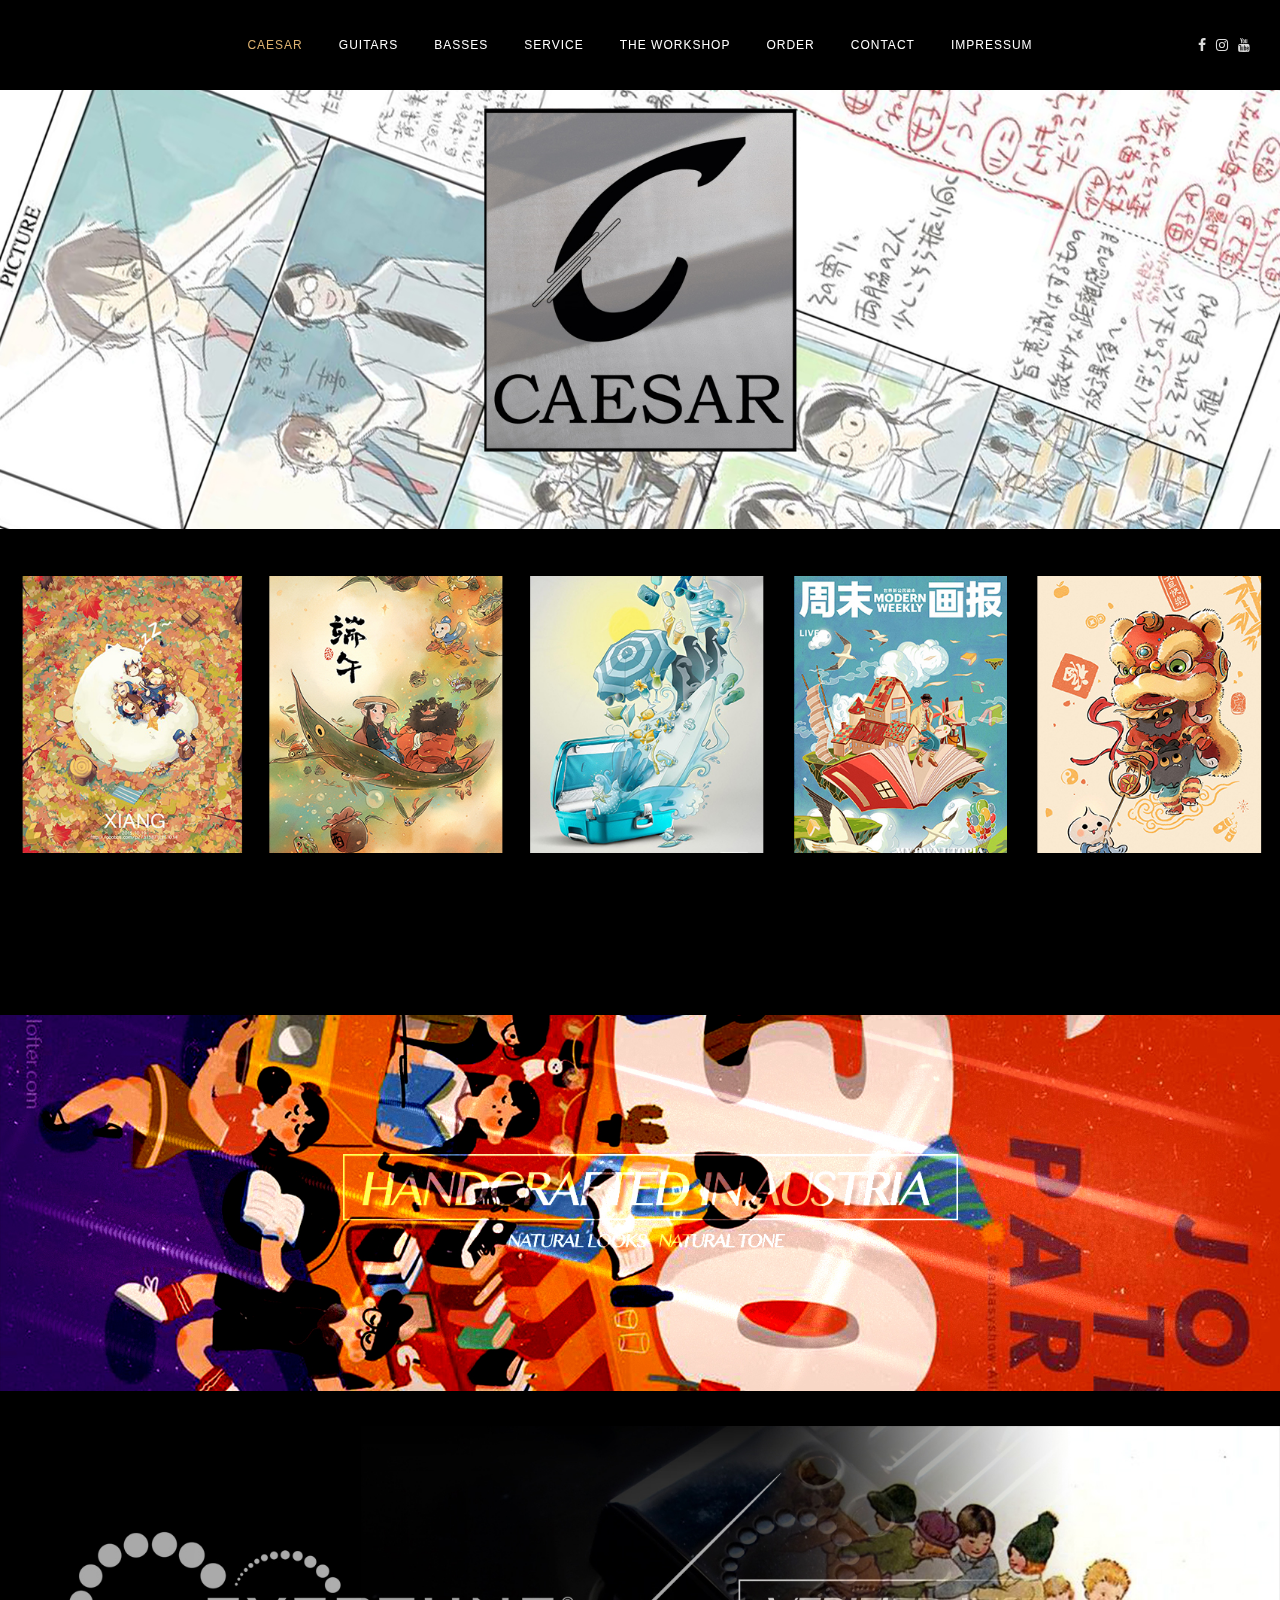
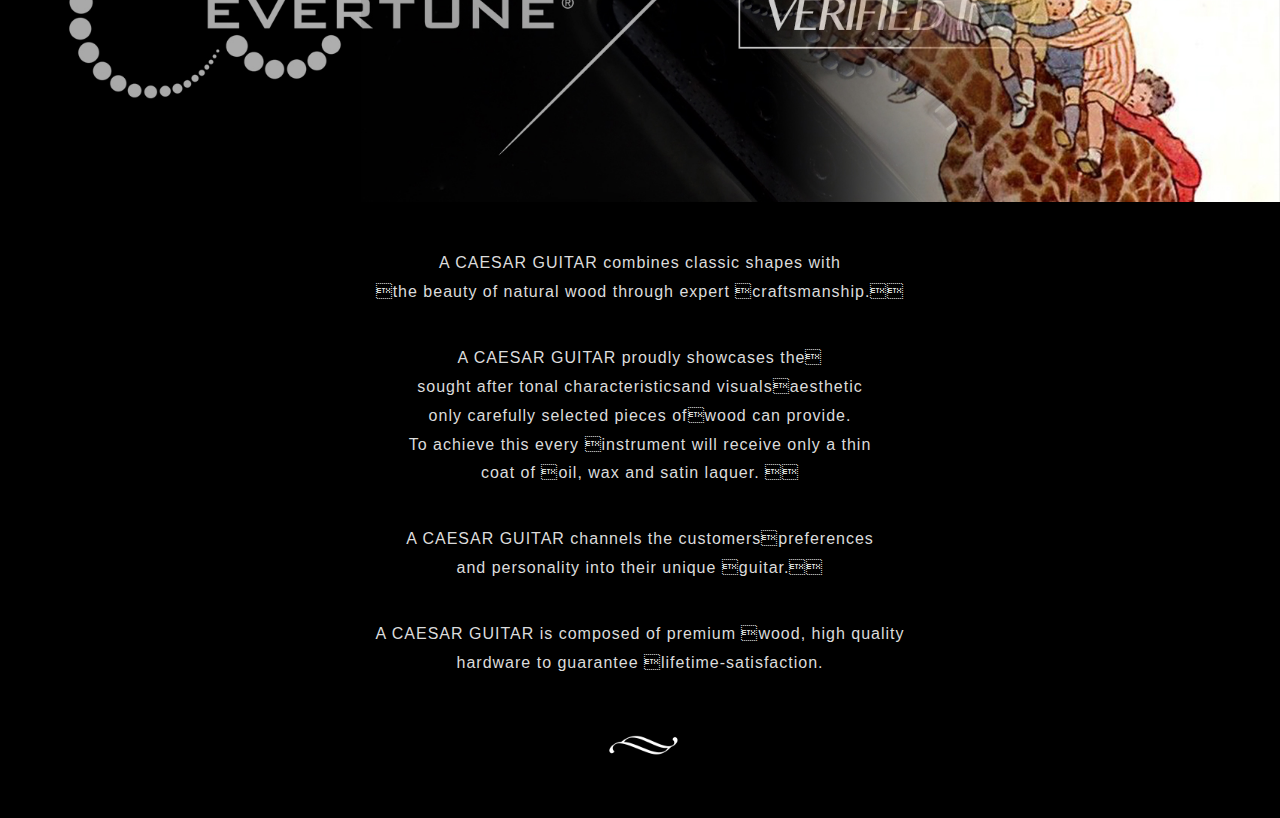
<file: index.html>
<!DOCTYPE html>
<html lang="en">
<head>
    <meta charset="UTF-8"/>
    <meta name="viewport" content="width=device-width, initial-scale=1, maximum-scale=1">
    <link rel="icon" href="img/logo/logo_32x32.jpg" sizes="32x32"/>
    <link rel="icon" href="img/logo/logo_192x192.jpg" sizes="192x192"/>
    <link rel="apple-touch-icon-precomposed" href="img/logo/logo_180x180.jpg" sizes="180x180"/>
    <link rel="stylesheet" href="css/index.css">
    <script
            src="https://code.jquery.com/jquery-3.6.1.min.js"
            integrity="sha256-o88AwQnZB+VDvE9tvIXrMQaPlFFSUTR+nldQm1LuPXQ="
            crossorigin="anonymous"></script>
    <title>Main</title>
</head>
<body class="home page-template page-template-template-visual-composer page-template-template-visual-composer-php page page-id-1999 custom-background wpb-js-composer js-comp-ver-5.4.5 vc_responsive">
<div id="lc_swp_wrapper">

    <header id="lc_page_header" class="header_centered_menu_logo_left lc_sticky_menu">
        <div class="n-desktop-nav">
            <div class="n-desktop-nav__links-bar">
                <nav class="classic_menu">
                    <ul id="menu-main-menu" class="menu classic_menu__ul">
                        <li id="menu-item-2321"
                            class="menu-item menu-item-type-custom menu-item-object-custom current-menu-item current_page_item menu-item-home menu-item-2321">
                            <a href="index.html">CAESAR</a></li>
                        <li id="menu-item-2555"
                            class="menu-item menu-item-type-post_type menu-item-object-page menu-item-2555"><a
                                href="pages/guitars.html">GUITARS</a></li>
                        <li id="menu-item-2638"
                            class="menu-item menu-item-type-post_type menu-item-object-page menu-item-2638"><a
                                href="pages/basses.html">BASSES</a></li>
                        <li id="menu-item-2548"
                            class="menu-item menu-item-type-post_type menu-item-object-page menu-item-2548"><a
                                href="pages/service.html">SERVICE</a></li>
                        <li id="menu-item-2683"
                            class="menu-item menu-item-type-post_type menu-item-object-page menu-item-2683"><a
                                href="pages/workshop.html">THE WORKSHOP</a></li>
                        <li id="menu-item-2757"
                            class="menu-item menu-item-type-post_type menu-item-object-page menu-item-2757"><a
                                href="pages/order.html">ORDER</a></li>
                        <li id="menu-item-2436"
                            class="menu-item menu-item-type-post_type menu-item-object-page menu-item-2436"><a
                                href="pages/contact.html">CONTACT</a></li>
                        <li id="menu-item-2427"
                            class="menu-item menu-item-type-post_type menu-item-object-page menu-item-2427"><a
                                href="pages/impressum.html">Impressum</a></li>
                    </ul>
                </nav>
            </div>


            <div class="n-social-media-nav">
                <div class="classic_header_icons">
                    <div class="n-social-media-nav__holder">
                    <a href="#" target="_blank">
                        <i class="fa fa-facebook n-social-media-nav__icon"></i>
                    </a>
                    <a href="#" target="_blank">
                        <i class="fa fa-instagram  n-social-media-nav__icon"></i>
                    </a>
                    <a href="#" target="_blank">
                        <i class="fa fa-youtube  n-social-media-nav__icon"></i>
                    </a>
                    </div>
                </div>
            </div>




        </div>
        <div class="header_inner lc_mobile_menu lc_swp_full">
            <div id="mobile_logo" class="lc_logo_centered">
                <a href="index.html"> </a>
            </div>
            <div class="creative_right">
                <div class="hmb_menu hmb_mobile">
                    <div class="hmb_inner">
                        <span class="hmb_line hmb1 transition2 mobile_hmb_line"></span>
                        <span class="hmb_line hmb2 transition2 mobile_hmb_line"></span>
                        <span class="hmb_line hmb3 transition2 mobile_hmb_line"></span>
                    </div>
                </div>
            </div>
                   <div class="creative_left">
                <div class="mobile_menu_icon creative_header_icon lc_social_icon">
                    <a href="#" target="_blank" class="mobile_menu_icon">
                        <i class="fa fa-facebook"></i>
                    </a>
                </div>
                <div class="mobile_menu_icon creative_header_icon lc_social_icon">
                    <a href="#" target="_blank" class="mobile_menu_icon">
                        <i class="fa fa-instagram"></i>
                    </a>
                </div>
                <div class="mobile_menu_icon creative_header_icon lc_social_icon">
                    <a href="#" target="_blank"
                       class="mobile_menu_icon">
                        <i class="fa fa-youtube"></i>
                    </a>
                </div>
            </div>
        </div>
        <div class="mobile_navigation_container lc_swp_full transition3">
            <nav class="mobile_navigation">
                <ul id="menu-main-menu-1" class="menu">
                    <li class="menu-item menu-item-type-custom menu-item-object-custom current-menu-item current_page_item menu-item-home menu-item-2321">
                        <a href="index.html">CAESAR</a></li>
                    <li class="menu-item menu-item-type-post_type menu-item-object-page menu-item-2555"><a
                            href="pages/guitars.html">GUITARS</a></li>
                    <li class="menu-item menu-item-type-post_type menu-item-object-page menu-item-2638"><a
                            href="pages/basses.html">BASSES</a></li>
                    <li class="menu-item menu-item-type-post_type menu-item-object-page menu-item-2548"><a
                            href="pages/service.html">SERVICE</a></li>
                    <li class="menu-item menu-item-type-post_type menu-item-object-page menu-item-2683"><a
                            href="pages/workshop.html">THE WORKSHOP</a></li>
                    <li class="menu-item menu-item-type-post_type menu-item-object-page menu-item-2757"><a
                            href="pages/order.html">ORDER</a></li>
                    <li class="menu-item menu-item-type-post_type menu-item-object-page menu-item-2436"><a
                            href="pages/contact.html">CONTACT</a></li>
                    <li class="menu-item menu-item-type-post_type menu-item-object-page menu-item-2427"><a
                            href="pages/impressum.html">Impressum</a></li>
                </ul>
            </nav>
        </div>
    </header>









    <div id="lc_swp_content" data-minheight="200" class="white_on_black">
        <div class="vc_row wpb_row vc_row-fluid">
            <div class="wpb_column vc_column_container vc_col-sm-12">
                <div class="vc_column-inner ">
                    <div class="wpb_wrapper">
                        <div class="vc_row wpb_row vc_inner vc_row-fluid">
                            <div class="wpb_column vc_column_container vc_col-sm-12">
                                <div class="vc_column-inner ">
                                    <div class="wpb_wrapper">
                                        <div class="wpb_single_image wpb_content_element vc_align_center  vc_custom_1525901571052">

                                            <figure class="wpb_wrapper vc_figure">
                                                <div class="vc_single_image-wrapper   vc_box_border_grey"><img
                                                        width="1702" height="630"
                                                        src="img/products/FB-BANNERHP.jpg"
                                                        class="vc_single_image-img attachment-full" alt=""

                                                        sizes="(max-width: 1702px) 100vw, 1702px"/></div>
                                            </figure>
                                        </div>
                                    </div>
                                </div>
                            </div>
                        </div>
                        <div class="wpb_single_image wpb_content_element vc_align_center  vc_custom_1582670893823">
                            <figure class="wpb_wrapper vc_figure">
                                <div class="vc_single_image-wrapper vc_box_border_grey"><img width="1702" height="400"
                                                                                             src="img/products/HP1.jpg"
                                                                                             class="vc_single_image-img attachment-full"
                                                                                             alt=""
                                                                                             sizes="(max-width: 1702px) 100vw, 1702px"/>
                                </div>
                            </figure>
                        </div>
                        <div class="wpb_single_image wpb_content_element vc_align_left  vc_custom_1560857618682">
                            <figure class="wpb_wrapper vc_figure">
                                <div class="vc_single_image-wrapper   vc_box_border_grey"><img width="1702" height="100"
                                                                                               src="img/products/space-1.jpg"
                                                                                               class="vc_single_image-img attachment-full"
                                                                                               alt=""
                                                                                               sizes="(max-width: 1702px) 100vw, 1702px"/>
                                </div>
                            </figure>
                        </div>
                        <div class="wpb_single_image wpb_content_element vc_align_left  vc_custom_1560857618682">
                            <figure class="wpb_wrapper vc_figure">
                                <div class="vc_single_image-wrapper   vc_box_border_grey"><img width="1702" height="100"
                                                                                               src="img/products/space-1.jpg"
                                                                                               class="vc_single_image-img attachment-full"
                                                                                               alt=""
                                                                                               sizes="(max-width: 1702px) 100vw, 1702px"/>
                                </div>
                            </figure>
                        </div>
                        <div class="wpb_single_image wpb_content_element vc_align_center  vc_custom_1560857663669">
                            <figure class="wpb_wrapper vc_figure">
                                <div class="vc_single_image-wrapper vc_box_border_grey"><img width="1702" height="500"
                                                                                             src="img/products/HANDCRAFTED.jpg"
                                                                                             class="vc_single_image-img attachment-full"
                                                                                             alt=""
                                                                                             sizes="(max-width: 1702px) 100vw, 1702px"/>
                                </div>
                            </figure>
                        </div>
                        <div class="wpb_single_image wpb_content_element vc_align_center  vc_custom_1561454606152">
                            <figure class="wpb_wrapper vc_figure">
                                <a href="img/products/EVERTUNE-1024x301.jpg" target="_self"
                                   class="vc_single_image-wrapper   vc_box_border_grey"><img width="1702" height="500"
                                                                                             src="img/products/EVERTUNE.jpg"
                                                                                             class="vc_single_image-img attachment-full"
                                                                                             alt=""
                                                                                             sizes="(max-width: 1702px) 100vw, 1702px"/></a>
                            </figure>
                        </div>
                        <div class="wpb_text_column wpb_content_element  vc_custom_1560856164289">
                            <div class="wpb_wrapper">
                                <h6 style="text-align: center;">A CAESAR GUITAR combines classic shapes with<br/>
                                    the beauty of natural wood through expert craftsmanship.</h6>
                                <h6 style="text-align: center;">A CAESAR GUITAR proudly showcases the<br/>
                                    sought after tonal characteristicsand visualsaesthetic<br/>
                                    only carefully selected pieces ofwood can provide.<br/>
                                    To achieve this every instrument will receive only a thin<br/>
                                    coat of oil, wax and satin laquer. </h6>
                                <h6 style="text-align: center;">A CAESAR GUITAR channels the customerspreferences<br/>
                                    and personality into their unique guitar.</h6>
                                <h6 style="text-align: center;">A CAESAR GUITAR is composed of premium wood, high
                                    quality<br/>
                                    hardware to guarantee lifetime-satisfaction.</h6>
                            </div>
                        </div>
                        <div class="wpb_single_image wpb_content_element vc_align_center">
                            <figure class="wpb_wrapper vc_figure">
                                <div class="vc_single_image-wrapper vc_box_border_grey"><img width="1702" height="100"
                                                                                             src="img/products/ENDING.jpg"
                                                                                             class="vc_single_image-img attachment-full"
                                                                                             alt=""
                                                                                             sizes="(max-width: 1702px) 100vw, 1702px"/>
                                </div>
                            </figure>
                        </div>
                    </div>
                </div>
            </div>
        </div>
    </div>
    <div class="canvas_overlay lc_swp_bg_color" data-color="#161616"></div>
    <div id="lc_global_search">
        <div class="lc_global_search_inner">
            <form role="search" method="get" class="search-form" action="index.html">
                <input name="s" required type="search" value=""
                       placeholder="search&hellip;"
                       class="input-search">
                <button type="submit" class="search-submit" title="Search">
                    <i class="fa fa-search"></i>
                </button>
            </form>
            <div class="close_search_form">
                <i class="fa fa-times"></i>
            </div>
        </div>
    </div>
</div>
<script src="js/lucille_swp.js"></script>
</body>
</html>
</file>
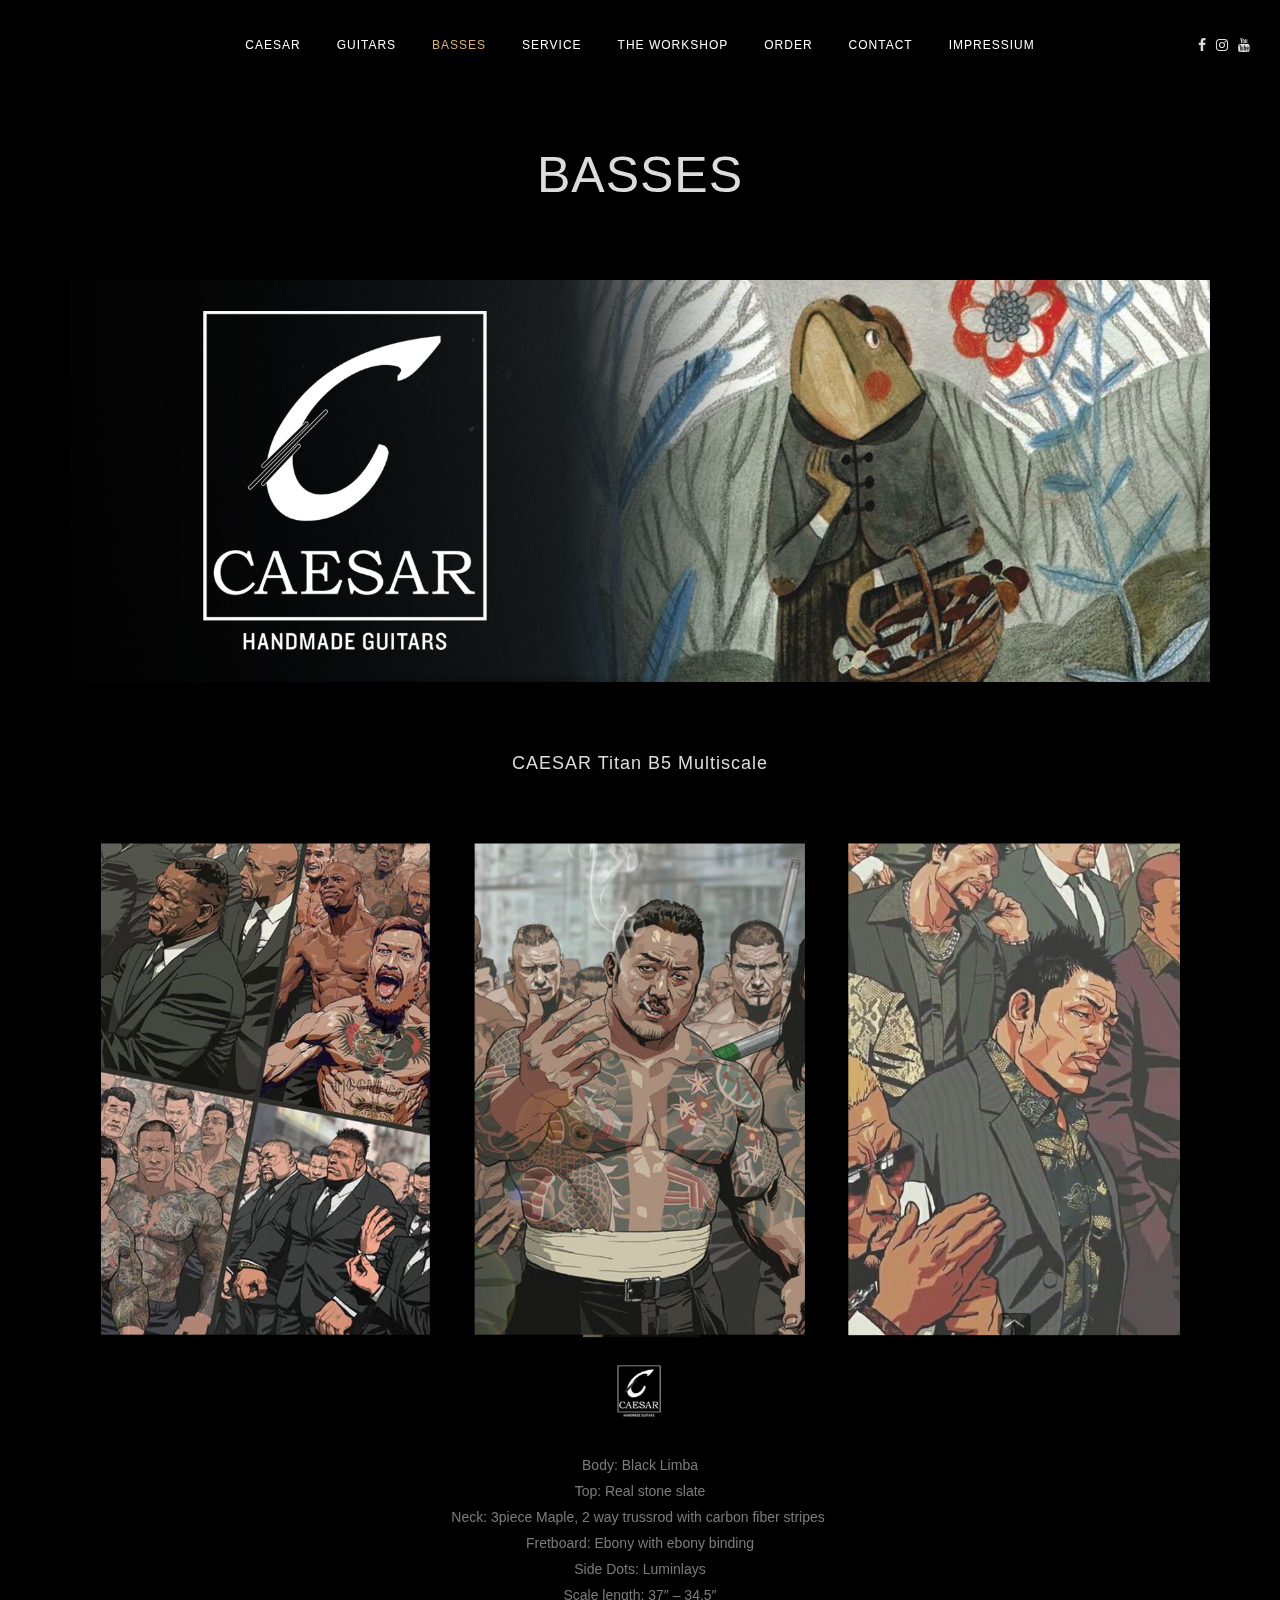
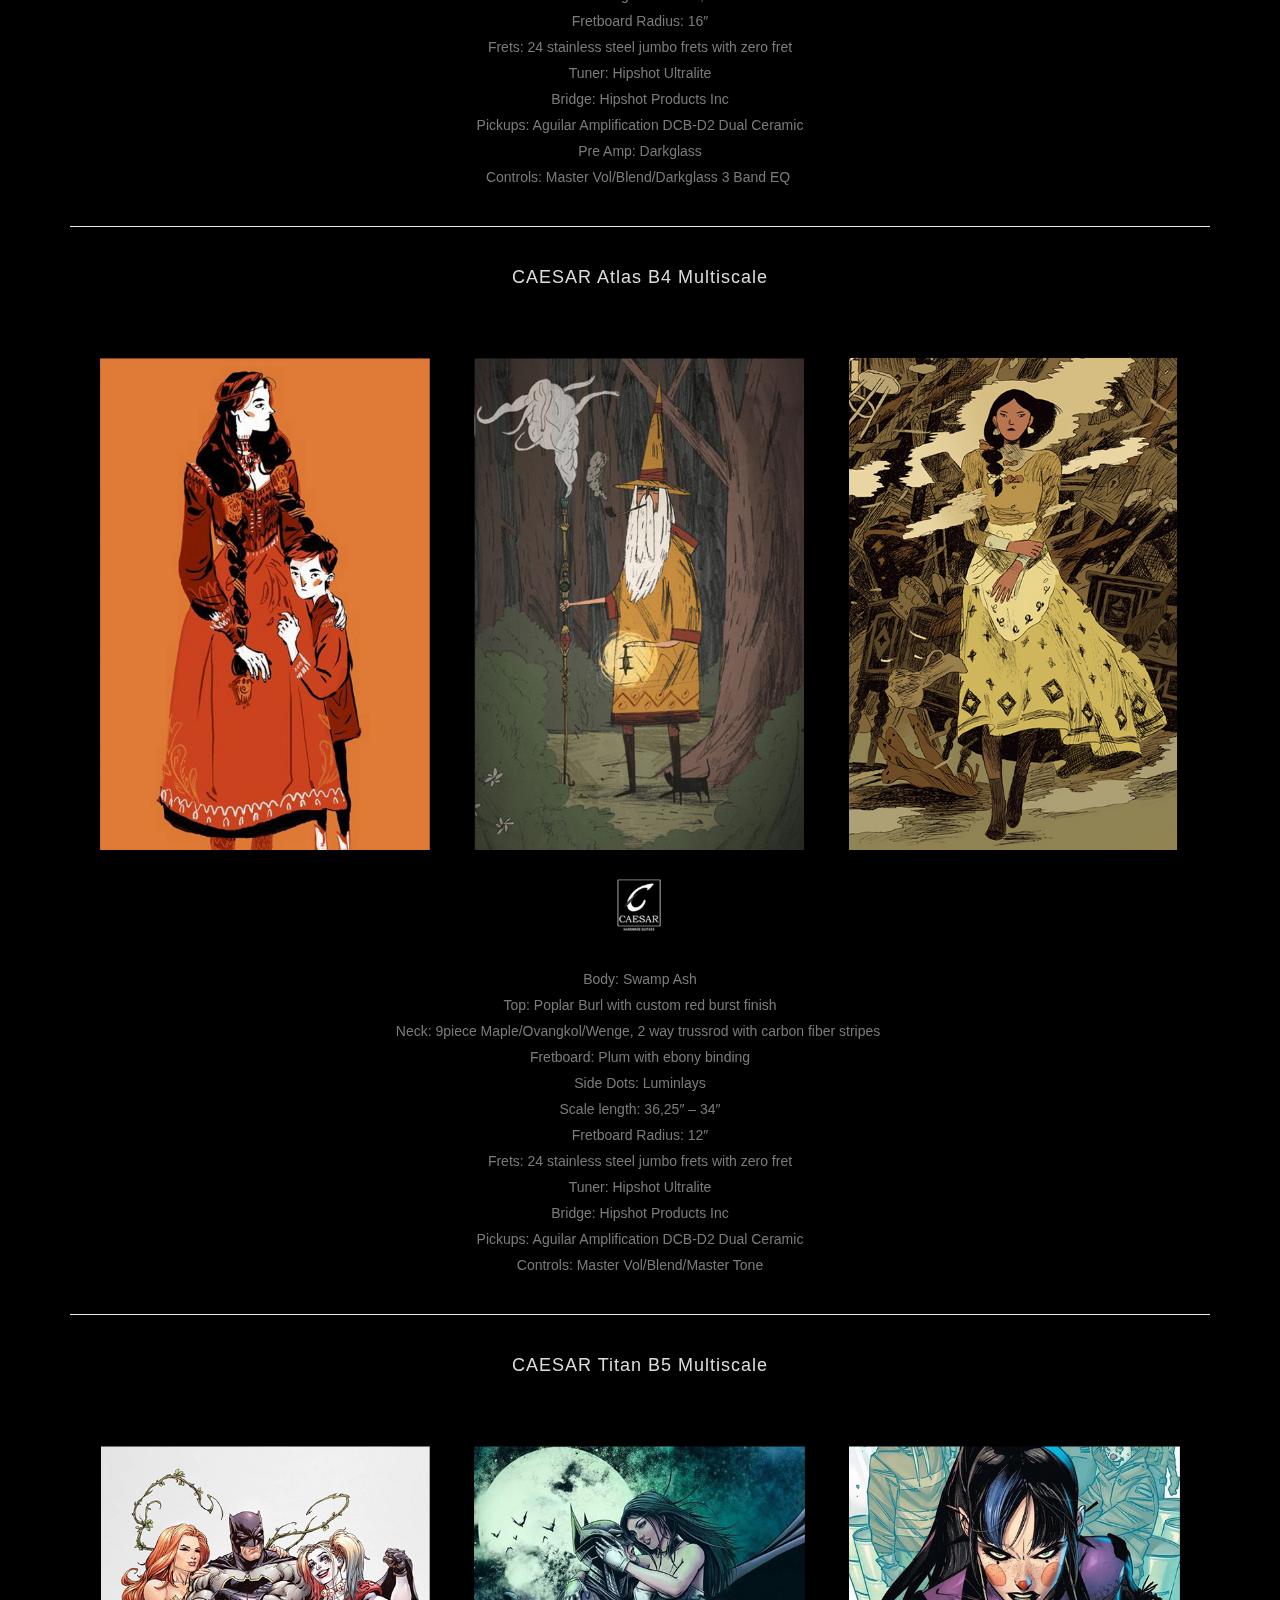
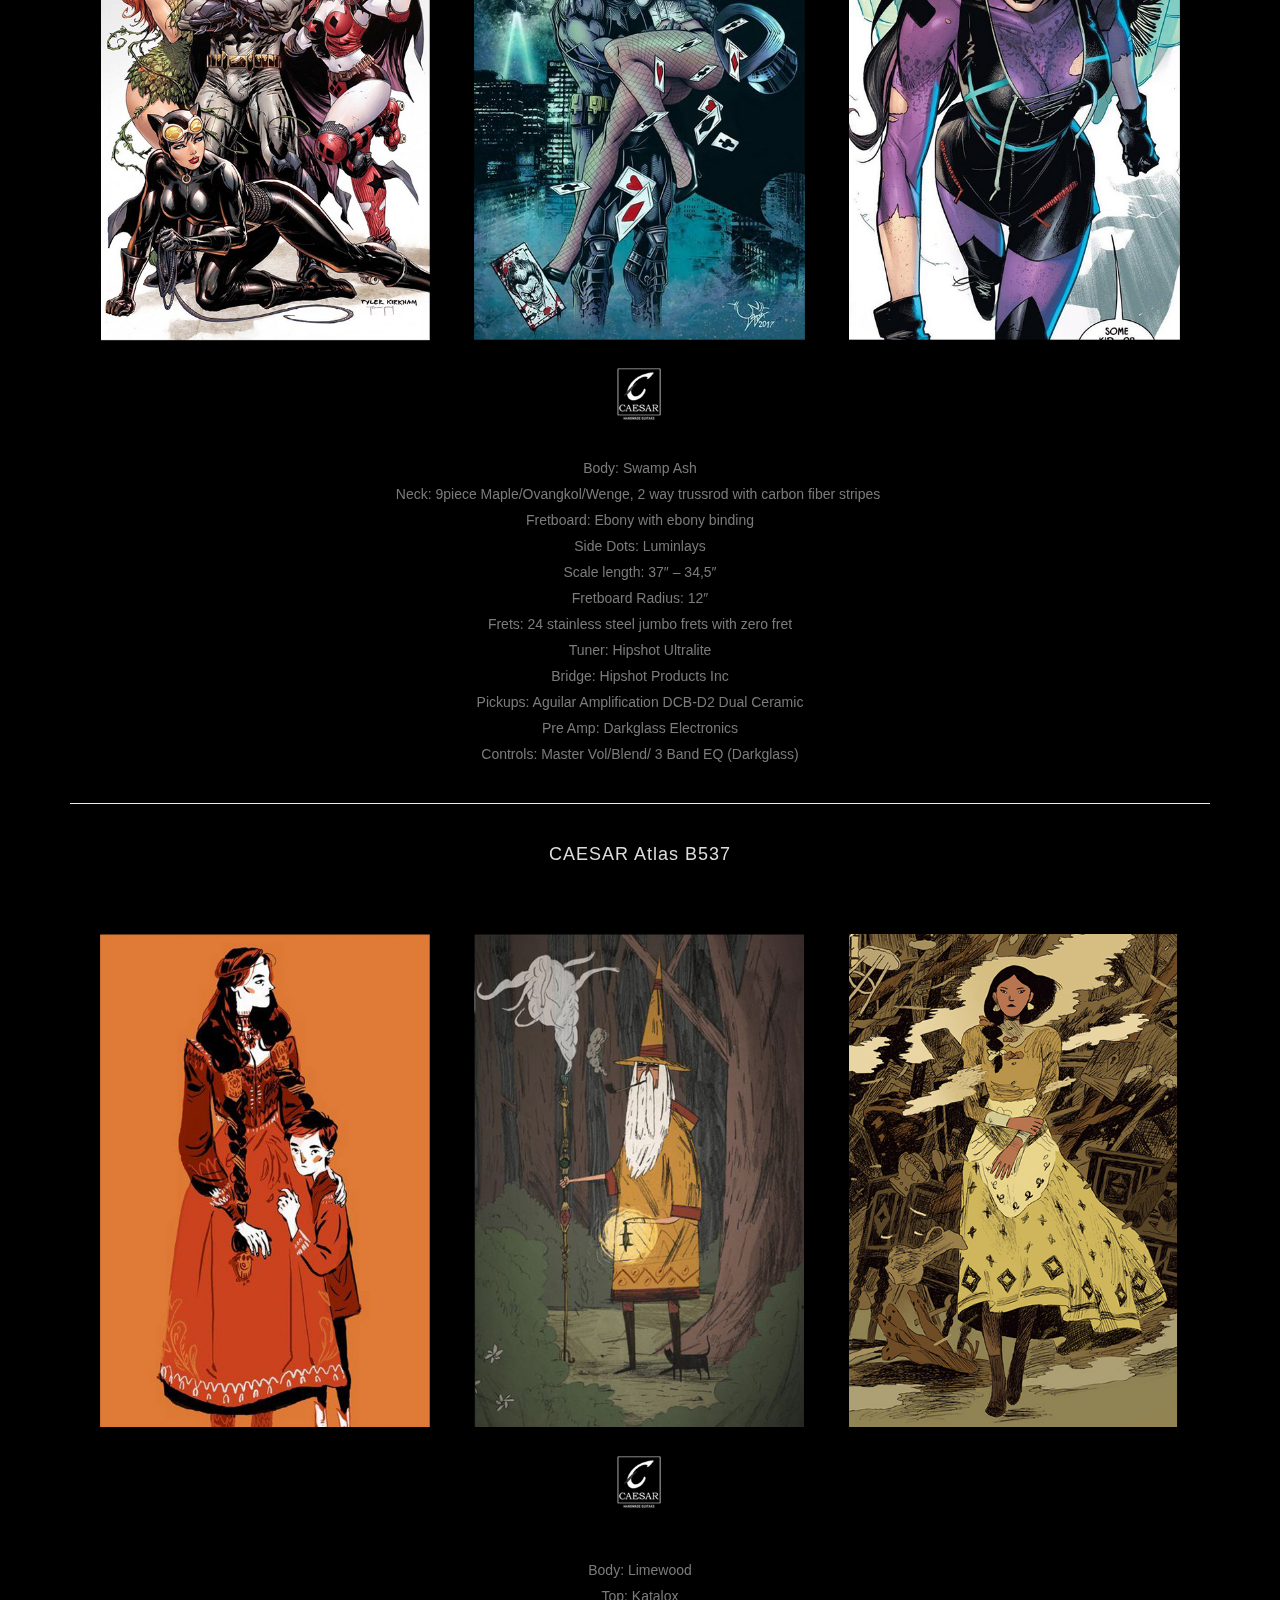
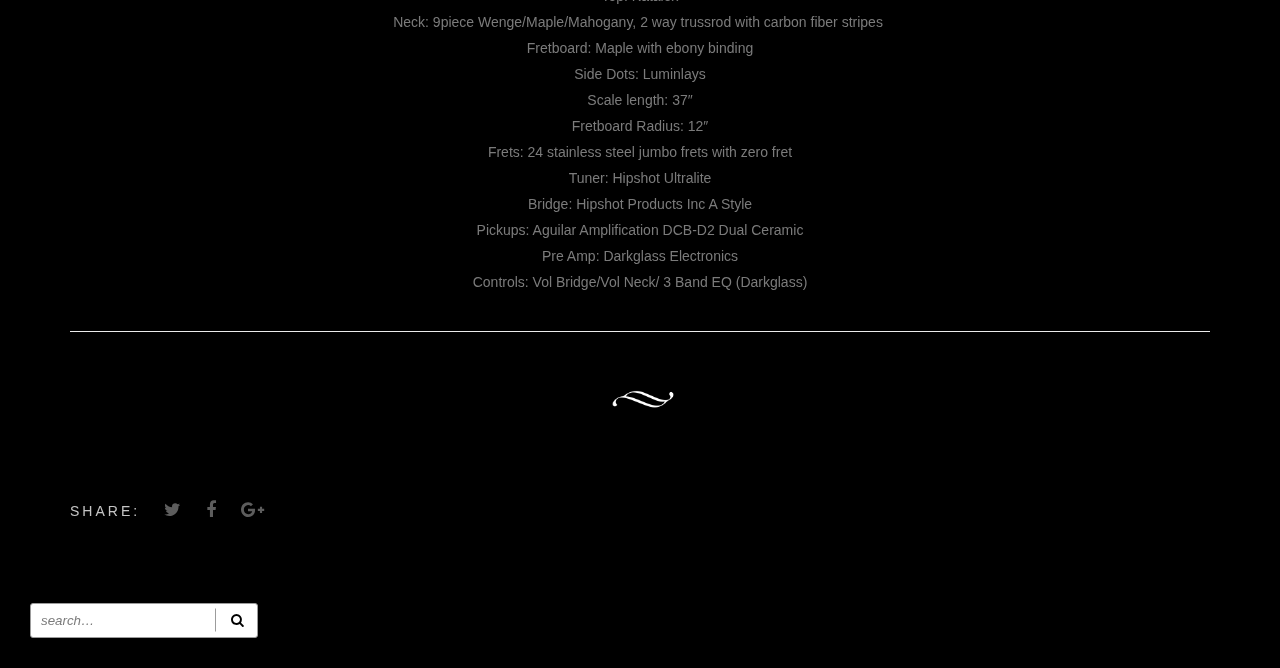
<file: pages/basses.html>
<!DOCTYPE html>
<html lang="en">
<head>
    <meta charset="UTF-8"/>
    <meta name="viewport" content="width=device-width, initial-scale=1, maximum-scale=1">
    <link rel="icon" href="../img/logo/logo_32x32.jpg" sizes="32x32"/>
    <link rel="icon" href="../img/logo/logo_192x192.jpg" sizes="192x192"/>
    <link rel="apple-touch-icon-precomposed" href="../img/logo/logo_180x180.jpg" sizes="180x180"/>
    <link rel="stylesheet" href="../css/index.css">
    <script
            src="https://code.jquery.com/jquery-3.6.1.min.js"
            integrity="sha256-o88AwQnZB+VDvE9tvIXrMQaPlFFSUTR+nldQm1LuPXQ="
            crossorigin="anonymous"></script>
    <title>Basses</title>
</head>
<body class="page-template-default page page-id-2635 custom-background wpb-js-composer js-comp-ver-5.4.5 vc_responsive">
<div id="lc_swp_wrapper">
    <header id="lc_page_header" class="header_centered_menu_logo_left lc_sticky_menu">
        <div class="n-desktop-nav">
            <div class="n-desktop-nav__links-bar">
                <nav class="classic_menu">
                    <ul id="menu-main-menu" class="menu classic_menu__ul">
                        <li id="menu-item-2321" class="menu-item menu-item-type-custom menu-item-object-custom menu-item-home menu-item-2321"><a href="../index.html">CAESAR</a></li>
                        <li id="menu-item-2555" class="menu-item menu-item-type-post_type menu-item-object-page menu-item-2555"><a href="guitars.html">GUITARS</a></li>
                        <li id="menu-item-2638" class="menu-item menu-item-type-post_type menu-item-object-page current-menu-item page_item page-item-2635 current_page_item menu-item-2638"> <a href="basses.html">BASSES</a></li>
                        <li id="menu-item-2548" class="menu-item menu-item-type-post_type menu-item-object-page menu-item-2548"><a href="service.html">SERVICE</a></li>
                        <li id="menu-item-2683" class="menu-item menu-item-type-post_type menu-item-object-page menu-item-2683"><a href="workshop.html">THE WORKSHOP</a></li>
                        <li id="menu-item-2757" class="menu-item menu-item-type-post_type menu-item-object-page menu-item-2757"><a href="order.html">ORDER</a></li>
                        <li id="menu-item-2436" class="menu-item menu-item-type-post_type menu-item-object-page menu-item-2436"><a href="contact.html">CONTACT</a></li>
                        <li id="menu-item-2427" class="menu-item menu-item-type-post_type menu-item-object-page menu-item-2427"><a href="impressum.html">IMPRESSIUM</a></li>
                    </ul>
                </nav>
            </div>
            <div class="n-social-media-nav">
                <div class="classic_header_icons">
                    <div class="n-social-media-nav__holder">
                        <a href="#" target="_blank">
                            <i class="fa fa-facebook n-social-media-nav__icon"></i>
                        </a>
                        <a href="#" target="_blank">
                            <i class="fa fa-instagram  n-social-media-nav__icon"></i>
                        </a>
                        <a href="#" target="_blank">
                            <i class="fa fa-youtube  n-social-media-nav__icon"></i>
                        </a>
                    </div>
                </div>
            </div>




        </div>
        <div class="header_inner lc_mobile_menu lc_swp_full">
            <div id="mobile_logo" class="lc_logo_centered">
                <a href="index.html"> </a>
            </div>
            <div class="creative_right">
                <div class="hmb_menu hmb_mobile">
                    <div class="hmb_inner">
                        <span class="hmb_line hmb1 transition2 mobile_hmb_line"></span>
                        <span class="hmb_line hmb2 transition2 mobile_hmb_line"></span>
                        <span class="hmb_line hmb3 transition2 mobile_hmb_line"></span>
                    </div>
                </div>
            </div>
            <div class="creative_left">
                <div class="mobile_menu_icon creative_header_icon lc_social_icon">
                    <a href="#" target="_blank" class="mobile_menu_icon">
                        <i class="fa fa-facebook"></i>
                    </a>
                </div>
                <div class="mobile_menu_icon creative_header_icon lc_social_icon">
                    <a href="#" target="_blank" class="mobile_menu_icon">
                        <i class="fa fa-instagram"></i>
                    </a>
                </div>
                <div class="mobile_menu_icon creative_header_icon lc_social_icon">
                    <a href="#" target="_blank"
                       class="mobile_menu_icon">
                        <i class="fa fa-youtube"></i>
                    </a>
                </div>
            </div>
        </div>
        <div class="mobile_navigation_container lc_swp_full transition3">
            <nav class="mobile_navigation">
                <ul id="menu-main-menu-1" class="menu">
                    <li class="menu-item menu-item-type-custom menu-item-object-custom menu-item-home menu-item-2321"><a href="../index.html">CAESAR</a></li>
                    <li class="menu-item menu-item-type-post_type menu-item-object-page menu-item-2555"><a href="guitars.html">GUITARS</a></li>
                    <li class="menu-item menu-item-type-post_type menu-item-object-page current-menu-item page_item page-item-2635 current_page_item menu-item-2638"> <a href="basses.html">BASSES</a></li>
                    <li class="menu-item menu-item-type-post_type menu-item-object-page menu-item-2548"><a href="service.html">SERVICE</a></li>
                    <li class="menu-item menu-item-type-post_type menu-item-object-page menu-item-2683"><a href="workshop.html">THE WORKSHOP</a></li>
                    <li class="menu-item menu-item-type-post_type menu-item-object-page menu-item-2757"><a href="order.html">ORDER</a></li>
                    <li class="menu-item menu-item-type-post_type menu-item-object-page menu-item-2436"><a href="contact.html">CONTACT</a></li>
                    <li class="menu-item menu-item-type-post_type menu-item-object-page menu-item-2427"><a href="impressum.html">IMPRESSIUM</a></li>
                </ul>
            </nav>
        </div>
    </header>
    <div id="heading_area" class=" default_cs no_subtitle">
        <div class="heading_content_container lc_swp_boxed no_subtitle">
            <div class="heading_titles_container">
                <div class="heading_area_title title_transparent_color no_subtitle">
                    <h1 class="title_transparent_color"> BASSES </h1>
                </div>
            </div>
        </div>
    </div>
    <div id="lc_swp_content" data-minheight="200" class="white_on_black">
        <div class="lc_content_full lc_swp_boxed lc_basic_content_padding">
            <div class="vc_row wpb_row vc_row-fluid">
                <div class="wpb_column vc_column_container vc_col-sm-12">
                    <div class="vc_column-inner ">
                        <div class="wpb_wrapper">
                            <div class="wpb_single_image wpb_content_element vc_align_left">
                                <figure class="wpb_wrapper vc_figure">
                                    <div class="vc_single_image-wrapper   vc_box_border_grey"><img width="1702"
                                                                                                   height="600"
                                                                                                   src="../img/products/BASS.jpg"
                                                                                                   class="vc_single_image-img attachment-full"
                                                                                                   alt=""

                                                                                                   sizes="(max-width: 1702px) 100vw, 1702px"/>
                                    </div>
                                </figure>
                            </div>
                        </div>
                    </div>
                </div>
            </div>
            <div class="vc_row wpb_row vc_row-fluid">
                <div class="wpb_column vc_column_container vc_col-sm-12">
                    <div class="vc_column-inner ">
                        <div class="wpb_wrapper">
                            <div class="wpb_text_column wpb_content_element ">
                                <div class="wpb_wrapper">
                                    <h5 style="text-align: center;">CAESAR Titan B5 Multiscale</h5>

                                </div>
                            </div>

                            <div class="wpb_single_image wpb_content_element vc_align_center">

                                <figure class="wpb_wrapper vc_figure">
                                    <a href="../img/products/TITAN5Stone-1024x541.jpg" target="_self"
                                       class="vc_single_image-wrapper   vc_box_border_grey"><img width="1702"
                                                                                                 height="900"
                                                                                                 src="../img/products/TITAN5Stone.jpg"
                                                                                                 class="vc_single_image-img attachment-full"
                                                                                                 alt=""

                                                                                                 sizes="(max-width: 1702px) 100vw, 1702px"/></a>
                                </figure>
                            </div>

                            <div class="wpb_text_column wpb_content_element ">
                                <div class="wpb_wrapper">
                                    <p style="text-align: center;">Body: Black Limba<br/>
                                        Top: Real stone slate<br/>
                                        Neck: 3piece Maple, 2 way trussrod with carbon fiber stripes <span
                                                class="text_exposed_show"><br/>
Fretboard: Ebony with ebony binding<br/>
Side Dots: Luminlays<br/>
Scale length: 37&#8243; &#8211; 34,5&#8243;<br/>
Fretboard Radius: 16&#8243;<br/>
Frets: 24 stainless steel jumbo frets with zero fret<br/>
Tuner: Hipshot Ultralite<br/>
Bridge: Hipshot Products Inc<br/>
Pickups: Aguilar Amplification DCB-D2 Dual Ceramic<br/>
Pre Amp: Darkglass<br/>
Controls: Master Vol/Blend/Darkglass 3 Band EQ </span></p>

                                </div>
                            </div>
                            <div class="vc_separator wpb_content_element vc_separator_align_center vc_sep_width_100 vc_sep_pos_align_center vc_separator_no_text vc_sep_color_grey">
                                <span class="vc_sep_holder vc_sep_holder_l"><span
                                        class="vc_sep_line"></span></span><span
                                    class="vc_sep_holder vc_sep_holder_r"><span class="vc_sep_line"></span></span>
                            </div>
                            <div class="wpb_text_column wpb_content_element ">
                                <div class="wpb_wrapper">
                                    <h5 style="text-align: center;">CAESAR Atlas B4 Multiscale</h5>

                                </div>
                            </div>
                        </div>
                    </div>
                </div>
            </div>
            <div class="vc_row wpb_row vc_row-fluid">
                <div class="wpb_column vc_column_container vc_col-sm-12">
                    <div class="vc_column-inner ">
                        <div class="wpb_wrapper">
                            <div class="wpb_single_image wpb_content_element vc_align_center">

                                <figure class="wpb_wrapper vc_figure">
                                    <a href="../img/products/ATLAS-2-1024x541.jpg" target="_self"
                                       class="vc_single_image-wrapper   vc_box_border_grey"><img width="1702"
                                                                                                 height="900"
                                                                                                 src="../img/products/ATLAS-2.jpg"
                                                                                                 class="vc_single_image-img attachment-full"
                                                                                                 alt=""

                                                                                                 sizes="(max-width: 1702px) 100vw, 1702px"/></a>
                                </figure>
                            </div>

                            <div class="wpb_text_column wpb_content_element ">
                                <div class="wpb_wrapper">
                                    <p style="text-align: center;">Body: Swamp Ash<br/>
                                        Top: Poplar Burl with custom red burst finish<br/>
                                        Neck: 9piece Maple/Ovangkol/Wenge, 2 way trussrod with carbon fiber
                                        stripes <span class="text_exposed_show"><br/>
Fretboard: Plum with ebony binding<br/>
Side Dots: Luminlays<br/>
Scale length: 36,25&#8243; &#8211; 34&#8243;<br/>
Fretboard Radius: 12&#8243;<br/>
Frets: 24 stainless steel jumbo frets with zero fret<br/>
Tuner: Hipshot Ultralite<br/>
Bridge: Hipshot Products Inc<br/>
Pickups: Aguilar Amplification DCB-D2 Dual Ceramic<br/>
Controls: Master Vol/Blend/Master Tone</span></p>

                                </div>
                            </div>
                            <div class="vc_separator wpb_content_element vc_separator_align_center vc_sep_width_100 vc_sep_pos_align_center vc_separator_no_text vc_sep_color_grey">
                                <span class="vc_sep_holder vc_sep_holder_l"><span
                                        class="vc_sep_line"></span></span><span
                                    class="vc_sep_holder vc_sep_holder_r"><span class="vc_sep_line"></span></span>
                            </div>
                            <div class="wpb_text_column wpb_content_element ">
                                <div class="wpb_wrapper">
                                    <h5 style="text-align: center;">CAESAR Titan B5 Multiscale</h5>

                                </div>
                            </div>

                            <div class="wpb_single_image wpb_content_element vc_align_center">

                                <figure class="wpb_wrapper vc_figure">
                                    <a href="../img/products/TITAN-HP-1024x541.jpg" target="_self"
                                       class="vc_single_image-wrapper   vc_box_border_grey"><img width="1702"
                                                                                                 height="900"
                                                                                                 src="../img/products/TITAN-HP.jpg"
                                                                                                 class="vc_single_image-img attachment-full"
                                                                                                 alt=""

                                                                                                 sizes="(max-width: 1702px) 100vw, 1702px"/></a>
                                </figure>
                            </div>

                            <div class="wpb_text_column wpb_content_element ">
                                <div class="wpb_wrapper">
                                    <p style="text-align: center;">Body: Swamp Ash<br/>
                                        Neck: 9piece Maple/Ovangkol/Wenge, 2 way trussrod with carbon fiber
                                        stripes <span class="text_exposed_show"><br/>
Fretboard: Ebony with ebony binding<br/>
Side Dots: Luminlays<br/>
Scale length: 37&#8243; &#8211; 34,5&#8243;<br/>
Fretboard Radius: 12&#8243;<br/>
Frets: 24 stainless steel jumbo frets with zero fret<br/>
Tuner: Hipshot Ultralite<br/>
Bridge: Hipshot Products Inc<br/>
Pickups: Aguilar Amplification DCB-D2 Dual Ceramic<br/>
Pre Amp: Darkglass Electronics<br/>
Controls: Master Vol/Blend/ 3 Band EQ (Darkglass)</span></p>

                                </div>
                            </div>
                            <div class="vc_separator wpb_content_element vc_separator_align_center vc_sep_width_100 vc_sep_pos_align_center vc_separator_no_text vc_sep_color_grey">
                                <span class="vc_sep_holder vc_sep_holder_l"><span
                                        class="vc_sep_line"></span></span><span
                                    class="vc_sep_holder vc_sep_holder_r"><span class="vc_sep_line"></span></span>
                            </div>
                            <div class="wpb_text_column wpb_content_element ">
                                <div class="wpb_wrapper">
                                    <h5 style="text-align: center;">CAESAR Atlas B537</h5>

                                </div>
                            </div>

                            <div class="wpb_single_image wpb_content_element vc_align_left">

                                <figure class="wpb_wrapper vc_figure">
                                    <div class="vc_single_image-wrapper   vc_box_border_grey"><img width="1702"
                                                                                                   height="900"
                                                                                                   src="../img/products/ATLAS.jpg"
                                                                                                   class="vc_single_image-img attachment-full"
                                                                                                   alt=""

                                                                                                   sizes="(max-width: 1702px) 100vw, 1702px"/>
                                    </div>
                                </figure>
                            </div>
                        </div>
                    </div>
                </div>
            </div>
            <div class="vc_row wpb_row vc_row-fluid">
                <div class="wpb_column vc_column_container vc_col-sm-12">
                    <div class="vc_column-inner ">
                        <div class="wpb_wrapper">
                            <div class="wpb_text_column wpb_content_element ">
                                <div class="wpb_wrapper">
                                    <p style="text-align: center;">Body: Limewood<br/>
                                        Top: Katalox<br/>
                                        Neck: 9piece Wenge/Maple/Mahogany, 2 way trussrod with carbon fiber
                                        stripes <span class="text_exposed_show"><br/>
Fretboard: Maple with ebony binding<br/>
Side Dots: Luminlays<br/>
Scale length: 37&#8243;<br/>
Fretboard Radius: 12&#8243;<br/>
Frets: 24 stainless steel jumbo frets with zero fret<br/>
Tuner: Hipshot Ultralite<br/>
Bridge: Hipshot Products Inc A Style<br/>
Pickups: Aguilar Amplification DCB-D2 Dual Ceramic<br/>
Pre Amp: Darkglass Electronics<br/>
Controls: Vol Bridge/Vol Neck/ 3 Band EQ (Darkglass)</span></p>

                                </div>
                            </div>
                        </div>
                    </div>
                </div>
            </div>
            <div class="vc_row wpb_row vc_row-fluid">
                <div class="wpb_column vc_column_container vc_col-sm-12">
                    <div class="vc_column-inner ">
                        <div class="wpb_wrapper">
                            <div class="vc_separator wpb_content_element vc_separator_align_center vc_sep_width_100 vc_sep_pos_align_center vc_separator_no_text vc_sep_color_grey">
                                <span class="vc_sep_holder vc_sep_holder_l"><span
                                        class="vc_sep_line"></span></span><span
                                    class="vc_sep_holder vc_sep_holder_r"><span class="vc_sep_line"></span></span>
                            </div>
                            <div class="wpb_single_image wpb_content_element vc_align_center">

                                <figure class="wpb_wrapper vc_figure">
                                    <div class="vc_single_image-wrapper   vc_box_border_grey"><img width="1702"
                                                                                                   height="100"
                                                                                                   src="../img/products/ENDING.jpg"
                                                                                                   class="vc_single_image-img attachment-full"
                                                                                                   alt=""

                                                                                                   sizes="(max-width: 1702px) 100vw, 1702px"/>
                                    </div>
                                </figure>
                            </div>
                        </div>
                    </div>
                </div>
            </div>
            <div class="lc_sharing_icons">
                <span class="lc_share_item_text">Share:</span>
                <a href="#"
                   target="_blank" class="lc_share_item">
                    <i class="fa fa-twitter" aria-hidden="true"></i>
                </a>
                <a href="#"
                   target="_blank" class="lc_share_item">
                    <i class="fa fa-facebook" aria-hidden="true"></i>
                </a>
                <a href="#"
                   target="_blank" class="lc_share_item">
                    <i class="fa fa-google-plus" aria-hidden="true"></i>
                </a>
            </div>
        </div>
    </div>
    <div id="footer_sidebars">
        <div id="footer_sidebars_inner" class="clearfix lc_swp_full">
            <div id="footer_sidebar1" class="lc_footer_sidebar white_on_black">
                <div id="search-2" class="widget widget_search">
                    <form role="search" method="get" class="search-form" action="../index.html">
                        <input name="s" id="searching_basses" required type="search" value=""
                               placeholder="search&hellip;"
                               class="input-search">
                        <label for="searching_basses"></label>
                        <button type="submit" class="search-submit" title="Search">
                            <i class="fa fa-search"></i>
                        </button>
                    </form>
                </div>
            </div>
            <div id="footer_sidebar2" class="lc_footer_sidebar white_on_black">
            </div>
            <div id="footer_sidebar3" class="lc_footer_sidebar white_on_black">
            </div>
            <div id="footer_sidebar4" class="lc_footer_sidebar white_on_black">
            </div>
        </div>
        <div class="lc_swp_overlay footer_widget_overlay" data-color="rgba(19, 19, 19, 1)">
        </div>
    </div>
    <div class="canvas_overlay lc_swp_bg_color" data-color="#000000"></div>
    <div id="lc_global_search">
        <div class="lc_global_search_inner">
            <form role="search" method="get" class="search-form" action="../index.html">
                <input name="s" required id="searching_basses_02" type="search" value=""
                       placeholder="search&hellip;"
                       class="input-search">
                <label for="searching_basses_02"></label>
                <button type="submit" class="search-submit" title="Search">
                    <i class="fa fa-search"></i>
                </button>
            </form>
            <div class="close_search_form">
                <i class="fa fa-times"></i>
            </div>
        </div>
    </div>
</div>
<script src="../js/lucille_swp.js"></script>
</body>
</html>
</file>
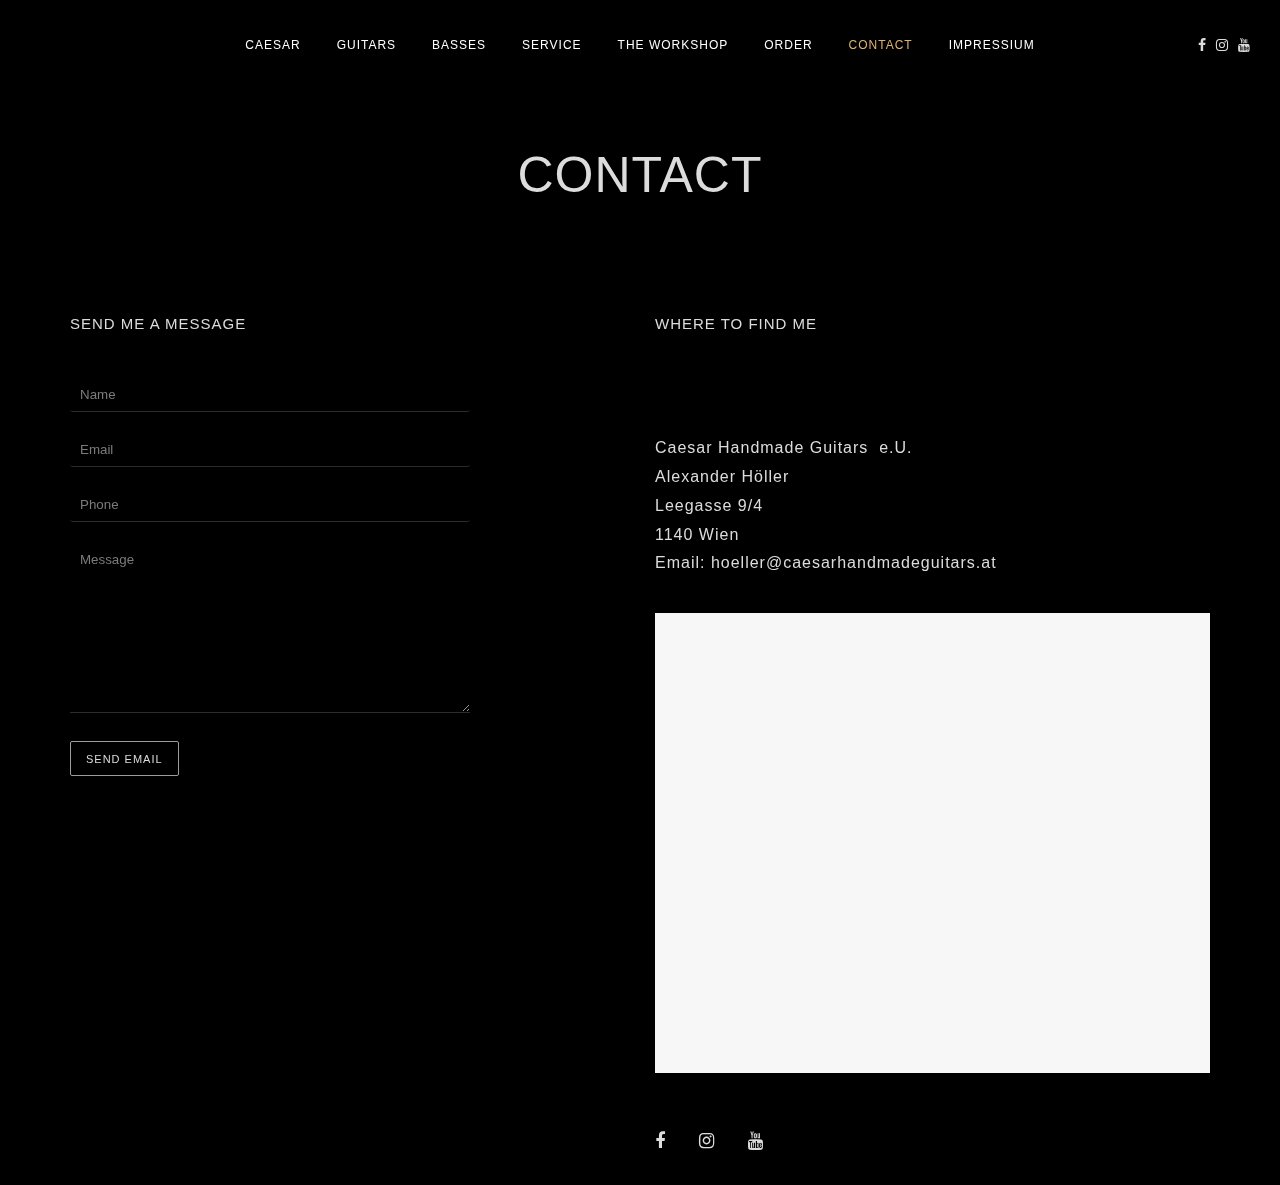
<file: pages/contact.html>
<!DOCTYPE html>
<html lang="en">

<head>
    <meta charset="UTF-8"/>
    <meta name="viewport" content="width=device-width, initial-scale=1, maximum-scale=1">
    <link rel="icon" href="../img/logo/logo_32x32.jpg" sizes="32x32"/>
    <link rel="icon" href="../img/logo/logo_192x192.jpg" sizes="192x192"/>
    <link rel="apple-touch-icon-precomposed" href="../img/logo/logo_180x180.jpg" sizes="180x180"/>
    <link rel="stylesheet" href="../css/index.css">
    <link rel="stylesheet" href="../css/form_order/fluent-forms-public.css@ver=3.6.51.css">
    <link rel="stylesheet" href="../css/form_order/fluentform-public-default.css@ver=3.6.51.css">
    <link rel="stylesheet" href="../css/form_order/skin_modern_light.css@ver=3.6.50.css">
    <link rel="stylesheet" href="../css/form_order/additional.css">
    <script
            src="https://code.jquery.com/jquery-3.6.1.min.js"
            integrity="sha256-o88AwQnZB+VDvE9tvIXrMQaPlFFSUTR+nldQm1LuPXQ="
            crossorigin="anonymous"></script>
    <title>Contact</title>
</head>
<body class="page-template page-template-template-contact page-template-template-contact-php page page-id-102 custom-background wpb-js-composer js-comp-ver-5.4.5 vc_responsive">
<div id="lc_swp_wrapper">
    <header id="lc_page_header" class="header_centered_menu_logo_left lc_sticky_menu">
        <div class="n-desktop-nav">
            <div class="n-desktop-nav__links-bar">
                <nav class="classic_menu">
                    <ul id="menu-main-menu" class="menu classic_menu__ul">
                        <li id="menu-item-2321" class="menu-item menu-item-type-custom menu-item-object-custom menu-item-home menu-item-2321"><a href="../index.html">CAESAR</a></li>
                        <li id="menu-item-2555" class="menu-item menu-item-type-post_type menu-item-object-page menu-item-2555"><a href="guitars.html">GUITARS</a></li>
                        <li id="menu-item-2638" class="menu-item menu-item-type-post_type menu-item-object-page menu-item-2638"><a href="basses.html">BASSES</a></li>
                        <li id="menu-item-2548" class="menu-item menu-item-type-post_type menu-item-object-page menu-item-2548"><a href="service.html">SERVICE</a></li>
                        <li id="menu-item-2683" class="menu-item menu-item-type-post_type menu-item-object-page menu-item-2683"><a href="workshop.html">THE WORKSHOP</a></li>
                        <li id="menu-item-2757" class="menu-item menu-item-type-post_type menu-item-object-page menu-item-2757"><a href="order.html">ORDER</a></li>
                        <li id="menu-item-2436" class="menu-item menu-item-type-post_type menu-item-object-page current-menu-item page_item page-item-102 current_page_item menu-item-2436"> <a href="contact.html">CONTACT</a></li>
                        <li id="menu-item-2427" class="menu-item menu-item-type-post_type menu-item-object-page menu-item-2427"><a href="impressum.html">IMPRESSIUM</a></li>
                    </ul>
                </nav>
            </div>
            <div class="n-social-media-nav">
                <div class="classic_header_icons">
                    <div class="n-social-media-nav__holder">
                        <a href="#" target="_blank">
                            <i class="fa fa-facebook n-social-media-nav__icon"></i>
                        </a>
                        <a href="#" target="_blank">
                            <i class="fa fa-instagram  n-social-media-nav__icon"></i>
                        </a>
                        <a href="#" target="_blank">
                            <i class="fa fa-youtube  n-social-media-nav__icon"></i>
                        </a>
                    </div>
                </div>
            </div>
        </div>
        <div class="header_inner lc_mobile_menu lc_swp_full">
            <div id="mobile_logo" class="lc_logo_centered">
                <a href="index.html"> </a>
            </div>
            <div class="creative_right">
                <div class="hmb_menu hmb_mobile">
                    <div class="hmb_inner">
                        <span class="hmb_line hmb1 transition2 mobile_hmb_line"></span>
                        <span class="hmb_line hmb2 transition2 mobile_hmb_line"></span>
                        <span class="hmb_line hmb3 transition2 mobile_hmb_line"></span>
                    </div>
                </div>
            </div>
            <div class="creative_left">
                <div class="mobile_menu_icon creative_header_icon lc_social_icon">
                    <a href="#" target="_blank" class="mobile_menu_icon">
                        <i class="fa fa-facebook"></i>
                    </a>
                </div>
                <div class="mobile_menu_icon creative_header_icon lc_social_icon">
                    <a href="#" target="_blank" class="mobile_menu_icon">
                        <i class="fa fa-instagram"></i>
                    </a>
                </div>
                <div class="mobile_menu_icon creative_header_icon lc_social_icon">
                    <a href="#" target="_blank"
                       class="mobile_menu_icon">
                        <i class="fa fa-youtube"></i>
                    </a>
                </div>
            </div>
        </div>
        <div class="mobile_navigation_container lc_swp_full transition3">
            <nav class="mobile_navigation">
                <ul id="menu-main-menu-1" class="menu">
                    <li class="menu-item menu-item-type-custom menu-item-object-custom menu-item-home menu-item-2321"><a href="../index.html">CAESAR</a></li>
                    <li class="menu-item menu-item-type-post_type menu-item-object-page menu-item-2555"><a href="guitars.html">GUITARS</a></li>
                    <li class="menu-item menu-item-type-post_type menu-item-object-page menu-item-2638"><a href="basses.html">BASSES</a></li>
                    <li class="menu-item menu-item-type-post_type menu-item-object-page menu-item-2548"><a href="service.html">SERVICE</a></li>
                    <li class="menu-item menu-item-type-post_type menu-item-object-page menu-item-2683"><a href="workshop.html">THE WORKSHOP</a></li>
                    <li class="menu-item menu-item-type-post_type menu-item-object-page menu-item-2757"><a href="order.html">ORDER</a></li>
                    <li class="menu-item menu-item-type-post_type menu-item-object-page current-menu-item page_item page-item-102 current_page_item menu-item-2436"> <a href="contact.html">CONTACT</a></li>
                    <li class="menu-item menu-item-type-post_type menu-item-object-page menu-item-2427"><a href="impressum.html">IMPRESSIUM</a></li>
                </ul>
            </nav>
        </div>
    </header>
      <div id="heading_area" class=" white_on_black no_subtitle">

        <div class="lc_swp_overlay" data-color="rgba(0,0,0,0)"></div>
        <div class="heading_content_container lc_swp_boxed no_subtitle">
            <div class="heading_titles_container">
                <div class="heading_area_title title_transparent_color no_subtitle">
                    <h1 class="title_transparent_color"> CONTACT </h1>
                </div>
            </div>
        </div>
    </div>
    <div id="lc_swp_content" data-minheight="200" class="white_on_black">
        <div class="lc_content_full lc_swp_boxed lc_basic_content_padding">
            <div class="event_left contact_left">
                <h3 class="contact_section_head">SEND ME A MESSAGE</h3>
                <div class="lucille_contactform">
                    <form class="lucille_contactform">
                        <ul class="contactform_fields">
                            <li class="comment-form-author lucille_cf_entry">
                                <input type="text" placeholder="Name " name="contactName" id="contactName"
                                       class="lucille_cf_input required requiredField contactNameInput"/>
								<label for="contactName"></label>
                                <div class="lucille_cf_error">Please enter your name</div>
                            </li>

                            <li class="comment-form-email lucille_cf_entry">
                                <input type="text" placeholder="Email " name="email" id="contactemail"
                                       class="lucille_cf_input required requiredField email"/>
								<label for="contactemail"></label>
                                <div class="lucille_cf_error">Please enter a correct email address</div>
                            </li>
                            <li class="comment-form-url lucille_cf_entry">
                                <input type="text" placeholder="Phone " name="phone" id="phone"
                                       class="lucille_cf_input"/>
								<label for="phone"></label>
                            </li>
                            <li class="comment-form-comment lucille_cf_entry">
                                <textarea name="comments" placeholder="Message " id="commentsText" rows="10" cols="30"
                                          class="lucille_cf_input required requiredField contactMessageInput"></textarea>
								<label for="commentsText"></label>
                                <div class="lucille_cf_error">Please enter a message</div>
                            </li>
                            <li class="wp_mail_error">
                                <div class="lucille_cf_error">Cannot send mail, an error occurred while delivering this
                                    message. Please try again later.
                                </div>
                            </li>
                            <li class="formResultOK">
                                <div class="lucille_cf_error">Your message was sent successfully. Thanks!</div>
                            </li>
                            <li>
                                <input name="Button1" type="submit" id="submit" class="lc_button" value="Send Email">
                            </li>
                        </ul>
                        <input type="hidden" name="action" value="lucillecontactform_action"/>
                        <input type="hidden" id="contactform_nonce" name="contactform_nonce" value="97ae4c4b08"/><input
                            type="hidden" name="_wp_http_referer" value="/contact/"/></form>
                </div>
            </div>

            <div class="event_right contact_right">
                <h3 class="contact_section_head">WHERE TO FIND ME</h3>
                <div class="lc_basic_content_padding">
                    <div class="vc_row wpb_row vc_row-fluid">
                        <div class="wpb_column vc_column_container vc_col-sm-12">
                            <div class="vc_column-inner ">
                                <div class="wpb_wrapper">
                                    <div class="wpb_text_column wpb_content_element  vc_custom_1616622926648">
                                        <div class="wpb_wrapper">
                                            <h6>Caesar Handmade Guitars  e.U.<br/>
                                                Alexander Höller<br/>
                                                Leegasse 9/4<br/>
                                                1140 Wien<br/>
                                                Email: hoeller@caesarhandmadeguitars.at</h6>
                                        </div>
                                    </div>
                                </div>
                            </div>
                        </div>
                    </div>
                    <div class="vc_row wpb_row vc_row-fluid">
                        <div class="wpb_column vc_column_container vc_col-sm-12">
                            <div class="vc_column-inner ">
                                <div class="wpb_wrapper">
                                    <div class="wpb_gmaps_widget wpb_content_element vc_custom_1520868061954">
                                        <div class="wpb_wrapper">
                                            <div class="wpb_map_wraper">
                                                <iframe src="https://www.google.com/maps/embed?pb=!1m14!1m12!1m3!1d704.7833956286086!2d41.980858528907554!3d45.04253585534392!2m3!1f0!2f0!3f0!3m2!1i1024!2i768!4f13.1!5e0!3m2!1sen!2sru!4v1664636656707!5m2!1sen!2sru" width="600" height="450" style="border:0;" allowfullscreen="" loading="lazy" referrerpolicy="no-referrer-when-downgrade"></iframe>
                                            </div>
                                        </div>
                                    </div>
                                </div>
                            </div>
                        </div>
                    </div>
                </div>
                <div class="lc_social_profiles contact_page_profiles">
                    <div class="lc_social_profile">
                        <a href="#" target="_blank">
                            <i class="fa fa-facebook"></i>
                        </a>
                    </div>
                    <div class="lc_social_profile">
                        <a href="#" target="_blank">
                            <i class="fa fa-instagram"></i>
                        </a>
                    </div>
                    <div class="lc_social_profile">
                        <a href="#" target="_blank">
                            <i class="fa fa-youtube"></i>
                        </a>
                    </div>
                </div>
            </div>
            <div class="clearfix"></div>
        </div>
    </div>
    <div class="canvas_image lc_swp_background_image"
         data-bgimage="img/products/M3A1680Web.jpg"></div>
    <div class="canvas_overlay lc_swp_bg_color" data-color="rgba(10,10,10,0.78)"></div>
    <div id="lc_global_search">
        <div class="lc_global_search_inner">
            <form role="search" method="get" class="search-form" action="../index.html">
                <input name="s" id="cont_002" required type="search" value=""
                       placeholder="search&hellip;"
                       class="input-search">
				<label for="cont_002"></label>
                <button type="submit" class="search-submit" title="Search">
                    <i class="fa fa-search"></i>
                </button>
            </form>
            <div class="close_search_form">
                <i class="fa fa-times"></i>
            </div>
        </div>
    </div>
</div>
<script src="../js/lucille_swp.js"></script>
</body>
</html>
</file>
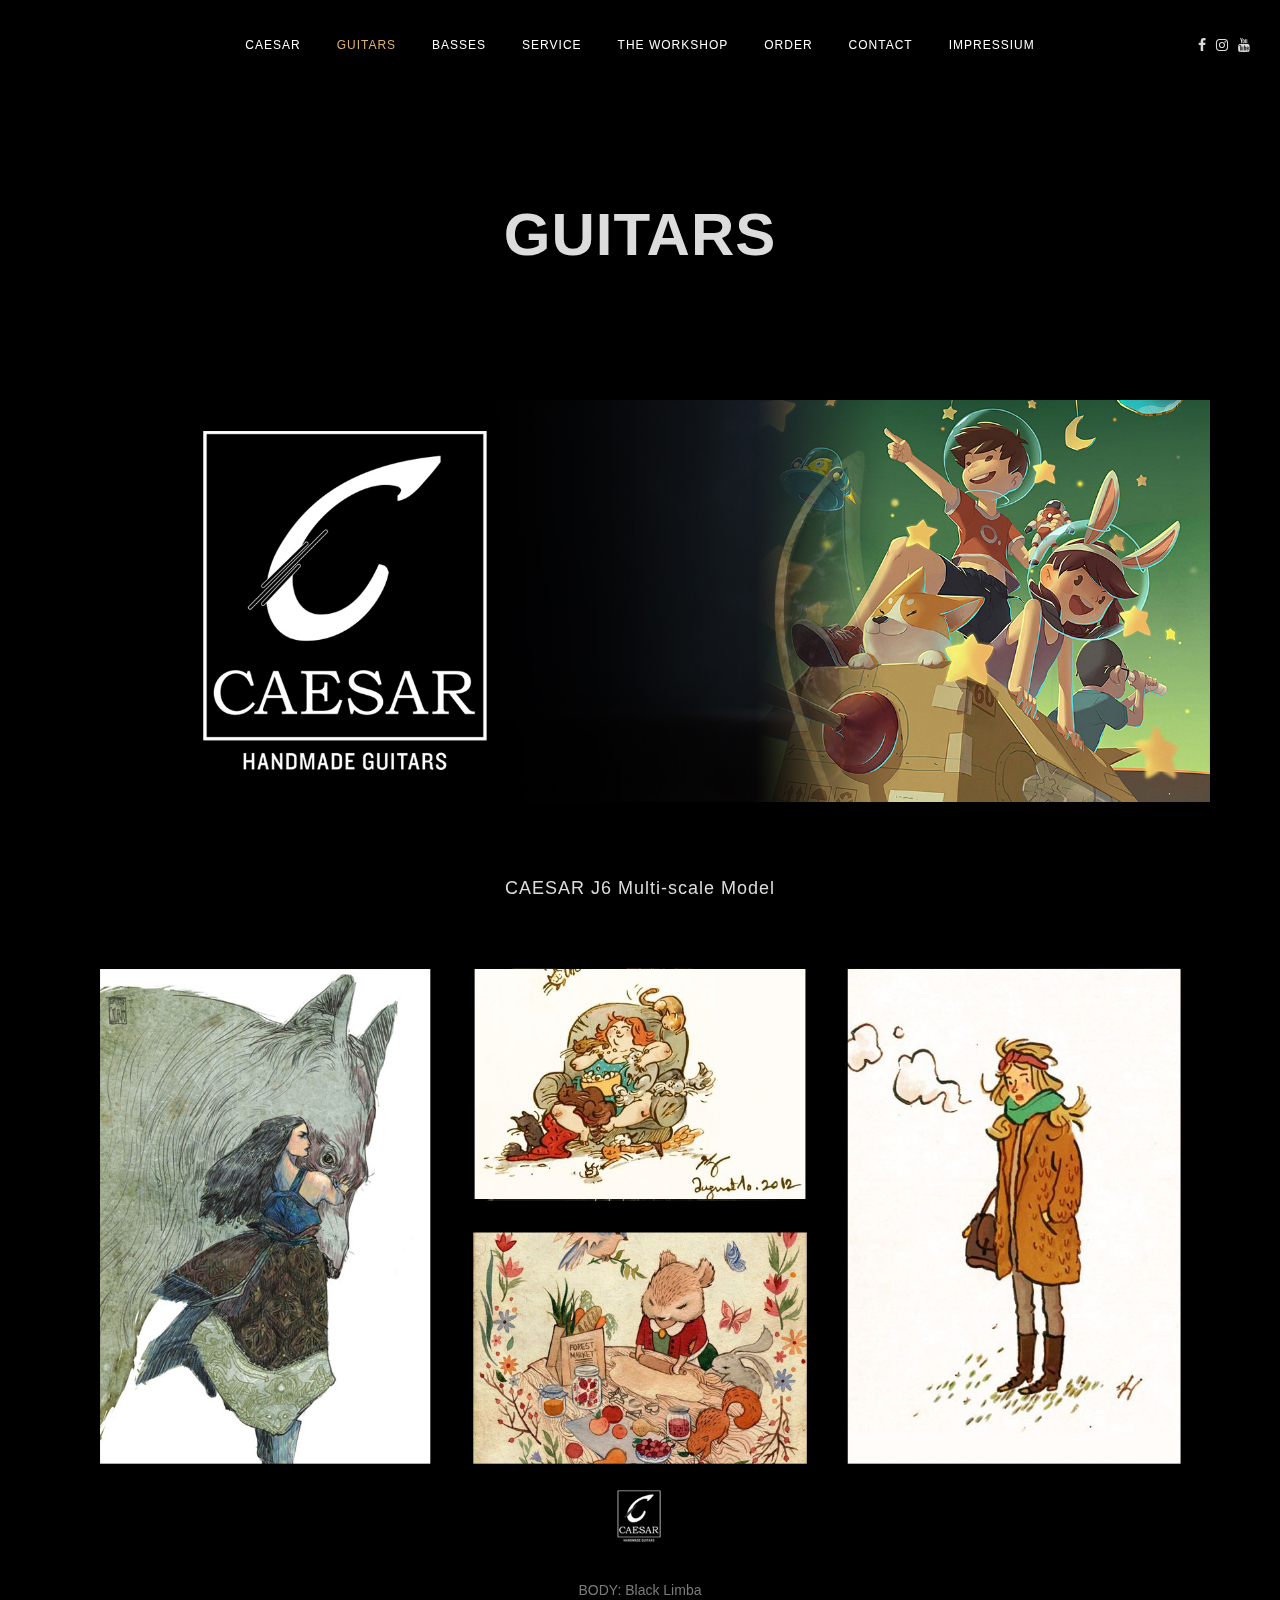
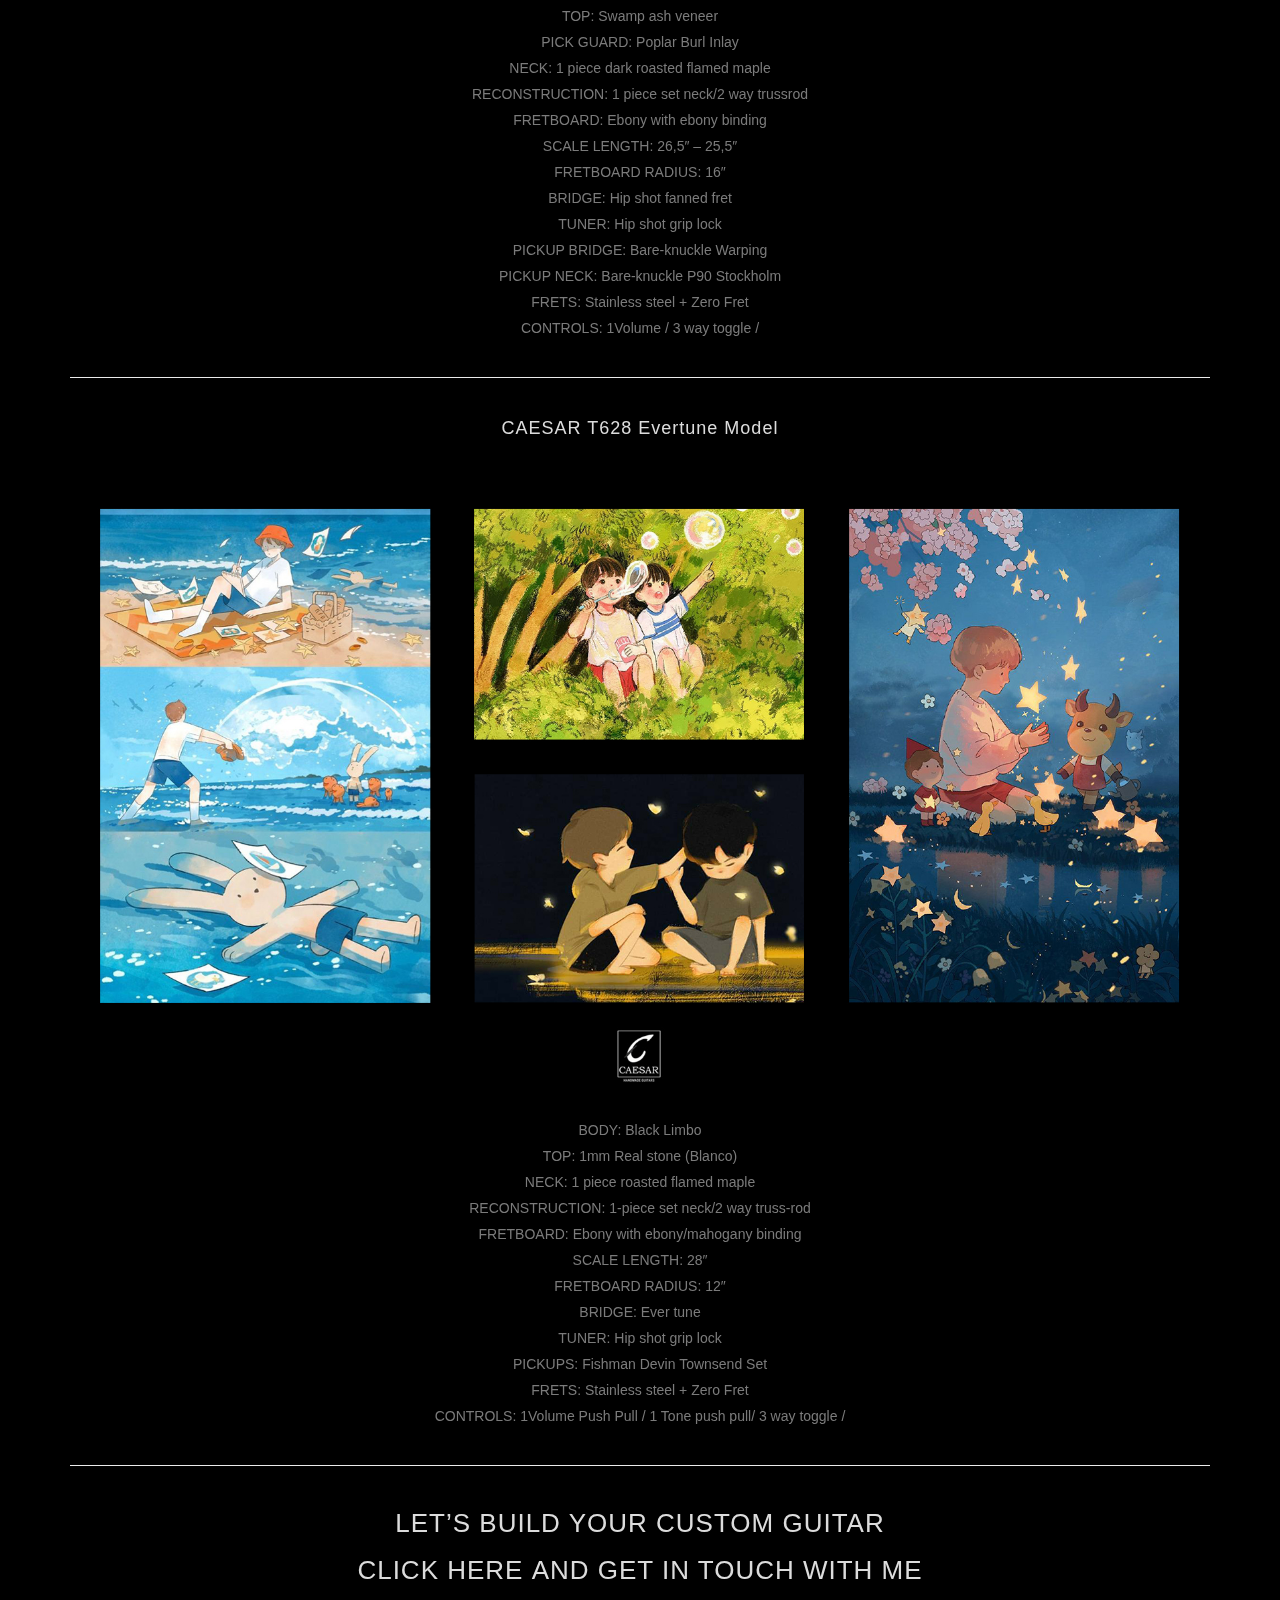
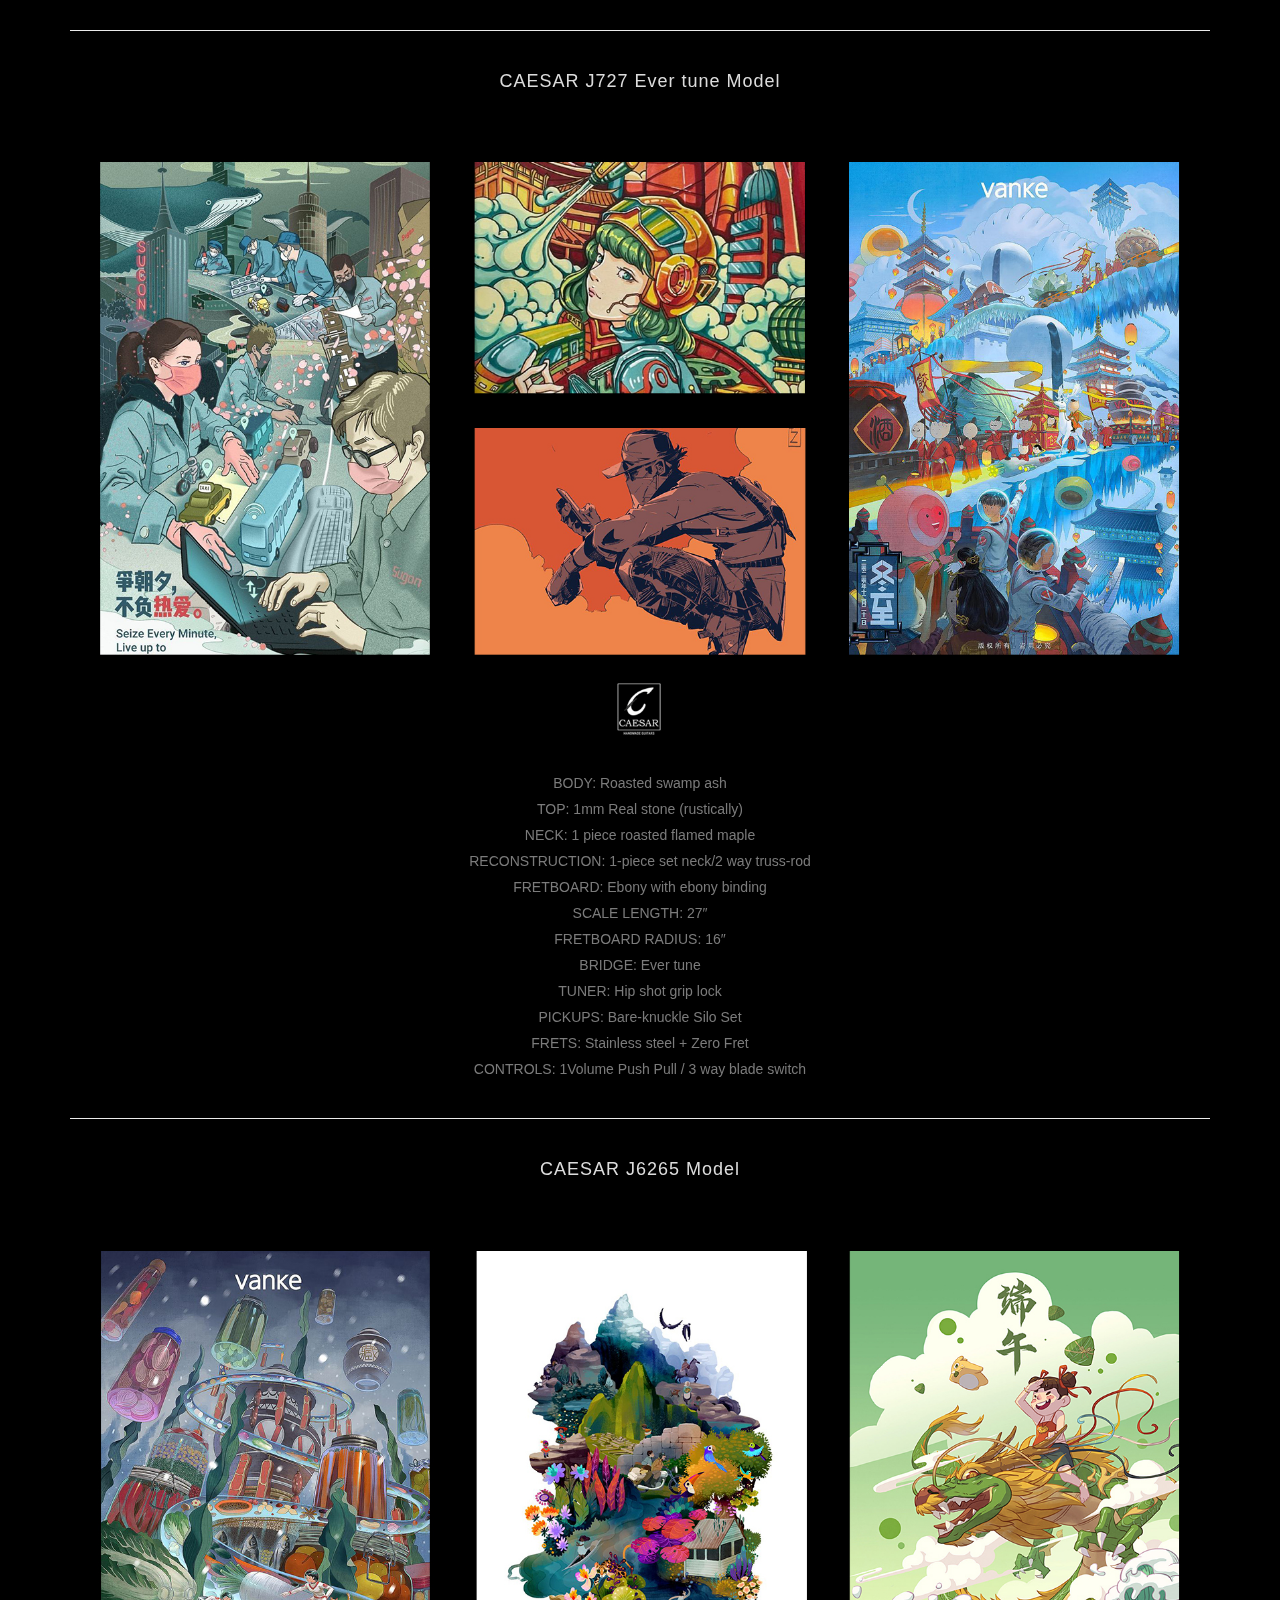
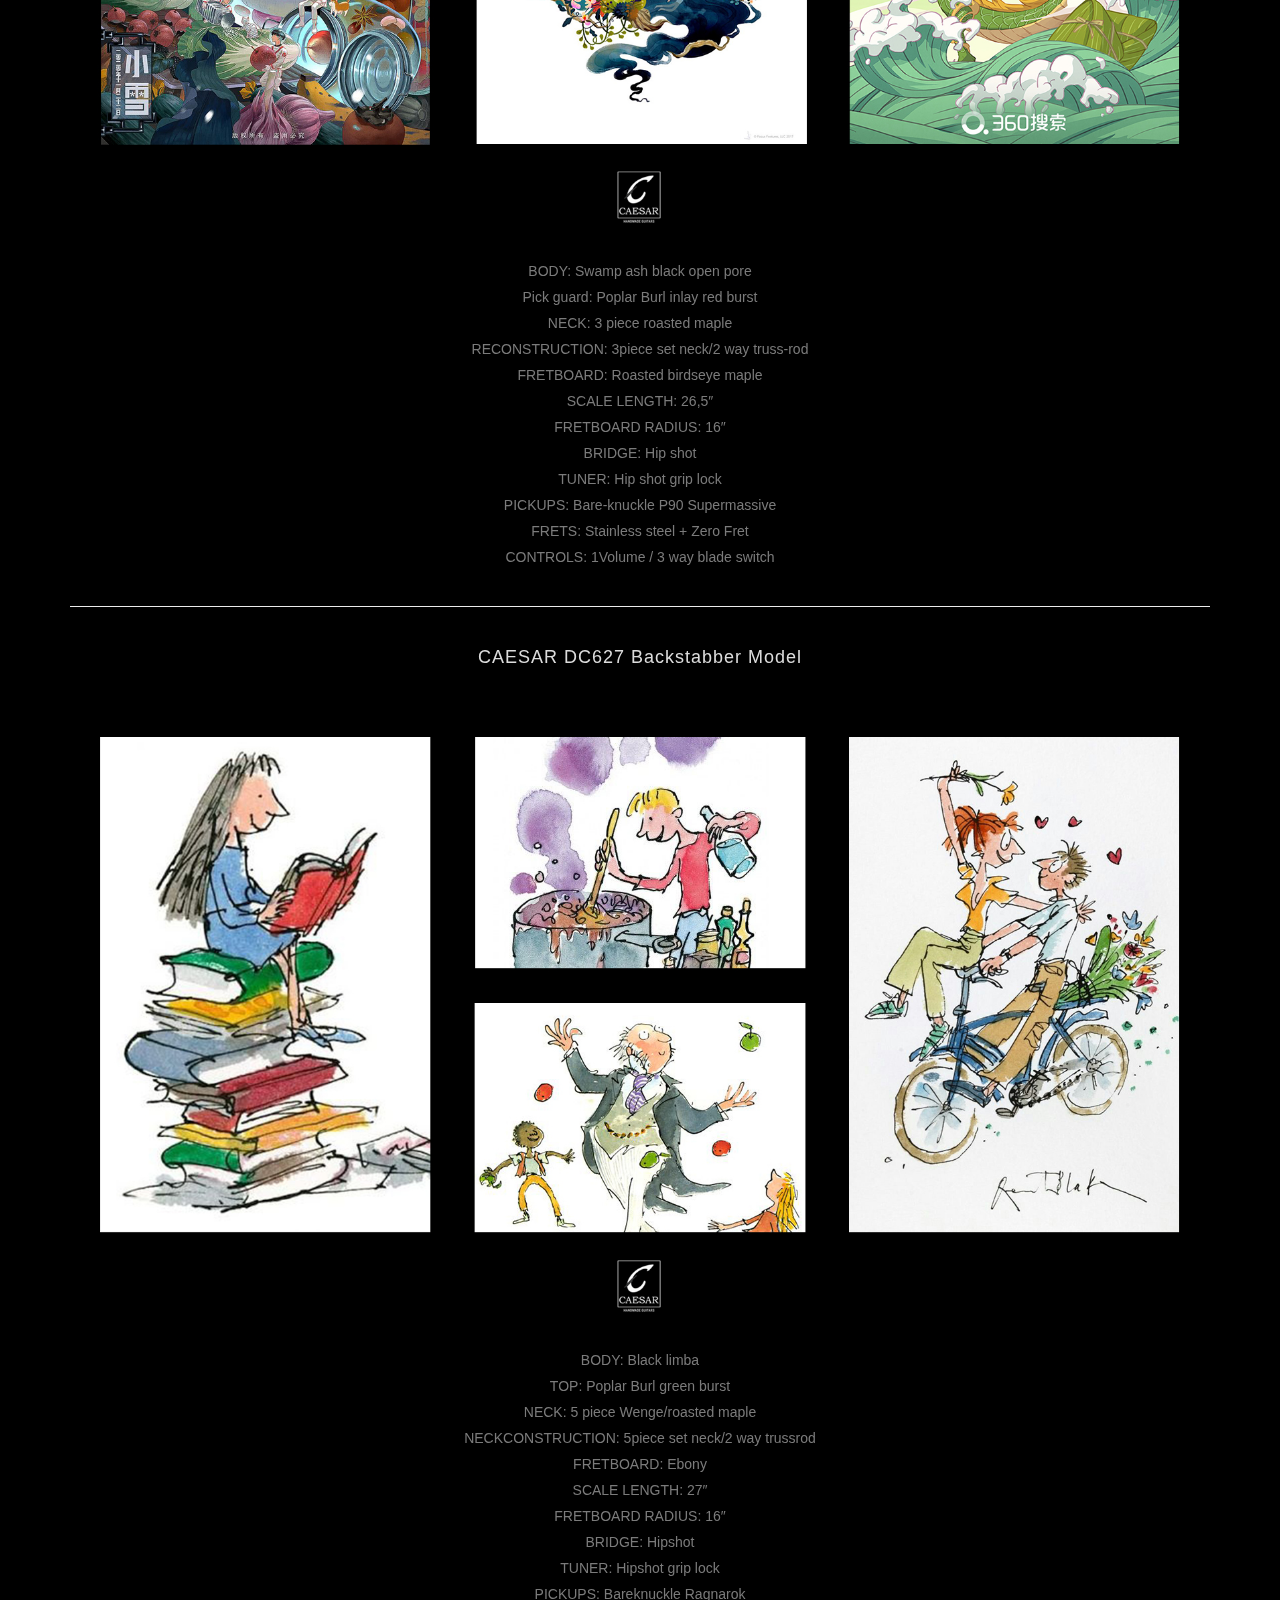
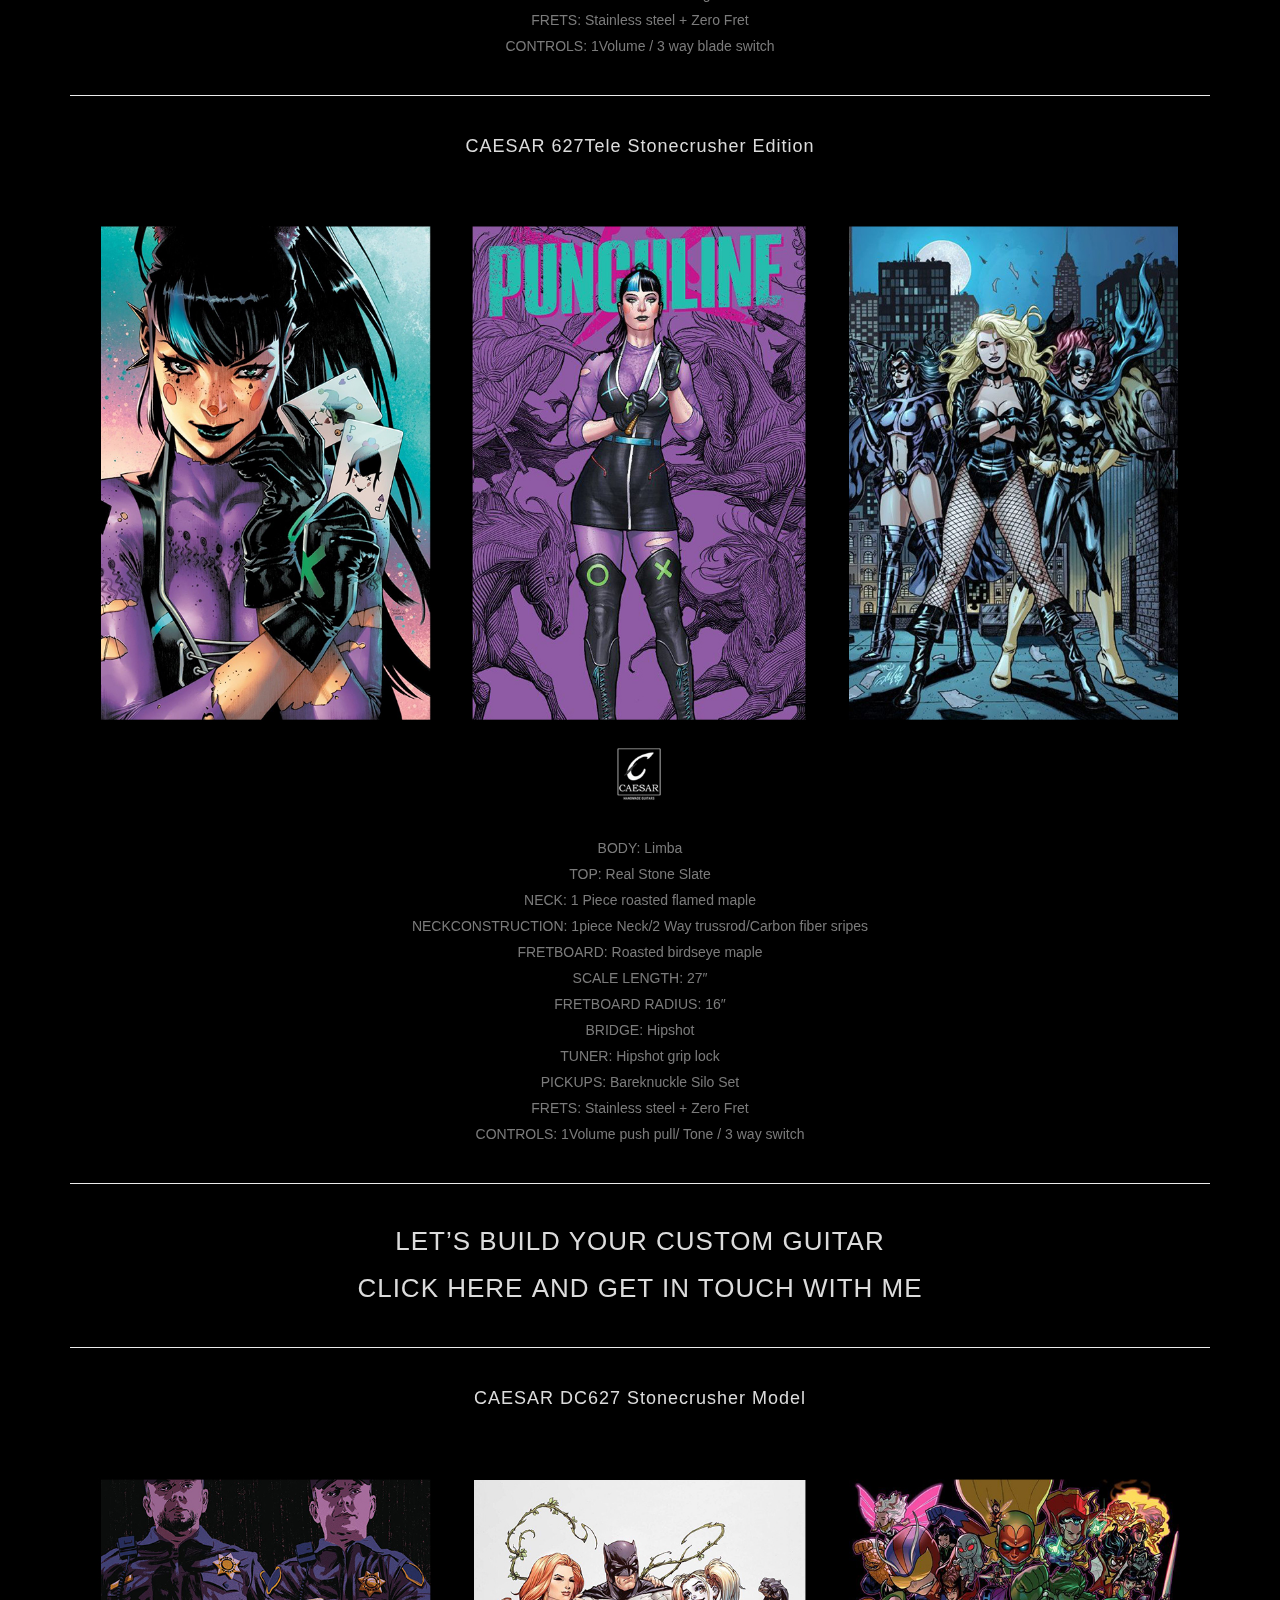
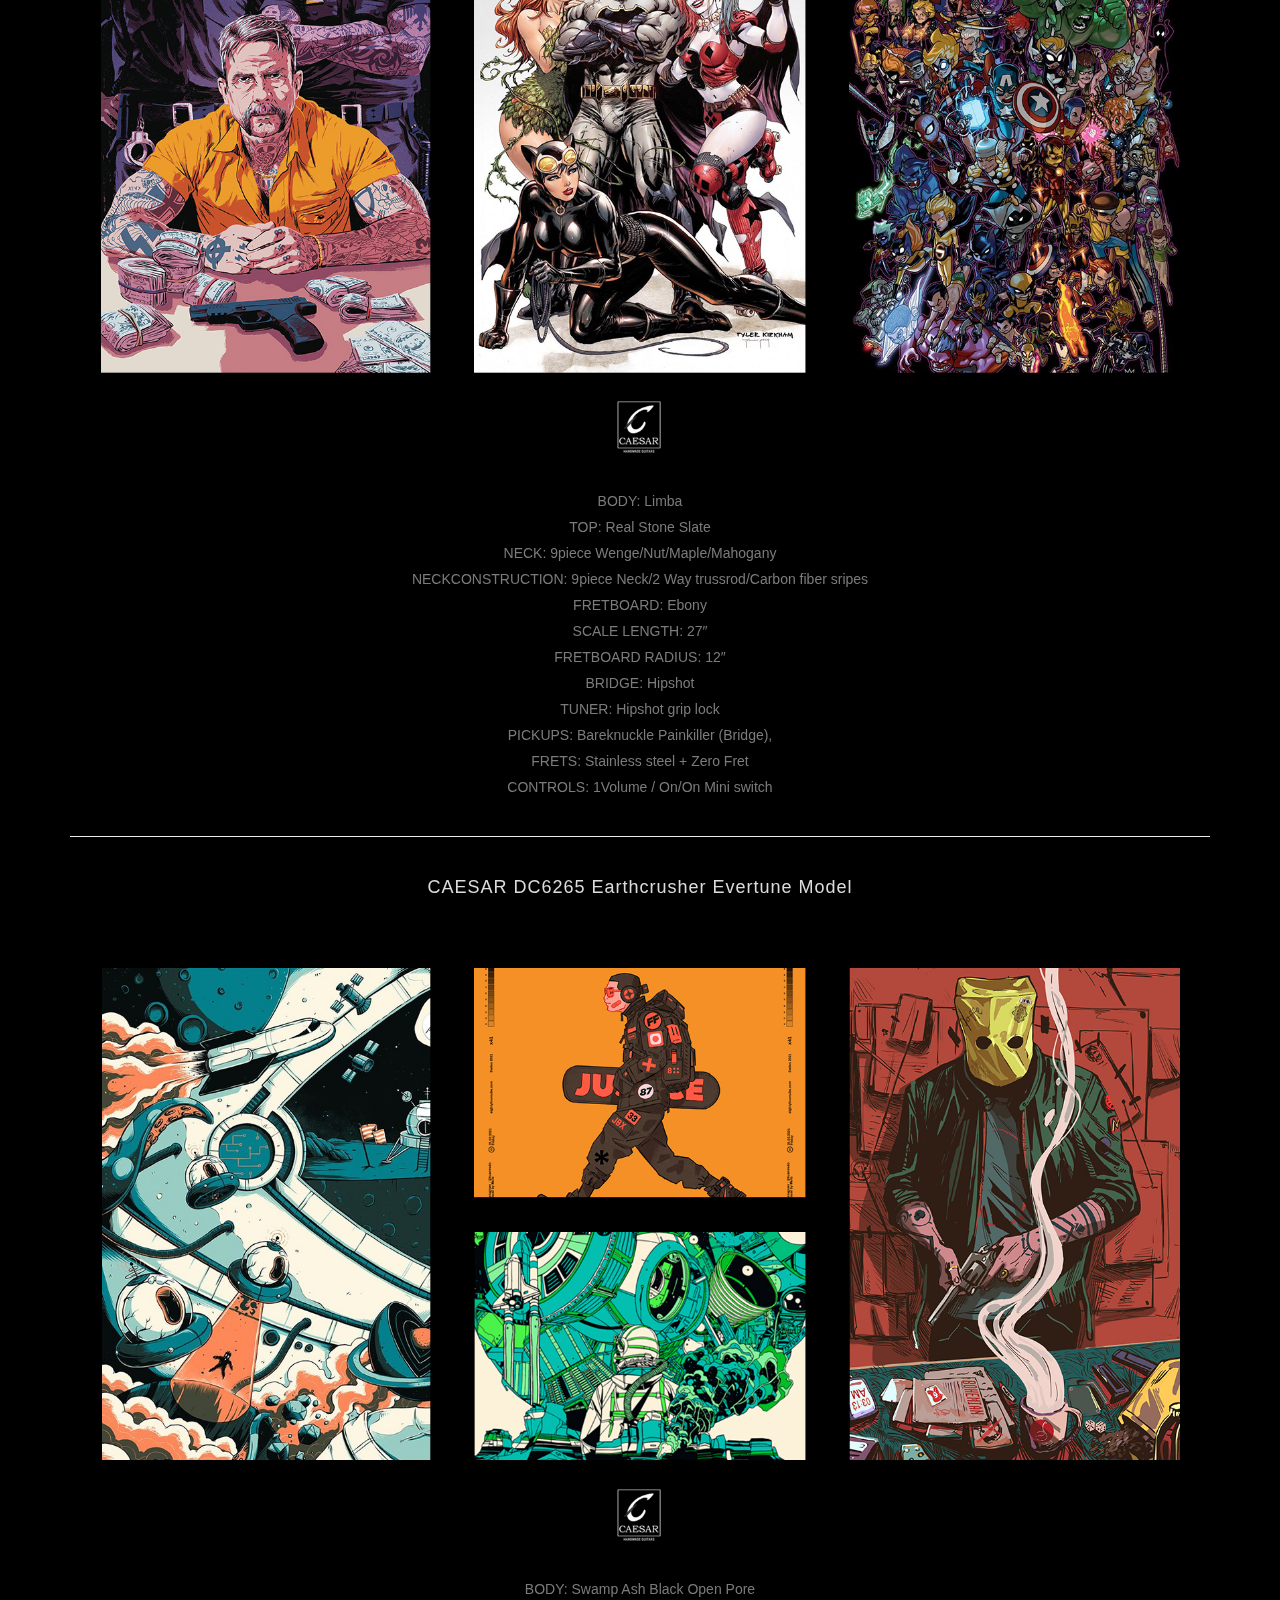
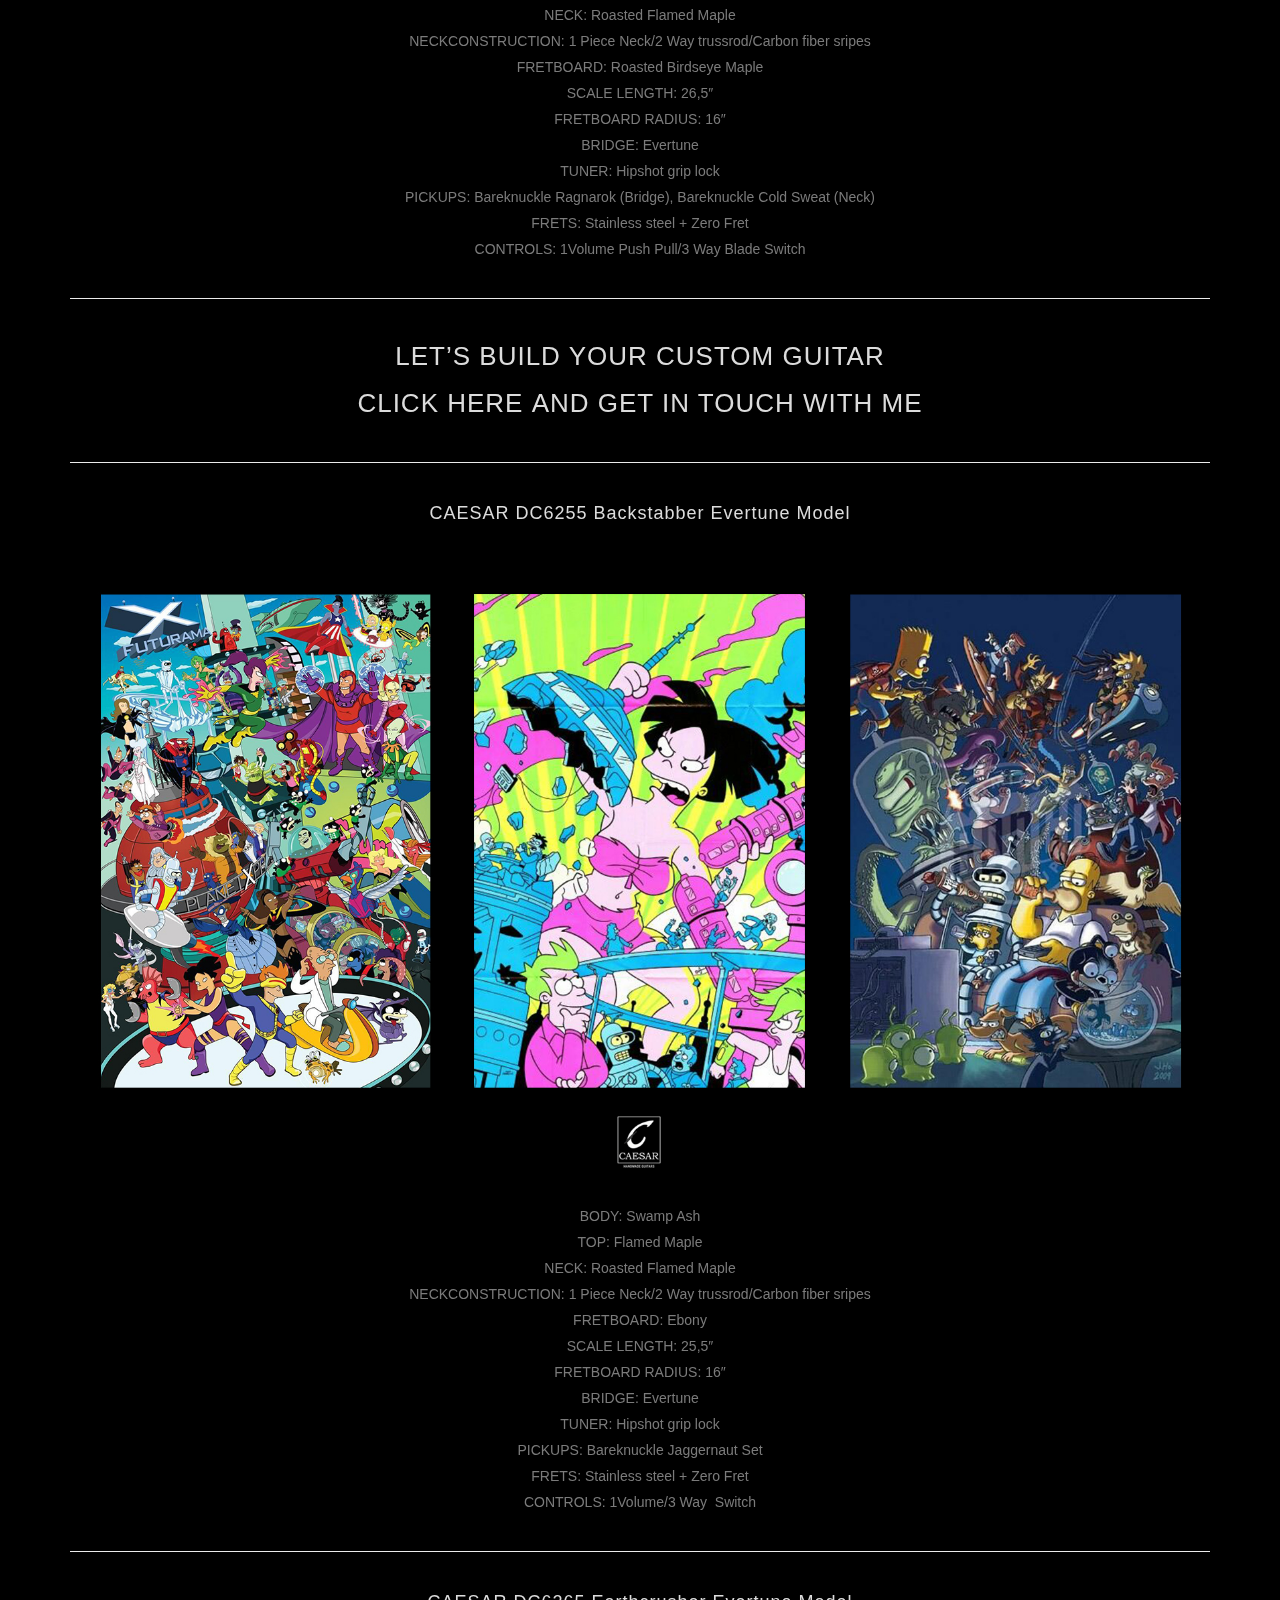
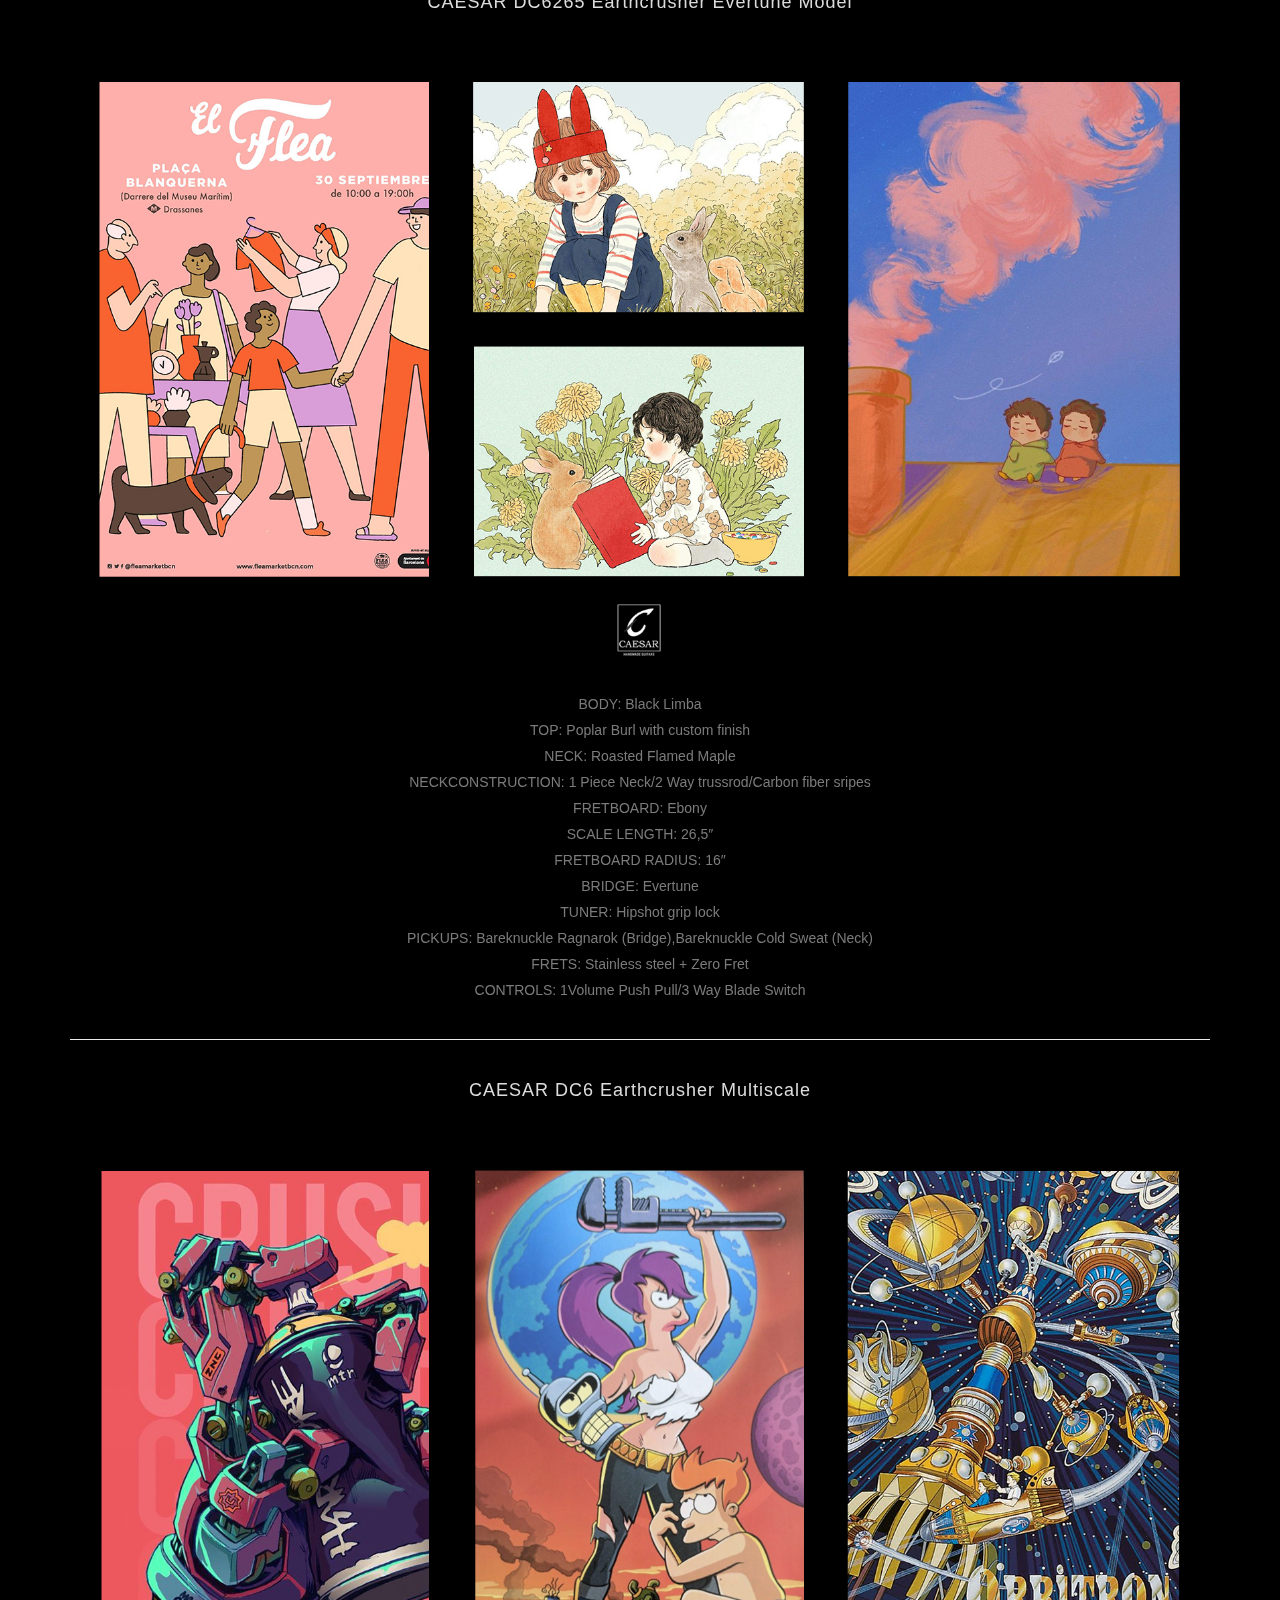
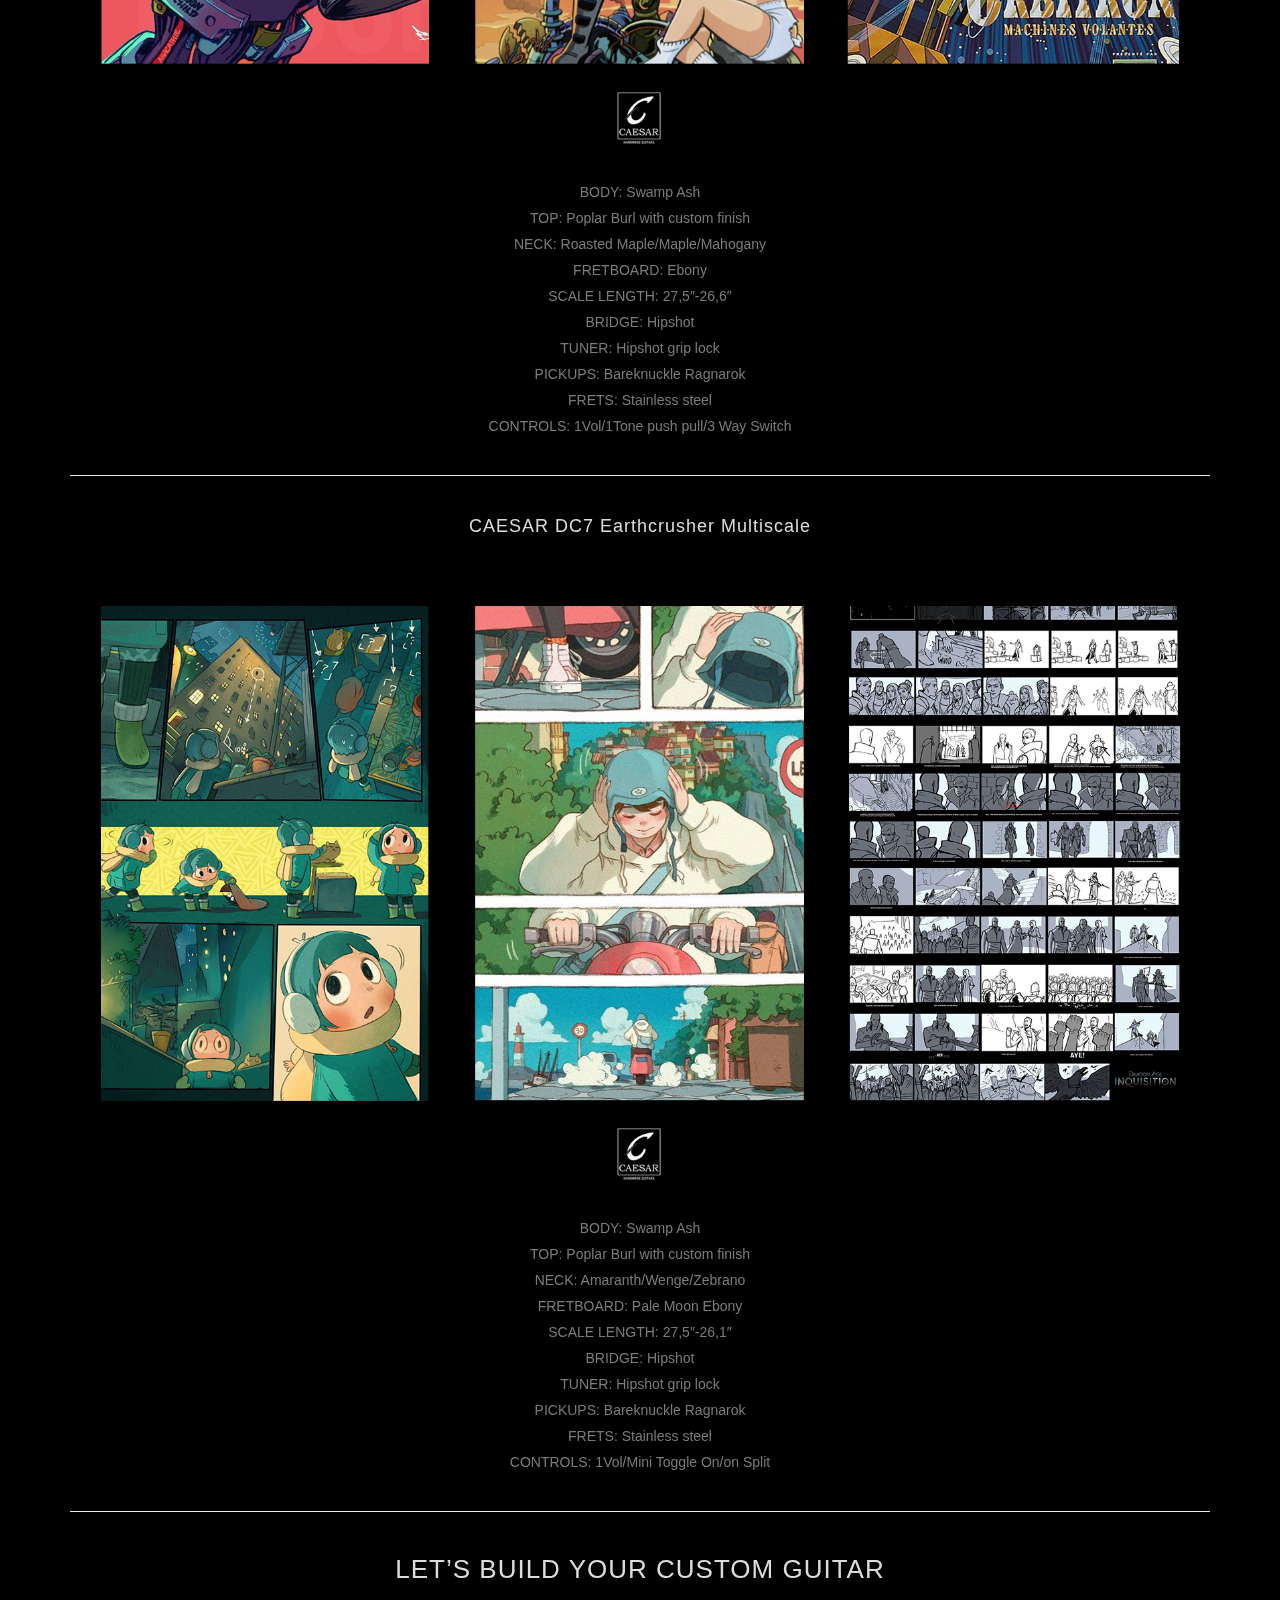
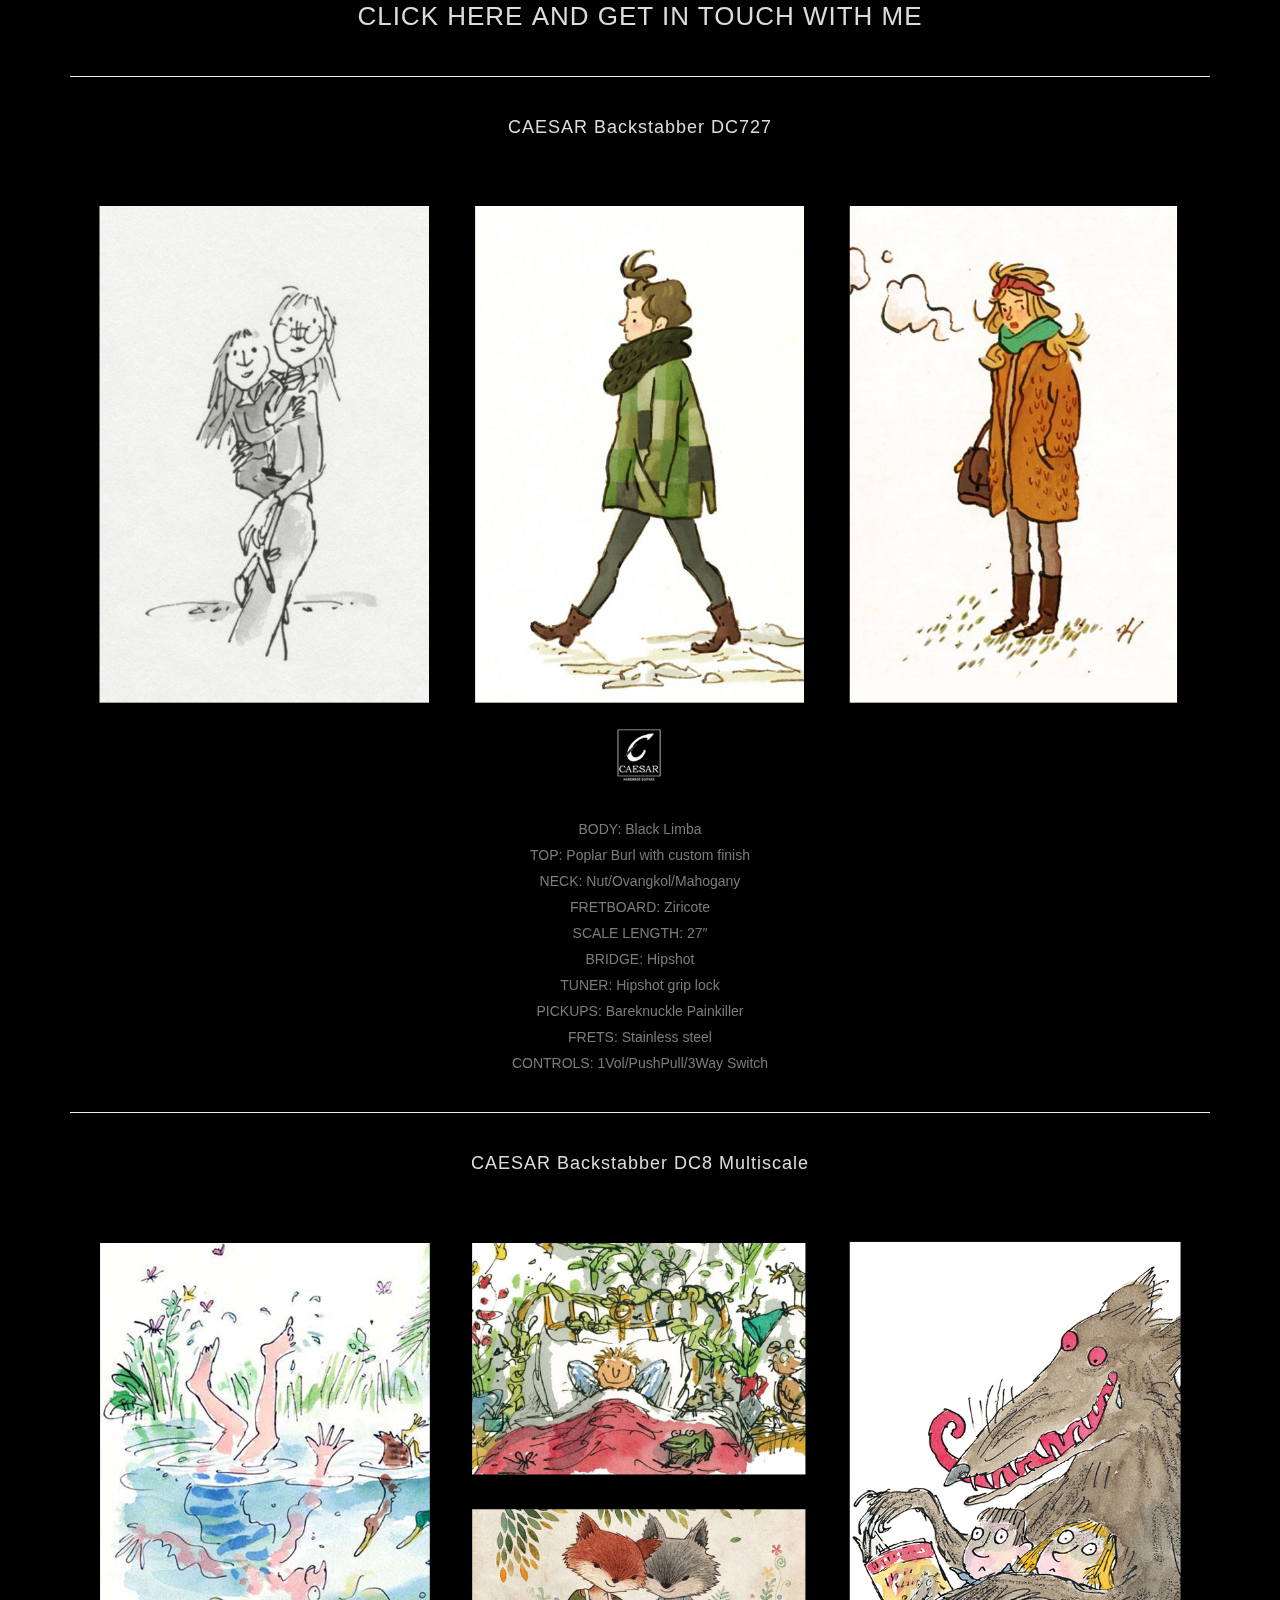
<file: pages/guitars.html>
<!DOCTYPE html>
<html lang="en">

<head>
    <meta charset="UTF-8"/>
    <meta name="viewport" content="width=device-width, initial-scale=1, maximum-scale=1">
    <link rel="icon" href="../img/logo/logo_32x32.jpg" sizes="32x32"/>
    <link rel="icon" href="../img/logo/logo_192x192.jpg" sizes="192x192"/>
    <link rel="apple-touch-icon-precomposed" href="../img/logo/logo_180x180.jpg" sizes="180x180"/>
    <link rel="stylesheet" href="../css/index.css">
    <script
            src="https://code.jquery.com/jquery-3.6.1.min.js"
            integrity="sha256-o88AwQnZB+VDvE9tvIXrMQaPlFFSUTR+nldQm1LuPXQ="
            crossorigin="anonymous"></script>
    <title>Guitars</title>
</head>
<body class="page-template page-template-template-photo-gallery page-template-template-photo-gallery-php page page-id-147 custom-background wpb-js-composer js-comp-ver-5.4.5 vc_responsive">
<div id="lc_swp_wrapper">
    <header id="lc_page_header" class="header_centered_menu_logo_left lc_sticky_menu">
        <div class="n-desktop-nav">
            <div class="n-desktop-nav__links-bar">
                <nav class="classic_menu">
                    <ul id="menu-main-menu" class="menu classic_menu__ul">
                        <li id="menu-item-2321" class="menu-item menu-item-type-custom menu-item-object-custom menu-item-home menu-item-2321"><a href="../index.html">CAESAR</a></li>
                        <li id="menu-item-2555" class="menu-item menu-item-type-post_type menu-item-object-page current-menu-item page_item page-item-147 current_page_item menu-item-2555"> <a href="guitars.html">GUITARS</a></li>
                        <li id="menu-item-2638" class="menu-item menu-item-type-post_type menu-item-object-page menu-item-2638"><a href="basses.html">BASSES</a></li>
                        <li id="menu-item-2548" class="menu-item menu-item-type-post_type menu-item-object-page menu-item-2548"><a  href="service.html">SERVICE</a></li>
                        <li id="menu-item-2683" class="menu-item menu-item-type-post_type menu-item-object-page menu-item-2683"><a href="workshop.html">THE WORKSHOP</a></li>
                        <li id="menu-item-2757" class="menu-item menu-item-type-post_type menu-item-object-page menu-item-2757"><a href="order.html">ORDER</a></li>
                        <li id="menu-item-2436" class="menu-item menu-item-type-post_type menu-item-object-page menu-item-2436"><a href="contact.html">CONTACT</a></li>
                        <li id="menu-item-2427" class="menu-item menu-item-type-post_type menu-item-object-page menu-item-2427"><a href="impressum.html">IMPRESSIUM</a></li>
                    </ul>
                </nav>
            </div>
            <div class="n-social-media-nav">
                <div class="classic_header_icons">
                    <div class="n-social-media-nav__holder">
                        <a href="#" target="_blank">
                            <i class="fa fa-facebook n-social-media-nav__icon"></i>
                        </a>
                        <a href="#" target="_blank">
                            <i class="fa fa-instagram  n-social-media-nav__icon"></i>
                        </a>
                        <a href="#" target="_blank">
                            <i class="fa fa-youtube  n-social-media-nav__icon"></i>
                        </a>
                    </div>
                </div>
            </div>
        </div>
        <div class="header_inner lc_mobile_menu lc_swp_full">
            <div id="mobile_logo" class="lc_logo_centered">
                <a href="index.html"> </a>
            </div>
            <div class="creative_right">
                <div class="hmb_menu hmb_mobile">
                    <div class="hmb_inner">
                        <span class="hmb_line hmb1 transition2 mobile_hmb_line"></span>
                        <span class="hmb_line hmb2 transition2 mobile_hmb_line"></span>
                        <span class="hmb_line hmb3 transition2 mobile_hmb_line"></span>
                    </div>
                </div>
            </div>
            <div class="creative_left">
                <div class="mobile_menu_icon creative_header_icon lc_social_icon">
                    <a href="#" target="_blank" class="mobile_menu_icon">
                        <i class="fa fa-facebook"></i>
                    </a>
                </div>
                <div class="mobile_menu_icon creative_header_icon lc_social_icon">
                    <a href="#" target="_blank" class="mobile_menu_icon">
                        <i class="fa fa-instagram"></i>
                    </a>
                </div>
                <div class="mobile_menu_icon creative_header_icon lc_social_icon">
                    <a href="#" target="_blank"
                       class="mobile_menu_icon">
                        <i class="fa fa-youtube"></i>
                    </a>
                </div>
            </div>
        </div>
        <div class="mobile_navigation_container lc_swp_full transition3">
            <nav class="mobile_navigation">
                <ul id="menu-main-menu-1" class="menu">
                    <li class="menu-item menu-item-type-custom menu-item-object-custom menu-item-home menu-item-2321"> <a href="../index.html">CAESAR</a></li>
                    <li class="menu-item menu-item-type-post_type menu-item-object-page current-menu-item page_item page-item-147 current_page_item menu-item-2555"> <a href="guitars.html">GUITARS</a></li>
                    <li class="menu-item menu-item-type-post_type menu-item-object-page menu-item-2638"><a href="basses.html">BASSES</a></li>
                    <li class="menu-item menu-item-type-post_type menu-item-object-page menu-item-2548"><a href="service.html">SERVICE</a></li>
                    <li class="menu-item menu-item-type-post_type menu-item-object-page menu-item-2683"><a href="workshop.html">THE WORKSHOP</a></li>
                    <li class="menu-item menu-item-type-post_type menu-item-object-page menu-item-2757"><a href="order.html">ORDER</a></li>
                    <li class="menu-item menu-item-type-post_type menu-item-object-page menu-item-2436"><a href="contact.html">CONTACT</a></li>
                    <li class="menu-item menu-item-type-post_type menu-item-object-page menu-item-2427"><a href="impressum.html">IMPRESSIUM</a></li>
                </ul>
            </nav>
        </div>
    </header>
    <div id="heading_area" class=" default_cs no_subtitle">
        <div class="lc_swp_overlay" data-color="rgba(0,0,0,0)"></div>
        <div class="heading_content_container lc_swp_boxed no_subtitle spaced_title">
            <div class="heading_titles_container">
                <div class="heading_area_title title_transparent_color no_subtitle spaced_title">
                    <h1 class="title_transparent_color"> GUITARS </h1>
                </div>
            </div>
        </div>
    </div>
    <div id="lc_swp_content" data-minheight="200" class="white_on_black">
        <div class="lc_content_full lc_swp_boxed lc_basic_content_padding">
            <div class="vc_row wpb_row vc_row-fluid">
                <div class="wpb_column vc_column_container vc_col-sm-12">
                    <div class="vc_column-inner ">
                        <div class="wpb_wrapper">
                            <div class="wpb_single_image wpb_content_element vc_align_left">
                                <figure class="wpb_wrapper vc_figure">
                                    <div class="vc_single_image-wrapper   vc_box_border_grey">
                                        <img width="1702" height="600" src="../img/products/GUITARSHEader.jpg"
                                             class="vc_single_image-img attachment-full"
                                             alt="" sizes="(max-width: 1702px) 100vw, 1702px"/>
                                    </div>
                                </figure>
                            </div>
                        </div>
                    </div>
                </div>
            </div>
            <div class="vc_row wpb_row vc_row-fluid">
                <div class="wpb_column vc_column_container vc_col-sm-12">
                    <div class="vc_column-inner ">
                        <div class="wpb_wrapper">
                            <div class="wpb_text_column wpb_content_element  vc_custom_1570224188292">
                                <div class="wpb_wrapper">
                                </div>
                            </div>
                            <div class="wpb_text_column wpb_content_element  vc_custom_1609781492163">
                                <div class="wpb_wrapper">
                                    <h5 style="text-align: center;">CAESAR J6 Multi-scale Model</h5>
                                </div>
                            </div>
                            <div class="wpb_single_image wpb_content_element vc_align_center">
                                <figure class="wpb_wrapper vc_figure">
                                    <a href="../img/products/AndresJ6-1024x541.jpg" target="_self"
                                       class="vc_single_image-wrapper vc_box_border_grey">
                                        <img width="1702" height="900" src="../img/products/AndresJ6.jpg"
                                             class="vc_single_image-img attachment-full" alt=""
                                             sizes="(max-width: 1702px) 100vw, 1702px"/></a>
                                </figure>
                            </div>
                            <div class="wpb_text_column wpb_content_element ">
                                <div class="wpb_wrapper">
                                    <p style="text-align: center;">BODY: Black Limba<br/>
                                        TOP: Swamp ash veneer<br/>
                                        PICK GUARD: Poplar Burl Inlay<br/>
                                        NECK: 1 piece dark roasted flamed maple<br/>
                                        RECONSTRUCTION: 1 piece set neck/2 way trussrod<br/>
                                        FRETBOARD: Ebony with ebony binding<br/>
                                        SCALE LENGTH: 26,5&#8243; &#8211; 25,5&#8243;<br/>
                                        FRETBOARD RADIUS: 16&#8243;<br/>
                                        BRIDGE: Hip shot fanned fret<br/>
                                        TUNER: Hip shot grip lock<br/>
                                        PICKUP BRIDGE: Bare-knuckle Warping<br/>
                                        PICKUP NECK: Bare-knuckle P90 Stockholm<br/>
                                        FRETS: Stainless steel + Zero Fret<br/>
                                        CONTROLS: 1Volume / 3 way toggle /</p>
                                </div>
                            </div>
                            <div class="vc_separator wpb_content_element vc_separator_align_center vc_sep_width_100 vc_sep_pos_align_center vc_separator_no_text vc_sep_color_grey">
                                <span class="vc_sep_holder vc_sep_holder_l"><span
                                        class="vc_sep_line"></span></span><span
                                    class="vc_sep_holder vc_sep_holder_r"><span class="vc_sep_line"></span></span>
                            </div>
                            <div class="wpb_text_column wpb_content_element  vc_custom_1609781298185">
                                <div class="wpb_wrapper">
                                    <h5 style="text-align: center;">CAESAR T628 Evertune Model</h5>
                                </div>
                            </div>
                            <div class="wpb_single_image wpb_content_element vc_align_center">
                                <figure class="wpb_wrapper vc_figure">
                                    <a href="../img/products/George-Lever-1024x541.jpg" target="_self"
                                       class="vc_single_image-wrapper vc_box_border_grey"><img width="1702" height="900"
                                                                                               src="../img/products/George-Lever.jpg"
                                                                                               class="vc_single_image-img attachment-full"
                                                                                               alt=""
                                                                                               sizes="(max-width: 1702px) 100vw, 1702px"/></a>
                                </figure>
                            </div>
                            <div class="wpb_text_column wpb_content_element ">
                                <div class="wpb_wrapper">
                                    <p style="text-align: center;">BODY: Black Limbo<br/>
                                        TOP: 1mm Real stone (Blanco)<br/>
                                        NECK: 1 piece roasted flamed maple<br/>
                                        RECONSTRUCTION: 1-piece set neck/2 way truss-rod<br/>
                                        FRETBOARD: Ebony with ebony/mahogany binding<br/>
                                        SCALE LENGTH: 28&#8243;<br/>
                                        FRETBOARD RADIUS: 12&#8243;<br/>
                                        BRIDGE: Ever tune<br/>
                                        TUNER: Hip shot grip lock<br/>
                                        PICKUPS: Fishman Devin Townsend Set<br/>
                                        FRETS: Stainless steel + Zero Fret<br/>
                                        CONTROLS: 1Volume Push Pull / 1 Tone push pull/ 3 way toggle /</p>
                                </div>
                            </div>
                            <div class="vc_separator wpb_content_element vc_separator_align_center vc_sep_width_100 vc_sep_pos_align_center vc_separator_no_text vc_sep_color_grey">
                                <span class="vc_sep_holder vc_sep_holder_l"><span
                                        class="vc_sep_line"></span></span><span
                                    class="vc_sep_holder vc_sep_holder_r"><span class="vc_sep_line"></span></span>
                            </div>
                            <div class="wpb_text_column wpb_content_element ">
                                <div class="wpb_wrapper">
                                    <h3 style="text-align: center;">LET&#8217;S BUILD YOUR CUSTOM GUITAR<br/>
                                        <a href="order.html"><strong>CLICK HERE </strong></a>AND GET IN TOUCH WITH ME
                                    </h3>
                                </div>
                            </div>
                            <div class="vc_separator wpb_content_element vc_separator_align_center vc_sep_width_100 vc_sep_pos_align_center vc_separator_no_text vc_sep_color_grey">
                                <span class="vc_sep_holder vc_sep_holder_l"><span
                                        class="vc_sep_line"></span></span><span
                                    class="vc_sep_holder vc_sep_holder_r"><span class="vc_sep_line"></span></span>
                            </div>
                            <div class="wpb_text_column wpb_content_element  vc_custom_1609781041508">
                                <div class="wpb_wrapper">
                                    <h5 style="text-align: center;">CAESAR J727 Ever tune Model</h5>
                                </div>
                            </div>
                            <div class="wpb_single_image wpb_content_element vc_align_center">
                                <figure class="wpb_wrapper vc_figure">
                                    <a href="../img/products/Joao7-1024x541.jpg" target="_self"
                                       class="vc_single_image-wrapper   vc_box_border_grey"><img width="1702"
                                                                                                 height="900"
                                                                                                 src="../img/products/Joao7.jpg"
                                                                                                 class="vc_single_image-img attachment-full"
                                                                                                 alt=""
                                                                                                 sizes="(max-width: 1702px) 100vw, 1702px"/></a>
                                </figure>
                            </div>
                            <div class="wpb_text_column wpb_content_element ">
                                <div class="wpb_wrapper">
                                    <p style="text-align: center;">BODY: Roasted swamp ash<br/>
                                        TOP: 1mm Real stone (rustically)<br/>
                                        NECK: 1 piece roasted flamed maple<br/>
                                        RECONSTRUCTION: 1-piece set neck/2 way truss-rod<br/>
                                        FRETBOARD: Ebony with ebony binding<br/>
                                        SCALE LENGTH: 27&#8243;<br/>
                                        FRETBOARD RADIUS: 16&#8243;<br/>
                                        BRIDGE: Ever tune<br/>
                                        TUNER: Hip shot grip lock<br/>
                                        PICKUPS: Bare-knuckle Silo Set<br/>
                                        FRETS: Stainless steel + Zero Fret<br/>
                                        CONTROLS: 1Volume Push Pull / 3 way blade switch</p>
                                </div>
                            </div>
                            <div class="vc_separator wpb_content_element vc_separator_align_center vc_sep_width_100 vc_sep_pos_align_center vc_separator_no_text vc_sep_color_grey">
                                <span class="vc_sep_holder vc_sep_holder_l"><span
                                        class="vc_sep_line"></span></span><span
                                    class="vc_sep_holder vc_sep_holder_r"><span class="vc_sep_line"></span></span>
                            </div>
                            <div class="wpb_text_column wpb_content_element  vc_custom_1598456012229">
                                <div class="wpb_wrapper">
                                    <h5 style="text-align: center;">CAESAR J6265 Model</h5>
                                </div>
                            </div>
                            <div class="wpb_single_image wpb_content_element vc_align_center">
                                <figure class="wpb_wrapper vc_figure">
                                    <a href="../img/products/J6-1024x541.jpg" target="_self"
                                       class="vc_single_image-wrapper   vc_box_border_grey"><img width="1702"
                                                                                                 height="900"
                                                                                                 src="../img/products/J6.jpg"
                                                                                                 class="vc_single_image-img attachment-full"
                                                                                                 alt=""
                                                                                                 sizes="(max-width: 1702px) 100vw, 1702px"/></a>
                                </figure>
                            </div>
                            <div class="wpb_text_column wpb_content_element ">
                                <div class="wpb_wrapper">
                                    <p style="text-align: center;">BODY: Swamp ash black open pore<br/>
                                        Pick guard: Poplar Burl inlay red burst<br/>
                                        NECK: 3 piece roasted maple<br/>
                                        RECONSTRUCTION: 3piece set neck/2 way truss-rod<br/>
                                        FRETBOARD: Roasted birdseye maple<br/>
                                        SCALE LENGTH: 26,5&#8243;<br/>
                                        FRETBOARD RADIUS: 16&#8243;<br/>
                                        BRIDGE: Hip shot<br/>
                                        TUNER: Hip shot grip lock<br/>
                                        PICKUPS: Bare-knuckle P90 Supermassive<br/>
                                        FRETS: Stainless steel + Zero Fret<br/>
                                        CONTROLS: 1Volume / 3 way blade switch</p>
                                </div>
                            </div>
                            <div class="vc_separator wpb_content_element vc_separator_align_center vc_sep_width_100 vc_sep_pos_align_center vc_separator_no_text vc_sep_color_grey">
                                <span class="vc_sep_holder vc_sep_holder_l"><span
                                        class="vc_sep_line"></span></span><span
                                    class="vc_sep_holder vc_sep_holder_r"><span class="vc_sep_line"></span></span>
                            </div>
                            <div class="wpb_text_column wpb_content_element  vc_custom_1598455880207">
                                <div class="wpb_wrapper">
                                    <h5 style="text-align: center;">CAESAR DC627 Backstabber Model</h5>
                                </div>
                            </div>
                            <div class="wpb_single_image wpb_content_element vc_align_center">
                                <figure class="wpb_wrapper vc_figure">
                                    <a href="../img/products/Backstabbergruen-1024x541.jpg" target="_self"
                                       class="vc_single_image-wrapper   vc_box_border_grey"><img width="1702"
                                                                                                 height="900"
                                                                                                 src="../img/products/Backstabbergruen.jpg"
                                                                                                 class="vc_single_image-img attachment-full"
                                                                                                 alt=""
                                                                                                 sizes="(max-width: 1702px) 100vw, 1702px"/></a>
                                </figure>
                            </div>
                            <div class="wpb_text_column wpb_content_element ">
                                <div class="wpb_wrapper">
                                    <p style="text-align: center;">BODY: Black limba<br/>
                                        TOP: Poplar Burl green burst<br/>
                                        NECK: 5 piece Wenge/roasted maple<br/>
                                        NECKCONSTRUCTION: 5piece set neck/2 way trussrod<br/>
                                        FRETBOARD: Ebony<br/>
                                        SCALE LENGTH: 27&#8243;<br/>
                                        FRETBOARD RADIUS: 16&#8243;<br/>
                                        BRIDGE: Hipshot<br/>
                                        TUNER: Hipshot grip lock<br/>
                                        PICKUPS: Bareknuckle Ragnarok<br/>
                                        FRETS: Stainless steel + Zero Fret<br/>
                                        CONTROLS: 1Volume / 3 way blade switch</p>
                                </div>
                            </div>
                            <div class="vc_separator wpb_content_element vc_separator_align_center vc_sep_width_100 vc_sep_pos_align_center vc_separator_no_text vc_sep_color_grey">
                                <span class="vc_sep_holder vc_sep_holder_l"><span
                                        class="vc_sep_line"></span></span><span
                                    class="vc_sep_holder vc_sep_holder_r"><span class="vc_sep_line"></span></span>
                            </div>
                            <div class="wpb_text_column wpb_content_element  vc_custom_1598455857583">
                                <div class="wpb_wrapper">
                                    <h5 style="text-align: center;">CAESAR 627Tele Stonecrusher Edition</h5>
                                </div>
                            </div>
                            <div class="wpb_single_image wpb_content_element vc_align_center">
                                <figure class="wpb_wrapper vc_figure">
                                    <a href="../img/products/TELE-STONE-1024x541.jpg" target="_self"
                                       class="vc_single_image-wrapper   vc_box_border_grey"><img width="1702"
                                                                                                 height="900"
                                                                                                 src="../img/products/TELE-STONE.jpg"
                                                                                                 class="vc_single_image-img attachment-full"
                                                                                                 alt=""
                                                                                                 sizes="(max-width: 1702px) 100vw, 1702px"/></a>
                                </figure>
                            </div>
                            <div class="wpb_text_column wpb_content_element ">
                                <div class="wpb_wrapper">
                                    <p style="text-align: center;">BODY: Limba<br/>
                                        TOP: Real Stone Slate<br/>
                                        NECK: 1 Piece roasted flamed maple<br/>
                                        NECKCONSTRUCTION: 1piece Neck/2 Way trussrod/Carbon fiber sripes<br/>
                                        FRETBOARD: Roasted birdseye maple<br/>
                                        SCALE LENGTH: 27&#8243;<br/>
                                        FRETBOARD RADIUS: 16&#8243;<br/>
                                        BRIDGE: Hipshot<br/>
                                        TUNER: Hipshot grip lock<br/>
                                        PICKUPS: Bareknuckle Silo Set<br/>
                                        FRETS: Stainless steel + Zero Fret<br/>
                                        CONTROLS: 1Volume push pull/ Tone / 3 way switch</p>

                                </div>
                            </div>
                            <div class="vc_separator wpb_content_element vc_separator_align_center vc_sep_width_100 vc_sep_pos_align_center vc_separator_no_text vc_sep_color_grey">
                                <span class="vc_sep_holder vc_sep_holder_l"><span
                                        class="vc_sep_line"></span></span><span
                                    class="vc_sep_holder vc_sep_holder_r"><span class="vc_sep_line"></span></span>
                            </div>
                            <div class="wpb_text_column wpb_content_element ">
                                <div class="wpb_wrapper">
                                    <h3 style="text-align: center;">LET&#8217;S BUILD YOUR CUSTOM GUITAR<br/>
                                        <a href="order.html"><strong>CLICK HERE </strong></a>AND GET IN TOUCH WITH ME
                                    </h3>
                                </div>
                            </div>
                            <div class="vc_separator wpb_content_element vc_separator_align_center vc_sep_width_100 vc_sep_pos_align_center vc_separator_no_text vc_sep_color_grey">
                                <span class="vc_sep_holder vc_sep_holder_l"><span
                                        class="vc_sep_line"></span></span><span
                                    class="vc_sep_holder vc_sep_holder_r"><span class="vc_sep_line"></span></span>
                            </div>
                            <div class="wpb_text_column wpb_content_element  vc_custom_1586873018127">
                                <div class="wpb_wrapper">
                                    <h5 style="text-align: center;">CAESAR DC627 Stonecrusher Model</h5>
                                </div>
                            </div>
                            <div class="wpb_single_image wpb_content_element vc_align_center">
                                <figure class="wpb_wrapper vc_figure">
                                    <a href="../img/products/Stonecrusher-1024x541.jpg" target="_self"
                                       class="vc_single_image-wrapper   vc_box_border_grey"><img width="1702"
                                                                                                 height="900"
                                                                                                 src="../img/products/Stonecrusher.jpg"
                                                                                                 class="vc_single_image-img attachment-full"
                                                                                                 alt=""
                                                                                                 sizes="(max-width: 1702px) 100vw, 1702px"/></a>
                                </figure>
                            </div>
                            <div class="wpb_text_column wpb_content_element ">
                                <div class="wpb_wrapper">
                                    <p style="text-align: center;">BODY: Limba<br/>
                                        TOP: Real Stone Slate<br/>
                                        NECK: 9piece Wenge/Nut/Maple/Mahogany<br/>
                                        NECKCONSTRUCTION: 9piece Neck/2 Way trussrod/Carbon fiber sripes<br/>
                                        FRETBOARD: Ebony<br/>
                                        SCALE LENGTH: 27&#8243;<br/>
                                        FRETBOARD RADIUS: 12&#8243;<br/>
                                        BRIDGE: Hipshot<br/>
                                        TUNER: Hipshot grip lock<br/>
                                        PICKUPS: Bareknuckle Painkiller (Bridge),<br/>
                                        FRETS: Stainless steel + Zero Fret<br/>
                                        CONTROLS: 1Volume / On/On Mini switch</p>
                                </div>
                            </div>
                            <div class="vc_separator wpb_content_element vc_separator_align_center vc_sep_width_100 vc_sep_pos_align_center vc_separator_no_text vc_sep_color_grey">
                                <span class="vc_sep_holder vc_sep_holder_l"><span
                                        class="vc_sep_line"></span></span><span
                                    class="vc_sep_holder vc_sep_holder_r"><span class="vc_sep_line"></span></span>
                            </div>
                            <div class="wpb_text_column wpb_content_element  vc_custom_1582668155109">
                                <div class="wpb_wrapper">
                                    <h5 style="text-align: center;">CAESAR DC6265 Earthcrusher Evertune Model</h5>
                                </div>
                            </div>
                            <div class="wpb_single_image wpb_content_element vc_align_center">
                                <figure class="wpb_wrapper vc_figure">
                                    <a href="../img/products/MICHAEL-GRAZ-WEB-1024x541.jpg" target="_self"
                                       class="vc_single_image-wrapper   vc_box_border_grey"><img width="1702"
                                                                                                 height="900"
                                                                                                 src="../img/products/MICHAEL-GRAZ-WEB.jpg"
                                                                                                 class="vc_single_image-img attachment-full"
                                                                                                 alt=""
                                                                                                 sizes="(max-width: 1702px) 100vw, 1702px"/></a>
                                </figure>
                            </div>
                            <div class="wpb_text_column wpb_content_element ">
                                <div class="wpb_wrapper">
                                    <p style="text-align: center;">BODY: Swamp Ash Black Open Pore<br/>
                                        NECK: Roasted Flamed Maple<br/>
                                        NECKCONSTRUCTION: 1 Piece Neck/2 Way trussrod/Carbon fiber sripes<br/>
                                        FRETBOARD: Roasted Birdseye Maple<br/>
                                        SCALE LENGTH: 26,5&#8243;<br/>
                                        FRETBOARD RADIUS: 16&#8243;<br/>
                                        BRIDGE: Evertune<br/>
                                        TUNER: Hipshot grip lock<br/>
                                        PICKUPS: Bareknuckle Ragnarok (Bridge), Bareknuckle Cold Sweat (Neck)<br/>
                                        FRETS: Stainless steel + Zero Fret<br/>
                                        CONTROLS: 1Volume Push Pull/3 Way Blade Switch</p>
                                </div>
                            </div>
                            <div class="vc_separator wpb_content_element vc_separator_align_center vc_sep_width_100 vc_sep_pos_align_center vc_separator_no_text vc_sep_color_grey">
                                <span class="vc_sep_holder vc_sep_holder_l"><span
                                        class="vc_sep_line"></span></span><span
                                    class="vc_sep_holder vc_sep_holder_r"><span class="vc_sep_line"></span></span>
                            </div>
                            <div class="wpb_text_column wpb_content_element ">
                                <div class="wpb_wrapper">
                                    <h3 style="text-align: center;">LET&#8217;S BUILD YOUR CUSTOM GUITAR<br/>
                                        <a href="order.html"><strong>CLICK HERE </strong></a>AND GET IN TOUCH WITH ME
                                    </h3>
                                </div>
                            </div>
                            <div class="vc_separator wpb_content_element vc_separator_align_center vc_sep_width_100 vc_sep_pos_align_center vc_separator_no_text vc_sep_color_grey">
                                <span class="vc_sep_holder vc_sep_holder_l"><span
                                        class="vc_sep_line"></span></span><span
                                    class="vc_sep_holder vc_sep_holder_r"><span class="vc_sep_line"></span></span>
                            </div>
                            <div class="wpb_text_column wpb_content_element  vc_custom_1582668076038">
                                <div class="wpb_wrapper">
                                    <h5 style="text-align: center;">CAESAR DC6255 Backstabber Evertune Model</h5>
                                </div>
                            </div>
                            <div class="wpb_single_image wpb_content_element vc_align_center">
                                <figure class="wpb_wrapper vc_figure">
                                    <a href="../img/products/STTO-WEB-1024x541.jpg" target="_self"
                                       class="vc_single_image-wrapper   vc_box_border_grey"><img width="1702"
                                                                                                 height="900"
                                                                                                 src="../img/products/STTO-WEB.jpg"
                                                                                                 class="vc_single_image-img attachment-full"
                                                                                                 alt=""
                                                                                                 sizes="(max-width: 1702px) 100vw, 1702px"/></a>
                                </figure>
                            </div>

                            <div class="wpb_text_column wpb_content_element ">
                                <div class="wpb_wrapper">
                                    <p style="text-align: center;">BODY: Swamp Ash<br/>
                                        TOP: Flamed Maple<br/>
                                        NECK: Roasted Flamed Maple<br/>
                                        NECKCONSTRUCTION: 1 Piece Neck/2 Way trussrod/Carbon fiber sripes<br/>
                                        FRETBOARD: Ebony<br/>
                                        SCALE LENGTH: 25,5&#8243;<br/>
                                        FRETBOARD RADIUS: 16&#8243;<br/>
                                        BRIDGE: Evertune<br/>
                                        TUNER: Hipshot grip lock<br/>
                                        PICKUPS: Bareknuckle Jaggernaut Set<br/>
                                        FRETS: Stainless steel + Zero Fret<br/>
                                        CONTROLS: 1Volume/3 Way  Switch</p>
                                </div>
                            </div>
                            <div class="vc_separator wpb_content_element vc_separator_align_center vc_sep_width_100 vc_sep_pos_align_center vc_separator_no_text vc_sep_color_grey">
                                <span class="vc_sep_holder vc_sep_holder_l"><span
                                        class="vc_sep_line"></span></span><span
                                    class="vc_sep_holder vc_sep_holder_r"><span class="vc_sep_line"></span></span>
                            </div>
                            <div class="wpb_text_column wpb_content_element  vc_custom_1582667816747">
                                <div class="wpb_wrapper">
                                    <h5 style="text-align: center;">CAESAR DC6265 Earthcrusher Evertune Model</h5>
                                </div>
                            </div>
                            <div class="wpb_single_image wpb_content_element vc_align_center">
                                <figure class="wpb_wrapper vc_figure">
                                    <a href="../img/products/FLO-WEB-1024x541.jpg" target="_self"
                                       class="vc_single_image-wrapper   vc_box_border_grey"><img width="1702"
                                                                                                 height="900"
                                                                                                 src="../img/products/FLO-WEB.jpg"
                                                                                                 class="vc_single_image-img attachment-full"
                                                                                                 alt=""
                                                                                                 sizes="(max-width: 1702px) 100vw, 1702px"/></a>
                                </figure>
                            </div>
                            <div class="wpb_text_column wpb_content_element ">
                                <div class="wpb_wrapper">
                                    <p style="text-align: center;">BODY: Black Limba<br/>
                                        TOP: Poplar Burl with custom finish<br/>
                                        NECK: Roasted Flamed Maple<br/>
                                        NECKCONSTRUCTION: 1 Piece Neck/2 Way trussrod/Carbon fiber sripes<br/>
                                        FRETBOARD: Ebony<br/>
                                        SCALE LENGTH: 26,5&#8243;<br/>
                                        FRETBOARD RADIUS: 16&#8243;<br/>
                                        BRIDGE: Evertune<br/>
                                        TUNER: Hipshot grip lock<br/>
                                        PICKUPS: Bareknuckle Ragnarok (Bridge),Bareknuckle Cold Sweat (Neck)<br/>
                                        FRETS: Stainless steel + Zero Fret<br/>
                                        CONTROLS: 1Volume Push Pull/3 Way Blade Switch</p>
                                </div>
                            </div>
                            <div class="vc_separator wpb_content_element vc_separator_align_center vc_sep_width_100 vc_sep_pos_align_center vc_separator_no_text vc_sep_color_grey">
                                <span class="vc_sep_holder vc_sep_holder_l"><span
                                        class="vc_sep_line"></span></span><span
                                    class="vc_sep_holder vc_sep_holder_r"><span class="vc_sep_line"></span></span>
                            </div>
                            <div class="wpb_text_column wpb_content_element  vc_custom_1570224203648">
                                <div class="wpb_wrapper">
                                    <h5 style="text-align: center;">CAESAR DC6 Earthcrusher Multiscale</h5>
                                </div>
                            </div>
                            <div class="wpb_single_image wpb_content_element vc_align_center">
                                <figure class="wpb_wrapper vc_figure">
                                    <a href="../img/products/MOLI-1024x541.jpg" target="_self"
                                       class="vc_single_image-wrapper   vc_box_border_grey"><img width="1702"
                                                                                                 height="900"
                                                                                                 src="../img/products/MOLI.jpg"
                                                                                                 class="vc_single_image-img attachment-full"
                                                                                                 alt=""
                                                                                                 sizes="(max-width: 1702px) 100vw, 1702px"/></a>
                                </figure>
                            </div>
                            <div class="wpb_text_column wpb_content_element ">
                                <div class="wpb_wrapper">
                                    <p style="text-align: center;">BODY: Swamp Ash<br/>
                                        TOP: Poplar Burl with custom finish<br/>
                                        NECK: Roasted Maple/Maple/Mahogany<br/>
                                        FRETBOARD: Ebony<br/>
                                        SCALE LENGTH: 27,5&#8243;-26,6&#8243;<br/>
                                        BRIDGE: Hipshot<br/>
                                        TUNER: Hipshot grip lock<br/>
                                        PICKUPS: Bareknuckle Ragnarok<br/>
                                        FRETS: Stainless steel<br/>
                                        CONTROLS: 1Vol/1Tone push pull/3 Way Switch</p>
                                </div>
                            </div>
                            <div class="vc_separator wpb_content_element vc_separator_align_center vc_sep_width_100 vc_sep_pos_align_center vc_separator_no_text vc_sep_color_grey">
                                <span class="vc_sep_holder vc_sep_holder_l"><span
                                        class="vc_sep_line"></span></span><span
                                    class="vc_sep_holder vc_sep_holder_r"><span class="vc_sep_line"></span></span>
                            </div>
                            <div class="wpb_text_column wpb_content_element  vc_custom_1570223899128">
                                <div class="wpb_wrapper">
                                    <h5 style="text-align: center;">CAESAR DC7 Earthcrusher Multiscale</h5>
                                </div>
                            </div>
                            <div class="wpb_single_image wpb_content_element vc_align_center">
                                <figure class="wpb_wrapper vc_figure">
                                    <a href="../img/products/DOMINIK-1024x541.jpg" target="_self"
                                       class="vc_single_image-wrapper   vc_box_border_grey"><img width="1702"
                                                                                                 height="900"
                                                                                                 src="../img/products/DOMINIK.jpg"
                                                                                                 class="vc_single_image-img attachment-full"
                                                                                                 alt=""
                                                                                                 sizes="(max-width: 1702px) 100vw, 1702px"/></a>
                                </figure>
                            </div>
                            <div class="wpb_text_column wpb_content_element ">
                                <div class="wpb_wrapper">
                                    <p style="text-align: center;">BODY: Swamp Ash<br/>
                                        TOP: Poplar Burl with custom finish<br/>
                                        NECK: Amaranth/Wenge/Zebrano<br/>
                                        FRETBOARD: Pale Moon Ebony<br/>
                                        SCALE LENGTH: 27,5&#8243;-26,1&#8243;<br/>
                                        BRIDGE: Hipshot<br/>
                                        TUNER: Hipshot grip lock<br/>
                                        PICKUPS: Bareknuckle Ragnarok<br/>
                                        FRETS: Stainless steel<br/>
                                        CONTROLS: 1Vol/Mini Toggle On/on Split</p>
                                </div>
                            </div>
                            <div class="vc_separator wpb_content_element vc_separator_align_center vc_sep_width_100 vc_sep_pos_align_center vc_separator_no_text vc_sep_color_grey">
                                <span class="vc_sep_holder vc_sep_holder_l"><span
                                        class="vc_sep_line"></span></span><span
                                    class="vc_sep_holder vc_sep_holder_r"><span class="vc_sep_line"></span></span>
                            </div>
                            <div class="wpb_text_column wpb_content_element ">
                                <div class="wpb_wrapper">
                                    <h3 style="text-align: center;">LET&#8217;S BUILD YOUR CUSTOM GUITAR<br/>
                                        <a href="order.html"><strong>CLICK HERE </strong></a>AND GET IN TOUCH WITH ME
                                    </h3>
                                </div>
                            </div>
                            <div class="vc_separator wpb_content_element vc_separator_align_center vc_sep_width_100 vc_sep_pos_align_center vc_separator_no_text vc_sep_color_grey">
                                <span class="vc_sep_holder vc_sep_holder_l"><span
                                        class="vc_sep_line"></span></span><span
                                    class="vc_sep_holder vc_sep_holder_r"><span class="vc_sep_line"></span></span>
                            </div>
                            <div class="wpb_text_column wpb_content_element  vc_custom_1546995996810">
                                <div class="wpb_wrapper">
                                    <h5 style="text-align: center;">CAESAR Backstabber DC727</h5>
                                </div>
                            </div>
                            <div class="wpb_single_image wpb_content_element vc_align_center">
                                <figure class="wpb_wrapper vc_figure">
                                    <a href="../img/products/BACKSTABBER-NASA-1024x541.jpg" target="_self"
                                       class="vc_single_image-wrapper   vc_box_border_grey"><img width="1702"
                                                                                                 height="900"
                                                                                                 src="../img/products/BACKSTABBER-NASA.jpg"
                                                                                                 class="vc_single_image-img attachment-full"
                                                                                                 alt=""
                                                                                                 sizes="(max-width: 1702px) 100vw, 1702px"/></a>
                                </figure>
                            </div>
                            <div class="wpb_text_column wpb_content_element ">
                                <div class="wpb_wrapper">
                                    <p style="text-align: center;">BODY: Black Limba<br/>
                                        TOP: Poplar Burl with custom finish<br/>
                                        NECK: Nut/Ovangkol/Mahogany<br/>
                                        FRETBOARD: Ziricote<br/>
                                        SCALE LENGTH: 27&#8243;<br/>
                                        BRIDGE: Hipshot<br/>
                                        TUNER: Hipshot grip lock<br/>
                                        PICKUPS: Bareknuckle Painkiller<br/>
                                        FRETS: Stainless steel<br/>
                                        CONTROLS: 1Vol/PushPull/3Way Switch</p>
                                </div>
                            </div>
                            <div class="vc_separator wpb_content_element vc_separator_align_center vc_sep_width_100 vc_sep_pos_align_center vc_separator_no_text vc_sep_color_grey">
                                <span class="vc_sep_holder vc_sep_holder_l"><span
                                        class="vc_sep_line"></span></span><span
                                    class="vc_sep_holder vc_sep_holder_r"><span class="vc_sep_line"></span></span>
                            </div>
                            <div class="wpb_text_column wpb_content_element  vc_custom_1546996010359">
                                <div class="wpb_wrapper">
                                    <h5 style="text-align: center;">CAESAR Backstabber DC8 Multiscale</h5>
                                </div>
                            </div>
                            <div class="wpb_single_image wpb_content_element vc_align_center">
                                <figure class="wpb_wrapper vc_figure">
                                    <a href="../img/products/CAESAR-BACKSTABBER-8-Multiscale-1024x541.jpg"
                                       target="_self"
                                       class="vc_single_image-wrapper   vc_box_border_grey"><img width="1702"
                                                                                                 height="900"
                                                                                                 src="../img/products/CAESAR-BACKSTABBER-8-Multiscale.jpg"
                                                                                                 class="vc_single_image-img attachment-full"
                                                                                                 alt=""

                                                                                                 sizes="(max-width: 1702px) 100vw, 1702px"/></a>
                                </figure>
                            </div>
                            <div class="wpb_text_column wpb_content_element ">
                                <div class="wpb_wrapper">
                                    <p style="text-align: center;">BODY: Swamp ash<br/>
                                        NECK: Ovangkol/Maple/Wenge<br/>
                                        FRETBOARD: Pale moon ebony<br/>
                                        SCALE LENGTH: 27,5&#8243; &#8211; 26,5&#8243;<br/>
                                        BRIDGE: Hipshot multiscale 11°<br/>
                                        TUNER: Hipshot grip lock<br/>
                                        PICKUPS: Bareknuckle Juggernaut 11°<br/>
                                        FRETS: Stainless steel<br/>
                                        CONTROLS: 1Vol/1 Switch On/On/On/3Way Switch</p>
                                </div>
                            </div>
                            <div class="vc_separator wpb_content_element vc_separator_align_center vc_sep_width_100 vc_sep_pos_align_center vc_separator_no_text vc_sep_color_grey">
                                <span class="vc_sep_holder vc_sep_holder_l"><span
                                        class="vc_sep_line"></span></span><span
                                    class="vc_sep_holder vc_sep_holder_r"><span class="vc_sep_line"></span></span>
                            </div>
                            <div class="wpb_text_column wpb_content_element  vc_custom_1546996021780">
                                <div class="wpb_wrapper">
                                    <h5 style="text-align: center;">CAESAR Backstabber DC6255</h5>

                                </div>
                            </div>

                            <div class="wpb_single_image wpb_content_element vc_align_center">

                                <figure class="wpb_wrapper vc_figure">
                                    <a href="../img/products/CAESAR-DC6225-BACKSTABBER--1024x541.jpg" target="_self"
                                       class="vc_single_image-wrapper   vc_box_border_grey"><img width="1702"
                                                                                                 height="900"
                                                                                                 src="../img/products/CAESAR-DC6225-BACKSTABBER-.jpg"
                                                                                                 class="vc_single_image-img attachment-full"
                                                                                                 alt=""

                                                                                                 sizes="(max-width: 1702px) 100vw, 1702px"/></a>
                                </figure>
                            </div>
                        </div>
                    </div>
                </div>
            </div>
            <div class="vc_row wpb_row vc_row-fluid">
                <div class="wpb_column vc_column_container vc_col-sm-12">
                    <div class="vc_column-inner ">
                        <div class="wpb_wrapper">
                            <div class="wpb_text_column wpb_content_element ">
                                <div class="wpb_wrapper">
                                    <p style="text-align: center;">BODY: Mahogany<br/>
                                        TOP: Ziricote<br/>
                                        NECK: roasted maple/mahogany/ash<br/>
                                        FRETBOARD: Ebony<br/>
                                        SCALE LENGTH: 25,5&#8243;<br/>
                                        BRIDGE: Hipshot fixed<br/>
                                        TUNER: Hipshot grip lock<br/>
                                        PICKUPS: Bareknuckle Warpig<br/>
                                        FRETS: Stainless steel<br/>
                                        CONTROLS: 1Vol/1Tone/3Way Switch</p>
                                </div>
                            </div>
                        </div>
                    </div>
                </div>
            </div>
            <div class="vc_row wpb_row vc_row-fluid">
                <div class="wpb_column vc_column_container vc_col-sm-12">
                    <div class="vc_column-inner ">
                        <div class="wpb_wrapper">
                            <div class="vc_separator wpb_content_element vc_separator_align_center vc_sep_width_100 vc_sep_pos_align_center vc_separator_no_text vc_sep_color_grey">
                                <span class="vc_sep_holder vc_sep_holder_l"><span
                                        class="vc_sep_line"></span></span><span
                                    class="vc_sep_holder vc_sep_holder_r"><span class="vc_sep_line"></span></span>
                            </div>
                            <div class="wpb_text_column wpb_content_element ">
                                <div class="wpb_wrapper">
                                    <h3 style="text-align: center;">LET&#8217;S BUILD YOUR CUSTOM GUITAR<br/>
                                        <a href="order.html"><strong>CLICK HERE </strong></a>AND GET IN TOUCH WITH ME
                                    </h3>
                                </div>
                            </div>
                            <div class="vc_separator wpb_content_element vc_separator_align_center vc_sep_width_100 vc_sep_pos_align_center vc_separator_no_text vc_sep_color_grey">
                                <span class="vc_sep_holder vc_sep_holder_l">
									<span class="vc_sep_line">
															</span>
								</span>
                                <span class="vc_sep_holder vc_sep_holder_r">
									<span class="vc_sep_line">
															</span>
								</span>
                            </div>
                        </div>
                    </div>
                </div>
            </div>
            <div class="vc_row wpb_row vc_row-fluid">
                <div class="wpb_column vc_column_container vc_col-sm-12">
                    <div class="vc_column-inner ">
                        <div class="wpb_wrapper">
                            <div class="wpb_text_column wpb_content_element ">
                                <div class="wpb_wrapper">
                                    <h5 style="text-align: center;">CAESAR Tele SC627</h5>
                                </div>
                            </div>
                        </div>
                    </div>
                </div>
            </div>
            <div class="vc_row wpb_row vc_row-fluid">
                <div class="wpb_column vc_column_container vc_col-sm-12">
                    <div class="vc_column-inner ">
                        <div class="wpb_wrapper">
                            <div class="wpb_single_image wpb_content_element vc_align_center">
                                <figure class="wpb_wrapper vc_figure">
                                    <a href="../img/products/GUITAR-SC627-TELE-3-1024x541.jpg" target="_self"
                                       class="vc_single_image-wrapper   vc_box_border_grey"><img width="1702"
                                                                                                 height="900"
                                                                                                 src="../img/products/GUITAR-SC627-TELE-3.jpg"
                                                                                                 class="vc_single_image-img attachment-full"
                                                                                                 alt=""
                                                                                                 sizes="(max-width: 1702px) 100vw, 1702px"/></a>
                                </figure>
                            </div>
                        </div>
                    </div>
                </div>
            </div>
            <div class="vc_row wpb_row vc_row-fluid">
                <div class="wpb_column vc_column_container vc_col-sm-12">
                    <div class="vc_column-inner ">
                        <div class="wpb_wrapper">
                            <div class="wpb_text_column wpb_content_element ">
                                <div class="wpb_wrapper">
                                    <p style="text-align: center;">BODY: Alder<br/>
                                        TOP: Roasted maple<br/>
                                        NECK: Ovangkol/Ebony/Mahogany<br/>
                                        FRETBOARD: Ebony<br/>
                                        SCALE LENGTH: 27&#8243;<br/>
                                        BRIDGE: Hipshot fixed<br/>
                                        TUNER: Hipshot grip lock<br/>
                                        PICKUPS: Seymour Duncan Sentient/Nazgul<br/>
                                        FRETS: Stainless steel<br/>
                                        CONTROLS: 1Vol/1Tone/3Way Switch</p>
                                </div>
                            </div>
                        </div>
                    </div>
                </div>
            </div>
            <div class="vc_row wpb_row vc_row-fluid">
                <div class="wpb_column vc_column_container vc_col-sm-12">
                    <div class="vc_column-inner ">
                        <div class="wpb_wrapper">
                            <div class="vc_separator wpb_content_element vc_separator_align_center vc_sep_width_100 vc_sep_pos_align_center vc_separator_no_text vc_sep_color_grey">
								<span class="vc_sep_holder vc_sep_holder_l">
									<span class="vc_sep_line">
									</span>
								</span>
                                <span class="vc_sep_holder vc_sep_holder_r">
									<span class="vc_sep_line">
									</span>
								</span>
                            </div>
                        </div>
                    </div>
                </div>
            </div>
            <div class="lc_sharing_icons">
                <span class="lc_share_item_text">Share:</span>
                <a href="#" target="_blank" class="lc_share_item">
                    <i class="fa fa-twitter" aria-hidden="true"></i>
                </a>
                <a href="#" target="_blank" class="lc_share_item">
                    <i class="fa fa-facebook" aria-hidden="true"></i>
                </a>
                <a href="#" target="_blank" class="lc_share_item">
                    <i class="fa fa-google-plus" aria-hidden="true"></i>
                </a>
            </div>
        </div>
        <div class="lc_content_full lc_blog_masonry_container blog_container">
            <div class="blog-brick-size brick3"></div>
            <article
                    class="post_item lc_blog_masonry_brick brick3 no_thumbnail post-2467 js_photo_albums type-js_photo_albums status-publish hentry">
                <div class="post_item_details no_thumbnail">
                    <h2 class="lc_post_title transition4 masonry_post_title">GUITARS </h2>
                    <div class="post_item_meta lc_post_meta masonry_post_meta">
                    </div>
                </div>
            </article>
        </div>
    </div>
    <div id="footer_sidebars">
        <div id="footer_sidebars_inner" class="clearfix lc_swp_full">
            <div id="footer_sidebar1" class="lc_footer_sidebar white_on_black">
                <div id="search-2" class="widget widget_search">
                    <form role="search" method="get" class="search-form" action="../index.html">
                        <input name="s" id="searching_2" required type="search" value=""
                               placeholder="search&hellip;"
                               class="input-search">
                        <label for="searching_2"></label>
                        <button type="submit" class="search-submit" title="Search">
                            <i class="fa fa-search"></i>
                        </button>
                    </form>
                </div>
            </div>
            <div id="footer_sidebar2" class="lc_footer_sidebar white_on_black">
            </div>
            <div id="footer_sidebar3" class="lc_footer_sidebar white_on_black">
            </div>
            <div id="footer_sidebar4" class="lc_footer_sidebar white_on_black">
            </div>
        </div>
        <div class="lc_swp_overlay footer_widget_overlay" data-color="rgba(19, 19, 19, 1)">
        </div>
    </div>
    <div class="canvas_overlay lc_swp_bg_color" data-color="#000000"></div>
    <div id="lc_global_search">
        <div class="lc_global_search_inner">
            <form role="search" method="get" class="search-form" action="../index.html">
                <input name="s" required type="search" id="searching_" value=""
                       placeholder="search&hellip;"
                       class="input-search">
                <label for="searching_"></label>
                <button type="submit" class="search-submit" title="Search">
                    <i class="fa fa-search"></i>
                </button>
            </form>
            <div class="close_search_form">
                <i class="fa fa-times"></i>
            </div>
        </div>
    </div>
</div>
<script src="../js/lucille_swp.js"></script>
</body>
</html>
</file>
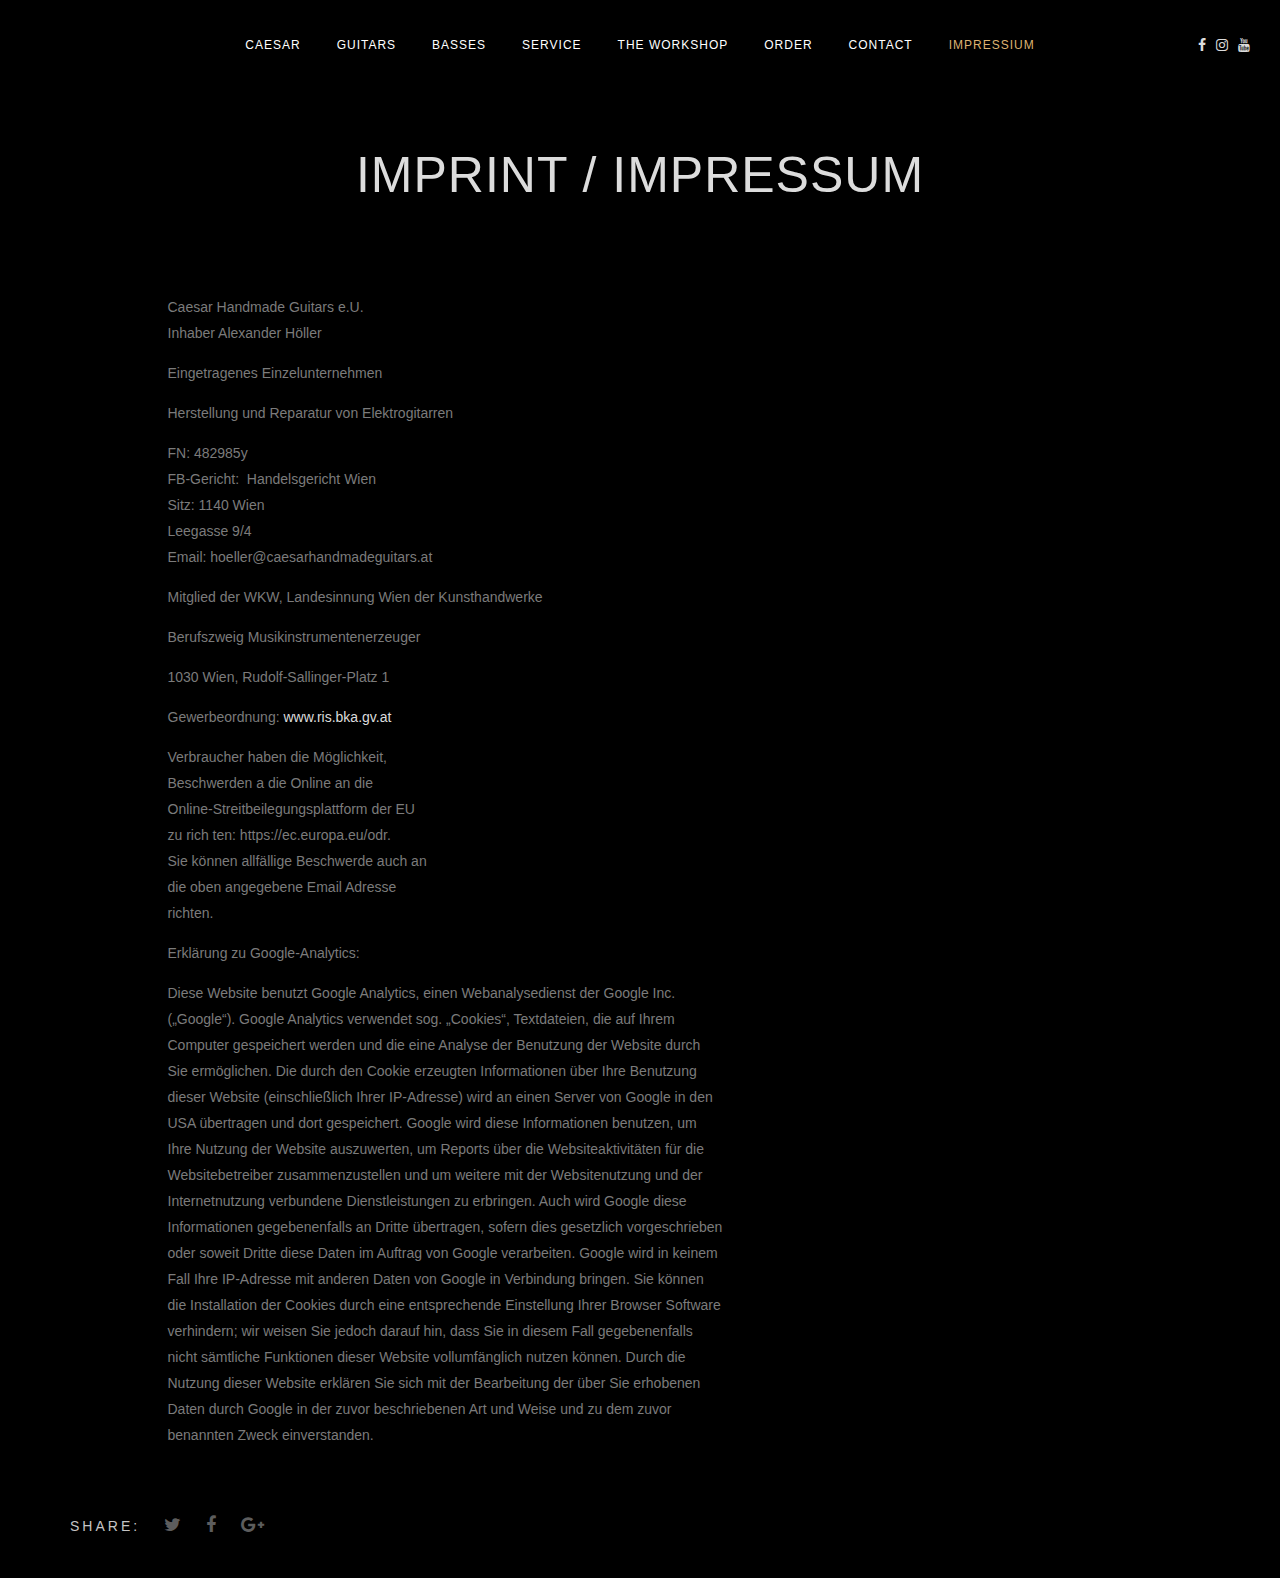
<file: pages/impressum.html>
<!DOCTYPE html>
<html lang="en">

<head>
    <meta charset="UTF-8"/>
    <meta name="viewport" content="width=device-width, initial-scale=1, maximum-scale=1">
    <link rel="icon" href="../img/logo/logo_32x32.jpg" sizes="32x32"/>
    <link rel="icon" href="../img/logo/logo_192x192.jpg" sizes="192x192"/>
    <link rel="apple-touch-icon-precomposed" href="../img/logo/logo_180x180.jpg" sizes="180x180"/>
    <link rel="stylesheet" href="../css/index.css">
    <script
            src="https://code.jquery.com/jquery-3.6.1.min.js"
            integrity="sha256-o88AwQnZB+VDvE9tvIXrMQaPlFFSUTR+nldQm1LuPXQ="
            crossorigin="anonymous"></script>
    <title>Impressum</title>
</head>
<body class="page-template-default page page-id-2422 custom-background wpb-js-composer js-comp-ver-5.4.5 vc_responsive">
<div id="lc_swp_wrapper">
    <header id="lc_page_header" class="header_centered_menu_logo_left lc_sticky_menu">
        <div class="n-desktop-nav">
            <div class="n-desktop-nav__links-bar">
                <nav class="classic_menu">
                    <ul id="menu-main-menu" class="menu classic_menu__ul">
                        <li id="menu-item-2321" class="menu-item menu-item-type-custom menu-item-object-custom menu-item-home menu-item-2321"><a href="../index.html">CAESAR</a></li>
                        <li id="menu-item-2555" class="menu-item menu-item-type-post_type menu-item-object-page menu-item-2555"><a href="guitars.html">GUITARS</a></li>
                        <li id="menu-item-2638" class="menu-item menu-item-type-post_type menu-item-object-page menu-item-2638"><a href="basses.html">BASSES</a></li>
                        <li id="menu-item-2548" class="menu-item menu-item-type-post_type menu-item-object-page menu-item-2548"><a href="service.html">SERVICE</a></li>
                        <li id="menu-item-2683" class="menu-item menu-item-type-post_type menu-item-object-page menu-item-2683"><a href="workshop.html">THE WORKSHOP</a></li>
                        <li id="menu-item-2757" class="menu-item menu-item-type-post_type menu-item-object-page menu-item-2757"><a href="order.html">ORDER</a></li>
                        <li id="menu-item-2436" class="menu-item menu-item-type-post_type menu-item-object-page menu-item-2436"><a href="contact.html">CONTACT</a></li>
                        <li id="menu-item-2427" class="menu-item menu-item-type-post_type menu-item-object-page current-menu-item page_item page-item-2422 current_page_item menu-item-2427"> <a href="impressum.html">IMPRESSIUM</a></li>
                    </ul>
                </nav>
            </div>
            <div class="n-social-media-nav">
                <div class="classic_header_icons">
                    <div class="n-social-media-nav__holder">
                        <a href="#" target="_blank">
                            <i class="fa fa-facebook n-social-media-nav__icon"></i>
                        </a>
                        <a href="#" target="_blank">
                            <i class="fa fa-instagram  n-social-media-nav__icon"></i>
                        </a>
                        <a href="#" target="_blank">
                            <i class="fa fa-youtube  n-social-media-nav__icon"></i>
                        </a>
                    </div>
                </div>
            </div>
        </div>
        <div class="header_inner lc_mobile_menu lc_swp_full">
            <div id="mobile_logo" class="lc_logo_centered">
                <a href="index.html"> </a>
            </div>
            <div class="creative_right">
                <div class="hmb_menu hmb_mobile">
                    <div class="hmb_inner">
                        <span class="hmb_line hmb1 transition2 mobile_hmb_line"></span>
                        <span class="hmb_line hmb2 transition2 mobile_hmb_line"></span>
                        <span class="hmb_line hmb3 transition2 mobile_hmb_line"></span>
                    </div>
                </div>
            </div>
            <div class="creative_left">
                <div class="mobile_menu_icon creative_header_icon lc_social_icon">
                    <a href="#" target="_blank" class="mobile_menu_icon">
                        <i class="fa fa-facebook"></i>
                    </a>
                </div>
                <div class="mobile_menu_icon creative_header_icon lc_social_icon">
                    <a href="#" target="_blank" class="mobile_menu_icon">
                        <i class="fa fa-instagram"></i>
                    </a>
                </div>
                <div class="mobile_menu_icon creative_header_icon lc_social_icon">
                    <a href="#" target="_blank"
                       class="mobile_menu_icon">
                        <i class="fa fa-youtube"></i>
                    </a>
                </div>
            </div>
        </div>
        <div class="mobile_navigation_container lc_swp_full transition3">
            <nav class="mobile_navigation">
                <ul id="menu-main-menu-1" class="menu">
                    <li class="menu-item menu-item-type-custom menu-item-object-custom menu-item-home menu-item-2321"><a href="../index.html">CAESAR</a></li>
                    <li class="menu-item menu-item-type-post_type menu-item-object-page menu-item-2555"><a href="guitars.html">GUITARS</a></li>
                    <li class="menu-item menu-item-type-post_type menu-item-object-page menu-item-2638"><a href="basses.html">BASSES</a></li>
                    <li class="menu-item menu-item-type-post_type menu-item-object-page menu-item-2548"><a href="service.html">SERVICE</a></li>
                    <li class="menu-item menu-item-type-post_type menu-item-object-page menu-item-2683"><a href="workshop.html">THE WORKSHOP</a></li>
                    <li class="menu-item menu-item-type-post_type menu-item-object-page menu-item-2757"><a href="order.html">ORDER</a></li>
                    <li class="menu-item menu-item-type-post_type menu-item-object-page menu-item-2436"><a href="contact.html">CONTACT</a></li>
                    <li class="menu-item menu-item-type-post_type menu-item-object-page current-menu-item page_item page-item-2422 current_page_item menu-item-2427"> <a href="impressum.html">IMPRESSIUM</a></li>
                </ul>
            </nav>
        </div>
    </header>
    <div id="heading_area" class=" default_cs no_subtitle">
        <div class="heading_content_container lc_swp_boxed no_subtitle">
            <div class="heading_titles_container">
                <div class="heading_area_title title_transparent_color no_subtitle">
                    <h1 class="title_transparent_color"> Imprint / Impressum </h1>
                </div>
            </div>
        </div>
    </div>
    <div id="lc_swp_content" data-minheight="200" class="white_on_black">
        <div class="lc_content_full lc_swp_boxed lc_basic_content_padding">

            <div class="vc_row wpb_row vc_row-fluid">
                <div class="wpb_column vc_column_container vc_col-sm-1">
                    <div class="vc_column-inner ">
                        <div class="wpb_wrapper"></div>
                    </div>
                </div>
                <div class="wpb_column vc_column_container vc_col-sm-6">
                    <div class="vc_column-inner ">
                        <div class="wpb_wrapper">
                            <div class="wpb_text_column wpb_content_element ">
                                <div class="wpb_wrapper">
                                    <p class="p1">Caesar Handmade Guitars e.U.<br/>
                                        Inhaber Alexander Höller</p>
                                    <p>Eingetragenes Einzelunternehmen</p>
                                    <p>Herstellung und Reparatur von Elektrogitarren</p>
                                    <p>FN: 482985y<br/>
                                        FB-Gericht:<span class="Apple-converted-space">  </span>Handelsgericht Wien<br/>
                                        Sitz: 1140 Wien<br/>
                                        Leegasse 9/4<br/>
                                        Email: hoeller@caesarhandmadeguitars.at</p>
                                    <p>Mitglied der WKW, Landesinnung Wien der Kunsthandwerke</p>
                                    <p class="p1">Berufszweig Musikinstrumentenerzeuger</p>
                                    <p class="p1">1030 Wien, Rudolf-Sallinger-Platz 1</p>
                                    <p>Gewerbeordnung: <a href="#"><span class="s1">www.ris.bka.gv.at</span></a>
                                    </p>
                                    <p class="p1">Verbraucher haben die Möglichkeit,<br/>
                                        Beschwerden a die Online an die<br/>
                                        Online-Streitbeilegungsplattform der EU<br/>
                                        zu rich ten: https://ec.europa.eu/odr.<br/>
                                        Sie können allfällige Beschwerde auch an<br/>
                                        die oben angegebene Email Adresse<br/>
                                        richten.</p>
                                    <p>Erklärung zu Google-Analytics:</p>
                                    <p class="p1">Diese Website benutzt Google Analytics, einen Webanalysedienst der
                                        Google Inc. („Google“). Google Analytics verwendet sog. „Cookies“, Textdateien,
                                        die auf Ihrem Computer gespeichert werden und die eine Analyse der Benutzung der
                                        Website durch Sie ermöglichen. Die durch den Cookie erzeugten Informationen über
                                        Ihre Benutzung dieser Website (einschließlich Ihrer IP-Adresse) wird an einen
                                        Server von Google in den USA übertragen und dort gespeichert. Google wird diese
                                        Informationen benutzen, um Ihre Nutzung der Website auszuwerten, um Reports über
                                        die Websiteaktivitäten für die Websitebetreiber zusammenzustellen und um weitere
                                        mit der Websitenutzung und der Internetnutzung verbundene Dienstleistungen zu
                                        erbringen. Auch wird Google diese Informationen gegebenenfalls an Dritte
                                        übertragen, sofern dies gesetzlich vorgeschrieben oder soweit Dritte diese Daten
                                        im Auftrag von Google verarbeiten. Google wird in keinem Fall Ihre IP-Adresse
                                        mit anderen Daten von Google in Verbindung bringen. Sie können die Installation
                                        der Cookies durch eine entsprechende Einstellung Ihrer Browser Software
                                        verhindern; wir weisen Sie jedoch darauf hin, dass Sie in diesem Fall
                                        gegebenenfalls nicht sämtliche Funktionen dieser Website vollumfänglich nutzen
                                        können. Durch die Nutzung dieser Website erklären Sie sich mit der Bearbeitung
                                        der über Sie erhobenen Daten durch Google in der zuvor beschriebenen Art und
                                        Weise und zu dem zuvor benannten Zweck einverstanden.</p>

                                </div>
                            </div>
                        </div>
                    </div>
                </div>
                <div class="wpb_column vc_column_container vc_col-sm-5">
                    <div class="vc_column-inner ">
                        <div class="wpb_wrapper"></div>
                    </div>
                </div>
            </div>

            <div class="lc_sharing_icons">
                <span class="lc_share_item_text">Share:</span>
                <a href="#" target="_blank" class="lc_share_item">
                    <i class="fa fa-twitter" aria-hidden="true"></i>
                </a>

                <a href="#" target="_blank" class="lc_share_item">
                    <i class="fa fa-facebook" aria-hidden="true"></i>
                </a>

                <a href="#" target="_blank" class="lc_share_item">
                    <i class="fa fa-google-plus" aria-hidden="true"></i>
                </a>
            </div>
        </div>
    </div>
    <div id="lc_global_search">
        <div class="lc_global_search_inner">
            <form role="search" method="get" class="search-form" action="../index.html">
                <input name="s" id="impress1" required type="search" value=""
                       placeholder="search&hellip;"
                       class="input-search">
				<label for="impress1"></label>
                <button type="submit" class="search-submit" title="Search">
                    <i class="fa fa-search"></i>
                </button>
            </form>
            <div class="close_search_form">
                <i class="fa fa-times"></i>
            </div>
        </div>
    </div>
</div>
<script src="../js/lucille_swp.js"></script>
</body>
</html>
</file>
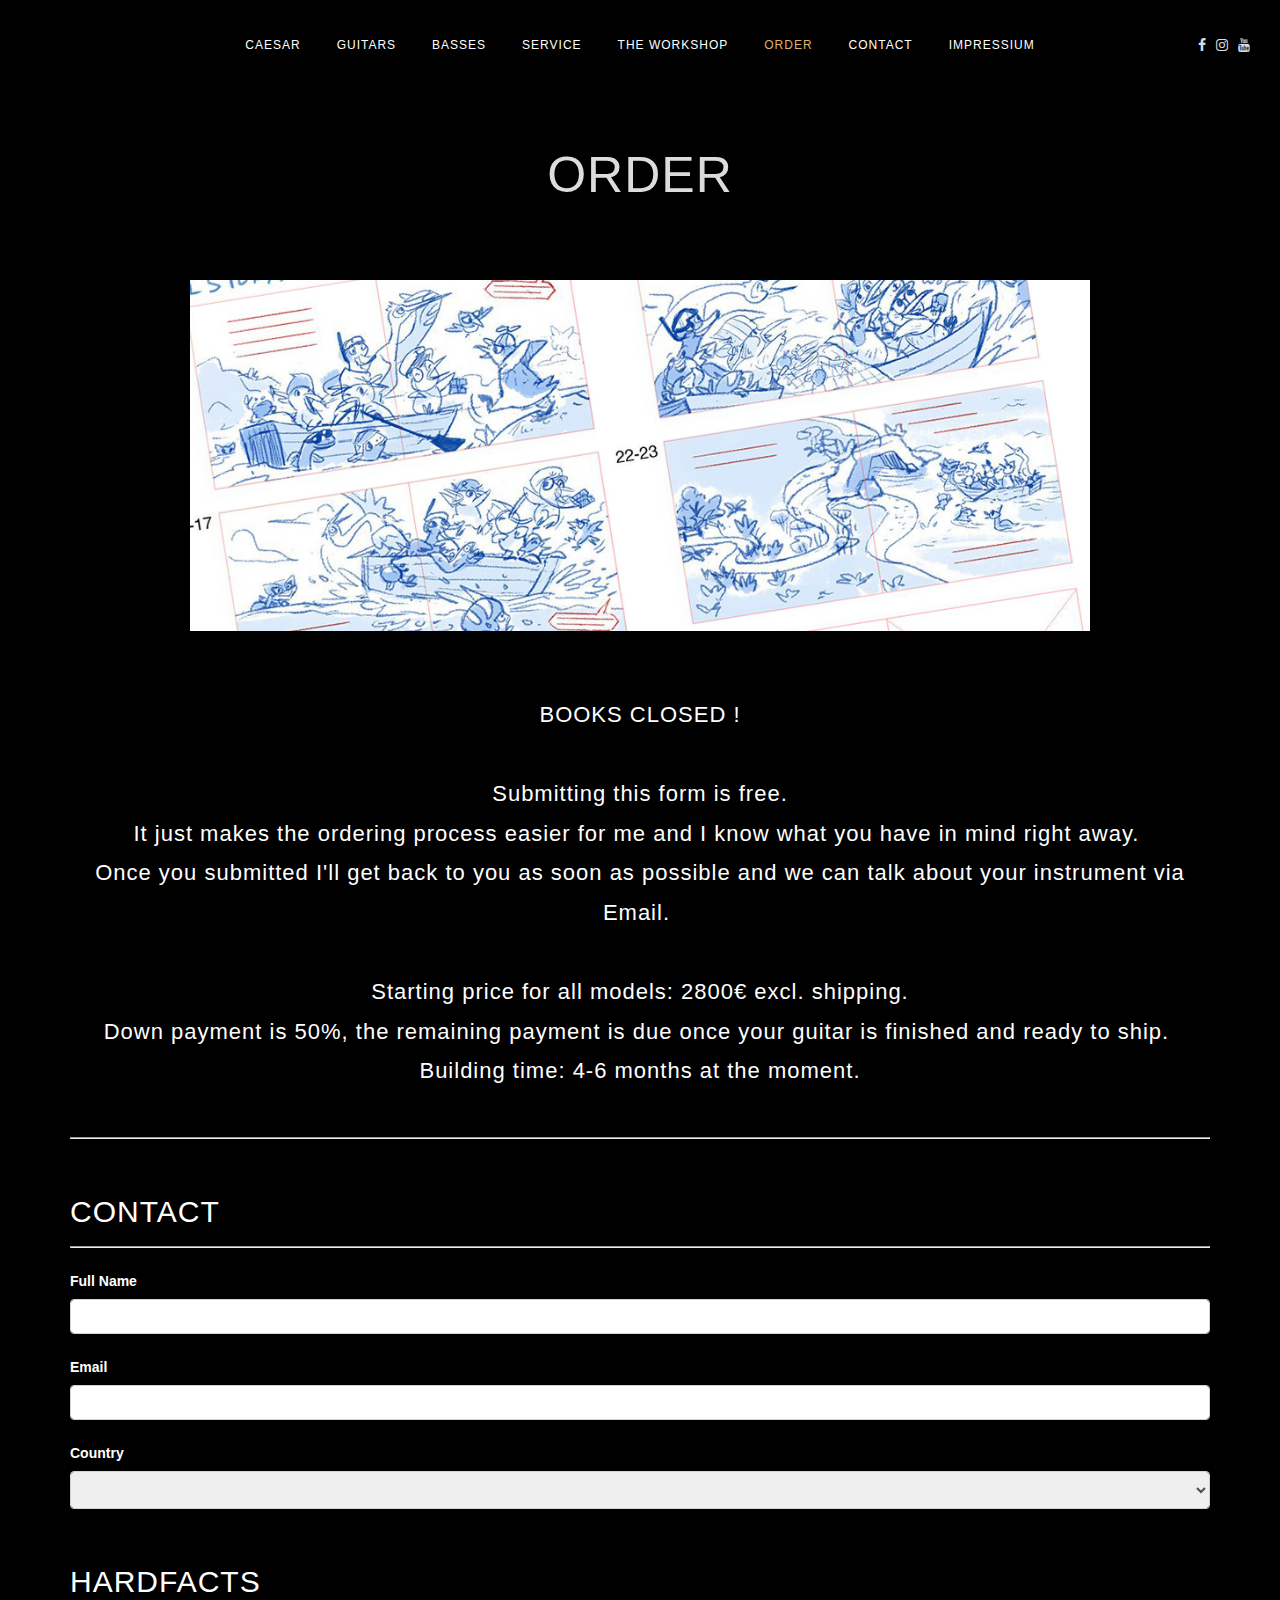
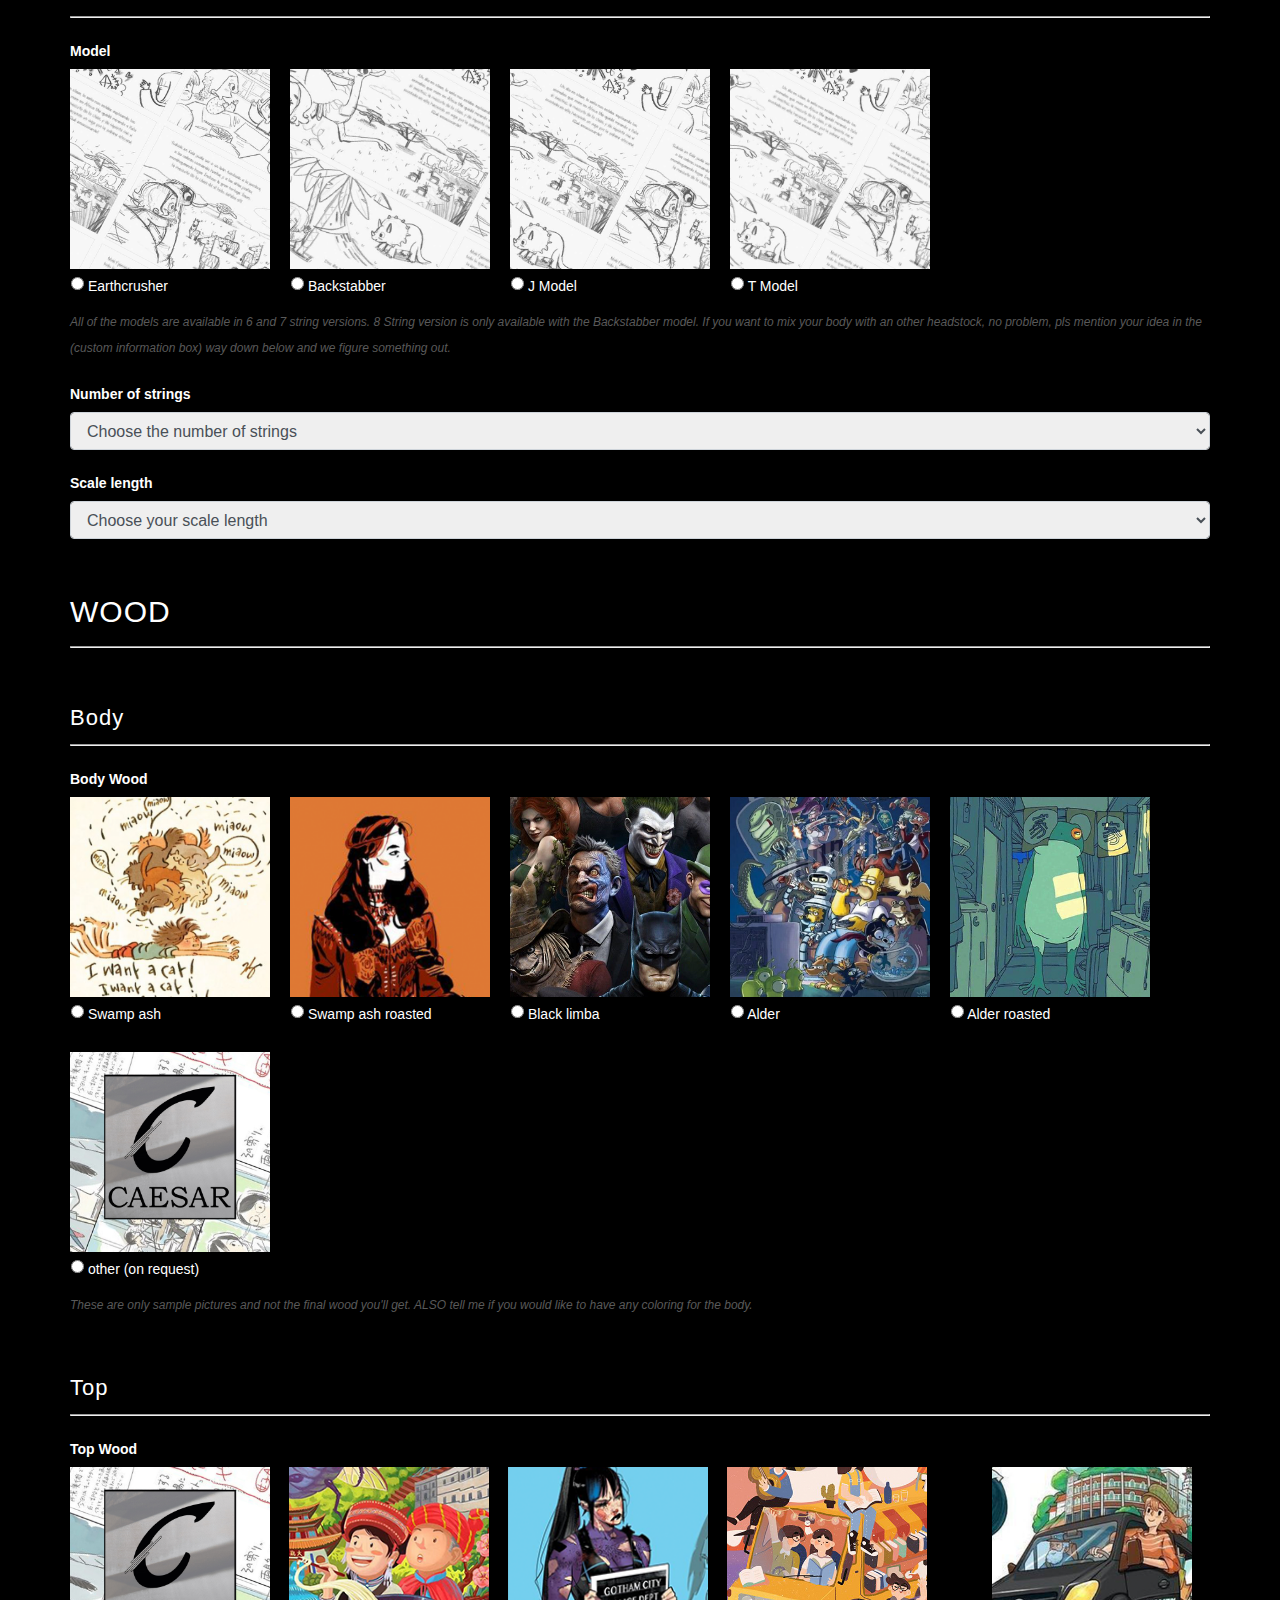
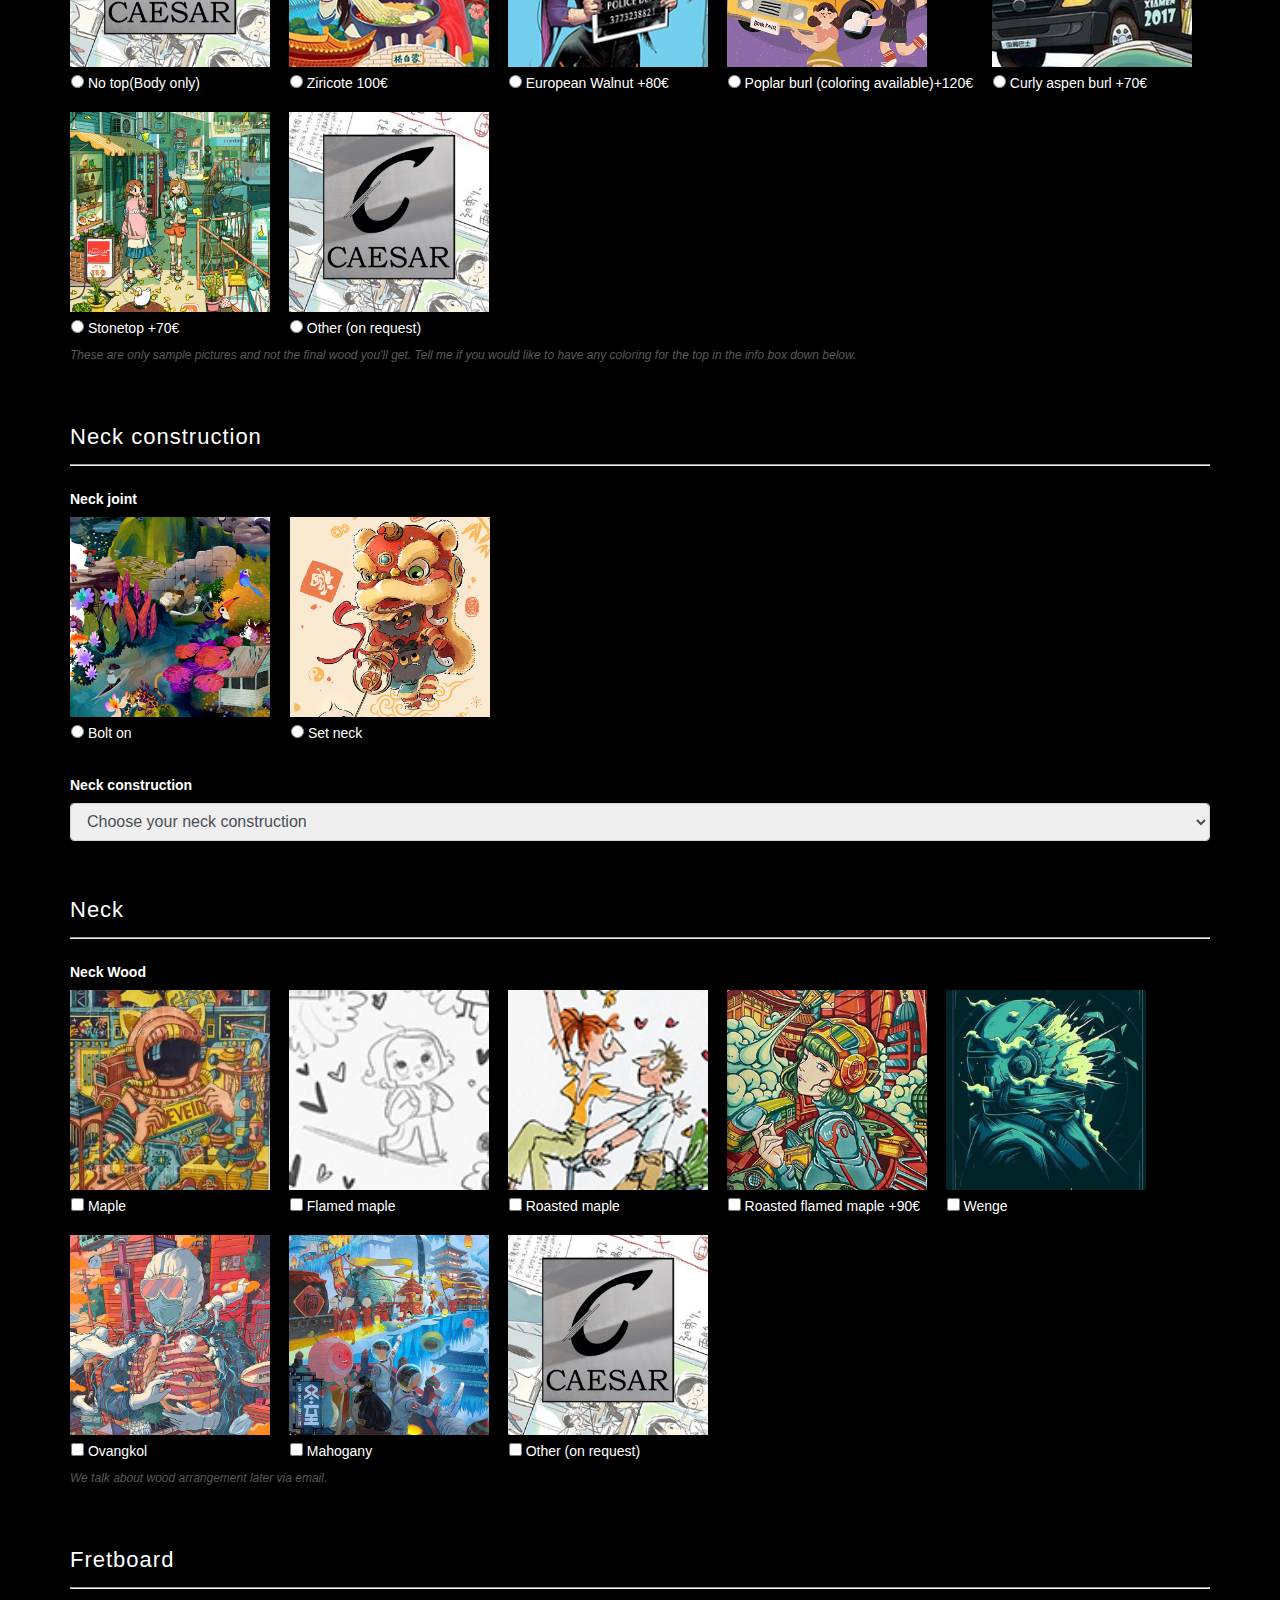
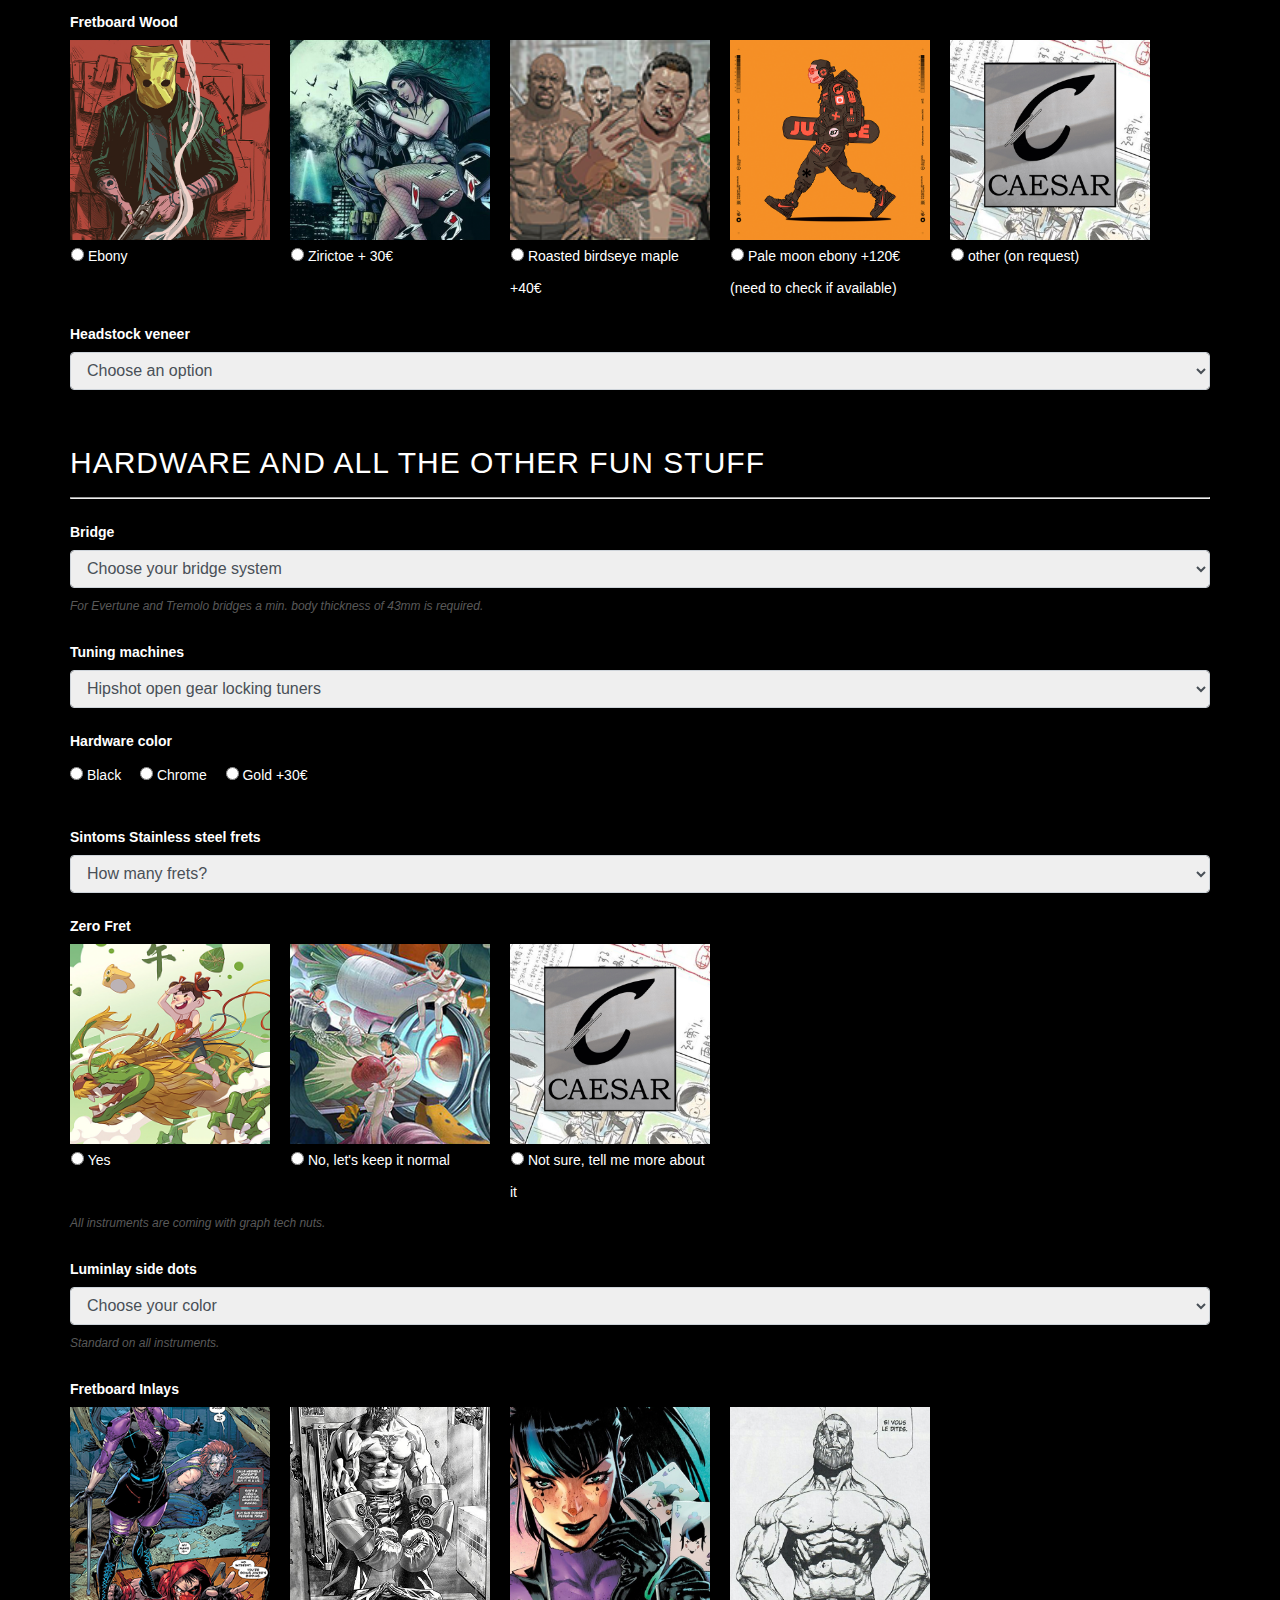
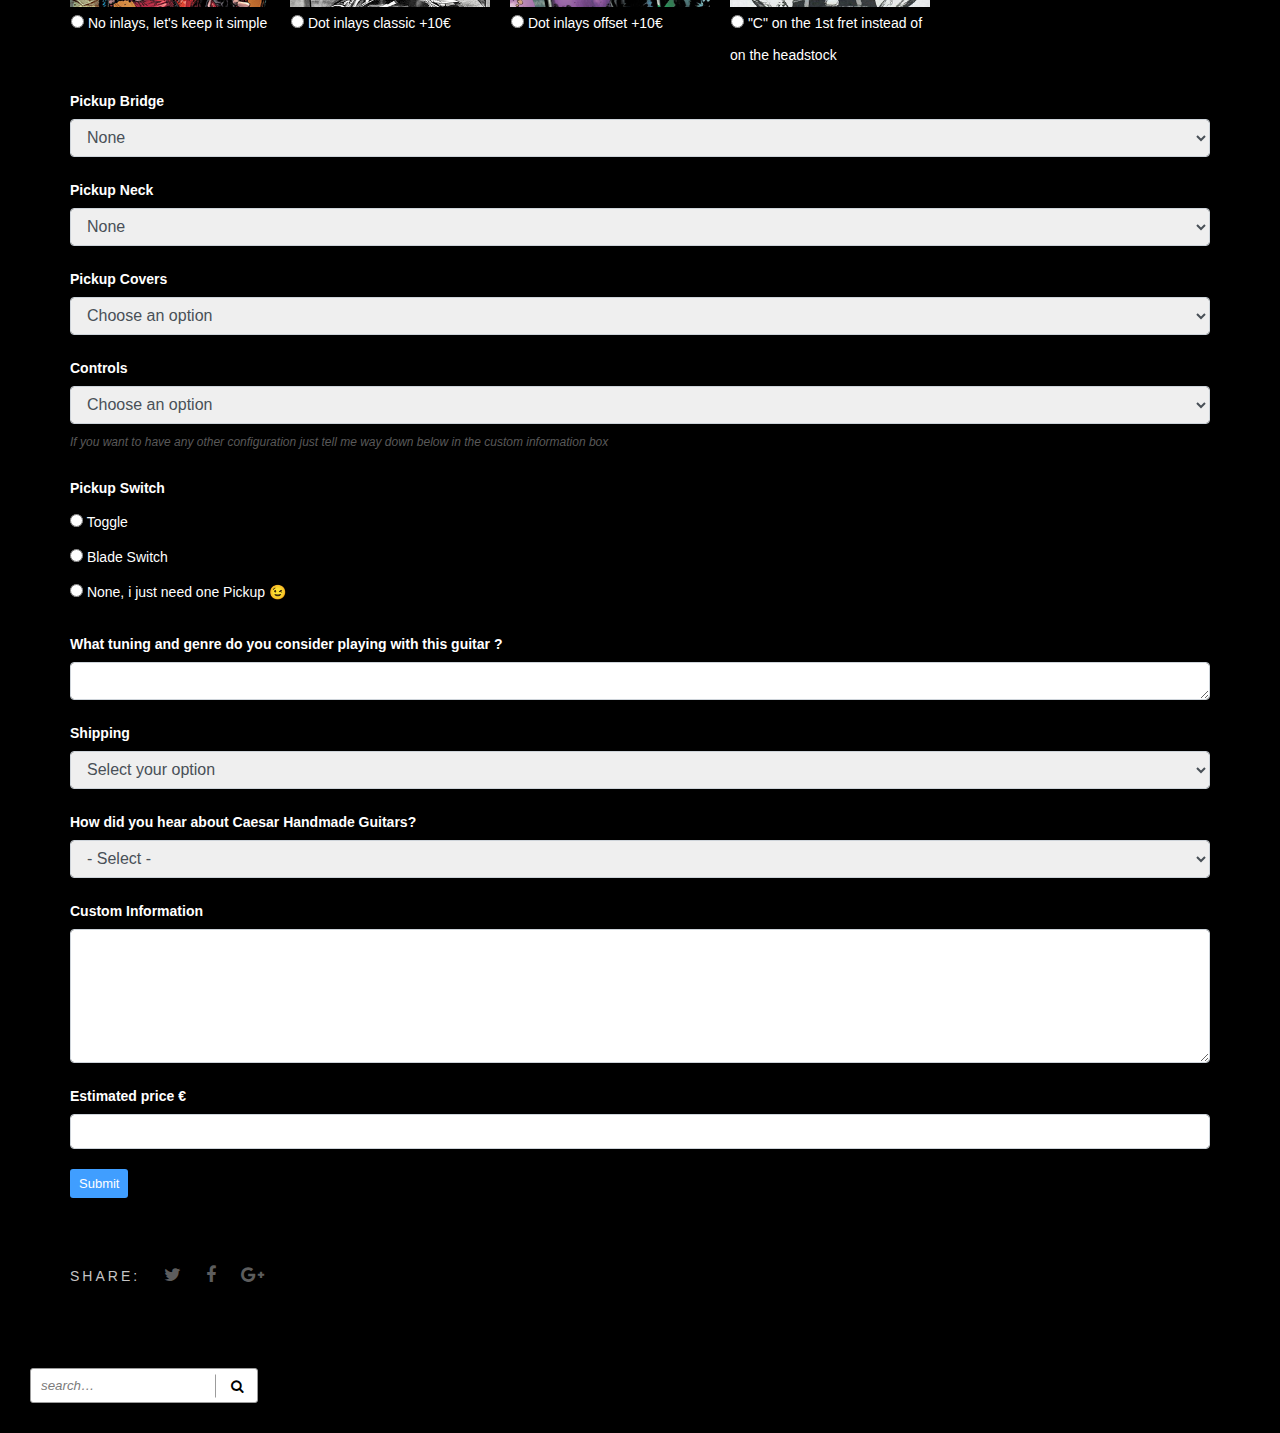
<file: pages/order.html>
<!DOCTYPE html>
<html lang="en">
<head>
    <meta charset="UTF-8"/>
    <meta name="viewport" content="width=device-width, initial-scale=1, maximum-scale=1">
    <link rel="icon" href="../img/logo/logo_32x32.jpg" sizes="32x32"/>
    <link rel="icon" href="../img/logo/logo_192x192.jpg" sizes="192x192"/>
    <link rel="apple-touch-icon-precomposed" href="../img/logo/logo_180x180.jpg" sizes="180x180"/>
    <link rel="stylesheet" href="../css/index.css">
    <link rel="stylesheet" href="../css/form_order/fluent-forms-public.css@ver=3.6.51.css">
    <link rel="stylesheet" href="../css/form_order/fluentform-public-default.css@ver=3.6.51.css">
    <link rel="stylesheet" href="../css/form_order/skin_modern_light.css@ver=3.6.50.css">
    <link rel="stylesheet" href="../css/form_order/additional.css">
    <script
            src="https://code.jquery.com/jquery-3.6.1.min.js"
            integrity="sha256-o88AwQnZB+VDvE9tvIXrMQaPlFFSUTR+nldQm1LuPXQ="
            crossorigin="anonymous"></script>
    <title>Order</title>
</head>
<body class="page-template-default page page-id-2308 custom-background wpb-js-composer js-comp-ver-5.4.5 vc_responsive">
<div id="lc_swp_wrapper">
    <header id="lc_page_header" class="header_centered_menu_logo_left lc_sticky_menu">
        <div class="n-desktop-nav">
            <div class="n-desktop-nav__links-bar">
                <nav class="classic_menu">
                    <ul id="menu-main-menu" class="menu classic_menu__ul">
                        <li id="menu-item-2321" class="menu-item menu-item-type-custom menu-item-object-custom menu-item-home menu-item-2321"><a href="../index.html">CAESAR</a></li>
                        <li id="menu-item-2555" class="menu-item menu-item-type-post_type menu-item-object-page menu-item-2555"><a href="guitars.html">GUITARS</a></li>
                        <li id="menu-item-2638" class="menu-item menu-item-type-post_type menu-item-object-page menu-item-2638"><a href="basses.html">BASSES</a></li>
                        <li id="menu-item-2548" class="menu-item menu-item-type-post_type menu-item-object-page menu-item-2548"><a href="service.html">SERVICE</a></li>
                        <li id="menu-item-2683" class="menu-item menu-item-type-post_type menu-item-object-page menu-item-2683"><a href="workshop.html">THE WORKSHOP</a></li>
                        <li id="menu-item-2757" class="menu-item menu-item-type-post_type menu-item-object-page current-menu-item page_item page-item-2308 current_page_item menu-item-2757"> <a href="order.html">ORDER</a></li>
                        <li id="menu-item-2436" class="menu-item menu-item-type-post_type menu-item-object-page menu-item-2436"><a href="contact.html">CONTACT</a></li>
                        <li id="menu-item-2427" class="menu-item menu-item-type-post_type menu-item-object-page menu-item-2427"><a href="impressum.html">IMPRESSIUM</a></li>
                    </ul>
                </nav>
            </div>
            <div class="n-social-media-nav">
                <div class="classic_header_icons">
                    <div class="n-social-media-nav__holder">
                        <a href="#" target="_blank">
                            <i class="fa fa-facebook n-social-media-nav__icon"></i>
                        </a>
                        <a href="#" target="_blank">
                            <i class="fa fa-instagram  n-social-media-nav__icon"></i>
                        </a>
                        <a href="#" target="_blank">
                            <i class="fa fa-youtube  n-social-media-nav__icon"></i>
                        </a>
                    </div>
                </div>
            </div>
        </div>
        <div class="header_inner lc_mobile_menu lc_swp_full">
            <div id="mobile_logo" class="lc_logo_centered">
                <a href="index.html"> </a>
            </div>
            <div class="creative_right">
                <div class="hmb_menu hmb_mobile">
                    <div class="hmb_inner">
                        <span class="hmb_line hmb1 transition2 mobile_hmb_line"></span>
                        <span class="hmb_line hmb2 transition2 mobile_hmb_line"></span>
                        <span class="hmb_line hmb3 transition2 mobile_hmb_line"></span>
                    </div>
                </div>
            </div>
            <div class="creative_left">
                <div class="mobile_menu_icon creative_header_icon lc_social_icon">
                    <a href="#" target="_blank" class="mobile_menu_icon">
                        <i class="fa fa-facebook"></i>
                    </a>
                </div>
                <div class="mobile_menu_icon creative_header_icon lc_social_icon">
                    <a href="#" target="_blank" class="mobile_menu_icon">
                        <i class="fa fa-instagram"></i>
                    </a>
                </div>
                <div class="mobile_menu_icon creative_header_icon lc_social_icon">
                    <a href="#" target="_blank"
                       class="mobile_menu_icon">
                        <i class="fa fa-youtube"></i>
                    </a>
                </div>
            </div>
        </div>
        <div class="mobile_navigation_container lc_swp_full transition3">
            <nav class="mobile_navigation">
                <ul id="menu-main-menu-1" class="menu">
                    <li class="menu-item menu-item-type-custom menu-item-object-custom menu-item-home menu-item-2321"><a href="../index.html">CAESAR</a></li>
                    <li class="menu-item menu-item-type-post_type menu-item-object-page menu-item-2555"><a href="guitars.html">GUITARS</a></li>
                    <li class="menu-item menu-item-type-post_type menu-item-object-page menu-item-2638"><a href="basses.html">BASSES</a></li>
                    <li class="menu-item menu-item-type-post_type menu-item-object-page menu-item-2548"><a href="service.html">SERVICE</a></li>
                    <li class="menu-item menu-item-type-post_type menu-item-object-page menu-item-2683"><a href="workshop.html">THE WORKSHOP</a></li>
                    <li class="menu-item menu-item-type-post_type menu-item-object-page current-menu-item page_item page-item-2308 current_page_item menu-item-2757"> <a href="order.html">ORDER</a></li>
                    <li class="menu-item menu-item-type-post_type menu-item-object-page menu-item-2436"><a href="contact.html">CONTACT</a></li>
                    <li class="menu-item menu-item-type-post_type menu-item-object-page menu-item-2427"><a href="impressum.html">IMPRESSIUM</a></li>
                </ul>
            </nav>
        </div>
    </header>
    <div id="heading_area" class=" white_on_black no_subtitle">
        <div class="heading_content_container lc_swp_boxed no_subtitle">
            <div class="heading_titles_container">
                <div class="heading_area_title title_full_color no_subtitle">
                    <h1 class="title_full_color"> ORDER </h1>
                </div>
            </div>
        </div>
    </div>
    <div id="lc_swp_content" data-minheight="200" class="white_on_black">
        <div class="lc_content_full lc_swp_boxed lc_basic_content_padding">
            <div class="vc_row wpb_row vc_row-fluid">
                <div class="wpb_column vc_column_container vc_col-sm-12">
                    <div class="vc_column-inner ">
                        <div class="wpb_wrapper">
                            <div class="wpb_single_image wpb_content_element vc_align_center">
                                <figure class="wpb_wrapper vc_figure">
                                    <div class="vc_single_image-wrapper   vc_box_border_grey"><img width="900"
                                                                                                   height="351"
                                                                                                   src="../img/products/ORDER-GUITARS-3-1024x399.jpg"
                                                                                                   class="vc_single_image-img attachment-large"
                                                                                                   alt=""

                                                                                                   sizes="(max-width: 900px) 100vw, 900px"/>
                                    </div>
                                </figure>
                            </div>
                        </div>
                    </div>
                </div>
            </div>
            <div class="vc_row wpb_row vc_row-fluid">
                <div class="wpb_column vc_column_container vc_col-sm-12">
                    <div class="vc_column-inner ">
                        <div class="wpb_wrapper">
                            <div class="wpb_text_column wpb_content_element ">
                                <div class="wpb_wrapper">
                                    <div>
                                        <div class="ff_preview_action">
                                            <div>
                                                <div class="ff_preview_action">
                                                    <div>
                                                        <div class="ff_preview_action">
                                                            <div>
                                                                <div class="ff_preview_action">
                                                                    <div id="ff_preview_header">
                                                                        <div class="ff_preview_action">
                                                                            <div class='fluentform fluentform_wrapper_1'>
                                                                                <form data-form_id="1" id="fluentform_1"
                                                                                      class="frm-fluent-form fluent_form_1 ff-el-form-top ff_form_instance_1_1 ff-form-loading ff_calc_form"
                                                                                      data-form_instance="ff_form_instance_1_1">
                                                                                    <input type='hidden'
                                                                                           name='__fluent_form_embded_post_id'
                                                                                           value='2308'/><input
                                                                                        type="hidden"
                                                                                        id="_fluentform_1_fluentformnonce"
                                                                                        name="_fluentform_1_fluentformnonce"
                                                                                        value="ce29c0c426"/><input
                                                                                        type="hidden"
                                                                                        name="_wp_http_referer"
                                                                                        value="/order/"/>
                                                                                    <div class="ff-el-group ff-el-section-break  ff_center"
                                                                                         data-name="section_break-1_1">
                                                                                        <h3 class='ff-el-section-title'></h3>
                                                                                        <div class='ff-section_break_desk'>
                                                                                            <h4><span
                                                                                                    style="color: #ffffff;">BOOKS CLOSED !<br/><br/>Submitting this form is<strong> free</strong>. </span><br/><span
                                                                                                    style="color: #ffffff;">It just makes the ordering process easier for me and I know what you have in mind right away. </span><br/><span
                                                                                                    style="color: #ffffff;">Once you submitted I'll get back to you as soon as possible and we can talk about your instrument via Email. <br/></span><br/><span
                                                                                                    style="color: #ffffff;">Starting price for all models: 2800€ excl. shipping.</span><br/><span
                                                                                                    style="color: #ffffff;">Down payment is 50%, the remaining payment is due once your guitar is finished and ready to ship. </span><br/><span
                                                                                                    style="color: #ffffff;">Building time: 4-6 months at the moment.</span><br/><br/>
                                                                                            </h4></div>
                                                                                        <hr/>
                                                                                    </div>
                                                                                    <div class="ff-el-group ff-el-section-break  ff_left"
                                                                                         data-name="section_break-1_2">
                                                                                        <h3 class='ff-el-section-title'></h3>
                                                                                        <div class='ff-section_break_desk'>
                                                                                            <h2><span
                                                                                                    style="color: #ffffff;">CONTACT</span>
                                                                                            </h2></div>
                                                                                        <hr/>
                                                                                    </div>
                                                                                    <div data-type="name-element"
                                                                                         data-name="names"
                                                                                         class=" ff-field_container ff-name-field-wrapper">
                                                                                        <div class='ff-t-container'>
                                                                                            <div class='ff-t-cell'>
                                                                                                <div class='ff-el-group'>
                                                                                                    <div class='ff-el-input--label ff-el-is-required asterisk-right'>
                                                                                                        <label for='ff_1_names_first_name_'>Full
                                                                                                            Name</label>
                                                                                                    </div>
                                                                                                    <div class='ff-el-input--content'>
                                                                                                        <input type="text"
                                                                                                               name="names[first_name]"
                                                                                                               id="ff_1_names_first_name_"
                                                                                                               class="ff-el-form-control">
                                                                                                    </div>
                                                                                                </div>
                                                                                            </div>
                                                                                        </div>
                                                                                    </div>
                                                                                    <div class='ff-el-group'>
                                                                                        <div class='ff-el-input--label ff-el-is-required asterisk-right'>
                                                                                            <label for='ff_1_email'>Email</label>
                                                                                        </div>
                                                                                        <div class='ff-el-input--content'>
                                                                                            <input type="email"
                                                                                                   name="email"
                                                                                                   id="ff_1_email"
                                                                                                   class="ff-el-form-control"
                                                                                                   data-name="email">
                                                                                        </div>
                                                                                    </div>
                                                                                    <div class='ff-el-group'>
                                                                                        <div class='ff-el-input--label ff-el-is-required asterisk-right'>
                                                                                            <label for='ff_1_country-list'>Country</label>
                                                                                        </div>
                                                                                        <div class='ff-el-input--content'>
                                                                                            <select name="country-list"
                                                                                                    id="ff_1_country-list"
                                                                                                    class="ff-el-form-control"
                                                                                                    data-name="country-list">
                                                                                                <option value=''></option>
                                                                                                <option value='AF'>
                                                                                                    Afghanistan
                                                                                                </option>
                                                                                                <option value='AX'>Åland
                                                                                                    Inseln
                                                                                                </option>
                                                                                                <option value='AL'>
                                                                                                    Albanien
                                                                                                </option>
                                                                                                <option value='DZ'>
                                                                                                    Algerien
                                                                                                </option>
                                                                                                <option value='AS'>
                                                                                                    Amerikanisch-Samoa
                                                                                                </option>
                                                                                                <option value='AD'>
                                                                                                    Andorra
                                                                                                </option>
                                                                                                <option value='AO'>
                                                                                                    Angola
                                                                                                </option>
                                                                                                <option value='AI'>
                                                                                                    Anguilla
                                                                                                </option>
                                                                                                <option value='AQ'>
                                                                                                    Antarktis
                                                                                                </option>
                                                                                                <option value='AG'>
                                                                                                    Antigua und Barbuda
                                                                                                </option>
                                                                                                <option value='AR'>
                                                                                                    Argentinien
                                                                                                </option>
                                                                                                <option value='AM'>
                                                                                                    Armenien
                                                                                                </option>
                                                                                                <option value='AW'>
                                                                                                    Aruba
                                                                                                </option>
                                                                                                <option value='AU'>
                                                                                                    Australien
                                                                                                </option>
                                                                                                <option value='AT'>
                                                                                                    Österreich
                                                                                                </option>
                                                                                                <option value='AZ'>
                                                                                                    Aserbaidschan
                                                                                                </option>
                                                                                                <option value='BS'>
                                                                                                    Bahamas
                                                                                                </option>
                                                                                                <option value='BH'>
                                                                                                    Bahrain
                                                                                                </option>
                                                                                                <option value='BD'>
                                                                                                    Bangladesch
                                                                                                </option>
                                                                                                <option value='BB'>
                                                                                                    Barbados
                                                                                                </option>
                                                                                                <option value='BY'>
                                                                                                    Weißrussland
                                                                                                </option>
                                                                                                <option value='BE'>
                                                                                                    Belgien
                                                                                                </option>
                                                                                                <option value='PW'>
                                                                                                    Belau
                                                                                                </option>
                                                                                                <option value='BZ'>
                                                                                                    Belize
                                                                                                </option>
                                                                                                <option value='BJ'>
                                                                                                    Benin
                                                                                                </option>
                                                                                                <option value='BM'>
                                                                                                    Bermuda
                                                                                                </option>
                                                                                                <option value='BT'>
                                                                                                    Bhutan
                                                                                                </option>
                                                                                                <option value='BO'>
                                                                                                    Bolivien
                                                                                                </option>
                                                                                                <option value='BQ'>
                                                                                                    Bonaire, Saint
                                                                                                    Eustatius and Saba
                                                                                                </option>
                                                                                                <option value='BA'>
                                                                                                    Bosnien und
                                                                                                    Herzegowina
                                                                                                </option>
                                                                                                <option value='BW'>
                                                                                                    Botswana
                                                                                                </option>
                                                                                                <option value='BV'>
                                                                                                    Bouvet Island
                                                                                                </option>
                                                                                                <option value='BR'>
                                                                                                    Brasilien
                                                                                                </option>
                                                                                                <option value='IO'>
                                                                                                    Britisches
                                                                                                    Territorium im
                                                                                                    Indischen Ozean
                                                                                                </option>
                                                                                                <option value='VG'>
                                                                                                    Britische
                                                                                                    Jungferninseln
                                                                                                </option>
                                                                                                <option value='BN'>
                                                                                                    Brunei
                                                                                                </option>
                                                                                                <option value='BG'>
                                                                                                    Bulgarien
                                                                                                </option>
                                                                                                <option value='BF'>
                                                                                                    Burkina Faso
                                                                                                </option>
                                                                                                <option value='BI'>
                                                                                                    Burundi
                                                                                                </option>
                                                                                                <option value='KH'>
                                                                                                    Kambodscha
                                                                                                </option>
                                                                                                <option value='CM'>
                                                                                                    Kamerun
                                                                                                </option>
                                                                                                <option value='CA'>
                                                                                                    Kanada
                                                                                                </option>
                                                                                                <option value='CV'>Kap
                                                                                                    Verde
                                                                                                </option>
                                                                                                <option value='KY'>
                                                                                                    Kaimaninseln
                                                                                                </option>
                                                                                                <option value='CF'>
                                                                                                    Zentralafrikanische
                                                                                                    Republik
                                                                                                </option>
                                                                                                <option value='TD'>
                                                                                                    Tschad
                                                                                                </option>
                                                                                                <option value='CL'>
                                                                                                    Chile
                                                                                                </option>
                                                                                                <option value='CN'>
                                                                                                    China
                                                                                                </option>
                                                                                                <option value='CX'>
                                                                                                    Weihnachtsinsel
                                                                                                </option>
                                                                                                <option value='CC'>
                                                                                                    Kokosinseln
                                                                                                </option>
                                                                                                <option value='CO'>
                                                                                                    Kolumbien
                                                                                                </option>
                                                                                                <option value='KM'>
                                                                                                    Komoren
                                                                                                </option>
                                                                                                <option value='CG'>Kongo
                                                                                                    (Brazzaville)
                                                                                                </option>
                                                                                                <option value='CD'>Kongo
                                                                                                    (Kinshasa)
                                                                                                </option>
                                                                                                <option value='CK'>
                                                                                                    Cookinseln
                                                                                                </option>
                                                                                                <option value='CR'>Costa
                                                                                                    Rica
                                                                                                </option>
                                                                                                <option value='HR'>
                                                                                                    Kroatien
                                                                                                </option>
                                                                                                <option value='CU'>
                                                                                                    Kuba
                                                                                                </option>
                                                                                                <option value='CW'>Cura&Ccedil;ao</option>
                                                                                                <option value='CY'>
                                                                                                    Zypern
                                                                                                </option>
                                                                                                <option value='CZ'>
                                                                                                    Tschechien
                                                                                                </option>
                                                                                                <option value='DK'>
                                                                                                    Dänemark
                                                                                                </option>
                                                                                                <option value='DJ'>
                                                                                                    Dschibuti
                                                                                                </option>
                                                                                                <option value='DM'>
                                                                                                    Dominica
                                                                                                </option>
                                                                                                <option value='DO'>
                                                                                                    Dominikanische
                                                                                                    Republik
                                                                                                </option>
                                                                                                <option value='EC'>
                                                                                                    Ecuador
                                                                                                </option>
                                                                                                <option value='EG'>
                                                                                                    Ägypten
                                                                                                </option>
                                                                                                <option value='SV'>El
                                                                                                    Salvador
                                                                                                </option>
                                                                                                <option value='GQ'>
                                                                                                    Äquatorialguinea
                                                                                                </option>
                                                                                                <option value='ER'>
                                                                                                    Eritrea
                                                                                                </option>
                                                                                                <option value='EE'>
                                                                                                    Estland
                                                                                                </option>
                                                                                                <option value='ET'>
                                                                                                    Äthiopien
                                                                                                </option>
                                                                                                <option value='FK'>
                                                                                                    Falklandinseln
                                                                                                </option>
                                                                                                <option value='FO'>
                                                                                                    Färöer Inseln
                                                                                                </option>
                                                                                                <option value='FJ'>
                                                                                                    Fidschi
                                                                                                </option>
                                                                                                <option value='FI'>
                                                                                                    Finnland
                                                                                                </option>
                                                                                                <option value='FR'>
                                                                                                    Frankreich
                                                                                                </option>
                                                                                                <option value='GF'>
                                                                                                    Französisch-Guayana
                                                                                                </option>
                                                                                                <option value='PF'>
                                                                                                    Französisch-Polynesien
                                                                                                </option>
                                                                                                <option value='TF'>
                                                                                                    Französische Süd-
                                                                                                    und Antarktisgebiete
                                                                                                </option>
                                                                                                <option value='GA'>
                                                                                                    Gabun
                                                                                                </option>
                                                                                                <option value='GM'>
                                                                                                    Gambia
                                                                                                </option>
                                                                                                <option value='GE'>
                                                                                                    Georgien
                                                                                                </option>
                                                                                                <option value='DE'>
                                                                                                    Deutschland
                                                                                                </option>
                                                                                                <option value='GH'>
                                                                                                    Ghana
                                                                                                </option>
                                                                                                <option value='GI'>
                                                                                                    Gibraltar
                                                                                                </option>
                                                                                                <option value='GR'>
                                                                                                    Griechenland
                                                                                                </option>
                                                                                                <option value='GL'>
                                                                                                    Grönland
                                                                                                </option>
                                                                                                <option value='GD'>
                                                                                                    Grenada
                                                                                                </option>
                                                                                                <option value='GP'>
                                                                                                    Guadeloupe
                                                                                                </option>
                                                                                                <option value='GU'>
                                                                                                    Guam
                                                                                                </option>
                                                                                                <option value='GT'>
                                                                                                    Guatemala
                                                                                                </option>
                                                                                                <option value='GG'>
                                                                                                    Guernsey
                                                                                                </option>
                                                                                                <option value='GN'>
                                                                                                    Guinea
                                                                                                </option>
                                                                                                <option value='GW'>
                                                                                                    Guinea-Bissau
                                                                                                </option>
                                                                                                <option value='GY'>
                                                                                                    Guyana
                                                                                                </option>
                                                                                                <option value='HT'>
                                                                                                    Haiti
                                                                                                </option>
                                                                                                <option value='HM'>Heard
                                                                                                    und McDonald Inseln
                                                                                                </option>
                                                                                                <option value='HN'>
                                                                                                    Honduras
                                                                                                </option>
                                                                                                <option value='HK'>Hong
                                                                                                    Kong
                                                                                                </option>
                                                                                                <option value='HU'>
                                                                                                    Ungarn
                                                                                                </option>
                                                                                                <option value='IS'>
                                                                                                    Island
                                                                                                </option>
                                                                                                <option value='IN'>
                                                                                                    Indien
                                                                                                </option>
                                                                                                <option value='ID'>
                                                                                                    Indonesien
                                                                                                </option>
                                                                                                <option value='IR'>
                                                                                                    Iran
                                                                                                </option>
                                                                                                <option value='IQ'>
                                                                                                    Irak
                                                                                                </option>
                                                                                                <option value='IE'>
                                                                                                    Irland
                                                                                                </option>
                                                                                                <option value='IM'>Isle
                                                                                                    of Man
                                                                                                </option>
                                                                                                <option value='IL'>
                                                                                                    Israel
                                                                                                </option>
                                                                                                <option value='IT'>
                                                                                                    Italien
                                                                                                </option>
                                                                                                <option value='CI'>
                                                                                                    Elfenbeinküste
                                                                                                </option>
                                                                                                <option value='JM'>
                                                                                                    Jamaika
                                                                                                </option>
                                                                                                <option value='JP'>
                                                                                                    Japan
                                                                                                </option>
                                                                                                <option value='JE'>
                                                                                                    Jersey
                                                                                                </option>
                                                                                                <option value='JO'>
                                                                                                    Jordanien
                                                                                                </option>
                                                                                                <option value='KZ'>
                                                                                                    Kasachstan
                                                                                                </option>
                                                                                                <option value='KE'>
                                                                                                    Kenia
                                                                                                </option>
                                                                                                <option value='KI'>
                                                                                                    Kiribati
                                                                                                </option>
                                                                                                <option value='XK'>
                                                                                                    Kosovo
                                                                                                </option>
                                                                                                <option value='KW'>
                                                                                                    Kuwait
                                                                                                </option>
                                                                                                <option value='KG'>
                                                                                                    Kirgisistan
                                                                                                </option>
                                                                                                <option value='LA'>
                                                                                                    Laos
                                                                                                </option>
                                                                                                <option value='LV'>
                                                                                                    Lettland
                                                                                                </option>
                                                                                                <option value='LB'>
                                                                                                    Libanon
                                                                                                </option>
                                                                                                <option value='LS'>
                                                                                                    Lesotho
                                                                                                </option>
                                                                                                <option value='LR'>
                                                                                                    Liberia
                                                                                                </option>
                                                                                                <option value='LY'>
                                                                                                    Libyen
                                                                                                </option>
                                                                                                <option value='LI'>
                                                                                                    Liechtenstein
                                                                                                </option>
                                                                                                <option value='LT'>
                                                                                                    Litauen
                                                                                                </option>
                                                                                                <option value='LU'>
                                                                                                    Luxemburg
                                                                                                </option>
                                                                                                <option value='MO'>
                                                                                                    Macao, China
                                                                                                </option>
                                                                                                <option value='MK'>
                                                                                                    Mazedonien
                                                                                                </option>
                                                                                                <option value='MG'>
                                                                                                    Madagaskar
                                                                                                </option>
                                                                                                <option value='MW'>
                                                                                                    Malawi
                                                                                                </option>
                                                                                                <option value='MY'>
                                                                                                    Malaysia
                                                                                                </option>
                                                                                                <option value='MV'>
                                                                                                    Malediven
                                                                                                </option>
                                                                                                <option value='ML'>
                                                                                                    Mali
                                                                                                </option>
                                                                                                <option value='MT'>
                                                                                                    Malta
                                                                                                </option>
                                                                                                <option value='MH'>
                                                                                                    Marshallinseln
                                                                                                </option>
                                                                                                <option value='MQ'>
                                                                                                    Martinique
                                                                                                </option>
                                                                                                <option value='MR'>
                                                                                                    Mauretanien
                                                                                                </option>
                                                                                                <option value='MU'>
                                                                                                    Mauritius
                                                                                                </option>
                                                                                                <option value='YT'>
                                                                                                    Mayotte
                                                                                                </option>
                                                                                                <option value='MX'>
                                                                                                    Mexiko
                                                                                                </option>
                                                                                                <option value='FM'>
                                                                                                    Mikronesien
                                                                                                </option>
                                                                                                <option value='MD'>
                                                                                                    Moldawien
                                                                                                </option>
                                                                                                <option value='MC'>
                                                                                                    Monaco
                                                                                                </option>
                                                                                                <option value='MN'>
                                                                                                    Mongolei
                                                                                                </option>
                                                                                                <option value='ME'>
                                                                                                    Montenegro
                                                                                                </option>
                                                                                                <option value='MS'>
                                                                                                    Montserrat
                                                                                                </option>
                                                                                                <option value='MA'>
                                                                                                    Marokko
                                                                                                </option>
                                                                                                <option value='MZ'>
                                                                                                    Mosambik
                                                                                                </option>
                                                                                                <option value='MM'>
                                                                                                    Myanmar
                                                                                                </option>
                                                                                                <option value='NA'>
                                                                                                    Namibia
                                                                                                </option>
                                                                                                <option value='NR'>
                                                                                                    Nauru
                                                                                                </option>
                                                                                                <option value='NP'>
                                                                                                    Nepal
                                                                                                </option>
                                                                                                <option value='NL'>
                                                                                                    Niederlande
                                                                                                </option>
                                                                                                <option value='NC'>
                                                                                                    Neukaledonien
                                                                                                </option>
                                                                                                <option value='NZ'>
                                                                                                    Neuseeland
                                                                                                </option>
                                                                                                <option value='NI'>
                                                                                                    Nicaragua
                                                                                                </option>
                                                                                                <option value='NE'>
                                                                                                    Niger
                                                                                                </option>
                                                                                                <option value='NG'>
                                                                                                    Nigeria
                                                                                                </option>
                                                                                                <option value='NU'>
                                                                                                    Niue
                                                                                                </option>
                                                                                                <option value='NF'>
                                                                                                    Norfolkinsel
                                                                                                </option>
                                                                                                <option value='MP'>
                                                                                                    Nördliche Marianen
                                                                                                </option>
                                                                                                <option value='KP'>
                                                                                                    Nordkorea
                                                                                                </option>
                                                                                                <option value='NO'>
                                                                                                    Norwegen
                                                                                                </option>
                                                                                                <option value='OM'>
                                                                                                    Oman
                                                                                                </option>
                                                                                                <option value='PK'>
                                                                                                    Pakistan
                                                                                                </option>
                                                                                                <option value='PS'>
                                                                                                    Palästinensisches
                                                                                                    Territorium
                                                                                                </option>
                                                                                                <option value='PA'>
                                                                                                    Panama
                                                                                                </option>
                                                                                                <option value='PG'>
                                                                                                    Papua-Neuguinea
                                                                                                </option>
                                                                                                <option value='PY'>
                                                                                                    Paraguay
                                                                                                </option>
                                                                                                <option value='PE'>
                                                                                                    Peru
                                                                                                </option>
                                                                                                <option value='PH'>
                                                                                                    Philippinen
                                                                                                </option>
                                                                                                <option value='PN'>
                                                                                                    Pitcairn
                                                                                                </option>
                                                                                                <option value='PL'>
                                                                                                    Polen
                                                                                                </option>
                                                                                                <option value='PT'>
                                                                                                    Portugal
                                                                                                </option>
                                                                                                <option value='PR'>
                                                                                                    Puerto Rico
                                                                                                </option>
                                                                                                <option value='QA'>
                                                                                                    Katar
                                                                                                </option>
                                                                                                <option value='RE'>
                                                                                                    Réunion
                                                                                                </option>
                                                                                                <option value='RO'>
                                                                                                    Rumänien
                                                                                                </option>
                                                                                                <option value='RU'>
                                                                                                    Russland
                                                                                                </option>
                                                                                                <option value='RW'>
                                                                                                    Ruanda
                                                                                                </option>
                                                                                                <option value='BL'>Saint
                                                                                                    Barth&eacute;lemy
                                                                                                </option>
                                                                                                <option value='SH'>St.
                                                                                                    Helena
                                                                                                </option>
                                                                                                <option value='KN'>St.
                                                                                                    Kitts und Nevis
                                                                                                </option>
                                                                                                <option value='LC'>St.
                                                                                                    Lucia
                                                                                                </option>
                                                                                                <option value='MF'>
                                                                                                    Saint-Martin
                                                                                                </option>
                                                                                                <option value='SX'>Saint
                                                                                                    Martin (Dutch part)
                                                                                                </option>
                                                                                                <option value='PM'>
                                                                                                    Saint-Pierre und
                                                                                                    Miquelon
                                                                                                </option>
                                                                                                <option value='VC'>St.
                                                                                                    Vincent und die
                                                                                                    Grenadinen
                                                                                                </option>
                                                                                                <option value='SM'>San
                                                                                                    Marino
                                                                                                </option>
                                                                                                <option value='ST'>S&atilde;o
                                                                                                    Tom&eacute; and Pr&iacute;ncipe
                                                                                                </option>
                                                                                                <option value='SA'>
                                                                                                    Saudi-Arabien
                                                                                                </option>
                                                                                                <option value='SN'>
                                                                                                    Senegal
                                                                                                </option>
                                                                                                <option value='RS'>
                                                                                                    Serbien
                                                                                                </option>
                                                                                                <option value='SC'>
                                                                                                    Seychellen
                                                                                                </option>
                                                                                                <option value='SL'>
                                                                                                    Sierra Leone
                                                                                                </option>
                                                                                                <option value='SG'>
                                                                                                    Singapur
                                                                                                </option>
                                                                                                <option value='SK'>
                                                                                                    Slowakei
                                                                                                </option>
                                                                                                <option value='SI'>
                                                                                                    Slowenien
                                                                                                </option>
                                                                                                <option value='SB'>
                                                                                                    Salomonen
                                                                                                </option>
                                                                                                <option value='SO'>
                                                                                                    Somalia
                                                                                                </option>
                                                                                                <option value='ZA'>
                                                                                                    Südafrika
                                                                                                </option>
                                                                                                <option value='GS'>
                                                                                                    Südgeorgien /
                                                                                                    Sandwich-Inseln
                                                                                                </option>
                                                                                                <option value='KR'>
                                                                                                    Südkorea
                                                                                                </option>
                                                                                                <option value='SS'>
                                                                                                    Südsudan
                                                                                                </option>
                                                                                                <option value='ES'>
                                                                                                    Spanien
                                                                                                </option>
                                                                                                <option value='LK'>Sri
                                                                                                    Lanka
                                                                                                </option>
                                                                                                <option value='SD'>
                                                                                                    Sudan
                                                                                                </option>
                                                                                                <option value='SR'>
                                                                                                    Suriname
                                                                                                </option>
                                                                                                <option value='SJ'>
                                                                                                    Svalbard und Jan
                                                                                                    Mayen
                                                                                                </option>
                                                                                                <option value='SZ'>
                                                                                                    Swasiland
                                                                                                </option>
                                                                                                <option value='SE'>
                                                                                                    Schweden
                                                                                                </option>
                                                                                                <option value='CH'>
                                                                                                    Schweiz
                                                                                                </option>
                                                                                                <option value='SY'>
                                                                                                    Syrien
                                                                                                </option>
                                                                                                <option value='TW'>
                                                                                                    Taiwan
                                                                                                </option>
                                                                                                <option value='TJ'>
                                                                                                    Tadschikistan
                                                                                                </option>
                                                                                                <option value='TZ'>
                                                                                                    Tansania
                                                                                                </option>
                                                                                                <option value='TH'>
                                                                                                    Thailand
                                                                                                </option>
                                                                                                <option value='TL'>
                                                                                                    Timor-Leste
                                                                                                </option>
                                                                                                <option value='TG'>
                                                                                                    Togo
                                                                                                </option>
                                                                                                <option value='TK'>
                                                                                                    Tokelau
                                                                                                </option>
                                                                                                <option value='TO'>
                                                                                                    Tonga
                                                                                                </option>
                                                                                                <option value='TT'>
                                                                                                    Trinidad und Tobago
                                                                                                </option>
                                                                                                <option value='TN'>
                                                                                                    Tunesien
                                                                                                </option>
                                                                                                <option value='TR'>
                                                                                                    Türkei
                                                                                                </option>
                                                                                                <option value='TM'>
                                                                                                    Turkmenistan
                                                                                                </option>
                                                                                                <option value='TC'>
                                                                                                    Turks- und
                                                                                                    Caicosinseln
                                                                                                </option>
                                                                                                <option value='TV'>
                                                                                                    Tuvalu
                                                                                                </option>
                                                                                                <option value='UG'>
                                                                                                    Uganda
                                                                                                </option>
                                                                                                <option value='UA'>
                                                                                                    Ukraine
                                                                                                </option>
                                                                                                <option value='AE'>
                                                                                                    Vereinigte Arabische
                                                                                                    Emirate
                                                                                                </option>
                                                                                                <option value='GB'>
                                                                                                    Vereinigtes
                                                                                                    Königreich
                                                                                                </option>
                                                                                                <option value='US'>
                                                                                                    Vereinigte Staaten
                                                                                                    von Amerika (USA)
                                                                                                </option>
                                                                                                <option value='UM'>
                                                                                                    United States (US)
                                                                                                    Minor Outlying
                                                                                                    Islands
                                                                                                </option>
                                                                                                <option value='VI'>
                                                                                                    Amerikanische
                                                                                                    Jungferninseln
                                                                                                </option>
                                                                                                <option value='UY'>
                                                                                                    Uruguay
                                                                                                </option>
                                                                                                <option value='UZ'>
                                                                                                    Usbekistan
                                                                                                </option>
                                                                                                <option value='VU'>
                                                                                                    Vanuatu
                                                                                                </option>
                                                                                                <option value='VA'>
                                                                                                    Vatikan
                                                                                                </option>
                                                                                                <option value='VE'>
                                                                                                    Venezuela
                                                                                                </option>
                                                                                                <option value='VN'>
                                                                                                    Vietnam
                                                                                                </option>
                                                                                                <option value='WF'>
                                                                                                    Wallis und Futuna
                                                                                                </option>
                                                                                                <option value='EH'>
                                                                                                    Westsahara
                                                                                                </option>
                                                                                                <option value='WS'>
                                                                                                    Samoa
                                                                                                </option>
                                                                                                <option value='YE'>
                                                                                                    Jemen
                                                                                                </option>
                                                                                                <option value='ZM'>
                                                                                                    Sambia
                                                                                                </option>
                                                                                                <option value='ZW'>
                                                                                                    Simbabwe
                                                                                                </option>
                                                                                            </select></div>
                                                                                    </div>
                                                                                    <div class="ff-el-group ff-el-section-break  ff_left"
                                                                                         data-name="section_break-1_3">
                                                                                        <h3 class='ff-el-section-title'></h3>
                                                                                        <div class='ff-section_break_desk'>
                                                                                            <h2><span
                                                                                                    style="color: #ffffff;">HARDFACTS</span>
                                                                                            </h2></div>
                                                                                        <hr/>
                                                                                    </div>
                                                                                    <div class='ff-el-group'>
                                                                                        <div class='ff-el-input--label ff-el-is-required asterisk-right'>
                                                                                            <label>Model </label></div>
                                                                                        <div class='ff-el-input--content'>
                                                                                            <div class="ff_el_checkable_photo_holders">
                                                                                                <div class='ff-el-form-check ff-el-form-check- ff-el-image-holder'>
                                                                                                    <label style='background-image: url(../img/products/Bildschirmfoto-2020-10-13-um-00.27.41-1-e1602677713404.png)'
                                                                                                           class='ff-el-image-input-src'
                                                                                                           for=input_radio_9_c9df917957cbfcbbf5a1db44054ff021></label><label
                                                                                                        class='ff-el-form-check-label'
                                                                                                        for=input_radio_9_c9df917957cbfcbbf5a1db44054ff021><input
                                                                                                        type="radio"
                                                                                                        name="input_radio_9"
                                                                                                        data-name="input_radio_9"
                                                                                                        class="ff-el-form-check-input ff-el-form-check-radio"
                                                                                                        value="Earthcrusher"
                                                                                                        data-calc_value="2800"
                                                                                                        id='input_radio_9_c9df917957cbfcbbf5a1db44054ff021'>
                                                                                                    <span>Earthcrusher</span></label>
                                                                                                </div>
                                                                                                <div class='ff-el-form-check ff-el-form-check- ff-el-image-holder'>
                                                                                                    <label style='background-image: url(../img/products/Bildschirmfoto-2020-10-13-um-00.26.10-1-e1602677780464.png)'
                                                                                                           class='ff-el-image-input-src'
                                                                                                           for=input_radio_9_52c158096886ba0c4f3505cf35f43262></label><label
                                                                                                        class='ff-el-form-check-label'
                                                                                                        for=input_radio_9_52c158096886ba0c4f3505cf35f43262><input
                                                                                                        type="radio"
                                                                                                        name="input_radio_9"
                                                                                                        data-name="input_radio_9"
                                                                                                        class="ff-el-form-check-input ff-el-form-check-radio"
                                                                                                        value="Backstabber "
                                                                                                        data-calc_value="2800"
                                                                                                        id='input_radio_9_52c158096886ba0c4f3505cf35f43262'>
                                                                                                    <span>Backstabber </span></label>
                                                                                                </div>
                                                                                                <div class='ff-el-form-check ff-el-form-check- ff-el-image-holder'>
                                                                                                    <label style='background-image: url(../img/products/Bildschirmfoto-2020-10-13-um-03.03.20-1.png)'
                                                                                                           class='ff-el-image-input-src'
                                                                                                           for=input_radio_9_2373d2f3ddb7b6752194fb614c673d8e></label><label
                                                                                                        class='ff-el-form-check-label'
                                                                                                        for=input_radio_9_2373d2f3ddb7b6752194fb614c673d8e><input
                                                                                                        type="radio"
                                                                                                        name="input_radio_9"
                                                                                                        data-name="input_radio_9"
                                                                                                        class="ff-el-form-check-input ff-el-form-check-radio"
                                                                                                        value="J Model"
                                                                                                        data-calc_value="2800"
                                                                                                        id='input_radio_9_2373d2f3ddb7b6752194fb614c673d8e'>
                                                                                                    <span>J Model</span></label>
                                                                                                </div>
                                                                                                <div class='ff-el-form-check ff-el-form-check- ff-el-image-holder'>
                                                                                                    <label style='background-image: url(../img/products/Bildschirmfoto-2020-10-13-um-13.31.51-1.png)'
                                                                                                           class='ff-el-image-input-src'
                                                                                                           for=input_radio_9_5146c8118bc725622980a7bc3c3304cc></label><label
                                                                                                        class='ff-el-form-check-label'
                                                                                                        for=input_radio_9_5146c8118bc725622980a7bc3c3304cc><input
                                                                                                        type="radio"
                                                                                                        name="input_radio_9"
                                                                                                        data-name="input_radio_9"
                                                                                                        class="ff-el-form-check-input ff-el-form-check-radio"
                                                                                                        value="T Model "
                                                                                                        data-calc_value="2800"
                                                                                                        id='input_radio_9_5146c8118bc725622980a7bc3c3304cc'>
                                                                                                    <span>T Model </span></label>
                                                                                                </div>
                                                                                            </div>
                                                                                            <div class='ff-el-help-message'>
                                                                                                All of the models are
                                                                                                available in 6 and 7
                                                                                                string versions.
                                                                                                8 String version is only
                                                                                                available with the
                                                                                                Backstabber model.
                                                                                                If you want to mix your
                                                                                                body with an other
                                                                                                headstock, no problem,
                                                                                                pls mention your idea in
                                                                                                the (custom information
                                                                                                box) way down below and
                                                                                                we figure something out.
                                                                                            </div>
                                                                                        </div>
                                                                                    </div>
                                                                                    <div class='ff-el-group'>
                                                                                        <div class='ff-el-input--label ff-el-is-required asterisk-right'>
                                                                                            <label for='ff_1_dropdown'>Number
                                                                                                of strings</label></div>
                                                                                        <div class='ff-el-input--content'>
                                                                                            <select name="dropdown"
                                                                                                    id="ff_1_dropdown"
                                                                                                    class="ff-el-form-control"
                                                                                                    data-name="dropdown"
                                                                                                    data-calc_value="0">
                                                                                                <option value="">Choose
                                                                                                    the number of
                                                                                                    strings
                                                                                                </option>
                                                                                                <option data-calc_value="0"
                                                                                                        data-custom-properties="0"
                                                                                                        value="6 string ">
                                                                                                    6 string
                                                                                                </option>
                                                                                                <option data-calc_value="60"
                                                                                                        data-custom-properties="60"
                                                                                                        value="7 string +60€">
                                                                                                    7 string +60€
                                                                                                </option>
                                                                                                <option data-calc_value="80"
                                                                                                        data-custom-properties="80"
                                                                                                        value="8 string +80€ (only available with the Backstabber Model)">
                                                                                                    8 string +80€ (only
                                                                                                    available with the
                                                                                                    Backstabber Model)
                                                                                                </option>
                                                                                            </select></div>
                                                                                    </div>
                                                                                    <div class='ff-el-group'>
                                                                                        <div class='ff-el-input--label ff-el-is-required asterisk-right'>
                                                                                            <label for='ff_1_dropdown_1'>Scale
                                                                                                length </label></div>
                                                                                        <div class='ff-el-input--content'>
                                                                                            <select name="dropdown_1"
                                                                                                    id="ff_1_dropdown_1"
                                                                                                    class="ff-el-form-control"
                                                                                                    data-name="dropdown_1"
                                                                                                    data-calc_value="0">
                                                                                                <option value="">Choose
                                                                                                    your scale length
                                                                                                </option>
                                                                                                <option data-calc_value="0"
                                                                                                        data-custom-properties="0"
                                                                                                        value="25.5&quot;">
                                                                                                    25.5"
                                                                                                </option>
                                                                                                <option data-calc_value="0"
                                                                                                        data-custom-properties="0"
                                                                                                        value="26.5&quot;">
                                                                                                    26.5"
                                                                                                </option>
                                                                                                <option data-calc_value="0"
                                                                                                        data-custom-properties="0"
                                                                                                        value="27&quot;">
                                                                                                    27"
                                                                                                </option>
                                                                                                <option data-calc_value="0"
                                                                                                        data-custom-properties="0"
                                                                                                        value="27.5&quot;">
                                                                                                    27.5"
                                                                                                </option>
                                                                                                <option data-calc_value="0"
                                                                                                        data-custom-properties="0"
                                                                                                        value="28&quot;">
                                                                                                    28"
                                                                                                </option>
                                                                                                <option data-calc_value="0"
                                                                                                        data-custom-properties="0"
                                                                                                        value="29&quot;">
                                                                                                    29"
                                                                                                </option>
                                                                                                <option data-calc_value="100"
                                                                                                        data-custom-properties="100"
                                                                                                        value="Multiscale +100€ (on request)">
                                                                                                    Multiscale +100€ (on
                                                                                                    request)
                                                                                                </option>
                                                                                            </select></div>
                                                                                    </div>
                                                                                    <div class="ff-el-group ff-el-section-break  ff_left"
                                                                                         data-name="section_break-1_4">
                                                                                        <h3 class='ff-el-section-title'></h3>
                                                                                        <div class='ff-section_break_desk'>
                                                                                            <h2><span
                                                                                                    style="color: #ffffff;">WOOD</span>
                                                                                            </h2></div>
                                                                                        <hr/>
                                                                                    </div>
                                                                                    <div class="ff-el-group ff-el-section-break  ff_left"
                                                                                         data-name="section_break-1_5">
                                                                                        <h3 class='ff-el-section-title'></h3>
                                                                                        <div class='ff-section_break_desk'>
                                                                                            <h4><span
                                                                                                    style="color: #ffffff;">Body</span>
                                                                                            </h4></div>
                                                                                        <hr/>
                                                                                    </div>
                                                                                    <div class='ff-el-group'>
                                                                                        <div class='ff-el-input--label ff-el-is-required asterisk-right'>
                                                                                            <label>Body Wood</label>
                                                                                        </div>
                                                                                        <div class='ff-el-input--content'>
                                                                                            <div class="ff_el_checkable_photo_holders">
                                                                                                <div class='ff-el-form-check ff-el-form-check- ff-el-image-holder'>
                                                                                                    <label style='background-image: url(../img/products/Bildschirmfoto-2020-10-05-um-22.02.59.png)'
                                                                                                           class='ff-el-image-input-src'
                                                                                                           for=input_radio_2_0d6587c6e09291b89ef137b0e0d5a859></label><label
                                                                                                        class='ff-el-form-check-label'
                                                                                                        for=input_radio_2_0d6587c6e09291b89ef137b0e0d5a859><input
                                                                                                        type="radio"
                                                                                                        name="input_radio_2"
                                                                                                        data-name="input_radio_2"
                                                                                                        class="ff-el-form-check-input ff-el-form-check-radio"
                                                                                                        value="Swamp ash "
                                                                                                        id='input_radio_2_0d6587c6e09291b89ef137b0e0d5a859'>
                                                                                                    <span>Swamp ash </span></label>
                                                                                                </div>
                                                                                                <div class='ff-el-form-check ff-el-form-check- ff-el-image-holder'>
                                                                                                    <label style='background-image: url(../img/products/Bildschirmfoto-2020-10-05-um-22.11.35.png)'
                                                                                                           class='ff-el-image-input-src'
                                                                                                           for=input_radio_2_e5438080f2e359f001b717e4f1c810f1></label><label
                                                                                                        class='ff-el-form-check-label'
                                                                                                        for=input_radio_2_e5438080f2e359f001b717e4f1c810f1><input
                                                                                                        type="radio"
                                                                                                        name="input_radio_2"
                                                                                                        data-name="input_radio_2"
                                                                                                        class="ff-el-form-check-input ff-el-form-check-radio"
                                                                                                        value="Swamp ash roasted"
                                                                                                        id='input_radio_2_e5438080f2e359f001b717e4f1c810f1'>
                                                                                                    <span>Swamp ash roasted</span></label>
                                                                                                </div>
                                                                                                <div class='ff-el-form-check ff-el-form-check- ff-el-image-holder'>
                                                                                                    <label style='background-image: url(../img/products/Bildschirmfoto-2020-10-06-um-00.43.42.png)'
                                                                                                           class='ff-el-image-input-src'
                                                                                                           for=input_radio_2_b6f63ce9a7a3b7eaeb62c3a0d8f5c334></label><label
                                                                                                        class='ff-el-form-check-label'
                                                                                                        for=input_radio_2_b6f63ce9a7a3b7eaeb62c3a0d8f5c334><input
                                                                                                        type="radio"
                                                                                                        name="input_radio_2"
                                                                                                        data-name="input_radio_2"
                                                                                                        class="ff-el-form-check-input ff-el-form-check-radio"
                                                                                                        value="Black limba"
                                                                                                        id='input_radio_2_b6f63ce9a7a3b7eaeb62c3a0d8f5c334'>
                                                                                                    <span>Black limba</span></label>
                                                                                                </div>
                                                                                                <div class='ff-el-form-check ff-el-form-check- ff-el-image-holder'>
                                                                                                    <label style='background-image: url(../img/products/Bildschirmfoto-2020-10-06-um-00.44.46.png)'
                                                                                                           class='ff-el-image-input-src'
                                                                                                           for=input_radio_2_74d92c5f6cf30552a60154cb1a6c119b></label><label
                                                                                                        class='ff-el-form-check-label'
                                                                                                        for=input_radio_2_74d92c5f6cf30552a60154cb1a6c119b><input
                                                                                                        type="radio"
                                                                                                        name="input_radio_2"
                                                                                                        data-name="input_radio_2"
                                                                                                        class="ff-el-form-check-input ff-el-form-check-radio"
                                                                                                        value="Alder"
                                                                                                        id='input_radio_2_74d92c5f6cf30552a60154cb1a6c119b'>
                                                                                                    <span>Alder</span></label>
                                                                                                </div>
                                                                                                <div class='ff-el-form-check ff-el-form-check- ff-el-image-holder'>
                                                                                                    <label style='background-image: url(../img/products/Bildschirmfoto-2020-10-05-um-22.17.22.png)'
                                                                                                           class='ff-el-image-input-src'
                                                                                                           for=input_radio_2_6c41c4d95d769462914e12f615141216></label><label
                                                                                                        class='ff-el-form-check-label'
                                                                                                        for=input_radio_2_6c41c4d95d769462914e12f615141216><input
                                                                                                        type="radio"
                                                                                                        name="input_radio_2"
                                                                                                        data-name="input_radio_2"
                                                                                                        class="ff-el-form-check-input ff-el-form-check-radio"
                                                                                                        value="Alder roasted"
                                                                                                        id='input_radio_2_6c41c4d95d769462914e12f615141216'>
                                                                                                    <span>Alder roasted</span></label>
                                                                                                </div>
                                                                                                <div class='ff-el-form-check ff-el-form-check- ff-el-image-holder'>
                                                                                                    <label style='background-image: url(../img/products/FB-BANNERHP.jpg)'
                                                                                                           class='ff-el-image-input-src'
                                                                                                           for=input_radio_2_f66b937c3ec85a93ed030de83f502db0></label><label
                                                                                                        class='ff-el-form-check-label'
                                                                                                        for=input_radio_2_f66b937c3ec85a93ed030de83f502db0><input
                                                                                                        type="radio"
                                                                                                        name="input_radio_2"
                                                                                                        data-name="input_radio_2"
                                                                                                        class="ff-el-form-check-input ff-el-form-check-radio"
                                                                                                        value="other (on request)"
                                                                                                        id='input_radio_2_f66b937c3ec85a93ed030de83f502db0'>
                                                                                                    <span>other (on request)</span></label>
                                                                                                </div>
                                                                                            </div>
                                                                                            <div class='ff-el-help-message'>
                                                                                                These are only sample
                                                                                                pictures and not the
                                                                                                final wood you'll get.
                                                                                                ALSO tell me if you
                                                                                                would like to have any
                                                                                                coloring for the body.
                                                                                            </div>
                                                                                        </div>
                                                                                    </div>
                                                                                    <div class="ff-el-group ff-el-section-break  ff_left"
                                                                                         data-name="section_break-1_6">
                                                                                        <h3 class='ff-el-section-title'></h3>
                                                                                        <div class='ff-section_break_desk'>
                                                                                            <h4><span
                                                                                                    style="color: #ffffff;">Top</span>
                                                                                            </h4></div>
                                                                                        <hr/>
                                                                                    </div>
                                                                                    <div class='ff-el-group  ff_list_inline'>
                                                                                        <div class='ff-el-input--label ff-el-is-required asterisk-right'>
                                                                                            <label>Top Wood</label>
                                                                                        </div>
                                                                                        <div class='ff-el-input--content'>
                                                                                            <div class="ff_el_checkable_photo_holders">
                                                                                                <div class='ff-el-form-check ff-el-form-check- ff-el-image-holder'>
                                                                                                    <label style='background-image: url(../img/products/FB-BANNERHP.jpg)'
                                                                                                           class='ff-el-image-input-src'
                                                                                                           for=input_radio_3_522455ae6ade5270d872ee3e8efee042></label><label
                                                                                                        class='ff-el-form-check-label'
                                                                                                        for=input_radio_3_522455ae6ade5270d872ee3e8efee042><input
                                                                                                        type="radio"
                                                                                                        name="input_radio_3"
                                                                                                        data-name="input_radio_3"
                                                                                                        class="ff-el-form-check-input ff-el-form-check-radio"
                                                                                                        value="No top(Body only)"
                                                                                                        data-calc_value="0"
                                                                                                        id='input_radio_3_522455ae6ade5270d872ee3e8efee042'>
                                                                                                    <span>No top(Body only)</span></label>
                                                                                                </div>
                                                                                                <div class='ff-el-form-check ff-el-form-check- ff-el-image-holder'>
                                                                                                    <label style='background-image: url(../img/products/Bildschirmfoto-2020-10-05-um-22.58.07.png)'
                                                                                                           class='ff-el-image-input-src'
                                                                                                           for=input_radio_3_92739163358b9d9d0d46a4b9cb5c673e></label><label
                                                                                                        class='ff-el-form-check-label'
                                                                                                        for=input_radio_3_92739163358b9d9d0d46a4b9cb5c673e><input
                                                                                                        type="radio"
                                                                                                        name="input_radio_3"
                                                                                                        data-name="input_radio_3"
                                                                                                        class="ff-el-form-check-input ff-el-form-check-radio"
                                                                                                        value="Ziricote 100€"
                                                                                                        data-calc_value="100"
                                                                                                        id='input_radio_3_92739163358b9d9d0d46a4b9cb5c673e'>
                                                                                                    <span>Ziricote 100€</span></label>
                                                                                                </div>
                                                                                                <div class='ff-el-form-check ff-el-form-check- ff-el-image-holder'>
                                                                                                    <label style='background-image: url(../img/products/Bildschirmfoto-2020-10-06-um-00.54.45.png)'
                                                                                                           class='ff-el-image-input-src'
                                                                                                           for=input_radio_3_bd4a02e4f61c2f9c5fbf81e641f68346></label><label
                                                                                                        class='ff-el-form-check-label'
                                                                                                        for=input_radio_3_bd4a02e4f61c2f9c5fbf81e641f68346><input
                                                                                                        type="radio"
                                                                                                        name="input_radio_3"
                                                                                                        data-name="input_radio_3"
                                                                                                        class="ff-el-form-check-input ff-el-form-check-radio"
                                                                                                        value="European Walnut +80€"
                                                                                                        data-calc_value="80"
                                                                                                        id='input_radio_3_bd4a02e4f61c2f9c5fbf81e641f68346'>
                                                                                                    <span>European Walnut +80€</span></label>
                                                                                                </div>
                                                                                                <div class='ff-el-form-check ff-el-form-check- ff-el-image-holder'>
                                                                                                    <label style='background-image: url(../img/products/Bildschirmfoto-2020-10-05-um-22.54.09.png)'
                                                                                                           class='ff-el-image-input-src'
                                                                                                           for=input_radio_3_895f2b9d87e64783859d40b781ccede3></label><label
                                                                                                        class='ff-el-form-check-label'
                                                                                                        for=input_radio_3_895f2b9d87e64783859d40b781ccede3><input
                                                                                                        type="radio"
                                                                                                        name="input_radio_3"
                                                                                                        data-name="input_radio_3"
                                                                                                        class="ff-el-form-check-input ff-el-form-check-radio"
                                                                                                        value="Poplar burl (coloring available)+120€"
                                                                                                        data-calc_value="120"
                                                                                                        id='input_radio_3_895f2b9d87e64783859d40b781ccede3'>
                                                                                                    <span>Poplar burl (coloring available)+120€</span></label>
                                                                                                </div>
                                                                                                <div class='ff-el-form-check ff-el-form-check- ff-el-image-holder'>
                                                                                                    <label style='background-image: url(../img/products/Bildschirmfoto-2020-10-05-um-23.11.16.png)'
                                                                                                           class='ff-el-image-input-src'
                                                                                                           for=input_radio_3_a8960c5b42e9ee0d7e95d12b05a96fd9></label><label
                                                                                                        class='ff-el-form-check-label'
                                                                                                        for=input_radio_3_a8960c5b42e9ee0d7e95d12b05a96fd9><input
                                                                                                        type="radio"
                                                                                                        name="input_radio_3"
                                                                                                        data-name="input_radio_3"
                                                                                                        class="ff-el-form-check-input ff-el-form-check-radio"
                                                                                                        value="Curly aspen burl +70€"
                                                                                                        data-calc_value="70"
                                                                                                        id='input_radio_3_a8960c5b42e9ee0d7e95d12b05a96fd9'>
                                                                                                    <span>Curly aspen burl +70€</span></label>
                                                                                                </div>
                                                                                                <div class='ff-el-form-check ff-el-form-check- ff-el-image-holder'>
                                                                                                    <label style='background-image: url(../img/products/Bildschirmfoto-2020-10-05-um-22.51.15.png)'
                                                                                                           class='ff-el-image-input-src'
                                                                                                           for=input_radio_3_be35e01777c8c1ed83d1c59b92d06d99></label><label
                                                                                                        class='ff-el-form-check-label'
                                                                                                        for=input_radio_3_be35e01777c8c1ed83d1c59b92d06d99><input
                                                                                                        type="radio"
                                                                                                        name="input_radio_3"
                                                                                                        data-name="input_radio_3"
                                                                                                        class="ff-el-form-check-input ff-el-form-check-radio"
                                                                                                        value="Stonetop  +70€"
                                                                                                        data-calc_value="70"
                                                                                                        id='input_radio_3_be35e01777c8c1ed83d1c59b92d06d99'>
                                                                                                    <span>Stonetop  +70€</span></label>
                                                                                                </div>
                                                                                                <div class='ff-el-form-check ff-el-form-check- ff-el-image-holder'>
                                                                                                    <label style='background-image: url(../img/products/FB-BANNERHP.jpg)'
                                                                                                           class='ff-el-image-input-src'
                                                                                                           for=input_radio_3_b0a7cf823cbccccf312c821741c0f129></label><label
                                                                                                        class='ff-el-form-check-label'
                                                                                                        for=input_radio_3_b0a7cf823cbccccf312c821741c0f129><input
                                                                                                        type="radio"
                                                                                                        name="input_radio_3"
                                                                                                        data-name="input_radio_3"
                                                                                                        class="ff-el-form-check-input ff-el-form-check-radio"
                                                                                                        value="Other (on request)"
                                                                                                        data-calc_value="0"
                                                                                                        id='input_radio_3_b0a7cf823cbccccf312c821741c0f129'>
                                                                                                    <span>Other (on request)</span></label>
                                                                                                </div>
                                                                                            </div>
                                                                                            <div class='ff-el-help-message'>
                                                                                                These are only sample
                                                                                                pictures and not the
                                                                                                final wood you'll get.
                                                                                                Tell me if you would
                                                                                                like to have any
                                                                                                coloring for the top in
                                                                                                the info box down below.
                                                                                            </div>
                                                                                        </div>
                                                                                    </div>
                                                                                    <div class="ff-el-group ff-el-section-break  ff_left"
                                                                                         data-name="section_break-1_7">
                                                                                        <h3 class='ff-el-section-title'></h3>
                                                                                        <div class='ff-section_break_desk'>
                                                                                            <h4><span
                                                                                                    style="color: #ffffff;">Neck construction</span>
                                                                                            </h4></div>
                                                                                        <hr/>
                                                                                    </div>
                                                                                    <div class='ff-el-group'>
                                                                                        <div class='ff-el-input--label ff-el-is-required asterisk-right'>
                                                                                            <label>Neck joint</label>
                                                                                        </div>
                                                                                        <div class='ff-el-input--content'>
                                                                                            <div class="ff_el_checkable_photo_holders">
                                                                                                <div class='ff-el-form-check ff-el-form-check- ff-el-image-holder'>
                                                                                                    <label style='background-image: url(../img/products/Bildschirmfoto-2020-10-05-um-23.42.18.png)'
                                                                                                           class='ff-el-image-input-src'
                                                                                                           for=input_radio_7_3094be7d0367e9792425136973da6bc2></label><label
                                                                                                        class='ff-el-form-check-label'
                                                                                                        for=input_radio_7_3094be7d0367e9792425136973da6bc2><input
                                                                                                        type="radio"
                                                                                                        name="input_radio_7"
                                                                                                        data-name="input_radio_7"
                                                                                                        class="ff-el-form-check-input ff-el-form-check-radio"
                                                                                                        value="Bolt on"
                                                                                                        id='input_radio_7_3094be7d0367e9792425136973da6bc2'>
                                                                                                    <span>Bolt on</span></label>
                                                                                                </div>
                                                                                                <div class='ff-el-form-check ff-el-form-check- ff-el-image-holder'>
                                                                                                    <label style='background-image: url(../img/products/Bildschirmfoto-2020-10-05-um-23.42.33.png)'
                                                                                                           class='ff-el-image-input-src'
                                                                                                           for=input_radio_7_549ac99ee7af2bbd6a6e2526e69cc247></label><label
                                                                                                        class='ff-el-form-check-label'
                                                                                                        for=input_radio_7_549ac99ee7af2bbd6a6e2526e69cc247><input
                                                                                                        type="radio"
                                                                                                        name="input_radio_7"
                                                                                                        data-name="input_radio_7"
                                                                                                        class="ff-el-form-check-input ff-el-form-check-radio"
                                                                                                        value="Set neck"
                                                                                                        id='input_radio_7_549ac99ee7af2bbd6a6e2526e69cc247'>
                                                                                                    <span>Set neck</span></label>
                                                                                                </div>
                                                                                            </div>
                                                                                        </div>
                                                                                    </div>
                                                                                    <div class='ff-el-group'>
                                                                                        <div class='ff-el-input--label ff-el-is-required asterisk-right'>
                                                                                            <label for='ff_1_dropdown_3'>Neck
                                                                                                construction</label>
                                                                                        </div>
                                                                                        <div class='ff-el-input--content'>
                                                                                            <select name="dropdown_3"
                                                                                                    id="ff_1_dropdown_3"
                                                                                                    class="ff-el-form-control"
                                                                                                    data-name="dropdown_3"
                                                                                                    data-calc_value="0">
                                                                                                <option value="">Choose
                                                                                                    your neck
                                                                                                    construction
                                                                                                </option>
                                                                                                <option data-calc_value="0"
                                                                                                        data-custom-properties="0"
                                                                                                        value="1 Piece (Only available with roasted maple)">
                                                                                                    1 Piece (Only
                                                                                                    available with
                                                                                                    roasted maple)
                                                                                                </option>
                                                                                                <option data-calc_value="0"
                                                                                                        data-custom-properties="0"
                                                                                                        value="3 Piece (recommend 2 different wood types)">
                                                                                                    3 Piece (recommend 2
                                                                                                    different wood
                                                                                                    types)
                                                                                                </option>
                                                                                                <option data-calc_value="50"
                                                                                                        data-custom-properties="50"
                                                                                                        value="5 Piece (recommend 2 to 3 different wood types)+50">
                                                                                                    5 Piece (recommend 2
                                                                                                    to 3 different wood
                                                                                                    types)+50
                                                                                                </option>
                                                                                            </select></div>
                                                                                    </div>
                                                                                    <div class="ff-el-group ff-el-section-break  ff_left"
                                                                                         data-name="section_break-1_8">
                                                                                        <h3 class='ff-el-section-title'></h3>
                                                                                        <div class='ff-section_break_desk'>
                                                                                            <h4><span
                                                                                                    style="color: #ffffff;">Neck </span>
                                                                                            </h4></div>
                                                                                        <hr/>
                                                                                    </div>
                                                                                    <div class='ff-el-group  ff_list_inline'>
                                                                                        <div class='ff-el-input--label ff-el-is-required asterisk-right'>
                                                                                            <label>Neck Wood</label>
                                                                                        </div>
                                                                                        <div class='ff-el-input--content'>
                                                                                            <div class="ff_el_checkable_photo_holders">
                                                                                                <div class='ff-el-form-check ff-el-form-check- ff-el-image-holder'>
                                                                                                    <label style='background-image: url(../img/products/Bildschirmfoto-2020-10-06-um-00.11.09-1.png)'
                                                                                                           class='ff-el-image-input-src'
                                                                                                           for=checkbox_1_6982e7aa328a00adc50e12560200b935></label><label
                                                                                                        class='ff-el-form-check-label'
                                                                                                        for=checkbox_1_6982e7aa328a00adc50e12560200b935><input
                                                                                                        type="checkbox"
                                                                                                        name="checkbox_1[]"
                                                                                                        data-name="checkbox_1"
                                                                                                        class="ff-el-form-check-input ff-el-form-check-checkbox"
                                                                                                        value="Maple "
                                                                                                        data-calc_value="0"
                                                                                                        id='checkbox_1_6982e7aa328a00adc50e12560200b935'>
                                                                                                    <span>Maple </span></label>
                                                                                                </div>
                                                                                                <div class='ff-el-form-check ff-el-form-check- ff-el-image-holder'>
                                                                                                    <label style='background-image: url(../img/products/Bildschirmfoto-2020-10-05-um-23.57.24.png)'
                                                                                                           class='ff-el-image-input-src'
                                                                                                           for=checkbox_1_2bdab7f354b4ec0eb3d2cf50d8833166></label><label
                                                                                                        class='ff-el-form-check-label'
                                                                                                        for=checkbox_1_2bdab7f354b4ec0eb3d2cf50d8833166><input
                                                                                                        type="checkbox"
                                                                                                        name="checkbox_1[]"
                                                                                                        data-name="checkbox_1"
                                                                                                        class="ff-el-form-check-input ff-el-form-check-checkbox"
                                                                                                        value="Flamed maple"
                                                                                                        data-calc_value="0"
                                                                                                        id='checkbox_1_2bdab7f354b4ec0eb3d2cf50d8833166'>
                                                                                                    <span>Flamed maple</span></label>
                                                                                                </div>
                                                                                                <div class='ff-el-form-check ff-el-form-check- ff-el-image-holder'>
                                                                                                    <label style='background-image: url(../img/products/Bildschirmfoto-2020-10-05-um-23.55.07.png)'
                                                                                                           class='ff-el-image-input-src'
                                                                                                           for=checkbox_1_5d64a1e02159c0c6876b86ae021a98b6></label><label
                                                                                                        class='ff-el-form-check-label'
                                                                                                        for=checkbox_1_5d64a1e02159c0c6876b86ae021a98b6><input
                                                                                                        type="checkbox"
                                                                                                        name="checkbox_1[]"
                                                                                                        data-name="checkbox_1"
                                                                                                        class="ff-el-form-check-input ff-el-form-check-checkbox"
                                                                                                        value="Roasted maple"
                                                                                                        data-calc_value="0"
                                                                                                        id='checkbox_1_5d64a1e02159c0c6876b86ae021a98b6'>
                                                                                                    <span>Roasted maple</span></label>
                                                                                                </div>
                                                                                                <div class='ff-el-form-check ff-el-form-check- ff-el-image-holder'>
                                                                                                    <label style='background-image: url(../img/products/Bildschirmfoto-2020-10-06-um-00.07.02.png)'
                                                                                                           class='ff-el-image-input-src'
                                                                                                           for=checkbox_1_c1098d8d9f3102066cbaf0d7514d142b></label><label
                                                                                                        class='ff-el-form-check-label'
                                                                                                        for=checkbox_1_c1098d8d9f3102066cbaf0d7514d142b><input
                                                                                                        type="checkbox"
                                                                                                        name="checkbox_1[]"
                                                                                                        data-name="checkbox_1"
                                                                                                        class="ff-el-form-check-input ff-el-form-check-checkbox"
                                                                                                        value="Roasted flamed maple  +90€ "
                                                                                                        data-calc_value="90"
                                                                                                        id='checkbox_1_c1098d8d9f3102066cbaf0d7514d142b'>
                                                                                                    <span>Roasted flamed maple  +90€ </span></label>
                                                                                                </div>
                                                                                                <div class='ff-el-form-check ff-el-form-check- ff-el-image-holder'>
                                                                                                    <label style='background-image: url(../img/products/Bildschirmfoto-2020-10-06-um-00.24.03.png)'
                                                                                                           class='ff-el-image-input-src'
                                                                                                           for=checkbox_1_addaee03418f3c4e9b2dddca9fdb1309></label><label
                                                                                                        class='ff-el-form-check-label'
                                                                                                        for=checkbox_1_addaee03418f3c4e9b2dddca9fdb1309><input
                                                                                                        type="checkbox"
                                                                                                        name="checkbox_1[]"
                                                                                                        data-name="checkbox_1"
                                                                                                        class="ff-el-form-check-input ff-el-form-check-checkbox"
                                                                                                        value="Wenge "
                                                                                                        data-calc_value="0"
                                                                                                        id='checkbox_1_addaee03418f3c4e9b2dddca9fdb1309'>
                                                                                                    <span>Wenge </span></label>
                                                                                                </div>
                                                                                                <div class='ff-el-form-check ff-el-form-check- ff-el-image-holder'>
                                                                                                    <label style='background-image: url(../img/products/Bildschirmfoto-2020-10-06-um-00.22.59.png)'
                                                                                                           class='ff-el-image-input-src'
                                                                                                           for=checkbox_1_50a0855498de06d655dcf7367833b8bb></label><label
                                                                                                        class='ff-el-form-check-label'
                                                                                                        for=checkbox_1_50a0855498de06d655dcf7367833b8bb><input
                                                                                                        type="checkbox"
                                                                                                        name="checkbox_1[]"
                                                                                                        data-name="checkbox_1"
                                                                                                        class="ff-el-form-check-input ff-el-form-check-checkbox"
                                                                                                        value="Ovangkol "
                                                                                                        data-calc_value="0"
                                                                                                        id='checkbox_1_50a0855498de06d655dcf7367833b8bb'>
                                                                                                    <span>Ovangkol </span></label>
                                                                                                </div>
                                                                                                <div class='ff-el-form-check ff-el-form-check- ff-el-image-holder'>
                                                                                                    <label style='background-image: url(../img/products/Bildschirmfoto-2020-10-06-um-00.22.05.png)'
                                                                                                           class='ff-el-image-input-src'
                                                                                                           for=checkbox_1_db40e7e809a201f70fec8c0d98f3d67b></label><label
                                                                                                        class='ff-el-form-check-label'
                                                                                                        for=checkbox_1_db40e7e809a201f70fec8c0d98f3d67b><input
                                                                                                        type="checkbox"
                                                                                                        name="checkbox_1[]"
                                                                                                        data-name="checkbox_1"
                                                                                                        class="ff-el-form-check-input ff-el-form-check-checkbox"
                                                                                                        value="Mahogany "
                                                                                                        data-calc_value="0"
                                                                                                        id='checkbox_1_db40e7e809a201f70fec8c0d98f3d67b'>
                                                                                                    <span>Mahogany </span></label>
                                                                                                </div>
                                                                                                <div class='ff-el-form-check ff-el-form-check- ff-el-image-holder'>
                                                                                                    <label style='background-image: url(../img/products/FB-BANNERHP.jpg)'
                                                                                                           class='ff-el-image-input-src'
                                                                                                           for=checkbox_1_3cdf28c37c556c4a6615001410a35e0e></label><label
                                                                                                        class='ff-el-form-check-label'
                                                                                                        for=checkbox_1_3cdf28c37c556c4a6615001410a35e0e><input
                                                                                                        type="checkbox"
                                                                                                        name="checkbox_1[]"
                                                                                                        data-name="checkbox_1"
                                                                                                        class="ff-el-form-check-input ff-el-form-check-checkbox"
                                                                                                        value="Other (on request)"
                                                                                                        data-calc_value="0"
                                                                                                        id='checkbox_1_3cdf28c37c556c4a6615001410a35e0e'>
                                                                                                    <span>Other (on request)</span></label>
                                                                                                </div>
                                                                                            </div>
                                                                                            <div class='ff-el-help-message'>
                                                                                                We talk about wood
                                                                                                arrangement later via
                                                                                                email.
                                                                                            </div>
                                                                                        </div>
                                                                                    </div>
                                                                                    <div class="ff-el-group ff-el-section-break  ff_left"
                                                                                         data-name="section_break-1_9">
                                                                                        <h3 class='ff-el-section-title'></h3>
                                                                                        <div class='ff-section_break_desk'>
                                                                                            <h4><span
                                                                                                    style="color: #ffffff;">Fretboard</span>
                                                                                            </h4></div>
                                                                                        <hr/>
                                                                                    </div>
                                                                                    <div class='ff-el-group  ff_list_buttons'>
                                                                                        <div class='ff-el-input--label ff-el-is-required asterisk-right'>
                                                                                            <label>Fretboard
                                                                                                Wood</label></div>
                                                                                        <div class='ff-el-input--content'>
                                                                                            <div class="ff_el_checkable_photo_holders">
                                                                                                <div class='ff-el-form-check ff-el-form-check- ff-el-image-holder'>
                                                                                                    <label style='background-image: url(../img/products/Bildschirmfoto-2020-10-06-um-00.28.23.png)'
                                                                                                           class='ff-el-image-input-src'
                                                                                                           for=input_radio_5_011ea557990f1ba5b35d67c79c6910a8></label><label
                                                                                                        class='ff-el-form-check-label'
                                                                                                        for=input_radio_5_011ea557990f1ba5b35d67c79c6910a8><input
                                                                                                        type="radio"
                                                                                                        name="input_radio_5"
                                                                                                        data-name="input_radio_5"
                                                                                                        class="ff-el-form-check-input ff-el-form-check-radio"
                                                                                                        value="Ebony"
                                                                                                        data-calc_value="0"
                                                                                                        id='input_radio_5_011ea557990f1ba5b35d67c79c6910a8'>
                                                                                                    <span>Ebony</span></label>
                                                                                                </div>
                                                                                                <div class='ff-el-form-check ff-el-form-check- ff-el-image-holder'>
                                                                                                    <label style='background-image: url(../img/products/Bildschirmfoto-2020-10-06-um-00.30.20.png)'
                                                                                                           class='ff-el-image-input-src'
                                                                                                           for=input_radio_5_86b4b1b85aad78acc51dba1cec4f1b08></label><label
                                                                                                        class='ff-el-form-check-label'
                                                                                                        for=input_radio_5_86b4b1b85aad78acc51dba1cec4f1b08><input
                                                                                                        type="radio"
                                                                                                        name="input_radio_5"
                                                                                                        data-name="input_radio_5"
                                                                                                        class="ff-el-form-check-input ff-el-form-check-radio"
                                                                                                        value="Zirictoe + 30€"
                                                                                                        data-calc_value="30"
                                                                                                        id='input_radio_5_86b4b1b85aad78acc51dba1cec4f1b08'>
                                                                                                    <span>Zirictoe + 30€</span></label>
                                                                                                </div>
                                                                                                <div class='ff-el-form-check ff-el-form-check- ff-el-image-holder'>
                                                                                                    <label style='background-image: url(../img/products/Bildschirmfoto-2020-10-06-um-00.39.05.png)'
                                                                                                           class='ff-el-image-input-src'
                                                                                                           for=input_radio_5_c037350dcdab207e8065065605b9d45c></label><label
                                                                                                        class='ff-el-form-check-label'
                                                                                                        for=input_radio_5_c037350dcdab207e8065065605b9d45c><input
                                                                                                        type="radio"
                                                                                                        name="input_radio_5"
                                                                                                        data-name="input_radio_5"
                                                                                                        class="ff-el-form-check-input ff-el-form-check-radio"
                                                                                                        value="Roasted birdseye maple +40€"
                                                                                                        data-calc_value="40"
                                                                                                        id='input_radio_5_c037350dcdab207e8065065605b9d45c'>
                                                                                                    <span>Roasted birdseye maple +40€</span></label>
                                                                                                </div>
                                                                                                <div class='ff-el-form-check ff-el-form-check- ff-el-image-holder'>
                                                                                                    <label style='background-image: url(../img/products/Bildschirmfoto-2020-10-06-um-00.27.57.png)'
                                                                                                           class='ff-el-image-input-src'
                                                                                                           for=input_radio_5_3e093861342a5ae0c3a58da42a20f7d9></label><label
                                                                                                        class='ff-el-form-check-label'
                                                                                                        for=input_radio_5_3e093861342a5ae0c3a58da42a20f7d9><input
                                                                                                        type="radio"
                                                                                                        name="input_radio_5"
                                                                                                        data-name="input_radio_5"
                                                                                                        class="ff-el-form-check-input ff-el-form-check-radio"
                                                                                                        value="Pale moon ebony +120€ (need to check if available)"
                                                                                                        data-calc_value="120"
                                                                                                        id='input_radio_5_3e093861342a5ae0c3a58da42a20f7d9'>
                                                                                                    <span>Pale moon ebony +120€ (need to check if available)</span></label>
                                                                                                </div>
                                                                                                <div class='ff-el-form-check ff-el-form-check- ff-el-image-holder'>
                                                                                                    <label style='background-image: url(../img/products/FB-BANNERHP.jpg)'
                                                                                                           class='ff-el-image-input-src'
                                                                                                           for=input_radio_5_98684ffbde26c237d2510acf4ee083c7></label><label
                                                                                                        class='ff-el-form-check-label'
                                                                                                        for=input_radio_5_98684ffbde26c237d2510acf4ee083c7><input
                                                                                                        type="radio"
                                                                                                        name="input_radio_5"
                                                                                                        data-name="input_radio_5"
                                                                                                        class="ff-el-form-check-input ff-el-form-check-radio"
                                                                                                        value="other (on request)"
                                                                                                        data-calc_value="0"
                                                                                                        id='input_radio_5_98684ffbde26c237d2510acf4ee083c7'>
                                                                                                    <span>other (on request)</span></label>
                                                                                                </div>
                                                                                            </div>
                                                                                        </div>
                                                                                    </div>
                                                                                    <div class='ff-el-group'>
                                                                                        <div class='ff-el-input--label ff-el-is-required asterisk-right'>
                                                                                            <label for='ff_1_dropdown_6'>Headstock
                                                                                                veneer</label></div>
                                                                                        <div class='ff-el-input--content'>
                                                                                            <select name="dropdown_6"
                                                                                                    id="ff_1_dropdown_6"
                                                                                                    class="ff-el-form-control"
                                                                                                    data-name="dropdown_6"
                                                                                                    data-calc_value="0">
                                                                                                <option value="">Choose
                                                                                                    an option
                                                                                                </option>
                                                                                                <option value="Body matched">
                                                                                                    Body matched
                                                                                                </option>
                                                                                                <option value="Fretboard matched">
                                                                                                    Fretboard matched
                                                                                                </option>
                                                                                            </select></div>
                                                                                    </div>
                                                                                    <div class="ff-el-group ff-el-section-break  ff_left"
                                                                                         data-name="section_break-1_10">
                                                                                        <h3 class='ff-el-section-title'></h3>
                                                                                        <div class='ff-section_break_desk'>
                                                                                            <h2><span
                                                                                                    style="color: #ffffff;">HARDWARE AND ALL THE OTHER FUN STUFF</span>
                                                                                            </h2></div>
                                                                                        <hr/>
                                                                                    </div>
                                                                                    <div class='ff-el-group'>
                                                                                        <div class='ff-el-input--label ff-el-is-required asterisk-right'>
                                                                                            <label for='ff_1_dropdown_8'>Bridge </label>
                                                                                        </div>
                                                                                        <div class='ff-el-input--content'>
                                                                                            <select name="dropdown_8"
                                                                                                    id="ff_1_dropdown_8"
                                                                                                    class="ff-el-form-control"
                                                                                                    data-name="dropdown_8"
                                                                                                    data-calc_value="0">
                                                                                                <option value="">Choose
                                                                                                    your bridge system
                                                                                                </option>
                                                                                                <option data-calc_value="0"
                                                                                                        data-custom-properties="0"
                                                                                                        value="Hipshot fixed bridge">
                                                                                                    Hipshot fixed bridge
                                                                                                </option>
                                                                                                <option data-calc_value="250"
                                                                                                        data-custom-properties="250"
                                                                                                        value="6 string Hipshot Contour Tremolo Bridge +250€">
                                                                                                    6 string Hipshot
                                                                                                    Contour Tremolo
                                                                                                    Bridge +250€
                                                                                                </option>
                                                                                                <option data-calc_value="300"
                                                                                                        data-custom-properties="300"
                                                                                                        value="7 string Hipshot Contour Tremolo Bridge 320€">
                                                                                                    7 string Hipshot
                                                                                                    Contour Tremolo
                                                                                                    Bridge 320€
                                                                                                </option>
                                                                                                <option data-calc_value="200"
                                                                                                        data-custom-properties="200"
                                                                                                        value="Evertune +200€">
                                                                                                    Evertune +200€
                                                                                                </option>
                                                                                            </select>
                                                                                            <div class='ff-el-help-message'>
                                                                                                For Evertune and Tremolo
                                                                                                bridges a min. body
                                                                                                thickness of 43mm is
                                                                                                required.
                                                                                            </div>
                                                                                        </div>
                                                                                    </div>
                                                                                    <div class='ff-el-group'>
                                                                                        <div class='ff-el-input--label ff-el-is-required asterisk-right'>
                                                                                            <label for='ff_1_dropdown_7'>Tuning
                                                                                                machines </label></div>
                                                                                        <div class='ff-el-input--content'>
                                                                                            <select name="dropdown_7"
                                                                                                    id="ff_1_dropdown_7"
                                                                                                    class="ff-el-form-control"
                                                                                                    data-name="dropdown_7"
                                                                                                    data-calc_value="0">
                                                                                                <option value="">Hipshot
                                                                                                    open gear locking
                                                                                                    tuners
                                                                                                </option>
                                                                                                <option value="Hipshot open gear locking tuners"
                                                                                                        selected>Hipshot
                                                                                                    open gear locking
                                                                                                    tuners
                                                                                                </option>
                                                                                            </select></div>
                                                                                    </div>
                                                                                    <div class='ff-el-group  ff_list_inline'>
                                                                                        <div class='ff-el-input--label ff-el-is-required asterisk-right'>
                                                                                            <label>Hardware
                                                                                                color</label></div>
                                                                                        <div class='ff-el-input--content'>
                                                                                            <div class='ff-el-form-check ff-el-form-check-'>
                                                                                                <label class='ff-el-form-check-label'
                                                                                                       for=input_radio_1_493028247bddfd2c424e39b1802e50e7><input
                                                                                                        type="radio"
                                                                                                        name="input_radio_1"
                                                                                                        data-name="input_radio_1"
                                                                                                        class="ff-el-form-check-input ff-el-form-check-radio"
                                                                                                        value="Black"
                                                                                                        data-calc_value="0"
                                                                                                        id='input_radio_1_493028247bddfd2c424e39b1802e50e7'>
                                                                                                    <span>Black</span></label>
                                                                                            </div>
                                                                                            <div class='ff-el-form-check ff-el-form-check-'>
                                                                                                <label class='ff-el-form-check-label'
                                                                                                       for=input_radio_1_c8a23a7974ab41557b5789da2ef5c8b4><input
                                                                                                        type="radio"
                                                                                                        name="input_radio_1"
                                                                                                        data-name="input_radio_1"
                                                                                                        class="ff-el-form-check-input ff-el-form-check-radio"
                                                                                                        value="Chrome "
                                                                                                        data-calc_value="0"
                                                                                                        id='input_radio_1_c8a23a7974ab41557b5789da2ef5c8b4'>
                                                                                                    <span>Chrome </span></label>
                                                                                            </div>
                                                                                            <div class='ff-el-form-check ff-el-form-check-'>
                                                                                                <label class='ff-el-form-check-label'
                                                                                                       for=input_radio_1_4d777a047c9b40f3a750713751569456><input
                                                                                                        type="radio"
                                                                                                        name="input_radio_1"
                                                                                                        data-name="input_radio_1"
                                                                                                        class="ff-el-form-check-input ff-el-form-check-radio"
                                                                                                        value="Gold +30€"
                                                                                                        data-calc_value="30"
                                                                                                        id='input_radio_1_4d777a047c9b40f3a750713751569456'>
                                                                                                    <span>Gold +30€</span></label>
                                                                                            </div>
                                                                                        </div>
                                                                                    </div>
                                                                                    <div class='ff-el-group'>
                                                                                        <div class='ff-el-input--label ff-el-is-required asterisk-right'>
                                                                                            <label for='ff_1_dropdown_9'>Sintoms
                                                                                                Stainless steel
                                                                                                frets</label></div>
                                                                                        <div class='ff-el-input--content'>
                                                                                            <select name="dropdown_9"
                                                                                                    id="ff_1_dropdown_9"
                                                                                                    class="ff-el-form-control"
                                                                                                    data-name="dropdown_9"
                                                                                                    data-calc_value="0">
                                                                                                <option value="">How
                                                                                                    many frets?
                                                                                                </option>
                                                                                                <option value="24 Frets jumbo frets ">
                                                                                                    24 Frets jumbo frets
                                                                                                </option>
                                                                                                <option value="22 Frets jumbo frets ">
                                                                                                    22 Frets jumbo frets
                                                                                                </option>
                                                                                                <option value="24 Frets medium frets ">
                                                                                                    24 Frets medium
                                                                                                    frets
                                                                                                </option>
                                                                                                <option value="24 Frets medium frets">
                                                                                                    24 Frets medium
                                                                                                    frets
                                                                                                </option>
                                                                                            </select></div>
                                                                                    </div>
                                                                                    <div class='ff-el-group'>
                                                                                        <div class='ff-el-input--label ff-el-is-required asterisk-right'>
                                                                                            <label>Zero Fret</label>
                                                                                        </div>
                                                                                        <div class='ff-el-input--content'>
                                                                                            <div class="ff_el_checkable_photo_holders">
                                                                                                <div class='ff-el-form-check ff-el-form-check- ff-el-image-holder'>
                                                                                                    <label style='background-image: url(../img/products/Bildschirmfoto-2020-10-05-um-23.34.45.png)'
                                                                                                           class='ff-el-image-input-src'
                                                                                                           for=input_radio_6_980b3427b3833c45c862dbd5640fd1bc></label><label
                                                                                                        class='ff-el-form-check-label'
                                                                                                        for=input_radio_6_980b3427b3833c45c862dbd5640fd1bc><input
                                                                                                        type="radio"
                                                                                                        name="input_radio_6"
                                                                                                        data-name="input_radio_6"
                                                                                                        class="ff-el-form-check-input ff-el-form-check-radio"
                                                                                                        value="Yes"
                                                                                                        id='input_radio_6_980b3427b3833c45c862dbd5640fd1bc'>
                                                                                                    <span>Yes</span></label>
                                                                                                </div>
                                                                                                <div class='ff-el-form-check ff-el-form-check- ff-el-image-holder'>
                                                                                                    <label style='background-image: url(../img/products/Bildschirmfoto-2020-10-05-um-23.34.23.png)'
                                                                                                           class='ff-el-image-input-src'
                                                                                                           for=input_radio_6_1de2372a8833d893da66d4466f8df91e></label><label
                                                                                                        class='ff-el-form-check-label'
                                                                                                        for=input_radio_6_1de2372a8833d893da66d4466f8df91e><input
                                                                                                        type="radio"
                                                                                                        name="input_radio_6"
                                                                                                        data-name="input_radio_6"
                                                                                                        class="ff-el-form-check-input ff-el-form-check-radio"
                                                                                                        value="No, let's keep it normal"
                                                                                                        id='input_radio_6_1de2372a8833d893da66d4466f8df91e'>
                                                                                                    <span>No, let's keep it normal</span></label>
                                                                                                </div>
                                                                                                <div class='ff-el-form-check ff-el-form-check- ff-el-image-holder'>
                                                                                                    <label style='background-image: url(../img/products/FB-BANNERHP.jpg)'
                                                                                                           class='ff-el-image-input-src'
                                                                                                           for=input_radio_6_0480637b6eae22a835465e7d80c7d248></label><label
                                                                                                        class='ff-el-form-check-label'
                                                                                                        for=input_radio_6_0480637b6eae22a835465e7d80c7d248><input
                                                                                                        type="radio"
                                                                                                        name="input_radio_6"
                                                                                                        data-name="input_radio_6"
                                                                                                        class="ff-el-form-check-input ff-el-form-check-radio"
                                                                                                        value="Not sure, tell me more about it"
                                                                                                        id='input_radio_6_0480637b6eae22a835465e7d80c7d248'>
                                                                                                    <span>Not sure, tell me more about it</span></label>
                                                                                                </div>
                                                                                            </div>
                                                                                            <div class='ff-el-help-message'>
                                                                                                All instruments are
                                                                                                coming with graph tech
                                                                                                nuts.
                                                                                            </div>
                                                                                        </div>
                                                                                    </div>
                                                                                    <div class='ff-el-group'>
                                                                                        <div class='ff-el-input--label ff-el-is-required asterisk-right'>
                                                                                            <label for='ff_1_dropdown_11'>Luminlay
                                                                                                side dots</label></div>
                                                                                        <div class='ff-el-input--content'>
                                                                                            <select name="dropdown_11"
                                                                                                    id="ff_1_dropdown_11"
                                                                                                    class="ff-el-form-control"
                                                                                                    data-name="dropdown_11"
                                                                                                    data-calc_value="0">
                                                                                                <option value="">Choose
                                                                                                    your color
                                                                                                </option>
                                                                                                <option value="Blue">
                                                                                                    Blue
                                                                                                </option>
                                                                                                <option value="Green">
                                                                                                    Green
                                                                                                </option>
                                                                                            </select>
                                                                                            <div class='ff-el-help-message'>
                                                                                                Standard on all
                                                                                                instruments.
                                                                                            </div>
                                                                                        </div>
                                                                                    </div>
                                                                                    <div class='ff-el-group'>
                                                                                        <div class='ff-el-input--label ff-el-is-required asterisk-right'>
                                                                                            <label>Fretboard
                                                                                                Inlays</label></div>
                                                                                        <div class='ff-el-input--content'>
                                                                                            <div class="ff_el_checkable_photo_holders">
                                                                                                <div class='ff-el-form-check ff-el-form-check- ff-el-image-holder'>
                                                                                                    <label style='background-image: url(../img/products/Bildschirmfoto-2020-10-06-um-12.11.40.png)'
                                                                                                           class='ff-el-image-input-src'
                                                                                                           for=input_radio_8_660a8ac65d5d4181783391d08c2635b4></label><label
                                                                                                        class='ff-el-form-check-label'
                                                                                                        for=input_radio_8_660a8ac65d5d4181783391d08c2635b4><input
                                                                                                        type="radio"
                                                                                                        name="input_radio_8"
                                                                                                        data-name="input_radio_8"
                                                                                                        class="ff-el-form-check-input ff-el-form-check-radio"
                                                                                                        value="No inlays, let's keep it simple"
                                                                                                        data-calc_value="0"
                                                                                                        id='input_radio_8_660a8ac65d5d4181783391d08c2635b4'>
                                                                                                    <span>No inlays, let's keep it simple</span></label>
                                                                                                </div>
                                                                                                <div class='ff-el-form-check ff-el-form-check- ff-el-image-holder'>
                                                                                                    <label style='background-image: url(../img/products/Bildschirmfoto-2020-10-06-um-12.12.25.png)'
                                                                                                           class='ff-el-image-input-src'
                                                                                                           for=input_radio_8_57aa509a5d041795839af35d0f5d0b2d></label><label
                                                                                                        class='ff-el-form-check-label'
                                                                                                        for=input_radio_8_57aa509a5d041795839af35d0f5d0b2d><input
                                                                                                        type="radio"
                                                                                                        name="input_radio_8"
                                                                                                        data-name="input_radio_8"
                                                                                                        class="ff-el-form-check-input ff-el-form-check-radio"
                                                                                                        value="Dot inlays classic  +10€"
                                                                                                        data-calc_value="10"
                                                                                                        id='input_radio_8_57aa509a5d041795839af35d0f5d0b2d'>
                                                                                                    <span>Dot inlays classic  +10€</span></label>
                                                                                                </div>
                                                                                                <div class='ff-el-form-check ff-el-form-check- ff-el-image-holder'>
                                                                                                    <label style='background-image: url(../img/products/Bildschirmfoto-2020-10-06-um-12.33.26.png)'
                                                                                                           class='ff-el-image-input-src'
                                                                                                           for=input_radio_8_4b049c826f227b9b94c8c7e3c6750484></label><label
                                                                                                        class='ff-el-form-check-label'
                                                                                                        for=input_radio_8_4b049c826f227b9b94c8c7e3c6750484><input
                                                                                                        type="radio"
                                                                                                        name="input_radio_8"
                                                                                                        data-name="input_radio_8"
                                                                                                        class="ff-el-form-check-input ff-el-form-check-radio"
                                                                                                        value="Dot inlays offset  +10€"
                                                                                                        data-calc_value="10"
                                                                                                        id='input_radio_8_4b049c826f227b9b94c8c7e3c6750484'>
                                                                                                    <span>Dot inlays offset  +10€</span></label>
                                                                                                </div>
                                                                                                <div class='ff-el-form-check ff-el-form-check- ff-el-image-holder'>
                                                                                                    <label style='background-image: url(../img/products/Bildschirmfoto-2020-10-06-um-12.15.02.png)'
                                                                                                           class='ff-el-image-input-src'
                                                                                                           for=input_radio_8_28e9ba75546f3cf12d87301d30d98665></label><label
                                                                                                        class='ff-el-form-check-label'
                                                                                                        for=input_radio_8_28e9ba75546f3cf12d87301d30d98665><input
                                                                                                        type="radio"
                                                                                                        name="input_radio_8"
                                                                                                        data-name="input_radio_8"
                                                                                                        class="ff-el-form-check-input ff-el-form-check-radio"
                                                                                                        value="&quot;C&quot; on the 1st fret instead of on the headstock"
                                                                                                        data-calc_value="0"
                                                                                                        id='input_radio_8_28e9ba75546f3cf12d87301d30d98665'>
                                                                                                    <span>"C" on the 1st fret instead of on the headstock</span></label>
                                                                                                </div>
                                                                                            </div>
                                                                                        </div>
                                                                                    </div>
                                                                                    <div class='ff-el-group'>
                                                                                        <div class='ff-el-input--label ff-el-is-required asterisk-right'>
                                                                                            <label for='ff_1_dropdown_12'>Pickup
                                                                                                Bridge </label></div>
                                                                                        <div class='ff-el-input--content'>
                                                                                            <select name="dropdown_12"
                                                                                                    id="ff_1_dropdown_12"
                                                                                                    class="ff-el-form-control"
                                                                                                    data-name="dropdown_12"
                                                                                                    data-calc_value="0">
                                                                                                <option value="">None
                                                                                                </option>
                                                                                                <option value="Bareknuckle - RAGNAROK (HB Contemporary Hot)">
                                                                                                    Bareknuckle -
                                                                                                    RAGNAROK (HB
                                                                                                    Contemporary Hot)
                                                                                                </option>
                                                                                                <option value="Bareknuckle - SILO (HB Contemporary Hot)">
                                                                                                    Bareknuckle - SILO
                                                                                                    (HB Contemporary
                                                                                                    Hot)
                                                                                                </option>
                                                                                                <option value="Bareknuckle - WARPIG (HB Contemporary Hot)">
                                                                                                    Bareknuckle - WARPIG
                                                                                                    (HB Contemporary
                                                                                                    Hot)
                                                                                                </option>
                                                                                                <option value="Bareknuckle - THE JUGGERNAUT (HB Contemporary Hot)">
                                                                                                    Bareknuckle - THE
                                                                                                    JUGGERNAUT (HB
                                                                                                    Contemporary Hot)
                                                                                                </option>
                                                                                                <option value="Bareknuckle - PAINKILLER (HB Contemporary Hot)">
                                                                                                    Bareknuckle -
                                                                                                    PAINKILLER (HB
                                                                                                    Contemporary Hot)
                                                                                                </option>
                                                                                                <option value="Bareknuckle - NAILBOMB (HB Contemporary Hot)">
                                                                                                    Bareknuckle -
                                                                                                    NAILBOMB (HB
                                                                                                    Contemporary Hot)
                                                                                                </option>
                                                                                                <option value="Bareknuckle - AFTERMATH (HB Contemporary Hot)">
                                                                                                    Bareknuckle -
                                                                                                    AFTERMATH (HB
                                                                                                    Contemporary Hot)
                                                                                                </option>
                                                                                                <option value="Bareknuckle - BLACK HAWK (HB Contemporary Hot)">
                                                                                                    Bareknuckle - BLACK
                                                                                                    HAWK (HB
                                                                                                    Contemporary Hot)
                                                                                                </option>
                                                                                                <option value="IBareknuckle - MPULSE (HB Contemporary Hot)">
                                                                                                    IBareknuckle -
                                                                                                    MPULSE (HB
                                                                                                    Contemporary Hot)
                                                                                                </option>
                                                                                                <option value="Bareknuckle - COLD SWEAT (HB Contemporary Hot)">
                                                                                                    Bareknuckle - COLD
                                                                                                    SWEAT (HB
                                                                                                    Contemporary Hot)
                                                                                                </option>
                                                                                                <option value="Bareknuckle - REBEL YELL (HB Contemporary Hot)">
                                                                                                    Bareknuckle - REBEL
                                                                                                    YELL (HB
                                                                                                    Contemporary Hot)
                                                                                                </option>
                                                                                                <option value="Bareknuckle - CRAWLER (HB Contemporary Hot)">
                                                                                                    Bareknuckle -
                                                                                                    CRAWLER (HB
                                                                                                    Contemporary Hot)
                                                                                                </option>
                                                                                                <option value="Bareknuckle - HOLYDIVER (HB Contemporary Hot)">
                                                                                                    Bareknuckle -
                                                                                                    HOLYDIVER (HB
                                                                                                    Contemporary Hot)
                                                                                                </option>
                                                                                                <option value="Bareknuckle - MIRACLE MAN (HB Contemporary Hot)">
                                                                                                    Bareknuckle -
                                                                                                    MIRACLE MAN (HB
                                                                                                    Contemporary Hot)
                                                                                                </option>
                                                                                                <option value="Bareknuckle - VHII (HB Vintage Hot)">
                                                                                                    Bareknuckle - VHII
                                                                                                    (HB Vintage Hot)
                                                                                                </option>
                                                                                                <option value="Bareknuckle - BLACK DOG (HB Vintage Hot)">
                                                                                                    Bareknuckle - BLACK
                                                                                                    DOG (HB Vintage Hot)
                                                                                                </option>
                                                                                                <option value="Bareknuckle - EMERALD (HB Vintage Hot)">
                                                                                                    Bareknuckle -
                                                                                                    EMERALD (HB Vintage
                                                                                                    Hot)
                                                                                                </option>
                                                                                                <option value="Bareknuckle - ABRAXAS (HB Vintage Hot)">
                                                                                                    Bareknuckle -
                                                                                                    ABRAXAS (HB Vintage
                                                                                                    Hot)
                                                                                                </option>
                                                                                                <option value="Bareknuckle - STORMY MONDAY (HB Vintage)">
                                                                                                    Bareknuckle - STORMY
                                                                                                    MONDAY (HB Vintage)
                                                                                                </option>
                                                                                                <option value="Bareknuckle - PG BLUES (HB Vintage)">
                                                                                                    Bareknuckle - PG
                                                                                                    BLUES (HB Vintage)
                                                                                                </option>
                                                                                                <option value="Bareknuckle - THE MULE (HB Vintage)">
                                                                                                    Bareknuckle - THE
                                                                                                    MULE (HB Vintage)
                                                                                                </option>
                                                                                                <option value="Bareknuckle - RIFF RAFF (HB Vintage)">
                                                                                                    Bareknuckle - RIFF
                                                                                                    RAFF (HB Vintage)
                                                                                                </option>
                                                                                                <option value="Bareknuckle - BLUE NOTE 90 (P90 Vintage)">
                                                                                                    Bareknuckle - BLUE
                                                                                                    NOTE 90 (P90
                                                                                                    Vintage)
                                                                                                </option>
                                                                                                <option value="Bareknuckle - HALF NOTE 90 (P90 Vintage)">
                                                                                                    Bareknuckle - HALF
                                                                                                    NOTE 90 (P90
                                                                                                    Vintage)
                                                                                                </option>
                                                                                                <option value="Bareknuckle - NANTUCKET 90 (P90 Vintage)">
                                                                                                    Bareknuckle -
                                                                                                    NANTUCKET 90 (P90
                                                                                                    Vintage)
                                                                                                </option>
                                                                                                <option value="Bareknuckle - MISSISSIPPI QUEEN 90 (P90 Vintage)">
                                                                                                    Bareknuckle -
                                                                                                    MISSISSIPPI QUEEN 90
                                                                                                    (P90 Vintage)
                                                                                                </option>
                                                                                                <option value="Bareknuckle - SUPERMASSIVE 90 (P90 Vintage Hot)">
                                                                                                    Bareknuckle -
                                                                                                    SUPERMASSIVE 90 (P90
                                                                                                    Vintage Hot)
                                                                                                </option>
                                                                                                <option value="Bareknuckle - STOCKHOLM 90 (P90 Contemporary Hot)">
                                                                                                    Bareknuckle -
                                                                                                    STOCKHOLM 90 (P90
                                                                                                    Contemporary Hot)
                                                                                                </option>
                                                                                                <option value="Bareknuckle - PIG 90 (P90 Contemporary Hot)">
                                                                                                    Bareknuckle - PIG 90
                                                                                                    (P90 Contemporary
                                                                                                    Hot)
                                                                                                </option>
                                                                                                <option value="FISHMAN Classic">
                                                                                                    FISHMAN Classic
                                                                                                </option>
                                                                                                <option value="FISHMAN Modern ">
                                                                                                    FISHMAN Modern
                                                                                                </option>
                                                                                                <option value="FISHMAN Tosin Abasi ">
                                                                                                    FISHMAN Tosin Abasi
                                                                                                </option>
                                                                                                <option value="FISHMAN Devin Townsend ">
                                                                                                    FISHMAN Devin
                                                                                                    Townsend
                                                                                                </option>
                                                                                                <option value="FISHMAN Javier Reyes ">
                                                                                                    FISHMAN Javier Reyes
                                                                                                </option>
                                                                                                <option value="FISHMAN Will Adler ">
                                                                                                    FISHMAN Will Adler
                                                                                                </option>
                                                                                                <option value="FISHMAN Steven Carpenter ">
                                                                                                    FISHMAN Steven
                                                                                                    Carpenter
                                                                                                </option>
                                                                                                <option value="FISHMAN Keith Merrow ">
                                                                                                    FISHMAN Keith Merrow
                                                                                                </option>
                                                                                                <option value="FISHMAN Killswitch Engage ">
                                                                                                    FISHMAN Killswitch
                                                                                                    Engage
                                                                                                </option>
                                                                                                <option value="Other brand (on request) ">
                                                                                                    Other brand (on
                                                                                                    request)
                                                                                                </option>
                                                                                                <option value="Not sure, lets talk about that together">
                                                                                                    Not sure, lets talk
                                                                                                    about that together
                                                                                                </option>
                                                                                            </select></div>
                                                                                    </div>
                                                                                    <div class='ff-el-group'>
                                                                                        <div class='ff-el-input--label ff-el-is-required asterisk-right'>
                                                                                            <label for='ff_1_dropdown_13'>Pickup
                                                                                                Neck</label></div>
                                                                                        <div class='ff-el-input--content'>
                                                                                            <select name="dropdown_13"
                                                                                                    id="ff_1_dropdown_13"
                                                                                                    class="ff-el-form-control"
                                                                                                    data-name="dropdown_13"
                                                                                                    data-calc_value="0">
                                                                                                <option value="">None
                                                                                                </option>
                                                                                                <option value="Bareknuckle - RAGNAROK (HB Contemporary Hot)">
                                                                                                    Bareknuckle -
                                                                                                    RAGNAROK (HB
                                                                                                    Contemporary Hot)
                                                                                                </option>
                                                                                                <option value="Bareknuckle - SILO (HB Contemporary Hot)">
                                                                                                    Bareknuckle - SILO
                                                                                                    (HB Contemporary
                                                                                                    Hot)
                                                                                                </option>
                                                                                                <option value="Bareknuckle - WARPIG (HB Contemporary Hot)">
                                                                                                    Bareknuckle - WARPIG
                                                                                                    (HB Contemporary
                                                                                                    Hot)
                                                                                                </option>
                                                                                                <option value="Bareknuckle - THE JUGGERNAUT (HB Contemporary Hot)">
                                                                                                    Bareknuckle - THE
                                                                                                    JUGGERNAUT (HB
                                                                                                    Contemporary Hot)
                                                                                                </option>
                                                                                                <option value="Bareknuckle - PAINKILLER (HB Contemporary Hot)">
                                                                                                    Bareknuckle -
                                                                                                    PAINKILLER (HB
                                                                                                    Contemporary Hot)
                                                                                                </option>
                                                                                                <option value="Bareknuckle - NAILBOMB (HB Contemporary Hot)">
                                                                                                    Bareknuckle -
                                                                                                    NAILBOMB (HB
                                                                                                    Contemporary Hot)
                                                                                                </option>
                                                                                                <option value="Bareknuckle - AFTERMATH (HB Contemporary Hot)">
                                                                                                    Bareknuckle -
                                                                                                    AFTERMATH (HB
                                                                                                    Contemporary Hot)
                                                                                                </option>
                                                                                                <option value="Bareknuckle - BLACK HAWK (HB Contemporary Hot)">
                                                                                                    Bareknuckle - BLACK
                                                                                                    HAWK (HB
                                                                                                    Contemporary Hot)
                                                                                                </option>
                                                                                                <option value="IBareknuckle - MPULSE (HB Contemporary Hot)">
                                                                                                    IBareknuckle -
                                                                                                    MPULSE (HB
                                                                                                    Contemporary Hot)
                                                                                                </option>
                                                                                                <option value="Bareknuckle - COLD SWEAT (HB Contemporary Hot)">
                                                                                                    Bareknuckle - COLD
                                                                                                    SWEAT (HB
                                                                                                    Contemporary Hot)
                                                                                                </option>
                                                                                                <option value="Bareknuckle - REBEL YELL (HB Contemporary Hot)">
                                                                                                    Bareknuckle - REBEL
                                                                                                    YELL (HB
                                                                                                    Contemporary Hot)
                                                                                                </option>
                                                                                                <option value="Bareknuckle - CRAWLER (HB Contemporary Hot)">
                                                                                                    Bareknuckle -
                                                                                                    CRAWLER (HB
                                                                                                    Contemporary Hot)
                                                                                                </option>
                                                                                                <option value="Bareknuckle - HOLYDIVER (HB Contemporary Hot)">
                                                                                                    Bareknuckle -
                                                                                                    HOLYDIVER (HB
                                                                                                    Contemporary Hot)
                                                                                                </option>
                                                                                                <option value="Bareknuckle - MIRACLE MAN (HB Contemporary Hot)">
                                                                                                    Bareknuckle -
                                                                                                    MIRACLE MAN (HB
                                                                                                    Contemporary Hot)
                                                                                                </option>
                                                                                                <option value="Bareknuckle - VHII (HB Vintage Hot)">
                                                                                                    Bareknuckle - VHII
                                                                                                    (HB Vintage Hot)
                                                                                                </option>
                                                                                                <option value="Bareknuckle - BLACK DOG (HB Vintage Hot)">
                                                                                                    Bareknuckle - BLACK
                                                                                                    DOG (HB Vintage Hot)
                                                                                                </option>
                                                                                                <option value="Bareknuckle - EMERALD (HB Vintage Hot)">
                                                                                                    Bareknuckle -
                                                                                                    EMERALD (HB Vintage
                                                                                                    Hot)
                                                                                                </option>
                                                                                                <option value="Bareknuckle - ABRAXAS (HB Vintage Hot)">
                                                                                                    Bareknuckle -
                                                                                                    ABRAXAS (HB Vintage
                                                                                                    Hot)
                                                                                                </option>
                                                                                                <option value="Bareknuckle - STORMY MONDAY (HB Vintage)">
                                                                                                    Bareknuckle - STORMY
                                                                                                    MONDAY (HB Vintage)
                                                                                                </option>
                                                                                                <option value="Bareknuckle - PG BLUES (HB Vintage)">
                                                                                                    Bareknuckle - PG
                                                                                                    BLUES (HB Vintage)
                                                                                                </option>
                                                                                                <option value="Bareknuckle - THE MULE (HB Vintage)">
                                                                                                    Bareknuckle - THE
                                                                                                    MULE (HB Vintage)
                                                                                                </option>
                                                                                                <option value="Bareknuckle - RIFF RAFF (HB Vintage)">
                                                                                                    Bareknuckle - RIFF
                                                                                                    RAFF (HB Vintage)
                                                                                                </option>
                                                                                                <option value="Bareknuckle - BLUE NOTE 90 (P90 Vintage)">
                                                                                                    Bareknuckle - BLUE
                                                                                                    NOTE 90 (P90
                                                                                                    Vintage)
                                                                                                </option>
                                                                                                <option value="Bareknuckle - HALF NOTE 90 (P90 Vintage)">
                                                                                                    Bareknuckle - HALF
                                                                                                    NOTE 90 (P90
                                                                                                    Vintage)
                                                                                                </option>
                                                                                                <option value="Bareknuckle - NANTUCKET 90 (P90 Vintage)">
                                                                                                    Bareknuckle -
                                                                                                    NANTUCKET 90 (P90
                                                                                                    Vintage)
                                                                                                </option>
                                                                                                <option value="Bareknuckle - MISSISSIPPI QUEEN 90 (P90 Vintage)">
                                                                                                    Bareknuckle -
                                                                                                    MISSISSIPPI QUEEN 90
                                                                                                    (P90 Vintage)
                                                                                                </option>
                                                                                                <option value="Bareknuckle - SUPERMASSIVE 90 (P90 Vintage Hot)">
                                                                                                    Bareknuckle -
                                                                                                    SUPERMASSIVE 90 (P90
                                                                                                    Vintage Hot)
                                                                                                </option>
                                                                                                <option value="Bareknuckle - STOCKHOLM 90 (P90 Contemporary Hot)">
                                                                                                    Bareknuckle -
                                                                                                    STOCKHOLM 90 (P90
                                                                                                    Contemporary Hot)
                                                                                                </option>
                                                                                                <option value="Bareknuckle - PIG 90 (P90 Contemporary Hot)">
                                                                                                    Bareknuckle - PIG 90
                                                                                                    (P90 Contemporary
                                                                                                    Hot)
                                                                                                </option>
                                                                                                <option value="FISHMAN Classic">
                                                                                                    FISHMAN Classic
                                                                                                </option>
                                                                                                <option value="FISHMAN Modern ">
                                                                                                    FISHMAN Modern
                                                                                                </option>
                                                                                                <option value="FISHMAN Tosin Abasi ">
                                                                                                    FISHMAN Tosin Abasi
                                                                                                </option>
                                                                                                <option value="FISHMAN Devin Townsend ">
                                                                                                    FISHMAN Devin
                                                                                                    Townsend
                                                                                                </option>
                                                                                                <option value="FISHMAN Javier Reyes ">
                                                                                                    FISHMAN Javier Reyes
                                                                                                </option>
                                                                                                <option value="FISHMAN Will Adler ">
                                                                                                    FISHMAN Will Adler
                                                                                                </option>
                                                                                                <option value="FISHMAN Steven Carpenter ">
                                                                                                    FISHMAN Steven
                                                                                                    Carpenter
                                                                                                </option>
                                                                                                <option value="FISHMAN Keith Merrow ">
                                                                                                    FISHMAN Keith Merrow
                                                                                                </option>
                                                                                                <option value="FISHMAN Killswitch Engage ">
                                                                                                    FISHMAN Killswitch
                                                                                                    Engage
                                                                                                </option>
                                                                                                <option value="Other brand (on request) ">
                                                                                                    Other brand (on
                                                                                                    request)
                                                                                                </option>
                                                                                                <option value="Not sure, lets talk about that together">
                                                                                                    Not sure, lets talk
                                                                                                    about that together
                                                                                                </option>
                                                                                            </select></div>
                                                                                    </div>
                                                                                    <div class='ff-el-group'>
                                                                                        <div class='ff-el-input--label ff-el-is-required asterisk-right'>
                                                                                            <label for='ff_1_dropdown_15'>Pickup
                                                                                                Covers</label></div>
                                                                                        <div class='ff-el-input--content'>
                                                                                            <select name="dropdown_15"
                                                                                                    id="ff_1_dropdown_15"
                                                                                                    class="ff-el-form-control"
                                                                                                    data-name="dropdown_15"
                                                                                                    data-calc_value="0">
                                                                                                <option value="">Choose
                                                                                                    an option
                                                                                                </option>
                                                                                                <option data-calc_value="20"
                                                                                                        data-custom-properties="20"
                                                                                                        value="Yes +20€ (we talk about that later)">
                                                                                                    Yes +20€ (we talk
                                                                                                    about that later)
                                                                                                </option>
                                                                                                <option data-calc_value="0"
                                                                                                        data-custom-properties="0"
                                                                                                        value="Open Coil ">
                                                                                                    Open Coil
                                                                                                </option>
                                                                                                <option data-calc_value="20"
                                                                                                        data-custom-properties="20"
                                                                                                        value="Open Coil with wood cover  +20€">
                                                                                                    Open Coil with wood
                                                                                                    cover +20€
                                                                                                </option>
                                                                                            </select></div>
                                                                                    </div>
                                                                                    <div class='ff-el-group'>
                                                                                        <div class='ff-el-input--label ff-el-is-required asterisk-right'>
                                                                                            <label for='ff_1_dropdown_17'>Controls</label>
                                                                                        </div>
                                                                                        <div class='ff-el-input--content'>
                                                                                            <select name="dropdown_17"
                                                                                                    id="ff_1_dropdown_17"
                                                                                                    class="ff-el-form-control"
                                                                                                    data-name="dropdown_17"
                                                                                                    data-calc_value="0">
                                                                                                <option value="">Choose
                                                                                                    an option
                                                                                                </option>
                                                                                                <option value="1 Vol (for 1 Pu configuration) ">
                                                                                                    1 Vol (for 1 Pu
                                                                                                    configuration)
                                                                                                </option>
                                                                                                <option value="1 Vol, 3 way Switch ">
                                                                                                    1 Vol, 3 way Switch
                                                                                                </option>
                                                                                                <option value="1 Vol, 1 Tone, 3 Way Switch ">
                                                                                                    1 Vol, 1 Tone, 3 Way
                                                                                                    Switch
                                                                                                </option>
                                                                                                <option value="1 Vol Push Pull, 3 Way Switch ">
                                                                                                    1 Vol Push Pull, 3
                                                                                                    Way Switch
                                                                                                </option>
                                                                                                <option value="1 Vol Push Pull, 1 Tone, 3 Way Switch ">
                                                                                                    1 Vol Push Pull, 1
                                                                                                    Tone, 3 Way Switch
                                                                                                </option>
                                                                                                <option value="1 Vol, 1 Tone Pushpull, 3 Way Switch ">
                                                                                                    1 Vol, 1 Tone
                                                                                                    Pushpull, 3 Way
                                                                                                    Switch
                                                                                                </option>
                                                                                                <option value="1 Vol, 3 Way Switch, Mini Toogle On/On for splitting">
                                                                                                    1 Vol, 3 Way Switch,
                                                                                                    Mini Toogle On/On
                                                                                                    for splitting
                                                                                                </option>
                                                                                                <option value="1 Vol, 1 Tone, 3 Way Switch, Mini Toogle On/On for splitting">
                                                                                                    1 Vol, 1 Tone, 3 Way
                                                                                                    Switch, Mini Toogle
                                                                                                    On/On for splitting
                                                                                                </option>
                                                                                                <option value="Other (let me know i the custom information box below)">
                                                                                                    Other (let me know i
                                                                                                    the custom
                                                                                                    information box
                                                                                                    below)
                                                                                                </option>
                                                                                            </select>
                                                                                            <div class='ff-el-help-message'>
                                                                                                If you want to have any
                                                                                                other configuration just
                                                                                                tell me way down below
                                                                                                in the custom
                                                                                                information box
                                                                                            </div>
                                                                                        </div>
                                                                                    </div>
                                                                                    <div class='ff-el-group'>
                                                                                        <div class='ff-el-input--label ff-el-is-required asterisk-right'>
                                                                                            <label>Pickup
                                                                                                Switch </label></div>
                                                                                        <div class='ff-el-input--content'>
                                                                                            <div class='ff-el-form-check ff-el-form-check-'>
                                                                                                <label class='ff-el-form-check-label'
                                                                                                       for=input_radio_09f458acf70ce7ee5b05ad7bf2dbfaa2><input
                                                                                                        type="radio"
                                                                                                        name="input_radio"
                                                                                                        data-name="input_radio"
                                                                                                        class="ff-el-form-check-input ff-el-form-check-radio"
                                                                                                        value="Toggle "
                                                                                                        id='input_radio_09f458acf70ce7ee5b05ad7bf2dbfaa2'>
                                                                                                    <span>Toggle </span></label>
                                                                                            </div>
                                                                                            <div class='ff-el-form-check ff-el-form-check-'>
                                                                                                <label class='ff-el-form-check-label'
                                                                                                       for=input_radio_b112cc0c7fc7c274dedd4f96b2a71b35><input
                                                                                                        type="radio"
                                                                                                        name="input_radio"
                                                                                                        data-name="input_radio"
                                                                                                        class="ff-el-form-check-input ff-el-form-check-radio"
                                                                                                        value="Blade Switch "
                                                                                                        id='input_radio_b112cc0c7fc7c274dedd4f96b2a71b35'>
                                                                                                    <span>Blade Switch </span></label>
                                                                                            </div>
                                                                                            <div class='ff-el-form-check ff-el-form-check-'>
                                                                                                <label class='ff-el-form-check-label'
                                                                                                       for=input_radio_06f0b5f468f1e29c4a530fa916897850><input
                                                                                                        type="radio"
                                                                                                        name="input_radio"
                                                                                                        data-name="input_radio"
                                                                                                        class="ff-el-form-check-input ff-el-form-check-radio"
                                                                                                        value="None, i just need one Pickup ;) "
                                                                                                        id='input_radio_06f0b5f468f1e29c4a530fa916897850'>
                                                                                                    <span>None, i just need one Pickup 😉 </span></label>
                                                                                            </div>
                                                                                        </div>
                                                                                    </div>
                                                                                    <div class='ff-el-group'>
                                                                                        <div class='ff-el-input--label ff-el-is-required asterisk-right'>
                                                                                            <label for='ff_1_description_1'>What
                                                                                                tuning and genre do you
                                                                                                consider playing with
                                                                                                this guitar ? </label>
                                                                                        </div>
                                                                                        <div class='ff-el-input--content'>
                                                                                            <textarea
                                                                                                    name="description_1"
                                                                                                    id="ff_1_description_1"
                                                                                                    class="ff-el-form-control"
                                                                                                    rows="1" cols="2"
                                                                                                    data-name="description_1"></textarea>
                                                                                        </div>
                                                                                    </div>
                                                                                    <div class='ff-el-group'>
                                                                                        <div class='ff-el-input--label ff-el-is-required asterisk-right'>
                                                                                            <label for='ff_1_dropdown_16'>Shipping</label>
                                                                                        </div>
                                                                                        <div class='ff-el-input--content'>
                                                                                            <select name="dropdown_16"
                                                                                                    id="ff_1_dropdown_16"
                                                                                                    class="ff-el-form-control"
                                                                                                    data-name="dropdown_16"
                                                                                                    data-calc_value="0">
                                                                                                <option value="">Select
                                                                                                    your option
                                                                                                </option>
                                                                                                <option data-calc_value="0"
                                                                                                        data-custom-properties="0"
                                                                                                        value="Pickup at workshop 0€">
                                                                                                    Pickup at workshop
                                                                                                    0€
                                                                                                </option>
                                                                                                <option data-calc_value="130"
                                                                                                        data-custom-properties="130"
                                                                                                        value="Europe +130€">
                                                                                                    Europe +130€
                                                                                                </option>
                                                                                                <option data-calc_value="200"
                                                                                                        data-custom-properties="200"
                                                                                                        value="USA +200€">
                                                                                                    USA +200€
                                                                                                </option>
                                                                                                <option data-calc_value="200"
                                                                                                        data-custom-properties="200"
                                                                                                        value="Asia +200€">
                                                                                                    Asia +200€
                                                                                                </option>
                                                                                                <option data-calc_value="200"
                                                                                                        data-custom-properties="200"
                                                                                                        value="Australia +200€">
                                                                                                    Australia +200€
                                                                                                </option>
                                                                                                <option data-calc_value="200"
                                                                                                        data-custom-properties="200"
                                                                                                        value="South America +200€">
                                                                                                    South America +200€
                                                                                                </option>
                                                                                                <option data-calc_value="200"
                                                                                                        data-custom-properties="200"
                                                                                                        value="Africa +200€ ">
                                                                                                    Africa +200€
                                                                                                </option>
                                                                                            </select></div>
                                                                                    </div>
                                                                                    <div class='ff-el-group'>
                                                                                        <div class='ff-el-input--label ff-el-is-required asterisk-right'>
                                                                                            <label for='ff_1_dropdown_14'>How
                                                                                                did you hear about
                                                                                                Caesar Handmade
                                                                                                Guitars? </label></div>
                                                                                        <div class='ff-el-input--content'>
                                                                                            <select name="dropdown_14"
                                                                                                    id="ff_1_dropdown_14"
                                                                                                    class="ff-el-form-control"
                                                                                                    data-name="dropdown_14"
                                                                                                    data-calc_value="0">
                                                                                                <option value="">-
                                                                                                    Select -
                                                                                                </option>
                                                                                                <option value="Instagram">
                                                                                                    Instagram
                                                                                                </option>
                                                                                                <option value="Facebook ">
                                                                                                    Facebook
                                                                                                </option>
                                                                                                <option value="Google">
                                                                                                    Google
                                                                                                </option>
                                                                                                <option value="A Friend">
                                                                                                    A Friend
                                                                                                </option>
                                                                                                <option value="Youtube">
                                                                                                    Youtube
                                                                                                </option>
                                                                                            </select></div>
                                                                                    </div>
                                                                                    <div class='ff-el-group'>
                                                                                        <div class='ff-el-input--label asterisk-right'>
                                                                                            <label for='ff_1_description'>Custom
                                                                                                Information</label>
                                                                                        </div>
                                                                                        <div class='ff-el-input--content'>
                                                                                            <textarea name="description"
                                                                                                      id="ff_1_description"
                                                                                                      class="ff-el-form-control"
                                                                                                      rows="5" cols="2"
                                                                                                      data-name="description"></textarea>
                                                                                        </div>
                                                                                    </div>
                                                                                    <div class='ff-el-group ff-el-form-top'>
                                                                                        <div class='ff-el-input--label asterisk-right'>
                                                                                            <label for='ff_1_numeric-field'>Estimated
                                                                                                price €</label></div>
                                                                                        <div class='ff-el-input--content'>
                                                                                            <input type="text"
                                                                                                   name="numeric-field"
                                                                                                   id="ff_1_numeric-field"
                                                                                                   class="ff-el-form-control  ff_has_formula"
                                                                                                   data-name="numeric-field"
                                                                                                   data-calculation_formula="{radio.input_radio_9}+{select.dropdown}+{select.dropdown_1}+{radio.input_radio_3}+{select.dropdown_3}+{checkbox.checkbox_1}+{radio.input_radio_5}+{select.dropdown_8}+{radio.input_radio_1}+{radio.input_radio_8}+{select.dropdown_15}+{select.dropdown_16}">
                                                                                        </div>
                                                                                    </div>
                                                                                    <div class='ff-el-group ff-text-left ff_submit_btn_wrapper'>
                                                                                        <button type="submit"
                                                                                                class="ff-btn ff-btn-submit   ff-btn-sm">
                                                                                            Submit
                                                                                        </button>
                                                                                    </div>
                                                                                </form>
                                                                                <div id='fluentform_1_errors'
                                                                                     class='ff-errors-in-stack ff_form_instance_1_1 ff-form-loading_errors ff_form_instance_1_1_errors'></div>
                                                                            </div>
                                                                            <script type="text/javascript">
                                                                                window.fluent_form_ff_form_instance_1_1 = {
                                                                                    "id": "1",
                                                                                    "settings": {
                                                                                        "layout": {
                                                                                            "labelPlacement": "top",
                                                                                            "helpMessagePlacement": "under_input",
                                                                                            "errorMessagePlacement": "inline",
                                                                                            "cssClassName": ""
                                                                                        },
                                                                                        "restrictions": {"denyEmptySubmission": {"enabled": false}}
                                                                                    },
                                                                                    "form_instance": "ff_form_instance_1_1",
                                                                                    "form_id_selector": "fluentform_1",
                                                                                    "rules": {
                                                                                        "names[first_name]": {
                                                                                            "required": {
                                                                                                "value": true,
                                                                                                "message": "This field is required"
                                                                                            }
                                                                                        },
                                                                                        "names[middle_name]": {
                                                                                            "required": {
                                                                                                "value": false,
                                                                                                "message": "This field is required"
                                                                                            }
                                                                                        },
                                                                                        "names[last_name]": {
                                                                                            "required": {
                                                                                                "value": false,
                                                                                                "message": "This field is required"
                                                                                            }
                                                                                        },
                                                                                        "email": {
                                                                                            "required": {
                                                                                                "value": true,
                                                                                                "message": "This field is required"
                                                                                            },
                                                                                            "email": {
                                                                                                "value": true,
                                                                                                "message": "This field must contain a valid email"
                                                                                            }
                                                                                        },
                                                                                        "country-list": {
                                                                                            "required": {
                                                                                                "value": true,
                                                                                                "message": "Dieses Feld ist erforderlich"
                                                                                            }
                                                                                        },
                                                                                        "input_radio_9": {
                                                                                            "required": {
                                                                                                "value": true,
                                                                                                "message": "This field is required!"
                                                                                            }
                                                                                        },
                                                                                        "dropdown": {
                                                                                            "required": {
                                                                                                "value": true,
                                                                                                "message": "This field is required! "
                                                                                            }
                                                                                        },
                                                                                        "dropdown_1": {
                                                                                            "required": {
                                                                                                "value": true,
                                                                                                "message": "This field is required!"
                                                                                            }
                                                                                        },
                                                                                        "input_radio_2": {
                                                                                            "required": {
                                                                                                "value": true,
                                                                                                "message": "This field is required! "
                                                                                            }
                                                                                        },
                                                                                        "input_radio_3": {
                                                                                            "required": {
                                                                                                "value": true,
                                                                                                "message": "This field is required! "
                                                                                            }
                                                                                        },
                                                                                        "input_radio_7": {
                                                                                            "required": {
                                                                                                "value": true,
                                                                                                "message": "This field is required! "
                                                                                            }
                                                                                        },
                                                                                        "dropdown_3": {
                                                                                            "required": {
                                                                                                "value": true,
                                                                                                "message": "This field is required!"
                                                                                            }
                                                                                        },
                                                                                        "checkbox_1": {
                                                                                            "required": {
                                                                                                "value": true,
                                                                                                "message": "This field is required! "
                                                                                            }
                                                                                        },
                                                                                        "input_radio_5": {
                                                                                            "required": {
                                                                                                "value": true,
                                                                                                "message": "This field is required! "
                                                                                            }
                                                                                        },
                                                                                        "dropdown_6": {
                                                                                            "required": {
                                                                                                "value": true,
                                                                                                "message": "This field is required!"
                                                                                            }
                                                                                        },
                                                                                        "dropdown_8": {
                                                                                            "required": {
                                                                                                "value": true,
                                                                                                "message": "This field is required! "
                                                                                            }
                                                                                        },
                                                                                        "dropdown_7": {
                                                                                            "required": {
                                                                                                "value": true,
                                                                                                "message": "This field is required! "
                                                                                            }
                                                                                        },
                                                                                        "input_radio_1": {
                                                                                            "required": {
                                                                                                "value": true,
                                                                                                "message": "This field is required! "
                                                                                            }
                                                                                        },
                                                                                        "dropdown_9": {
                                                                                            "required": {
                                                                                                "value": true,
                                                                                                "message": "This field is required! "
                                                                                            }
                                                                                        },
                                                                                        "input_radio_6": {
                                                                                            "required": {
                                                                                                "value": true,
                                                                                                "message": "This field is required!"
                                                                                            }
                                                                                        },
                                                                                        "dropdown_11": {
                                                                                            "required": {
                                                                                                "value": true,
                                                                                                "message": "This field is required!"
                                                                                            }
                                                                                        },
                                                                                        "input_radio_8": {
                                                                                            "required": {
                                                                                                "value": true,
                                                                                                "message": "This field is required!"
                                                                                            }
                                                                                        },
                                                                                        "dropdown_12": {
                                                                                            "required": {
                                                                                                "value": true,
                                                                                                "message": "This field is required!"
                                                                                            }
                                                                                        },
                                                                                        "dropdown_13": {
                                                                                            "required": {
                                                                                                "value": true,
                                                                                                "message": "This field is required!"
                                                                                            }
                                                                                        },
                                                                                        "dropdown_15": {
                                                                                            "required": {
                                                                                                "value": true,
                                                                                                "message": "This field is required! "
                                                                                            }
                                                                                        },
                                                                                        "dropdown_17": {
                                                                                            "required": {
                                                                                                "value": true,
                                                                                                "message": "This field is required!"
                                                                                            }
                                                                                        },
                                                                                        "input_radio": {
                                                                                            "required": {
                                                                                                "value": true,
                                                                                                "message": "This field is required! "
                                                                                            }
                                                                                        },
                                                                                        "description_1": {
                                                                                            "required": {
                                                                                                "value": true,
                                                                                                "message": "This field is required! "
                                                                                            }
                                                                                        },
                                                                                        "dropdown_16": {
                                                                                            "required": {
                                                                                                "value": true,
                                                                                                "message": "This field is required!"
                                                                                            }
                                                                                        },
                                                                                        "dropdown_14": {
                                                                                            "required": {
                                                                                                "value": true,
                                                                                                "message": "This field is required!"
                                                                                            }
                                                                                        },
                                                                                        "description": {
                                                                                            "required": {
                                                                                                "value": false,
                                                                                                "message": "Dieses Feld ist erforderlich"
                                                                                            }
                                                                                        },
                                                                                        "numeric-field": {
                                                                                            "required": {
                                                                                                "value": false,
                                                                                                "message": "Dieses Feld ist erforderlich"
                                                                                            },
                                                                                            "numeric": {
                                                                                                "value": true,
                                                                                                "message": "Dieses Feld muss numerische Werte enthalten"
                                                                                            },
                                                                                            "min": {
                                                                                                "value": "",
                                                                                                "message": "Mindestwert ist "
                                                                                            },
                                                                                            "max": {
                                                                                                "value": "",
                                                                                                "message": "Maximalwert ist "
                                                                                            }
                                                                                        }
                                                                                    },
                                                                                    "conditionals": {
                                                                                        "country-list": {
                                                                                            "type": "any",
                                                                                            "status": true,
                                                                                            "conditions": [{
                                                                                                "field": "",
                                                                                                "value": "",
                                                                                                "operator": ""
                                                                                            }]
                                                                                        }
                                                                                    }
                                                                                };
                                                                            </script>
                                                                        </div>
                                                                    </div>
                                                                </div>
                                                            </div>
                                                        </div>
                                                    </div>
                                                </div>
                                            </div>
                                        </div>
                                    </div>
                                </div>
                            </div>
                        </div>
                    </div>
                </div>
            </div>
            <div class="lc_sharing_icons">
                <span class="lc_share_item_text">Share:</span>
                <a href="#" target="_blank" class="lc_share_item">
                    <i class="fa fa-twitter" aria-hidden="true"></i>
                </a>
                <a href="#" target="_blank" class="lc_share_item">
                    <i class="fa fa-facebook" aria-hidden="true"></i>
                </a>
                <a href="#" target="_blank" class="lc_share_item">
                    <i class="fa fa-google-plus" aria-hidden="true"></i>
                </a>
            </div>
        </div>

    </div>
    <div id="footer_sidebars">
        <div id="footer_sidebars_inner" class="clearfix lc_swp_full">
            <div id="footer_sidebar1" class="lc_footer_sidebar white_on_black">
                <div id="search-2" class="widget widget_search">
                    <form role="search" method="get" class="search-form" action="../index.html">
                        <input name="s" id="order_01" required type="search" value=""
                               placeholder="search&hellip;"
                               class="input-search">
                        <label for="order_01"></label>
                        <button type="submit" class="search-submit" title="Search">
                            <i class="fa fa-search"></i>
                        </button>
                    </form>
                </div>
            </div>

            <div id="footer_sidebar2" class="lc_footer_sidebar white_on_black">
            </div>

            <div id="footer_sidebar3" class="lc_footer_sidebar white_on_black">
            </div>

            <div id="footer_sidebar4" class="lc_footer_sidebar white_on_black">
            </div>
        </div>

        <div class="lc_swp_overlay footer_widget_overlay" data-color="rgba(19, 19, 19, 1)">
        </div>
    </div>
    <div id="lc_global_search">
        <div class="lc_global_search_inner">
            <form role="search" method="get" class="search-form" action="../index.html">
                <input name="s" id="order_02" required type="search" value=""
                       placeholder="search&hellip;"
                       class="input-search">
                <label for="order_02"></label>
                <button type="submit" class="search-submit" title="Search">
                    <i class="fa fa-search"></i>
                </button>
            </form>
            <div class="close_search_form">
                <i class="fa fa-times"></i>
            </div>
        </div>
    </div>
</div>
<script src="../js/lucille_swp.js"></script>
</body>
</html>
</file>
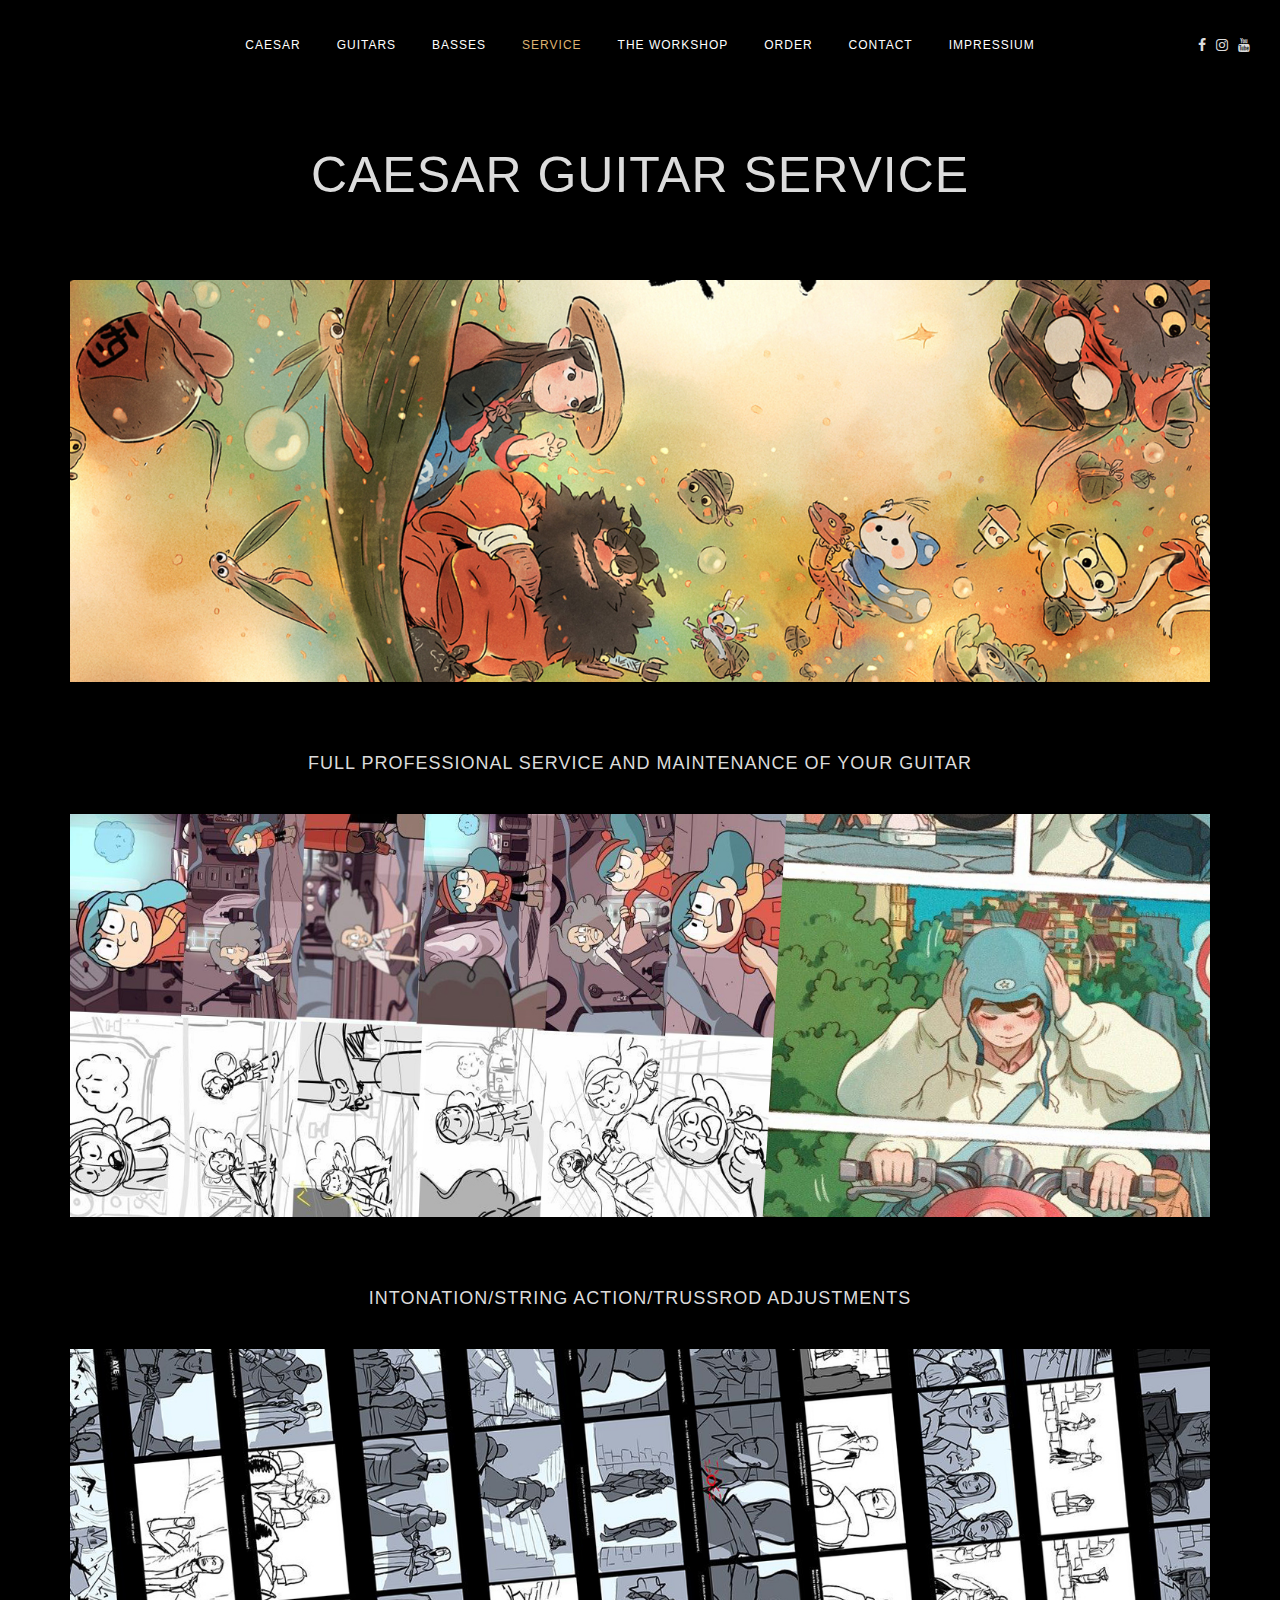
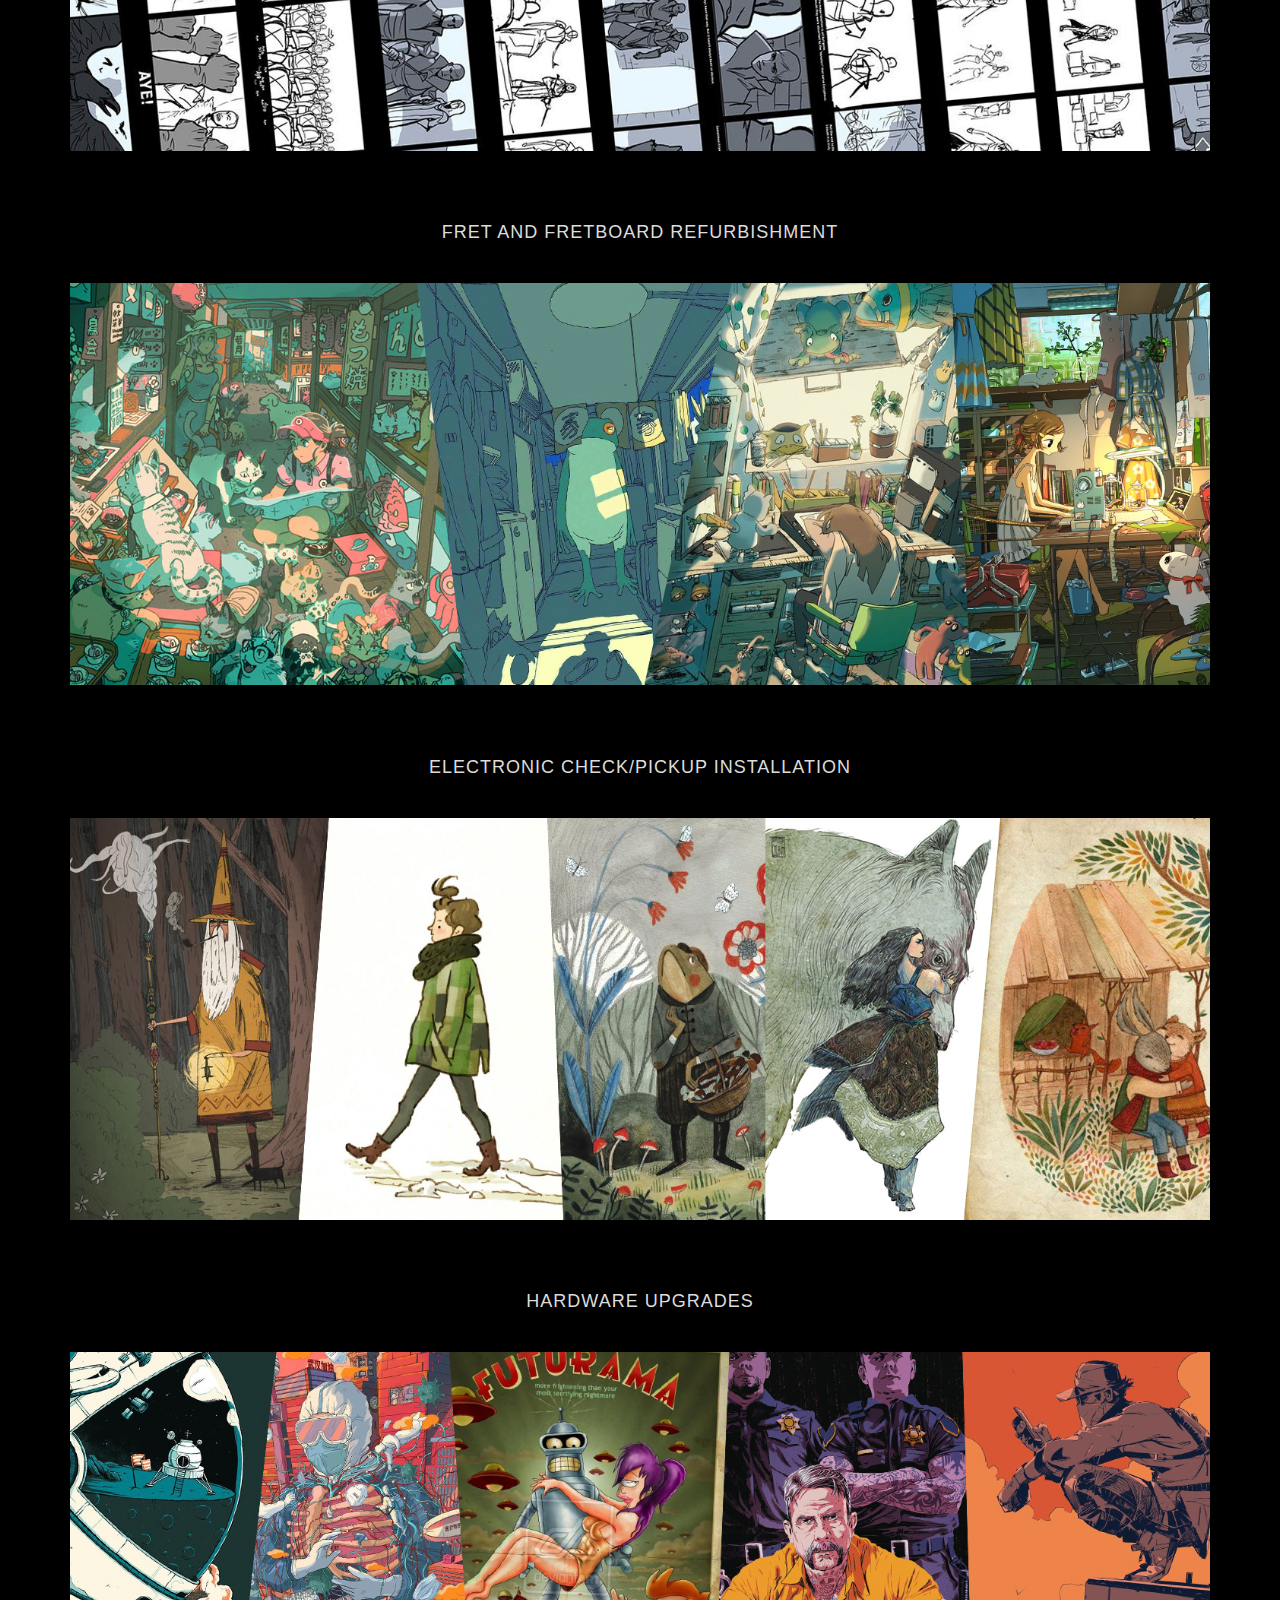
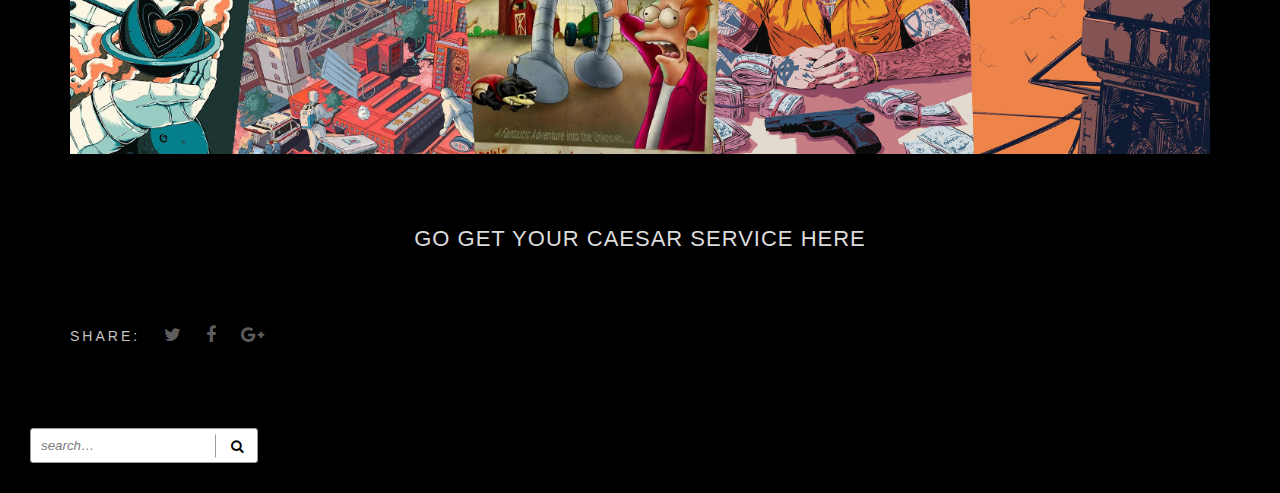
<file: pages/service.html>
<!DOCTYPE html>

<html lang="en">
<head>
    <meta charset="UTF-8"/>
    <meta name="viewport" content="width=device-width, initial-scale=1, maximum-scale=1">
    <link rel="icon" href="../img/logo/logo_32x32.jpg" sizes="32x32"/>
    <link rel="icon" href="../img/logo/logo_192x192.jpg" sizes="192x192"/>
    <link rel="apple-touch-icon-precomposed" href="../img/logo/logo_180x180.jpg" sizes="180x180"/>
    <link rel="stylesheet" href="../css/index.css">
    <script
            src="https://code.jquery.com/jquery-3.6.1.min.js"
            integrity="sha256-o88AwQnZB+VDvE9tvIXrMQaPlFFSUTR+nldQm1LuPXQ="
            crossorigin="anonymous"></script>
    <title>Service</title>
</head>
<body class="page-template-default page page-id-2504 custom-background wpb-js-composer js-comp-ver-5.4.5 vc_responsive">
<div id="lc_swp_wrapper">
    <header id="lc_page_header" class="header_centered_menu_logo_left lc_sticky_menu">
        <div class="n-desktop-nav">
            <div class="n-desktop-nav__links-bar">
                <nav class="classic_menu">
                    <ul id="menu-main-menu" class="menu classic_menu__ul">
                        <li id="menu-item-2321" class="menu-item menu-item-type-custom menu-item-object-custom menu-item-home menu-item-2321"><a href="../index.html">CAESAR</a></li>
                        <li id="menu-item-2555" class="menu-item menu-item-type-post_type menu-item-object-page menu-item-2555"><a href="guitars.html">GUITARS</a></li>
                        <li id="menu-item-2638" class="menu-item menu-item-type-post_type menu-item-object-page menu-item-2638"><a href="basses.html">BASSES</a></li>
                        <li id="menu-item-2548" class="menu-item menu-item-type-post_type menu-item-object-page current-menu-item page_item page-item-2504 current_page_item menu-item-2548"> <a href="service.html">SERVICE</a></li>
                        <li id="menu-item-2683" class="menu-item menu-item-type-post_type menu-item-object-page menu-item-2683"><a href="workshop.html">THE WORKSHOP</a></li>
                        <li id="menu-item-2757" class="menu-item menu-item-type-post_type menu-item-object-page menu-item-2757"><a href="order.html">ORDER</a></li>
                        <li id="menu-item-2436" class="menu-item menu-item-type-post_type menu-item-object-page menu-item-2436"><a href="contact.html">CONTACT</a></li>
                        <li id="menu-item-2427" class="menu-item menu-item-type-post_type menu-item-object-page menu-item-2427"><a href="impressum.html">IMPRESSIUM</a></li>
                    </ul>
                </nav>
            </div>
            <div class="n-social-media-nav">
                <div class="classic_header_icons">
                    <div class="n-social-media-nav__holder">
                        <a href="#" target="_blank">
                            <i class="fa fa-facebook n-social-media-nav__icon"></i>
                        </a>
                        <a href="#" target="_blank">
                            <i class="fa fa-instagram  n-social-media-nav__icon"></i>
                        </a>
                        <a href="#" target="_blank">
                            <i class="fa fa-youtube  n-social-media-nav__icon"></i>
                        </a>
                    </div>
                </div>
            </div>
        </div>
        <div class="header_inner lc_mobile_menu lc_swp_full">
            <div id="mobile_logo" class="lc_logo_centered">
                <a href="index.html"> </a>
            </div>
            <div class="creative_right">
                <div class="hmb_menu hmb_mobile">
                    <div class="hmb_inner">
                        <span class="hmb_line hmb1 transition2 mobile_hmb_line"></span>
                        <span class="hmb_line hmb2 transition2 mobile_hmb_line"></span>
                        <span class="hmb_line hmb3 transition2 mobile_hmb_line"></span>
                    </div>
                </div>
            </div>
            <div class="creative_left">
                <div class="mobile_menu_icon creative_header_icon lc_social_icon">
                    <a href="#" target="_blank" class="mobile_menu_icon">
                        <i class="fa fa-facebook"></i>
                    </a>
                </div>
                <div class="mobile_menu_icon creative_header_icon lc_social_icon">
                    <a href="#" target="_blank" class="mobile_menu_icon">
                        <i class="fa fa-instagram"></i>
                    </a>
                </div>
                <div class="mobile_menu_icon creative_header_icon lc_social_icon">
                    <a href="#" target="_blank"
                       class="mobile_menu_icon">
                        <i class="fa fa-youtube"></i>
                    </a>
                </div>
            </div>
        </div>
        <div class="mobile_navigation_container lc_swp_full transition3">
            <nav class="mobile_navigation">
                <ul id="menu-main-menu-1" class="menu">
                    <li class="menu-item menu-item-type-custom menu-item-object-custom menu-item-home menu-item-2321"><a href="../index.html">CAESAR</a></li>
                    <li class="menu-item menu-item-type-post_type menu-item-object-page menu-item-2555"><a href="guitars.html">GUITARS</a></li>
                    <li class="menu-item menu-item-type-post_type menu-item-object-page menu-item-2638"><a href="basses.html">BASSES</a></li>
                    <li class="menu-item menu-item-type-post_type menu-item-object-page current-menu-item page_item page-item-2504 current_page_item menu-item-2548"> <a href="service.html">SERVICE</a></li> href="workshop.html">THE WORKSHOP</a></li>
                    <li class="menu-item menu-item-type-post_type menu-item-object-page menu-item-2757"><a href="order.html">ORDER</a></li>
                    <li class="menu-item menu-item-type-post_type menu-item-object-page menu-item-2436"><a href="contact.html">CONTACT</a></li>
                    <li class="menu-item menu-item-type-post_type menu-item-object-page menu-item-2427"><a href="impressum.html">IMPRESSIUM</a></li>
                </ul>
            </nav>
        </div>
    </header>
    <div id="heading_area" class=" default_cs no_subtitle">

        <div class="heading_content_container lc_swp_boxed no_subtitle">
            <div class="heading_titles_container">
                <div class="heading_area_title title_transparent_color no_subtitle">
                    <h1 class="title_transparent_color"> CAESAR GUITAR SERVICE </h1>
                </div>
            </div>
        </div>
    </div>
    <div id="lc_swp_content" data-minheight="200" class="white_on_black">
        <div class="lc_content_full lc_swp_boxed lc_basic_content_padding">
            <div class="vc_row wpb_row vc_row-fluid">
                <div class="wpb_column vc_column_container vc_col-sm-12">
                    <div class="vc_column-inner ">
                        <div class="wpb_wrapper">
                            <div class="wpb_single_image wpb_content_element vc_align_center  vc_custom_1525898322542">
                                <figure class="wpb_wrapper vc_figure">
                                    <div class="vc_single_image-wrapper   vc_box_border_grey"><img width="1500"
                                                                                                   height="529"
                                                                                                   src="../img/products/GUITAR-SERVICE-HEADER-4.jpg"
                                                                                                   class="vc_single_image-img attachment-full"
                                                                                                   alt=""

                                                                                                   sizes="(max-width: 1500px) 100vw, 1500px"/>
                                    </div>
                                </figure>
                            </div>
                        </div>
                    </div>
                </div>
            </div>
            <div class="vc_row wpb_row vc_row-fluid">
                <div class="wpb_column vc_column_container vc_col-sm-12">
                    <div class="vc_column-inner ">
                        <div class="wpb_wrapper">
                            <div class="wpb_text_column wpb_content_element ">
                                <div class="wpb_wrapper">
                                    <h5 style="text-align: center;">FULL PROFESSIONAL SERVICE AND MAINTENANCE OF YOUR
                                        GUITAR</h5>
                                </div>
                            </div>
                        </div>
                    </div>
                </div>
            </div>
            <div class="vc_row wpb_row vc_row-fluid">
                <div class="wpb_column vc_column_container vc_col-sm-12">
                    <div class="vc_column-inner ">
                        <div class="wpb_wrapper">
                            <div class="wpb_single_image wpb_content_element vc_align_center">

                                <figure class="wpb_wrapper vc_figure">
                                    <a href="../img/products/SERVICE5-1024x361.jpg" target="_self"
                                       class="vc_single_image-wrapper   vc_box_border_grey"><img width="1500"
                                                                                                 height="529"
                                                                                                 src="../img/products/SERVICE5.jpg"
                                                                                                 class="vc_single_image-img attachment-full"
                                                                                                 alt=""

                                                                                                 sizes="(max-width: 1500px) 100vw, 1500px"/></a>
                                </figure>
                            </div>
                        </div>
                    </div>
                </div>
            </div>
            <div class="vc_row wpb_row vc_row-fluid">
                <div class="wpb_column vc_column_container vc_col-sm-12">
                    <div class="vc_column-inner ">
                        <div class="wpb_wrapper">
                            <div class="wpb_text_column wpb_content_element ">
                                <div class="wpb_wrapper">
                                    <h5 style="text-align: center;">INTONATION/STRING ACTION/TRUSSROD ADJUSTMENTS</h5>
                                </div>
                            </div>
                        </div>
                    </div>
                </div>
            </div>
            <div class="vc_row wpb_row vc_row-fluid">
                <div class="wpb_column vc_column_container vc_col-sm-12">
                    <div class="vc_column-inner ">
                        <div class="wpb_wrapper">
                            <div class="wpb_single_image wpb_content_element vc_align_center">
                                <figure class="wpb_wrapper vc_figure">
                                    <a href="../img/products/SERVICE7-1024x361.jpg" target="_self"
                                       class="vc_single_image-wrapper   vc_box_border_grey"><img width="1500"
                                                                                                 height="529"
                                                                                                 src="../img/products/SERVICE7.jpg"
                                                                                                 class="vc_single_image-img attachment-full"
                                                                                                 alt=""

                                                                                                 sizes="(max-width: 1500px) 100vw, 1500px"/></a>
                                </figure>
                            </div>
                        </div>
                    </div>
                </div>
            </div>
            <div class="vc_row wpb_row vc_row-fluid">
                <div class="wpb_column vc_column_container vc_col-sm-12">
                    <div class="vc_column-inner ">
                        <div class="wpb_wrapper">
                            <div class="wpb_text_column wpb_content_element ">
                                <div class="wpb_wrapper">
                                    <h5 style="text-align: center;">FRET AND FRETBOARD REFURBISHMENT</h5>
                                </div>
                            </div>
                        </div>
                    </div>
                </div>
            </div>
            <div class="vc_row wpb_row vc_row-fluid">
                <div class="wpb_column vc_column_container vc_col-sm-12">
                    <div class="vc_column-inner ">
                        <div class="wpb_wrapper">
                            <div class="wpb_single_image wpb_content_element vc_align_center">
                                <figure class="wpb_wrapper vc_figure">
                                    <a href="../img/products/SERVICE8-1024x361.jpg" target="_self"
                                       class="vc_single_image-wrapper   vc_box_border_grey"><img width="1500"
                                                                                                 height="529"
                                                                                                 src="../img/products/SERVICE8.jpg"
                                                                                                 class="vc_single_image-img attachment-full"
                                                                                                 alt=""

                                                                                                 sizes="(max-width: 1500px) 100vw, 1500px"/></a>
                                </figure>
                            </div>
                        </div>
                    </div>
                </div>
            </div>
            <div class="vc_row wpb_row vc_row-fluid">
                <div class="wpb_column vc_column_container vc_col-sm-12">
                    <div class="vc_column-inner ">
                        <div class="wpb_wrapper">
                            <div class="wpb_text_column wpb_content_element ">
                                <div class="wpb_wrapper">
                                    <h5 style="text-align: center;">ELECTRONIC CHECK/PICKUP INSTALLATION</h5>
                                </div>
                            </div>
                        </div>
                    </div>
                </div>
            </div>
            <div class="vc_row wpb_row vc_row-fluid">
                <div class="wpb_column vc_column_container vc_col-sm-12">
                    <div class="vc_column-inner ">
                        <div class="wpb_wrapper">
                            <div class="wpb_single_image wpb_content_element vc_align_center">
                                <figure class="wpb_wrapper vc_figure">
                                    <a href="../img/products/SERVICE9-1024x361.jpg" target="_self"
                                       class="vc_single_image-wrapper   vc_box_border_grey"><img width="1500"
                                                                                                 height="529"
                                                                                                 src="../img/products/SERVICE9.jpg"
                                                                                                 class="vc_single_image-img attachment-full"
                                                                                                 alt=""

                                                                                                 sizes="(max-width: 1500px) 100vw, 1500px"/></a>
                                </figure>
                            </div>
                        </div>
                    </div>
                </div>
            </div>
            <div class="vc_row wpb_row vc_row-fluid">
                <div class="wpb_column vc_column_container vc_col-sm-12">
                    <div class="vc_column-inner ">
                        <div class="wpb_wrapper">
                            <div class="wpb_text_column wpb_content_element ">
                                <div class="wpb_wrapper">
                                    <h5 style="text-align: center;">HARDWARE UPGRADES</h5>
                                </div>
                            </div>
                        </div>
                    </div>
                </div>
            </div>
            <div class="vc_row wpb_row vc_row-fluid">
                <div class="wpb_column vc_column_container vc_col-sm-12">
                    <div class="vc_column-inner ">
                        <div class="wpb_wrapper">
                            <div class="wpb_single_image wpb_content_element vc_align_center">

                                <figure class="wpb_wrapper vc_figure">
                                    <a href="../img/products/SERVICE10-1024x361.jpg" target="_self"
                                       class="vc_single_image-wrapper   vc_box_border_grey"><img width="1500"
                                                                                                 height="529"
                                                                                                 src="../img/products/SERVICE10.jpg"
                                                                                                 class="vc_single_image-img attachment-full"
                                                                                                 alt=""

                                                                                                 sizes="(max-width: 1500px) 100vw, 1500px"/></a>
                                </figure>
                            </div>
                        </div>
                    </div>
                </div>
            </div>
            <div class="vc_row wpb_row vc_row-fluid">
                <div class="wpb_column vc_column_container vc_col-sm-12">
                    <div class="vc_column-inner ">
                        <div class="wpb_wrapper">
                            <div class="wpb_text_column wpb_content_element ">
                                <div class="wpb_wrapper">
                                    <h4 style="text-align: center;"><a href="contact.html"><strong>GO GET YOUR CAESAR
                                        SERVICE HERE</strong></a></h4>
                                </div>
                            </div>
                        </div>
                    </div>
                </div>
            </div>
            <div class="lc_sharing_icons">
                <span class="lc_share_item_text">Share:</span>
                <a href="#" target="_blank" class="lc_share_item">
                    <i class="fa fa-twitter" aria-hidden="true"></i>
                </a>
                <a href="#" target="_blank" class="lc_share_item">
                    <i class="fa fa-facebook" aria-hidden="true"></i>
                </a>
                <a href="#" target="_blank" class="lc_share_item">
                    <i class="fa fa-google-plus" aria-hidden="true"></i>
                </a>
            </div>
        </div>
    </div>
    <div id="footer_sidebars">
        <div id="footer_sidebars_inner" class="clearfix lc_swp_full">
            <div id="footer_sidebar1" class="lc_footer_sidebar white_on_black">
                <div id="search-2" class="widget widget_search">
                    <form role="search" method="get" class="search-form" action="../index.html">
                        <input name="s" id="service_02" required type="search" value=""
                               placeholder="search&hellip;"
                               class="input-search">
                        <label for="service_02"></label>
                        <button type="submit" class="search-submit" title="Search">
                            <i class="fa fa-search"></i>
                        </button>
                    </form>
                </div>
            </div>
            <div id="footer_sidebar2" class="lc_footer_sidebar white_on_black">
            </div>
            <div id="footer_sidebar3" class="lc_footer_sidebar white_on_black">
            </div>
            <div id="footer_sidebar4" class="lc_footer_sidebar white_on_black">
            </div>
        </div>
        <div class="lc_swp_overlay footer_widget_overlay" data-color="rgba(19, 19, 19, 1)">
        </div>
    </div>
    <div id="lc_global_search">
        <div class="lc_global_search_inner">
            <form role="search" method="get" class="search-form" action="../index.html">
                <input name="s" id="service_01" required type="search" value=""
                       placeholder="search&hellip;"
                       class="input-search">
                <label for="service_01"></label>
                <button type="submit" class="search-submit" title="Search">
                    <i class="fa fa-search"></i>
                </button>
            </form>
            <div class="close_search_form">
                <i class="fa fa-times"></i>
            </div>
        </div>
    </div>
</div>
<script src="../js/lucille_swp.js"></script>
</body>
</html>
</file>
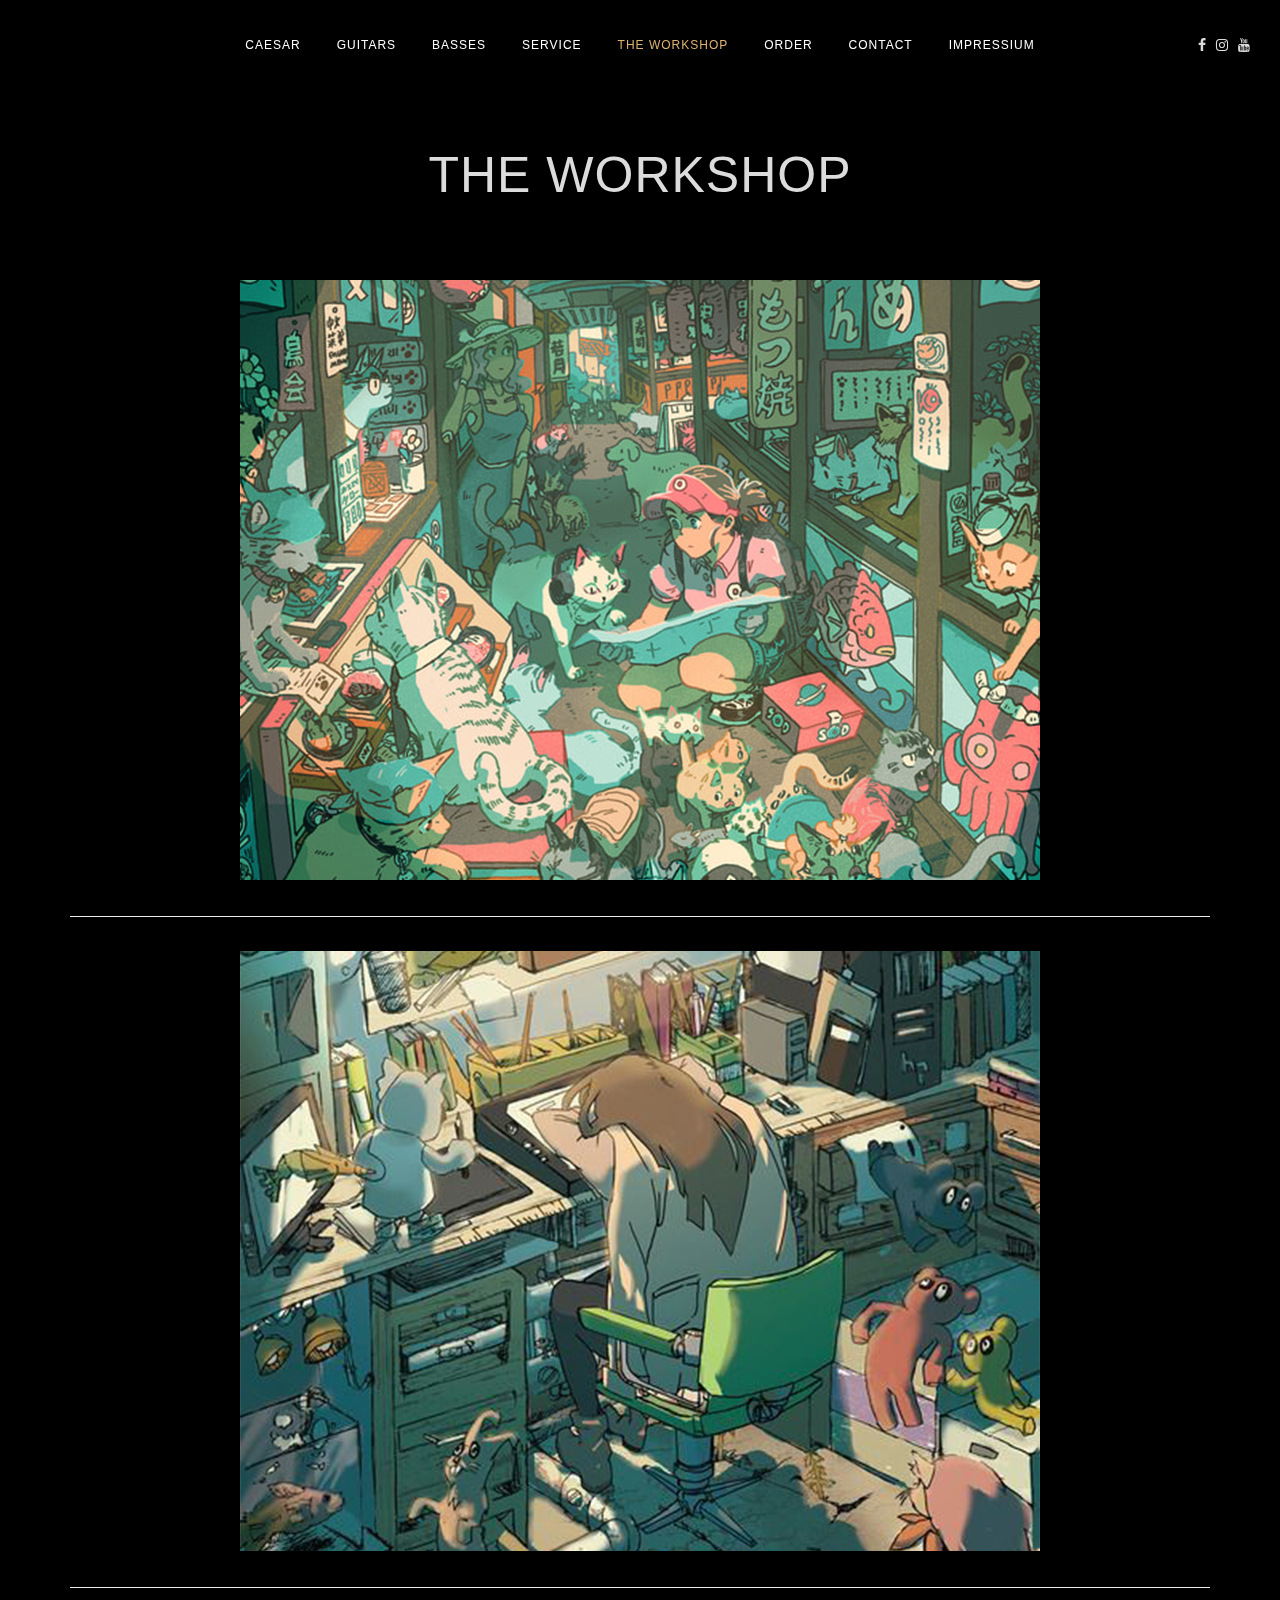
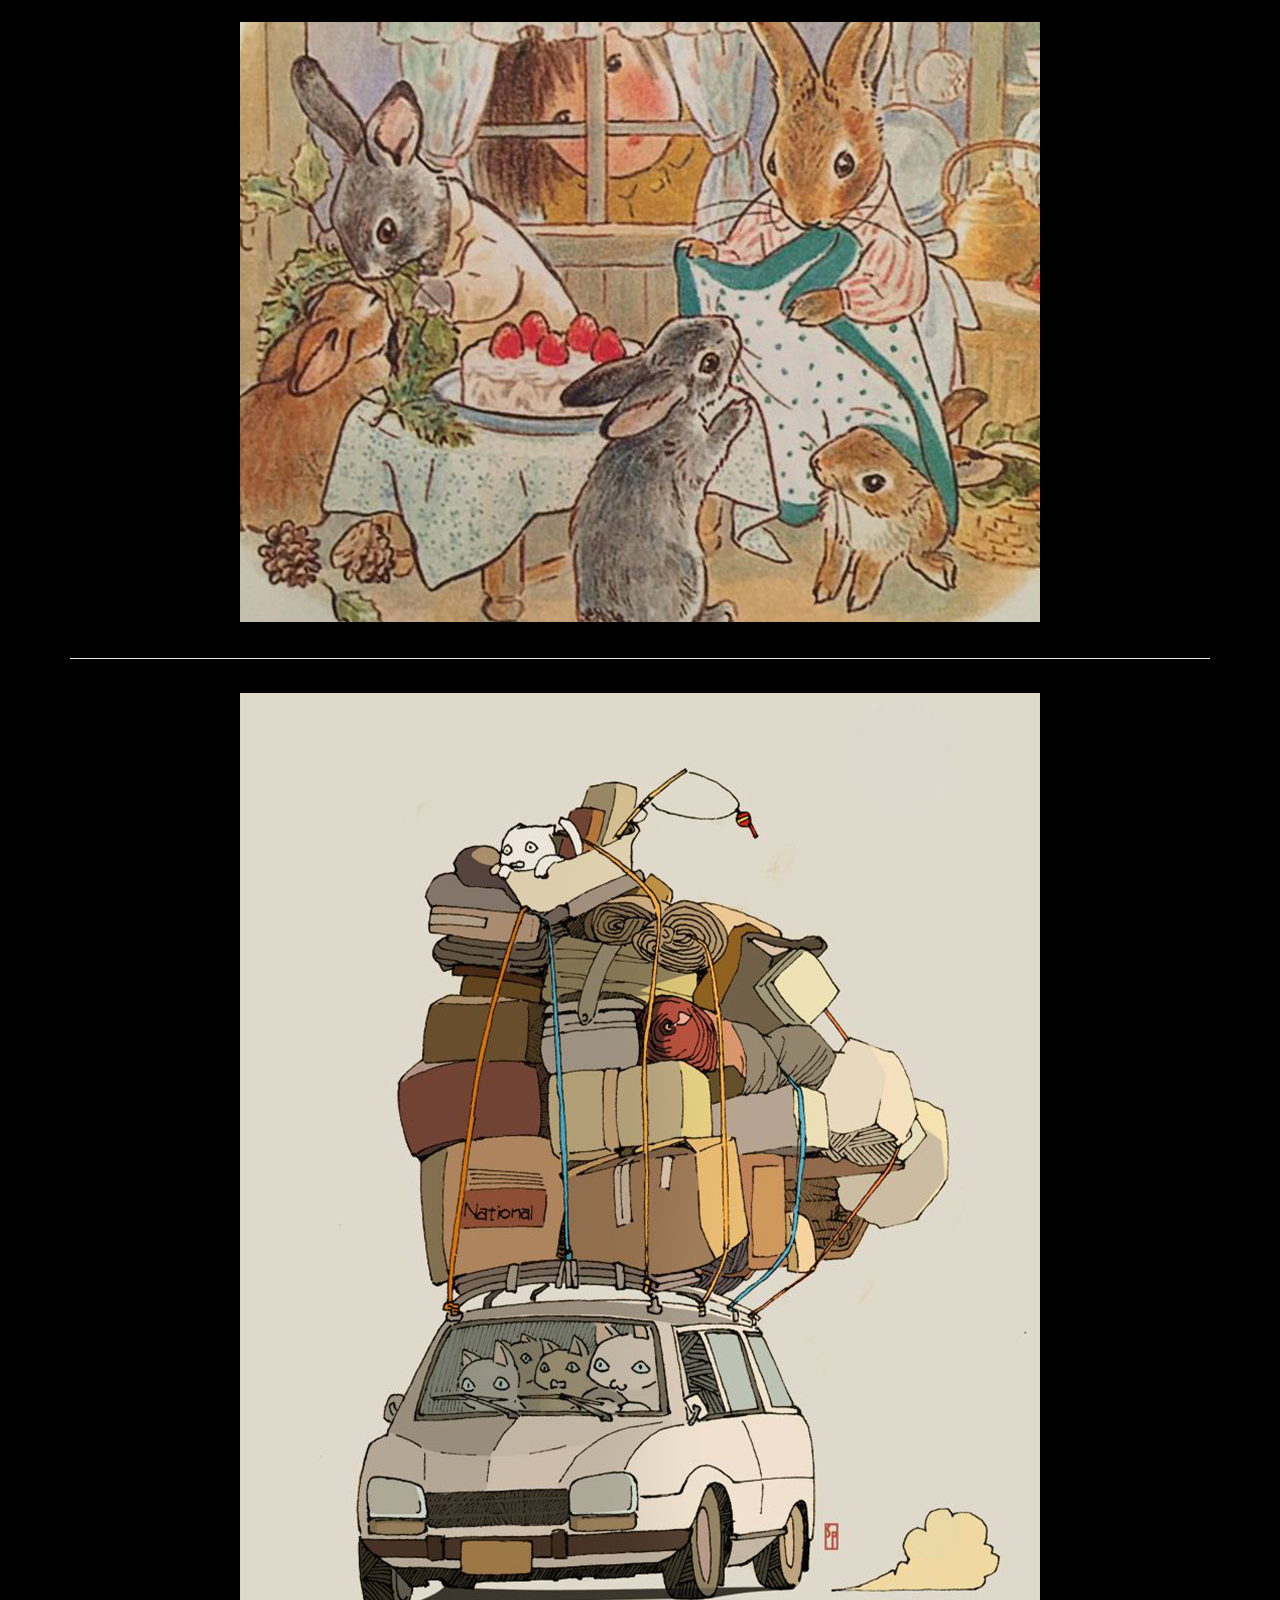
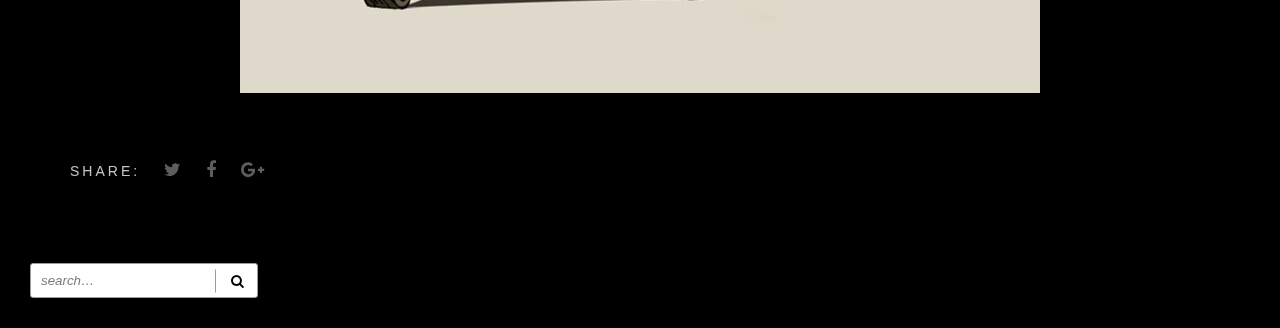
<file: pages/workshop.html>
<!DOCTYPE html>
<html lang="en">
<head>
	<meta charset="UTF-8"/>
	<meta name="viewport" content="width=device-width, initial-scale=1, maximum-scale=1">
	<link rel="icon" href="../img/logo/logo_32x32.jpg" sizes="32x32"/>
	<link rel="icon" href="../img/logo/logo_192x192.jpg" sizes="192x192"/>
	<link rel="apple-touch-icon-precomposed" href="../img/logo/logo_180x180.jpg" sizes="180x180"/>
	<link rel="stylesheet" href="../css/index.css">
	<script
			src="https://code.jquery.com/jquery-3.6.1.min.js"
			integrity="sha256-o88AwQnZB+VDvE9tvIXrMQaPlFFSUTR+nldQm1LuPXQ="
			crossorigin="anonymous"></script>
	<title>The Workshop</title>
</head>
<body class="page-template-default page page-id-2236 custom-background wpb-js-composer js-comp-ver-5.4.5 vc_responsive">
	<div id="lc_swp_wrapper">
		<header id="lc_page_header" class="header_centered_menu_logo_left lc_sticky_menu">
			<div class="n-desktop-nav">
				<div class="n-desktop-nav__links-bar">
					<nav class="classic_menu">
						<ul id="menu-main-menu" class="menu classic_menu__ul">
							<li id="menu-item-2321" class="menu-item menu-item-type-custom menu-item-object-custom menu-item-home menu-item-2321"><a href="../index.html">CAESAR</a></li>
							<li id="menu-item-2555" class="menu-item menu-item-type-post_type menu-item-object-page menu-item-2555"><a href="guitars.html">GUITARS</a></li>
							<li id="menu-item-2638" class="menu-item menu-item-type-post_type menu-item-object-page menu-item-2638"><a href="basses.html">BASSES</a></li>
							<li id="menu-item-2548" class="menu-item menu-item-type-post_type menu-item-object-page menu-item-2548"><a href="service.html">SERVICE</a></li>
							<li id="menu-item-2683" class="menu-item menu-item-type-post_type menu-item-object-page current-menu-item page_item page-item-2236 current_page_item menu-item-2683"><a href="workshop.html">THE WORKSHOP</a></li>
							<li id="menu-item-2757" class="menu-item menu-item-type-post_type menu-item-object-page menu-item-2757"><a href="order.html">ORDER</a></li>
							<li id="menu-item-2436" class="menu-item menu-item-type-post_type menu-item-object-page menu-item-2436"><a href="contact.html">CONTACT</a></li>
							<li id="menu-item-2427" class="menu-item menu-item-type-post_type menu-item-object-page menu-item-2427"><a href="impressum.html">IMPRESSIUM</a></li>
						</ul>
					</nav>
				</div>
				<div class="n-social-media-nav">
					<div class="classic_header_icons">
						<div class="n-social-media-nav__holder">
							<a href="#" target="_blank">
								<i class="fa fa-facebook n-social-media-nav__icon"></i>
							</a>
							<a href="#" target="_blank">
								<i class="fa fa-instagram  n-social-media-nav__icon"></i>
							</a>
							<a href="#" target="_blank">
								<i class="fa fa-youtube  n-social-media-nav__icon"></i>
							</a>
						</div>
					</div>
				</div>
			</div>
			<div class="header_inner lc_mobile_menu lc_swp_full">
				<div id="mobile_logo" class="lc_logo_centered">
					<a href="index.html"> </a>
				</div>
				<div class="creative_right">
					<div class="hmb_menu hmb_mobile">
						<div class="hmb_inner">
							<span class="hmb_line hmb1 transition2 mobile_hmb_line"></span>
							<span class="hmb_line hmb2 transition2 mobile_hmb_line"></span>
							<span class="hmb_line hmb3 transition2 mobile_hmb_line"></span>
						</div>
					</div>
				</div>
				<div class="creative_left">
					<div class="mobile_menu_icon creative_header_icon lc_social_icon">
						<a href="#" target="_blank" class="mobile_menu_icon">
							<i class="fa fa-facebook"></i>
						</a>
					</div>
					<div class="mobile_menu_icon creative_header_icon lc_social_icon">
						<a href="#" target="_blank" class="mobile_menu_icon">
							<i class="fa fa-instagram"></i>
						</a>
					</div>
					<div class="mobile_menu_icon creative_header_icon lc_social_icon">
						<a href="#" target="_blank"
						   class="mobile_menu_icon">
							<i class="fa fa-youtube"></i>
						</a>
					</div>
				</div>
			</div>
			<div class="mobile_navigation_container lc_swp_full transition3">
				<nav class="mobile_navigation">
					<ul id="menu-main-menu-1" class="menu">
						<li class="menu-item menu-item-type-custom menu-item-object-custom menu-item-home menu-item-2321"><a href="../index.html">CAESAR</a></li>
						<li class="menu-item menu-item-type-post_type menu-item-object-page menu-item-2555"><a href="guitars.html">GUITARS</a></li>
						<li class="menu-item menu-item-type-post_type menu-item-object-page menu-item-2638"><a href="basses.html">BASSES</a></li>
						<li class="menu-item menu-item-type-post_type menu-item-object-page menu-item-2548"><a href="service.html">SERVICE</a></li>
						<li class="menu-item menu-item-type-post_type menu-item-object-page current-menu-item page_item page-item-2236 current_page_item menu-item-2683"><a href="workshop.html">THE WORKSHOP</a></li>
						<li class="menu-item menu-item-type-post_type menu-item-object-page menu-item-2757"><a href="order.html">ORDER</a></li>
						<li class="menu-item menu-item-type-post_type menu-item-object-page menu-item-2436"><a href="contact.html">CONTACT</a></li>
						<li class="menu-item menu-item-type-post_type menu-item-object-page menu-item-2427"><a href="impressum.html">IMPRESSIUM</a></li>
					</ul>
				</nav>
			</div>
		</header>
<div id="heading_area" class=" default_cs no_subtitle">
	<div class="heading_content_container lc_swp_boxed no_subtitle">
		<div class="heading_titles_container">
			<div class="heading_area_title title_transparent_color no_subtitle">
				<h1 class="title_transparent_color"> THE WORKSHOP </h1>
			</div>	
					</div>
	</div>

</div>
		<div id="lc_swp_content" data-minheight="200" class="white_on_black">
<div class="lc_content_full lc_swp_boxed lc_basic_content_padding">
			<div class="vc_row wpb_row vc_row-fluid"><div class="wpb_column vc_column_container vc_col-sm-12"><div class="vc_column-inner "><div class="wpb_wrapper">
	<div  class="wpb_single_image wpb_content_element vc_align_center">

		<figure class="wpb_wrapper vc_figure">
			<div class="vc_single_image-wrapper   vc_box_border_grey"><img width="800" height="600" src="../img/products/1-1.jpg" class="vc_single_image-img attachment-full" alt=""  /></div>
		</figure>
	</div>
<div class="vc_separator wpb_content_element vc_separator_align_center vc_sep_width_100 vc_sep_pos_align_center vc_separator_no_text vc_sep_color_grey" ><span class="vc_sep_holder vc_sep_holder_l"><span  class="vc_sep_line"></span></span><span class="vc_sep_holder vc_sep_holder_r"><span  class="vc_sep_line"></span></span>
</div>
	<div  class="wpb_single_image wpb_content_element vc_align_center">
		
		<figure class="wpb_wrapper vc_figure">
			<div class="vc_single_image-wrapper   vc_box_border_grey"><img width="800" height="600" src="../img/products/2.jpg" class="vc_single_image-img attachment-full" alt=""  /></div>
		</figure>
	</div>
</div></div></div></div><div class="vc_row wpb_row vc_row-fluid"><div class="wpb_column vc_column_container vc_col-sm-12"><div class="vc_column-inner "><div class="wpb_wrapper"><div class="vc_separator wpb_content_element vc_separator_align_center vc_sep_width_100 vc_sep_pos_align_center vc_separator_no_text vc_sep_color_grey" ><span class="vc_sep_holder vc_sep_holder_l"><span  class="vc_sep_line"></span></span><span class="vc_sep_holder vc_sep_holder_r"><span  class="vc_sep_line"></span></span>
</div>
	<div  class="wpb_single_image wpb_content_element vc_align_center">
		
		<figure class="wpb_wrapper vc_figure">
			<div class="vc_single_image-wrapper   vc_box_border_grey"><img width="800" height="600" src="../img/products/3.jpg" class="vc_single_image-img attachment-full" alt=""  sizes="(max-width: 800px) 100vw, 800px" /></div>
		</figure>
	</div>
<div class="vc_separator wpb_content_element vc_separator_align_center vc_sep_width_100 vc_sep_pos_align_center vc_separator_no_text vc_sep_color_grey" ><span class="vc_sep_holder vc_sep_holder_l"><span  class="vc_sep_line"></span></span><span class="vc_sep_holder vc_sep_holder_r"><span  class="vc_sep_line"></span></span>
</div>
	<div  class="wpb_single_image wpb_content_element vc_align_center">
		
		<figure class="wpb_wrapper vc_figure">
			<div class="vc_single_image-wrapper   vc_box_border_grey"><img width="800" height="1000" src="../img/products/4.jpg" class="vc_single_image-img attachment-full" alt=""  sizes="(max-width: 800px) 100vw, 800px" /></div>
		</figure>
	</div>
</div></div></div></div>
		
		<div class="lc_sharing_icons">
			<span class="lc_share_item_text">Share:</span>
			<a href="#" target="_blank" class="lc_share_item">
				<i class="fa fa-twitter" aria-hidden="true"></i>
			</a>	

			<a href="#" target="_blank" class="lc_share_item">
				<i class="fa fa-facebook" aria-hidden="true"></i>
			</a>

			<a href="#" target="_blank" class="lc_share_item">
				<i class="fa fa-google-plus" aria-hidden="true"></i>
			</a>	

					</div>

					</div>
	
	</div> <!--#lc_swp_content-->
					<div id="footer_sidebars">
					<div id="footer_sidebars_inner" class="clearfix lc_swp_full">
						<div id="footer_sidebar1" class="lc_footer_sidebar white_on_black">
							<div id="search-2" class="widget widget_search"><form role="search" method="get" class="search-form" action="../index.html">
	<input name="s" id="workshop_02" required type="search" value=""
                   placeholder="search&hellip;"
                   class="input-search">
								<label for="workshop_02"></label>
    <button type="submit" class="search-submit" title="Search">
        <i class="fa fa-search"></i>
    </button>
</form>

</div>						</div>

						<div id="footer_sidebar2" class="lc_footer_sidebar white_on_black">
													</div>

						<div id="footer_sidebar3" class="lc_footer_sidebar white_on_black">
													</div>

						<div id="footer_sidebar4" class="lc_footer_sidebar white_on_black">
													</div>
					</div>

											<div class="lc_swp_overlay footer_widget_overlay" data-color="rgba(19, 19, 19, 1)">
						</div>
									</div>

							<div class="canvas_overlay lc_swp_bg_color" data-color="#000000"></div>
			<div id="lc_global_search">
	<div class="lc_global_search_inner">
		<form role="search" method="get" class="search-form" action="../index.html">
	<input name="s" id="workshop_01" required type="search" value=""
                   placeholder="search&hellip;"
                   class="input-search">
			<label for="workshop_01"></label>
    <button type="submit" class="search-submit" title="Search">
        <i class="fa fa-search"></i>
    </button>
</form>
		<div class="close_search_form">
			<i class="fa fa-times"></i>
		</div>
	</div>
</div>
	</div>
	<script src="../js/lucille_swp.js"></script>
		</body>
</html>
</file>
<file: css/index.css>
@import "main.css";
@import "js_composer.min.css@ver=5.4.5.css";
@import "style.css@ver=4.9.3.css";
@import "default_fonts.css@ver=4.9.3.css";
@import "white_on_black.css@ver=4.9.3.css";
@import "font-awesome.min.css@ver=4.9.3.css";
@import "./nav/desktop_nav.css";
</file>
<file: css/form_order/fluent-forms-public.css@ver=3.6.51.css>
.fluentform .clearfix:after,.fluentform .clearfix:before,.fluentform .ff-el-group:after,.fluentform .ff-el-group:before,.fluentform .ff-el-repeat .ff-el-input--content:after,.fluentform .ff-el-repeat .ff-el-input--content:before,.fluentform .ff-step-body:after,.fluentform .ff-step-body:before{display:table;content:" "}.fluentform .clearfix:after,.fluentform .ff-el-group:after,.fluentform .ff-el-repeat .ff-el-input--content:after,.fluentform .ff-step-body:after{clear:both}@font-face{font-family:fluentform;src:url(../fonts/fluentform.eot@bd247f4736d5cb3fc5fcb8b8650cc549);src:url(../fonts/fluentform.eot@bd247f4736d5cb3fc5fcb8b8650cc549) format("embedded-opentype"),url(../fonts/fluentform.woff@483735301c8b46d6edb8fded7b6c75d7) format("woff"),url(../fonts/fluentform.ttf@9209f40bff8597892e6b2e91e8a79507) format("truetype"),url(../fonts/fluentform.svg@ce3318fa2f1123ecc0fde93bd4a30375) format("svg");font-weight:400;font-style:normal}.fluentform .ff-icon:before{font-family:fluentform!important;font-style:normal!important;font-weight:400!important;font-variant:normal!important;text-transform:none!important;speak:none;line-height:1;-webkit-font-smoothing:antialiased;-moz-osx-font-smoothing:grayscale}.fluentform [class*=" ff-icon-"],.fluentform [class^=ff-icon-]{display:inline-block;font:normal normal normal 14px/1 fluentform;font-size:inherit;text-rendering:auto;-webkit-font-smoothing:antialiased;-moz-osx-font-smoothing:grayscale;vertical-align:middle}.fluentform .icon-trash-o:before{content:"\E000"}.fluentform .icon-pencil:before{content:"\E001"}.fluentform .icon-clone:before{content:"\E002"}.fluentform .icon-arrows:before{content:"\E003"}.fluentform .icon-user:before{content:"\E004"}.fluentform .icon-text-width:before{content:"\E005"}.fluentform .icon-unlock-alt:before{content:"\E006"}.fluentform .icon-paragraph:before{content:"\E007"}.fluentform .icon-columns:before{content:"\E008"}.fluentform .icon-plus-circle:before{content:"\E009"}.fluentform .icon-minus-circle:before{content:"\E00A"}.fluentform .icon-link:before{content:"\E00B"}.fluentform .icon-envelope-o:before{content:"\E00C"}.fluentform .icon-caret-square-o-down:before{content:"\E00D"}.fluentform .icon-list-ul:before{content:"\E00E"}.fluentform .icon-dot-circle-o:before{content:"\E00F"}.fluentform .icon-check-square-o:before{content:"\E010"}.fluentform .icon-eye-slash:before{content:"\E011"}.fluentform .icon-picture-o:before{content:"\E012"}.fluentform .icon-calendar-o:before{content:"\E013"}.fluentform .icon-upload:before{content:"\E014"}.fluentform .icon-globe:before{content:"\E015"}.fluentform .icon-pound:before{content:"\E016"}.fluentform .icon-map-marker:before{content:"\E017"}.fluentform .icon-credit-card:before{content:"\E018"}.fluentform .icon-step-forward:before{content:"\E019"}.fluentform .icon-code:before{content:"\E01A"}.fluentform .icon-html5:before{content:"\E01B"}.fluentform .icon-qrcode:before{content:"\E01C"}.fluentform .icon-certificate:before{content:"\E01D"}.fluentform .icon-star-half-o:before{content:"\E01E"}.fluentform .icon-eye:before{content:"\E01F"}.fluentform .icon-save:before{content:"\E020"}.fluentform .icon-puzzle-piece:before{content:"\E021"}.fluentform .icon-slack:before{content:"\E022"}.fluentform .icon-trash:before{content:"\E023"}.fluentform .icon-lock:before{content:"\E024"}.fluentform .icon-chevron-down:before{content:"\E025"}.fluentform .icon-chevron-up:before{content:"\E026"}.fluentform .icon-chevron-right:before{content:"\E027"}.fluentform .icon-chevron-left:before{content:"\E028"}.fluentform .icon-circle-o:before{content:"\E029"}.fluentform .icon-cog:before{content:"\E02A"}.fluentform .icon-info:before{content:"\E02C"}.fluentform .icon-info-circle:before{content:"\E02B"}.fluentform .icon-ink-pen:before{content:"\E02D"}.fluentform .icon-keyboard-o:before{content:"\E02E"}@media (min-width:768px){.frm-fluent-form .ff-t-container{display:table;width:100%;table-layout:fixed;vertical-align:top}.frm-fluent-form .ff-t-container.ff_cond_v{display:table!important}.frm-fluent-form .ff-t-cell{display:table-cell;padding:0 15px;vertical-align:inherit;width:100%}.frm-fluent-form .ff-t-cell:first-of-type{padding-left:0}.frm-fluent-form .ff-t-cell:last-of-type{padding-right:0}}.fluentform .ff-el-group{margin-bottom:20px}.fluentform .ff-el-group.ff-el-form-top .ff-el-input--label{text-align:left;float:none;display:inline-block;margin-bottom:5px}.fluentform .ff-el-group.ff-el-form-top .ff-el-input--content{margin-left:auto;margin-bottom:0}@media (min-width:481px){.fluentform .ff-el-group.ff-el-form-left .ff-el-input--label{text-align:left}}@media (min-width:481px){.fluentform .ff-el-group.ff-el-form-right .ff-el-input--label{text-align:right}}.fluentform .ff-el-input--label{display:inline-block;margin-bottom:5px;position:relative}.fluentform .ff-el-input--label.ff-el-is-required.asterisk-left label:before{content:"* ";color:#f56c6c;margin-right:3px}.fluentform .ff-el-input--label.ff-el-is-required.asterisk-right label:after{content:" *";color:#f56c6c;margin-left:3px}.fluentform .ff-el-input--label label{margin-bottom:0;display:inline-block;font-weight:600;line-height:inherit}.fluentform .ff-el-ratings{--fill-inactive:#d4d4d4;--fill-active:#ffb100;display:inline-block;line-height:40px}.fluentform .ff-el-ratings input[type=radio]{visibility:hidden!important;width:0!important;height:0!important;display:none}.fluentform .ff-el-ratings svg{width:22px;height:22px;fill:var(--fill-inactive);vertical-align:middle;transition:all .3s}.fluentform .ff-el-ratings svg.scale{transition:all .15s}.fluentform .ff-el-ratings label{margin-right:3px;display:inline}.fluentform .ff-el-ratings label.active svg{fill:#ffb100;fill:var(--fill-active)}.fluentform .ff-el-ratings label:hover{cursor:pointer}.fluentform .ff-el-ratings label:hover svg{transform:scale(1.1)}.fluentform .ff-el-ratings label:hover svg.scalling{transform:scale(1.2)}.fluentform .ff-el-repeat .ff-el-form-control{width:100%;margin-bottom:10px}.fluentform .ff-el-repeat .ff-t-cell{padding:0 5px;display:table-cell}.fluentform .ff-el-repeat .ff-t-cell:first-child{padding-left:0}.fluentform .ff-el-repeat .ff-t-cell:last-child{padding-right:0}.fluentform .ff-el-repeat .ff-t-container{float:left;width:90%;display:table;table-layout:fixed}.fluentform .ff-el-repeat-buttons{width:50px;line-height:53px;min-height:42px;margin-bottom:10px;display:table;padding-left:5px}.fluentform .ff-el-repeat-buttons>span{display:table-cell;vertical-align:middle}.fluentform .ff-el-repeat-buttons-list{float:left;width:10%}.fluentform .ff-el-repeat-buttons [class*=" icon-"],.fluentform .ff-el-repeat-buttons [class^=icon-]{margin-left:3px;margin-top:-10px;cursor:pointer}@media (min-width:481px){.fluentform .ff-el-form-left .ff-el-input--label,.fluentform .ff-el-form-right .ff-el-input--label{float:left;width:180px;margin-bottom:0;padding:10px 15px 0 0}.fluentform .ff-el-form-left .ff-el-input--content,.fluentform .ff-el-form-right .ff-el-input--content{margin-left:180px}.fluentform .ff-el-form-left .ff-t-container .ff-el-input--label,.fluentform .ff-el-form-right .ff-t-container .ff-el-input--label{float:none;width:auto;margin-bottom:5px}.fluentform .ff-el-form-left .ff-t-container .ff-el-input--content,.fluentform .ff-el-form-right .ff-t-container .ff-el-input--content{margin-left:auto}}.fluentform .ff-el-form-right .ff-el-input--label{text-align:right}.fluentform .ff-el-is-error .text-danger{font-size:12px;margin-top:4px}.fluentform .ff-el-is-error .ff-el-form-check-label,.fluentform .ff-el-is-error .ff-el-form-check-label a{color:#f56c6c}.fluentform .ff-el-is-error .ff-el-form-control{border-color:#f56c6c}.fluentform .ff-el-tooltip{display:inline-block;position:relative;z-index:2;cursor:pointer;color:#595959;margin-left:2px}.fluentform .ff-el-tooltip:hover{color:#000}.fluentform .ff-el-help-message{margin-top:5px;font-style:italic;font-size:12px;color:#595959}.fluentform .ff-el-progress{height:1.3rem;overflow:hidden;font-size:.75rem;background-color:#e9ecef;border-radius:.25rem;line-height:1.2rem}.fluentform .ff-el-progress-bar{background-color:#007bff;height:inherit;width:0;transition:width .3s;color:#fff;text-align:right}.fluentform .ff-el-progress-bar span{display:inline-block;padding:0 5px 0 0}.fluentform .ff-el-progress-status{font-size:.9rem;margin-bottom:5px}.fluentform .ff-el-progress-title{margin:8px 0 0;list-style-type:none;display:inline-block;padding-left:15px;padding-right:15px;font-weight:600;border-bottom:2px solid #000}.fluentform .ff-el-progress-title li{display:none}.fluentform .ff-hidden{display:none!important}.fluentform .ff-step-container{overflow:hidden}.fluentform .ff-step-header{margin-bottom:20px}.fluentform .ff-step-titles{overflow:hidden;width:100%;padding:0;margin:0 0 20px;text-align:center;position:relative;display:table;table-layout:fixed;counter-reset:step}.fluentform .ff-step-titles li{display:table-cell;position:relative;list-style-type:none;color:#333;font-size:12px;width:auto;padding:0 10px;vertical-align:top}.fluentform .ff-step-titles li.ff_active,.fluentform .ff-step-titles li.ff_completed{color:#007bff}.fluentform .ff-step-titles li.ff_active:before,.fluentform .ff-step-titles li.ff_completed:before{background:#007bff;color:#fff;border:1px solid transparent}.fluentform .ff-step-titles li.ff_active:after,.fluentform .ff-step-titles li.ff_completed:after{background:#007bff}.fluentform .ff-step-titles li.ff_active:after{right:0}.fluentform .ff-step-titles li:before{content:counter(step);counter-increment:step;width:20px;line-height:20px;display:block;font-size:10px;color:#333;background:#fff;border:1px solid;border-radius:3px;margin:0 auto 5px;z-index:10;position:relative;vertical-align:top}.fluentform .ff-step-titles li:after{content:"";width:100%;height:2px;background:#000;position:absolute;left:-50%;top:9px;z-index:1}.fluentform .ff-step-titles li:first-child{padding-left:0}.fluentform .ff-step-titles li:first-child:after{left:50%}.fluentform .ff-step-titles li:last-child{padding-right:0}.fluentform .ff-step-titles li:last-child:after{left:-50%}.fluentform .ff-step-body{margin-bottom:15px;position:relative;left:0;top:0}.fluentform .ff-upload-progress{margin:10px 0}.fluentform .ff-upload-progress-inline{position:relative;height:6px;margin:4px 0;border-radius:3px}.fluentform .ff-upload-preview{margin-top:5px;border:1px solid #ced4da;border-radius:3px}.fluentform .ff-upload-preview:first-child{margin-top:0}.fluentform .ff-upload-preview-img{background-repeat:no-repeat;background-size:cover;width:70px;height:70px;background-position:50%}.fluentform .ff-upload-details,.fluentform .ff-upload-preview{overflow:hidden;zoom:1}.fluentform .ff-upload-details,.fluentform .ff-upload-thumb{display:table-cell;vertical-align:middle}.fluentform .ff-upload-thumb{background-color:#eee}.fluentform .ff-upload-details{width:10000px;padding:0 10px;position:relative;border-left:1px solid #ebeef0}.fluentform .ff-upload-details .ff-inline-block,.fluentform .ff-upload-details .ff-upload-error{font-size:11px}.fluentform .ff-upload-remove{position:absolute;top:3px;right:0;font-size:16px;color:#f56c6c;padding:0 4px;line-height:1;box-shadow:none!important;cursor:pointer}.fluentform .ff-upload-remove:hover{text-shadow:1px 1px 1px #000!important;color:#f56c6c}.fluentform .ff-upload-filename{white-space:nowrap;overflow:hidden;text-overflow:ellipsis}.fluentform .ff-table{margin-bottom:0}.fluentform .ff-checkable-grids{border-collapse:collapse;border:1px solid #f1f1f1}.fluentform .ff-checkable-grids thead>tr>th{border:0;padding:7px 5px;text-align:center;background:#f1f1f1}.fluentform .ff-checkable-grids tbody>tr>td{padding:7px 5px;border:0}.fluentform .ff-checkable-grids tbody>tr>td:not(:first-of-type){text-align:center}.fluentform .ff-checkable-grids tbody>tr:nth-child(2n)>td{background:#f1f1f1}.fluentform .ff-checkable-grids tbody>tr:nth-child(2n - 1)>td{background:#fff}.fluentform .ff-screen-reader-element{position:absolute!important;clip:rect(0,0,0,0)!important;height:1px!important;width:1px!important;border:0!important;margin:0!important;padding:0!important;overflow:hidden!important;word-wrap:normal!important}.fluentform .ff_upload_btn.ff-btn{background:#6f757e;color:#fff;cursor:pointer;padding:6px 20px}.fluentform .ff-el-tc{display:table;width:100%;border-collapse:collapse;border:none}.fluentform .ff-el-tc label.ff_tc_label{display:table-row}.fluentform .ff-el-tc label.ff_tc_label>span{width:20px;padding-top:8px!important}.fluentform .ff-el-tc label.ff_tc_label>div,.fluentform .ff-el-tc label.ff_tc_label>span{display:table-cell}.fluentform .ff_t_c{padding:0 5px 0 0;margin:0}.fluentform .ff_t_c p{margin:0;padding:0}.fluentform .force-hide{height:0;padding:0;margin:0;border:0;display:block;visibility:hidden;opacity:0}.fluentform-step{float:left;height:1px;overflow:hidden;padding:3px}.fluentform-step.active{height:auto}.step-nav .next{float:right}.fluentform .has-conditions{display:none}.ff-message-success{padding:15px;margin-top:10px;position:relative;border:1px solid #ced4da;box-shadow:0 1px 5px rgba(0,0,0,.1)}.ff-errors-in-stack{margin-top:15px;display:none}.ff-errors-in-stack .error{font-size:14px;line-height:1.7}.ff-errors-in-stack .error-clear{margin-left:5px;padding:0 5px;cursor:pointer}.ff_net_table{width:100%;line-height:1.4;border-collapse:separate;margin:0;padding:0;table-layout:fixed;border-spacing:0;border:0}.ff_net_table th{font-size:13px;font-weight:400;padding:8px 0;text-align:center;vertical-align:bottom;border:none}.ff_net_table th .ff_not-likely{float:left;text-align:left}.ff_net_table th .ff_extremely-likely{float:right;text-align:right}.ff_net_table tbody tr{background:none;border:0}.ff_net_table tbody tr td{background-color:#fff;padding:0;vertical-align:middle;text-align:center;border:1px solid #ddd;border-left:0}.ff_net_table tbody tr td input[type=radio]:checked+label{background-color:#4caf50;color:#fff}.ff_net_table tbody tr td:first-of-type{border-radius:5px 0 0 5px;border-left:1px solid #ddd}.ff_net_table tbody tr td:last-child{border-radius:0 5px 5px 0}.ff_net_table tbody tr td label{display:block;width:100%;height:40px;font-weight:700;font-size:16px;line-height:40px;position:relative;cursor:pointer;color:#444;border:0;margin:0}.ff_net_table tbody tr td label:after{content:"";position:absolute;top:0;left:0;width:100%;height:100%;border:0}.ff_net_table tbody tr td label:hover:after{border:2px solid #4caf50}.ff-el-pop-content{transform-origin:center bottom;z-index:2075;position:absolute;border-radius:3px;background-color:#000;color:#fff;text-align:center;font-size:11px;line-height:1.2;padding:10px;box-shadow:0 5px 10px rgba(0,0,0,.2)}
</file>
<file: css/form_order/fluentform-public-default.css@ver=3.6.51.css>
.fluentform .ff-btn-submit{border:0;padding:0;cursor:pointer}.fluentform .ff-btn{display:inline-block;font-weight:400;text-align:center;white-space:nowrap;vertical-align:middle;-webkit-user-select:none;-moz-user-select:none;-ms-user-select:none;user-select:none;border:1px solid transparent;padding:6px 12px;font-size:16px;line-height:1.5;border-radius:4px;position:relative;transition:background-color .15s ease-in-out,border-color .15s ease-in-out,box-shadow .15s ease-in-out}.fluentform .ff-btn:focus,.fluentform .ff-btn:hover{outline:0;text-decoration:none;opacity:.8}.fluentform .ff-btn.disabled,.fluentform .ff-btn:disabled{opacity:.65}.fluentform .ff-btn-primary{color:#fff;background-color:#007bff;border-color:#007bff}.fluentform .ff-btn-primary:focus,.fluentform .ff-btn-primary:hover{color:#fff;background-color:#0069d9;border-color:#0062cc}.fluentform .ff-btn-secondary{color:#fff;background-color:#868e96;border-color:#868e96}.fluentform .ff-btn-secondary:focus,.fluentform .ff-btn-secondary:hover{color:#fff;background-color:#727b84;border-color:#6c757d}.fluentform .ff-btn-lg{padding:8px 16px;font-size:18px;line-height:1.5;border-radius:6px}.fluentform .ff-btn-sm{padding:4px 8px;font-size:13px;line-height:1.5;border-radius:3px}.fluentform .ff-btn-block{display:block;width:100%}.fluentform .ff-btn-block+.ff-el-btn-block{margin-top:8px}.fluentform .ff-btn.ff-working{transition:all .3s ease}.fluentform .ff-btn.ff-working:before{content:"";position:absolute;bottom:0;height:5px;left:0;right:0;background:hsla(0,0%,100%,.4);-webkit-animation:ff-progress-anim 4s 0s infinite;animation:ff-progress-anim 4s 0s infinite}.fluentform .ff-text-left{text-align:left}.fluentform .ff-text-center{text-align:center}.fluentform .ff-text-right{text-align:right}.fluentform .ff-float-right{float:right}.fluentform .ff-inline-block{display:inline-block}.fluentform .ff-inline-block+.ff-inline-block{margin-left:10px}.fluentform .ff-el-form-control{display:block;width:100%;padding:6px 12px;font-size:16px;line-height:1.5;color:#495057;background-image:none;background-clip:padding-box;border:1px solid #ced4da;border-radius:.25rem;transition:border-color .15s ease-in-out,box-shadow .15s ease-in-out;margin-bottom:0;max-width:100%}.fluentform .ff-el-form-control:focus{color:#495057;background-color:#fff;border-color:#80bdff;outline:none}.fluentform .ff-el-form-control:focus~.ff-el-help-message{display:block!important}.fluentform .ff-el-form-control::-ms-input-placeholder{color:#868e96;opacity:1}.fluentform .ff-el-form-control:-ms-input-placeholder{color:#868e96;opacity:1}.fluentform .ff-el-form-control::-moz-placeholder{color:#868e96;opacity:1}.fluentform .ff-el-form-control::placeholder{color:#868e96;opacity:1}.fluentform .ff-el-form-control:disabled,.fluentform .ff-el-form-control[readonly]:not(.flatpickr-input){background-color:#e9ecef;opacity:1}.fluentform .ff-el-form-check label.ff-el-form-check-label{margin-bottom:7px;cursor:pointer}.fluentform .ff-el-form-check label.ff-el-form-check-label>span:after,.fluentform .ff-el-form-check label.ff-el-form-check-label>span:before{content:none}.fluentform .ff-el-form-check:last-child label.ff-el-form-check-label{margin-bottom:0}.fluentform .mce-tinymce.mce-container.mce-panel{border:1px solid #ced4da}select.ff-el-form-control:not([size]):not([multiple]){height:38px}.elementor-editor-active .ff-form-loading .ff-step-container .fluentform-step:first-child{height:auto}.ff-upload-preview.ff_uploading{opacity:.8}@-webkit-keyframes ff_move{0%{background-position:0 0}to{background-position:50px 50px}}@keyframes ff_move{0%{background-position:0 0}to{background-position:50px 50px}}.ff_uploading .ff-el-progress .ff-el-progress-bar{content:"";position:absolute;top:0;left:0;bottom:0;right:0;background-image:linear-gradient(-45deg,hsla(0,0%,100%,.2) 25%,transparent 0,transparent 50%,hsla(0,0%,100%,.2) 0,hsla(0,0%,100%,.2) 75%,transparent 0,transparent);z-index:1;background-size:50px 50px;border-top-right-radius:8px;border-bottom-right-radius:8px;border-top-left-radius:20px;border-bottom-left-radius:20px;overflow:hidden;-webkit-animation:ff_move 2s linear infinite;animation:ff_move 2s linear infinite}.ff-el-section-break .ff-el-section-title{margin-bottom:5px}.ff-el-section-break hr{margin-bottom:10px}table.ff_repeater_table{border:0;padding:0;margin:0 0 5px;border-spacing:0;border-collapse:collapse;table-layout:auto!important;vertical-align:middle;width:100%;background:transparent!important}table.ff_repeater_table th{font-size:90%;text-align:left}table.ff_repeater_table th,table.ff_repeater_table tr{border:0;padding:0;background:transparent!important}table.ff_repeater_table td{padding:0 15px 15px 0;border:0;text-align:left;background:transparent!important}table.ff_repeater_table tbody tr:only-child td .repeat-minus{visibility:hidden}table.ff_repeater_table .ff-el-group{margin:0;padding:0}table.ff_repeater_table .repeat_btn{vertical-align:middle;padding-right:0}table.ff_repeater_table .repeat_btn span.ff-icon{cursor:pointer;margin-right:10px}table.ff_repeater_table .repeat_btn span.ff-icon.icon-minus-circle{margin-right:0}table.ff_repeater_table.repeat-maxed .repeat_btn .repeat-plus{visibility:hidden}@media (max-width:768px){table.ff_flexible_table,table.ff_flexible_table.ff-checkable-grids{border:0}table.ff_flexible_table.ff-checkable-grids tbody tr{padding-top:0!important}table.ff_flexible_table.ff-checkable-grids tbody tr td.ff_grid_header{text-align:center;background-color:#eee!important;margin:0}table.ff_flexible_table.ff-checkable-grids tbody tr td{text-align:left!important}table.ff_flexible_table.ff-checkable-grids tbody tr td:before{content:none!important}table.ff_flexible_table.ff-checkable-grids tbody tr td:after{padding-left:10px;content:attr(data-label);letter-spacing:.5pt;white-space:nowrap;display:inline-block}table.ff_flexible_table.ff-checkable-grids tbody tr:nth-child(2n)>td{background:transparent}table.ff_flexible_table thead{position:absolute;top:-9999px;left:-9999px}table.ff_flexible_table tbody tr{display:block;background:#fff;position:relative;border-bottom:1px solid #ced4da;border-top:1px solid #ced4da;border-color:#ced4da;border-style:solid;border-width:2px 1px 4px;margin:16px 0 10px;padding-top:12px!important}table.ff_flexible_table tbody tr td{display:block;margin-left:8px;margin-right:8px}table.ff_flexible_table tbody tr td:before{content:attr(data-label);font-size:.875em;letter-spacing:.5pt;white-space:nowrap;display:block;clear:both}table.ff_flexible_table tbody tr td.repeat_btn{width:100%!important;padding:10px!important;background-color:#eee;margin-left:0}table.ff_flexible_table tbody tr td.repeat_btn .ff-el-repeat-buttons-list{width:100%;float:none}}span.ff-el-rating-text{line-height:100%;vertical-align:bottom;padding-left:5px}@-webkit-keyframes ff-progress-anim{0%{width:0}5%{width:0}10%{width:15%}30%{width:40%}50%{width:55%}80%{width:100%}95%{width:100%}to{width:0}}@keyframes ff-progress-anim{0%{width:0}5%{width:0}10%{width:15%}30%{width:40%}50%{width:55%}80%{width:100%}95%{width:100%}to{width:0}}.fluentform{font-family:inherit}.fluentform *{box-sizing:border-box}.fluentform input[type=checkbox],.fluentform input[type=radio]{display:inline-block;margin:0}.fluentform .iti{width:100%}.fluentform .iti__selected-flag{background:rgba(0,0,0,.1)}.fluentform label{font-weight:400}.fluentform .text-danger{color:#f56c6c}.fluentform .ff_gdpr_field{margin-right:5px}.fluentform form.ff-form-has-steps .ff-btn-submit{display:none}.fluentform form.ff-form-has-steps .ff_submit_btn_wrapper{text-align:right}.fluentform textarea{max-width:100%}.fluentform .ff-el-form-check-label .ff-el-form-check-input{position:relative;vertical-align:middle;top:-3px}.fluentform .ff_input-group{position:relative;display:flex;flex-wrap:wrap;align-items:stretch;width:100%}.fluentform .ff_input-group>.ff-el-form-control:not(:first-child){border-top-left-radius:0;border-bottom-left-radius:0;display:inline-block;width:auto}.fluentform .ff_input-group>.ff-el-form-control:not(:last-child){border-top-right-radius:0;border-bottom-right-radius:0}.fluentform .ff_input-group .ff-el-form-control{position:relative;flex:1 1 auto;width:1%;margin-bottom:0}.fluentform .ff_input-group-prepend{margin-right:-1px}.fluentform .input-group-append{margin-left:-1px}.fluentform .ff_input-group-append,.fluentform .ff_input-group-prepend{display:flex}.fluentform .ff_input-group>.ff_input-group-prepend>.ff_input-group-text{border-top-right-radius:0;border-bottom-right-radius:0}.fluentform .ff_input-group>.ff_input-group-append>.ff_input-group-text{border-top-left-radius:0;border-bottom-left-radius:0}.fluentform .ff_input-group-text{display:flex;align-items:center;padding:.375rem .75rem;margin-bottom:0;font-size:1rem;font-weight:400;line-height:1.5;color:#495057;text-align:center;white-space:nowrap;background-color:#e9ecef;border-radius:.25rem}.fluentform input[type=checkbox]{-webkit-appearance:checkbox}.fluentform input[type=radio]{-webkit-appearance:radio}.fluentform .hidden_field{display:none!important}.fluentform .ff_force_hide{display:none!important;visibility:hidden!important}.fluentform .ff_scrolled_text{height:200px;overflow:scroll;padding:10px 15px;background:#e9ebed}@media only screen and (min-width:641px){.fluentform .ff-el-group.ff_list_3col .ff-el-form-check{width:33.3%;display:-moz-inline-stack;display:inline-block;margin:0 0 2px;padding-right:16px;min-height:28px;vertical-align:top}.fluentform .ff-el-group.ff_list_2col .ff-el-form-check{width:50%;display:-moz-inline-stack;display:inline-block;margin:0;padding-right:16px;min-height:28px;vertical-align:top}.fluentform .ff-el-group.ff_list_4col .ff-el-form-check{width:25%;display:-moz-inline-stack;display:inline-block;margin:0;padding-right:16px;min-height:28px;vertical-align:top}.fluentform .ff-el-group.ff_list_5col .ff-el-form-check{width:20%;display:-moz-inline-stack;display:inline-block;margin:0;padding-right:16px;min-height:28px;vertical-align:top}.fluentform .ff-el-group.ff_list_inline .ff-el-form-check{width:auto!important;float:none!important;margin:0 15px 10px 0;display:-moz-inline-stack;display:inline-block}}.fluentform .ff-el-group.ff_list_buttons .ff-el-form-check:not(.ff-el-image-holder){width:auto!important;float:none!important;display:-moz-inline-stack;display:inline-block;position:relative;margin:0 0 10px}.fluentform .ff-el-group.ff_list_buttons .ff-el-form-check:not(.ff-el-image-holder) label{margin:0}.fluentform .ff-el-group.ff_list_buttons .ff-el-form-check:not(.ff-el-image-holder) input{opacity:0;outline:none;position:absolute;margin:0;z-index:-1}.fluentform .ff-el-group.ff_list_buttons .ff-el-form-check:not(.ff-el-image-holder) span{line-height:1;font-weight:500;white-space:nowrap;vertical-align:middle;cursor:pointer;background:#fff;border:1px solid #dcdfe6;border-left:0;color:#606266;-webkit-appearance:none;text-align:center;box-sizing:border-box;outline:none;margin:0;-moz-user-select:none;-webkit-user-select:none;-ms-user-select:none;padding:12px 20px;font-size:14px;border-radius:0;position:relative;display:inline-block}.fluentform .ff-el-group.ff_list_buttons .ff-el-form-check:not(.ff-el-image-holder) span:hover{color:#409eff}.fluentform .ff-el-group.ff_list_buttons .ff-el-form-check:not(.ff-el-image-holder):first-child span{border-left:1px solid #dcdfe6;border-radius:4px 0 0 4px;box-shadow:none!important}.fluentform .ff-el-group.ff_list_buttons .ff-el-form-check:not(.ff-el-image-holder):last-child span{border-radius:0 4px 4px 0}.fluentform .ff-el-group.ff_list_buttons .ff-el-form-check:not(.ff-el-image-holder).ff_item_selected span{color:#fff;background-color:#409eff;border-color:#409eff;box-shadow:-1px 0 0 0 #8cc5ff}.fluentform .ff-el-group.ff_list_buttons .ff-el-form-check:not(.ff-el-image-holder).ff_item_selected:first-child span{border-left-color:#409eff}.fluentform div.ff-el-form-hide_label>.ff-el-input--label{display:none;visibility:hidden}.fluentform .ff_file_upload_holder{margin-bottom:0}.fluentform .ff_center{text-align:center}.fluentform .ff_right{text-align:right}.fluentform .ff_left{text-align:left}.fluentform .ff-form-inline .ff-t-container,.fluentform .ff-form-inline>.ff-el-group,.fluentform .ff-form-inline>.ff-name-field-wrapper{display:inline-block;margin-right:10px;vertical-align:top}.fluentform .ff-form-inline .ff-t-container .ff-t-cell .ff-el-input--label,.fluentform .ff-form-inline .ff-t-container>.ff-el-input--label,.fluentform .ff-form-inline>.ff-el-group .ff-t-cell .ff-el-input--label,.fluentform .ff-form-inline>.ff-el-group>.ff-el-input--label,.fluentform .ff-form-inline>.ff-name-field-wrapper .ff-t-cell .ff-el-input--label,.fluentform .ff-form-inline>.ff-name-field-wrapper>.ff-el-input--label{display:none}.fluentform .ff-form-inline .ff-t-container .ff-el-input--content,.fluentform .ff-form-inline>.ff-el-group .ff-el-input--content,.fluentform .ff-form-inline>.ff-name-field-wrapper .ff-el-input--content{margin-left:0}.fluentform .ff-form-inline .ff-t-container:last-child,.fluentform .ff-form-inline>.ff-el-group:last-child,.fluentform .ff-form-inline>.ff-name-field-wrapper:last-child{margin-right:0}.fluentform .ff_hide_label .ff-el-input--label{display:none}.fluentform .field-value{white-space:pre-line}.fluentform .ff-el-group .ff-read-only{background-color:#e9ecef!important;opacity:1;pointer-events:none}.fluentform label.ff-el-image-input-src{width:200px;height:200px;background-repeat:no-repeat;background-size:cover;background-position:50%;cursor:pointer;display:block}.fluentform .ff-el-image-holder{width:200px;float:left;margin-right:20px;margin-bottom:20px}.fluentform .ff-el-image-holder .ff-el-form-check-label{padding-left:1px}.fluentform .ff_el_checkable_photo_holders{display:block;margin-bottom:-20px;overflow:hidden}.fluentform .select2-container{width:100%!important}.fluentform .select2-container .select2-selection__rendered li{margin:0}.fluentform .select2-container .select2-search--inline>input{margin-top:0;height:calc(2.25rem + 2px);padding:.375rem 1.75rem .375rem .75rem;line-height:1.5}.fluentform .ff-el-form-bottom{display:flex;flex-direction:column-reverse}.fluentform .ff-el-form-bottom .ff-el-input--label{margin-bottom:0;margin-top:5px}.ff_modal_container{max-width:900px;background:#fff;padding:30px;overflow:auto;max-height:90vh!important}@media only screen and (min-width:1000px){.ff_modal_container{width:900px}}@media only screen and (max-width:768px){.lity-container{width:96%}}.select2-results__option{margin:0}.fluentform span.select2.select2-container:after{content:"";position:absolute;right:10px;top:50%;transform:translateY(-50%);border-top:5px solid #495057;border-left:5px solid transparent;border-right:5px solid transparent}
</file>
<file: css/form_order/skin_modern_light.css@ver=3.6.50.css>
.ffs_modern_l .ff-el-group{font-size:15px}.ffs_modern_l .ff-el-group input[type=email],.ffs_modern_l .ff-el-group input[type=number],.ffs_modern_l .ff-el-group input[type=password],.ffs_modern_l .ff-el-group input[type=tel],.ffs_modern_l .ff-el-group input[type=text],.ffs_modern_l .ff-el-group input[type=url],.ffs_modern_l .ff-el-group textarea{background:#fff;color:#424344;border-radius:5px;border:1px solid #757575;padding:10px}.ffs_modern_l .ff-el-group input[type=email]:focus,.ffs_modern_l .ff-el-group input[type=number]:focus,.ffs_modern_l .ff-el-group input[type=password]:focus,.ffs_modern_l .ff-el-group input[type=tel]:focus,.ffs_modern_l .ff-el-group input[type=text]:focus,.ffs_modern_l .ff-el-group input[type=url]:focus,.ffs_modern_l .ff-el-group textarea:focus{border-color:#80bdff;outline:0}.ffs_modern_l .ff-el-group .iti--allow-dropdown input{padding-right:6px;padding-left:52px;margin-left:0}.ffs_modern_l .ff-el-group input[readonly]{background:#f6f7fa!important;cursor:pointer}.ffs_modern_l .ff-el-group .ff-el-input--content .choices[data-type*=select-multiple],.ffs_modern_l .ff-el-group .ff-el-input--content .choices__list--single,.ffs_modern_l .ff-el-group .ff-el-input--content select{border:1px solid #757575;border-radius:5px;background:#fff;color:#424344}.ffs_modern_l .ff-el-group .ff-el-input--content .choices[data-type*=select-multiple]:focus,.ffs_modern_l .ff-el-group .ff-el-input--content .choices__list--single:focus,.ffs_modern_l .ff-el-group .ff-el-input--content select:focus{border-color:#80bdff;outline:0}.ffs_modern_l .ff-el-group .ff-el-input--content .choices__list--dropdown{border:1px solid #757575;color:#424344}.ffs_modern_l .ff-el-group .ff-el-input--content .choices__inner{border-radius:0;border:0}.ffs_modern_l .ff-el-group .ff-el-input--label label{color:#757575}.ffs_modern_l .ff-el-group .ff-el-form-check-label{color:#424344}.ffs_modern_l .ff-el-group.ff-el-is-error .ff-el-form-control{border-color:#f56c6c}.ffs_modern_l .ff-el-group input[type=checkbox],.ffs_modern_l .ff-el-group input[type=radio]{transform:scale(1.1);margin-top:-4px;width:23px;height:10px;margin-right:0;cursor:pointer;font-size:12px;position:relative;text-align:left;border:none;box-shadow:none}.ffs_modern_l .ff-el-group input[type=checkbox]:before,.ffs_modern_l .ff-el-group input[type=radio]:before{content:none}.ffs_modern_l .ff-el-group input[type=checkbox]:after,.ffs_modern_l .ff-el-group input[type=radio]:after{content:" ";background-color:#fff;display:inline-block;margin-left:3px;padding-bottom:3px;color:#757575;width:15px;height:15px;visibility:visible;border:1px solid #757575;padding-left:1px;border-radius:0;padding-top:1px;transition:all .1s ease;background-size:9px;background-repeat:no-repeat;background-position:50%;position:absolute;box-sizing:border-box}.ffs_modern_l .ff-el-group input[type=checkbox]:checked:after,.ffs_modern_l .ff-el-group input[type=radio]:checked:after{border-width:1px;background-image:url("data:image/svg+xml;charset=utf8,%3Csvg xmlns='http://www.w3.org/2000/svg' viewBox='0 0 8 8'%3E%3Cpath fill='%23fff' d='M6.564.75l-3.59 3.612-1.538-1.55L0 4.26 2.974 7.25 8 2.193z'/%3E%3C/svg%3E");font-weight:700;background-color:#0689f1;transition:all .3s ease-out;color:#fff;border-color:#0689f1}.ffs_modern_l .ff-el-group input[type=radio]:after{border-radius:50%;font-size:10px;padding-top:1px;padding-left:2px}.ffs_modern_l .ff-el-image-holder{text-align:center}.ffs_modern_l .ff-el-image-holder .ff-el-image-input-src{border-radius:50%}.ffs_modern_l .ff-el-image-holder.ff_item_selected .ff-el-image-input-src{border:4px solid #0689f1}.ffs_modern_l .fluent-address>.ff-el-input--label{display:block;line-height:30px;font-size:18px;border-bottom:1px solid #757575;color:#757575;margin-bottom:15px}.ffs_modern_l .ff_net_table tbody tr td:first-of-type{border-left:1px solid #757575}.ffs_modern_l .ff_net_table tbody tr td{border:1px solid #757575;border-right-width:0}.ffs_modern_l .ff_net_table tbody tr td input[type=radio]:checked+label{background-color:#0689f1;color:#fff}.ffs_modern_l .ff_net_table tbody tr td label:hover:after{border:1px solid #0689f1}.ffs_modern_l .ff_net_table tbody tr td:last-of-type{border-right-width:1px}.ffs_modern_l .ff_net_table thead tr span{color:#424344}.ffs_modern_l .ff-el-progress-bar{background-color:#0689f1}.ffs_modern_l button.ff-btn-next{background:#0689f1;color:#fff;padding:6px 20px;font-weight:700;border-color:#0689f1}.ffs_modern_l button.ff-btn-next:hover{background:#fff;color:#0689f1}.ffs_modern_l button.ff-btn-prev{background:#fff;color:#757575;border-color:#757575}
</file>
<file: css/form_order/additional.css>
.fluentform_wrapper_1{ background-color: rgba(0, 0, 0, 1); } .fluentform_wrapper_1{ color: rgba(255, 255, 255, 1); } .fluentform_wrapper_1{ margin: 0px; } .fluentform_wrapper_1{ padding: 0px; } .fluentform_wrapper_1 .asterisk-right label:after, .fluentform_wrapper_1 .asterisk-left label:before{ color: rgba(0, 0, 0, 1) !important;; } .fluentform_wrapper_1 .ff-message-success{ color: rgba(136, 135, 135, 1); } .fluentform_wrapper_1 .ff-message-success{ background-color: rgba(0, 0, 0, 1); } .fluentform_wrapper_1 .ff-errors-in-stack { color: rgba(0, 0, 0, 1); } .fluentform_wrapper_1 .ff-errors-in-stack { background-color: rgba(255, 0, 0, 1); }

form.fluent_form_1 .ff-btn-submit { background-color: #409EFF; color: #ffffff; }
</file>
